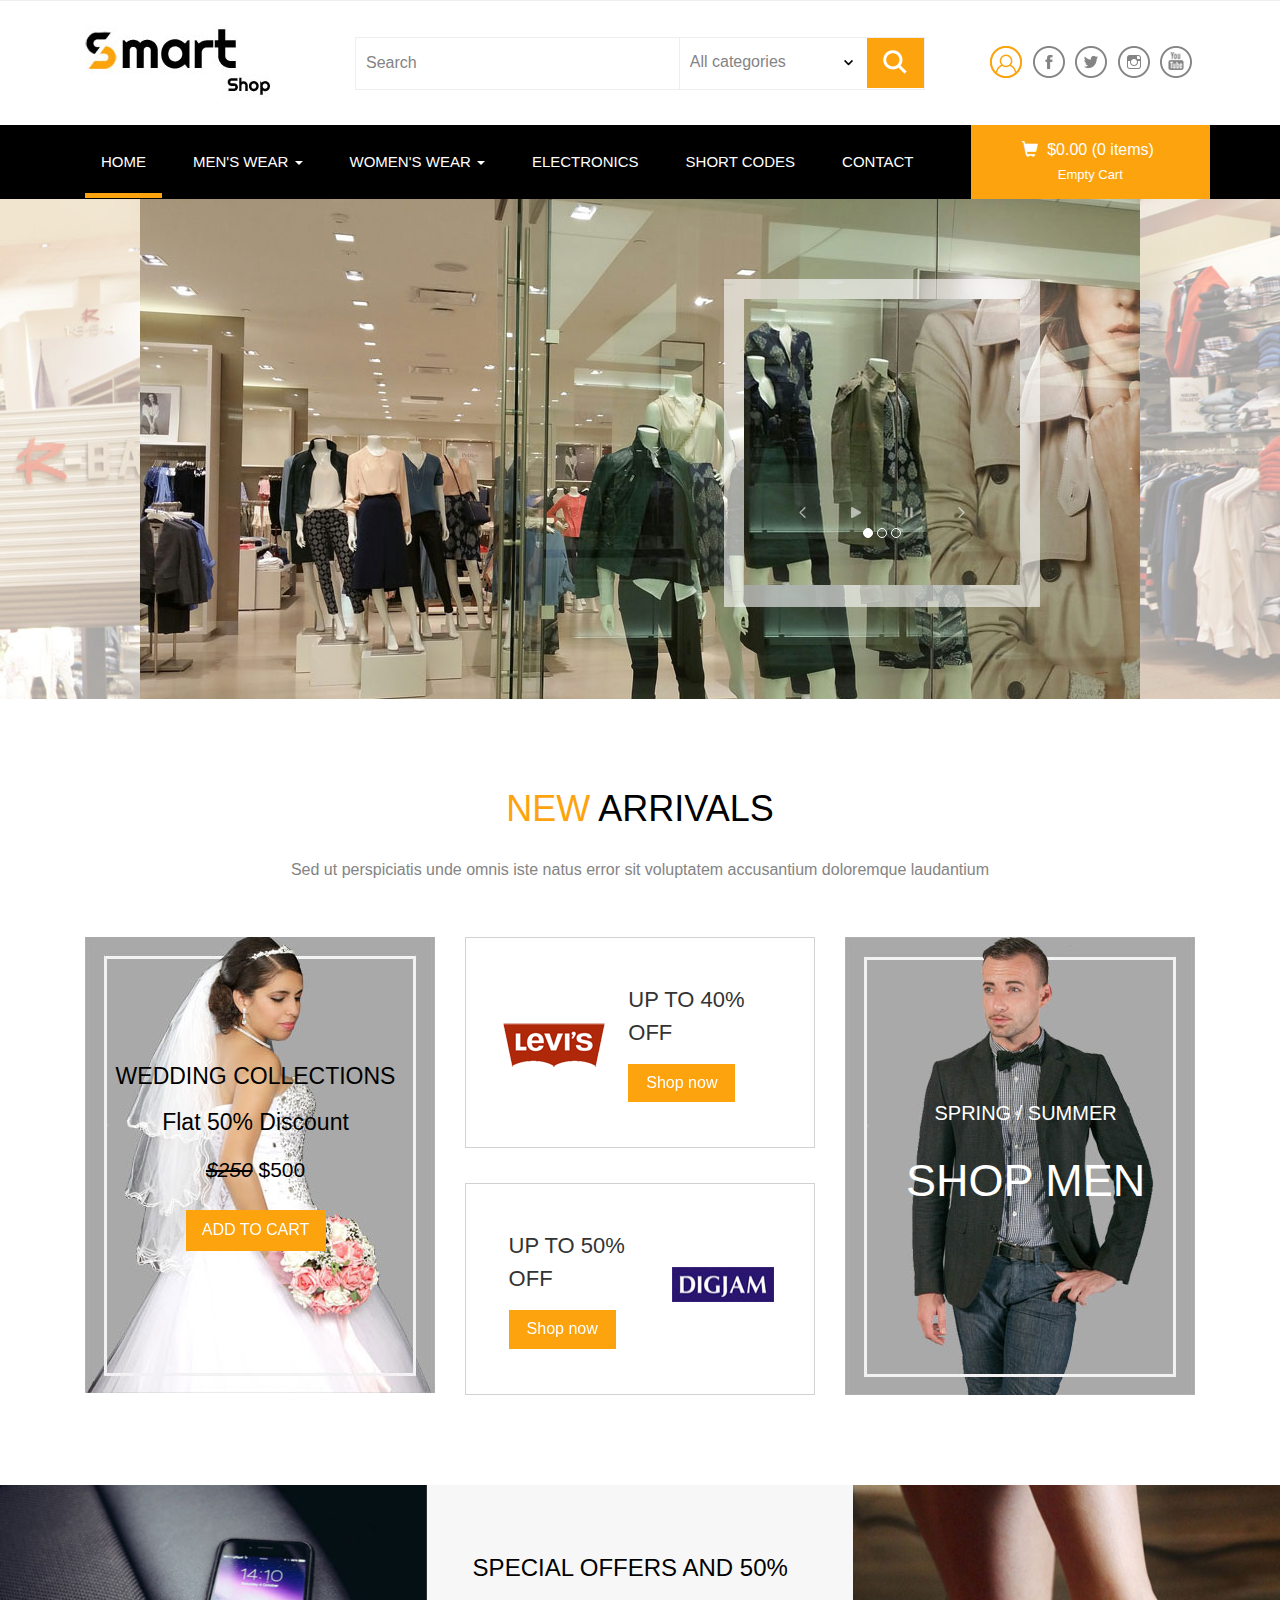
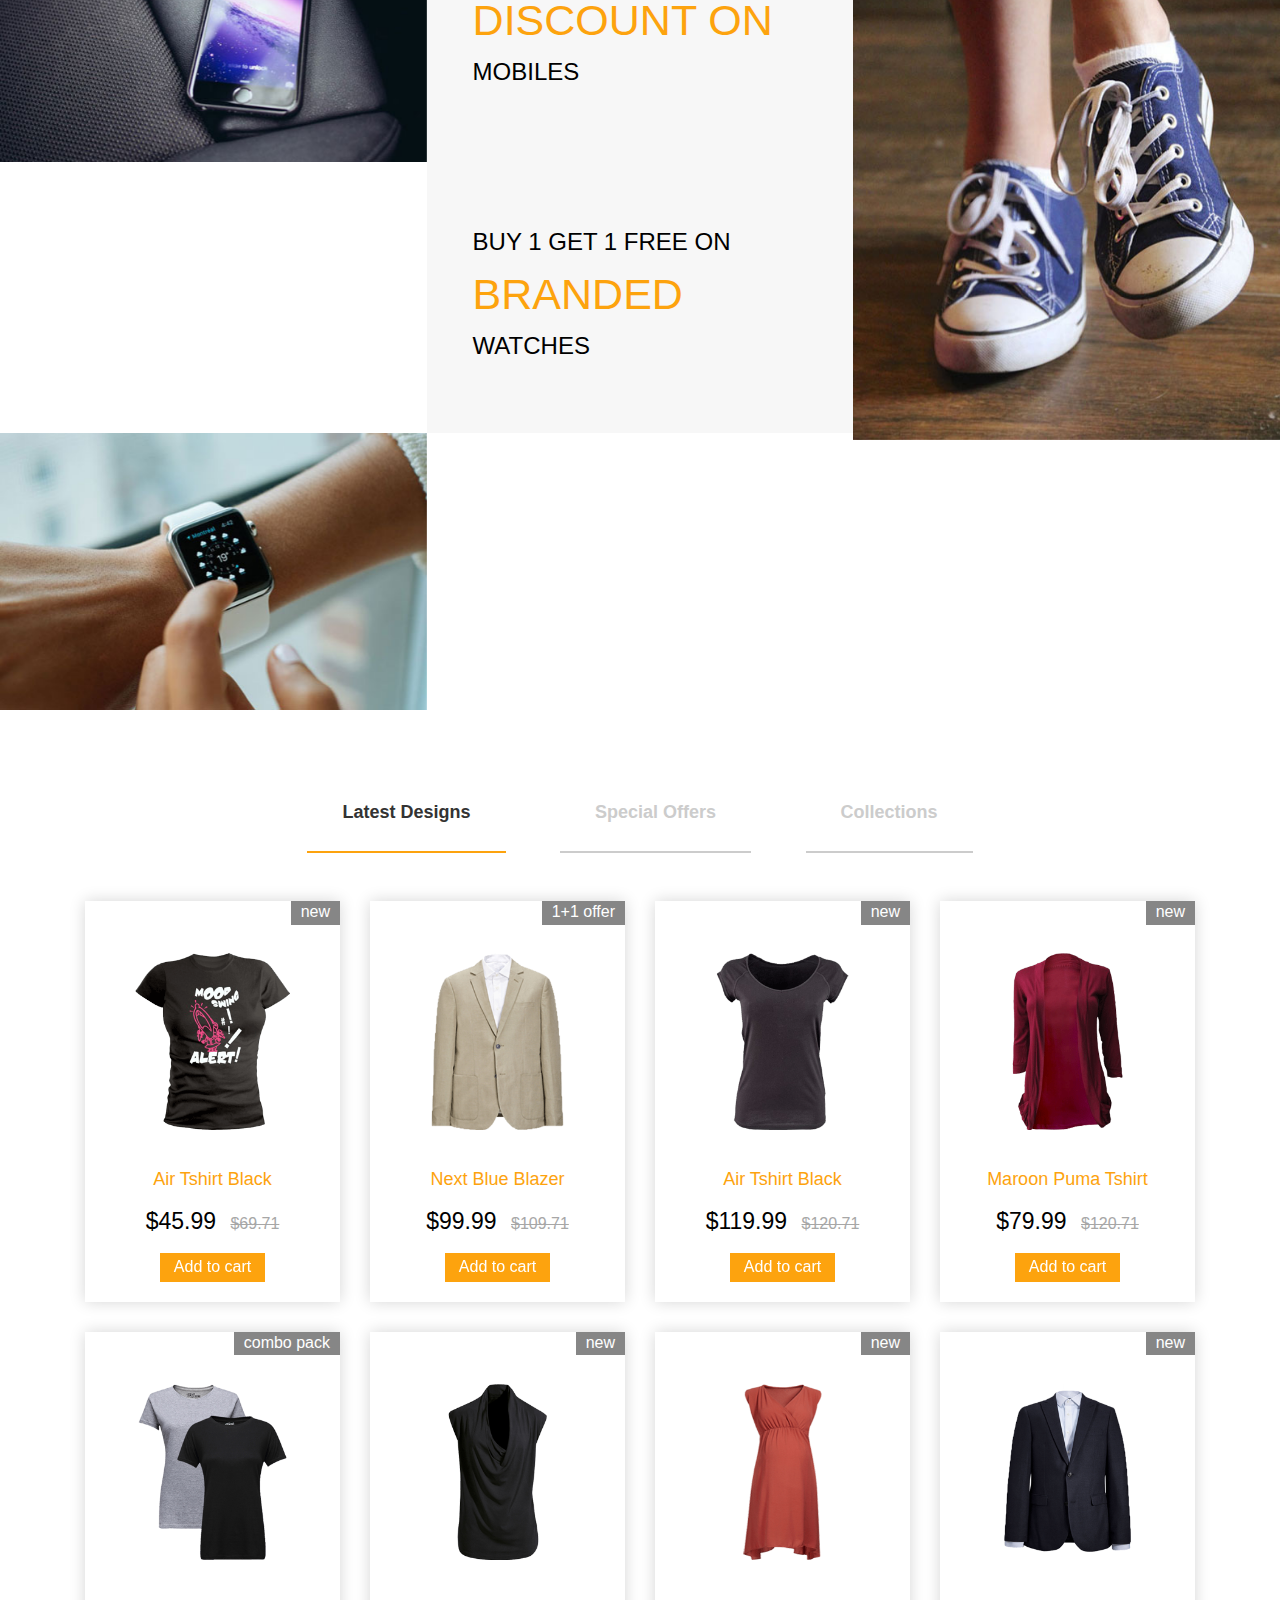
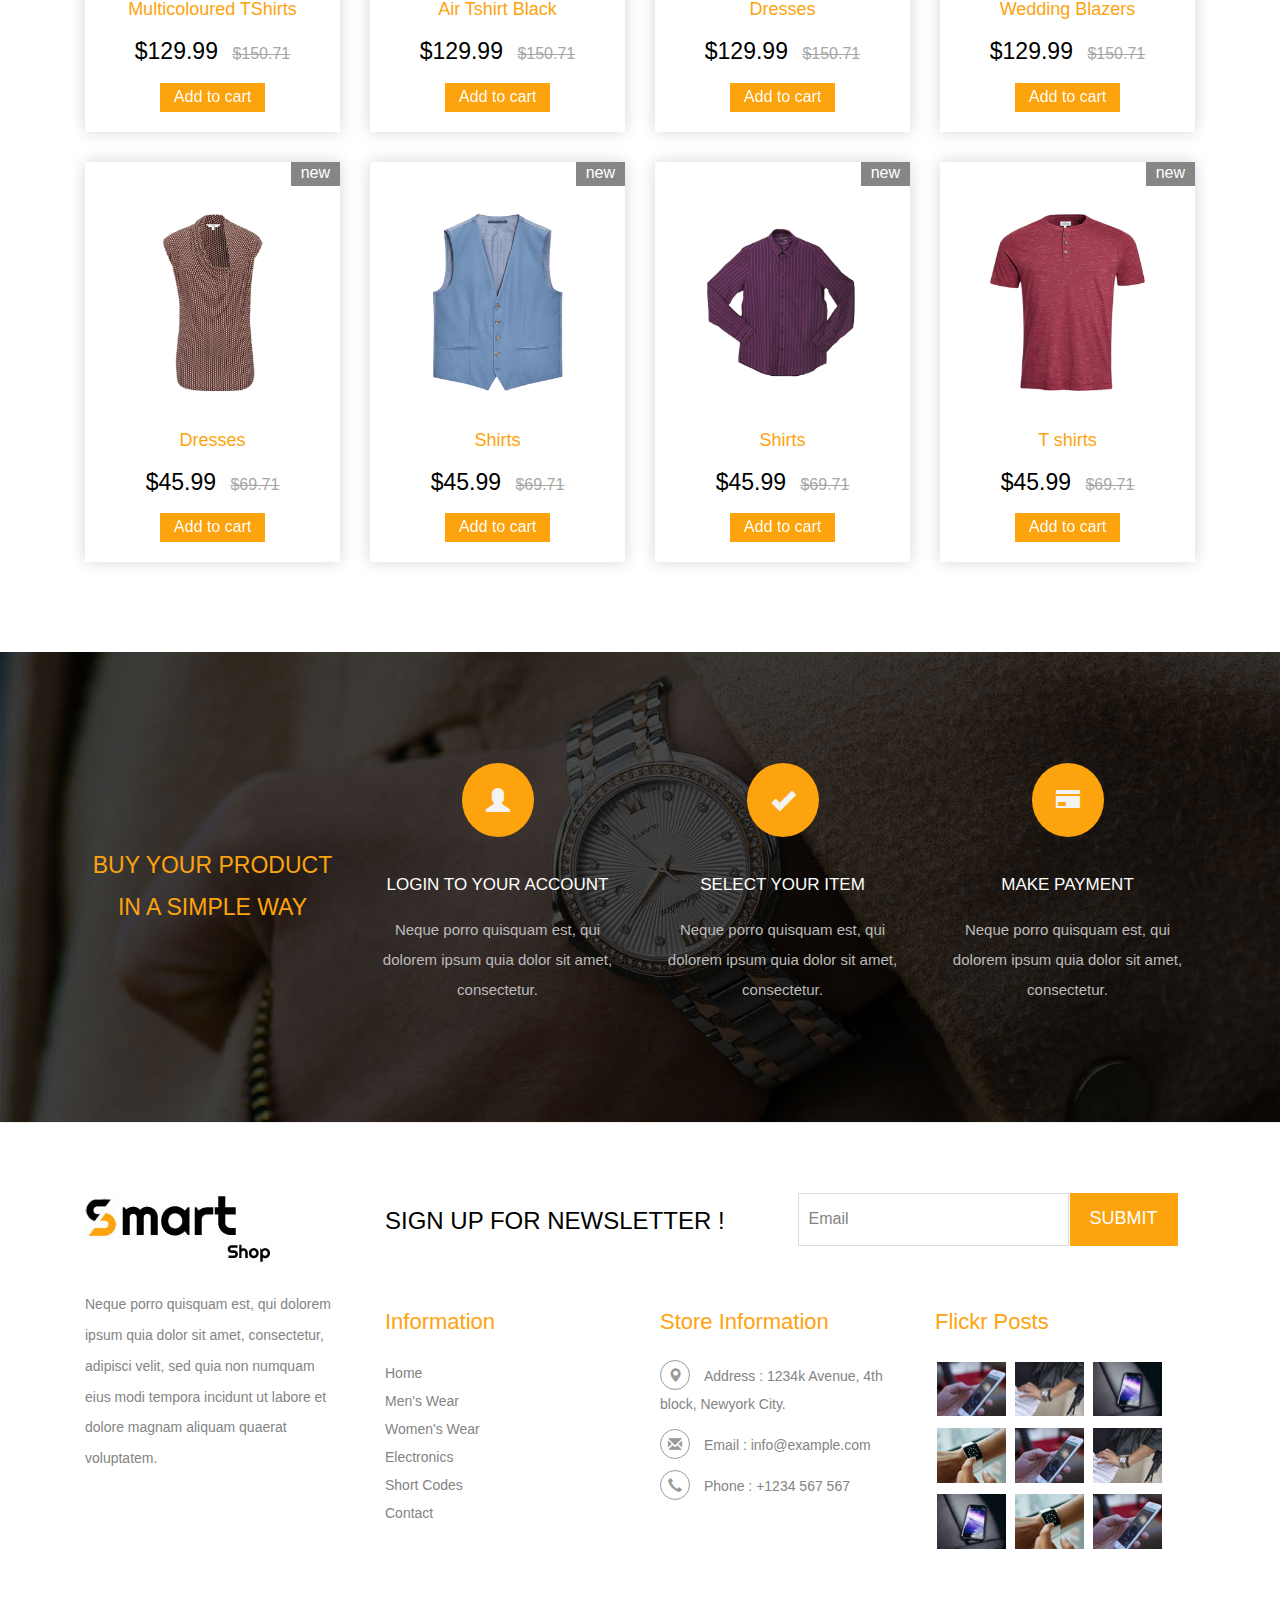
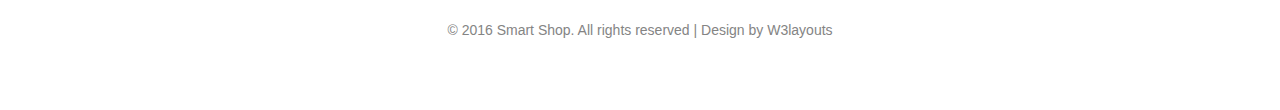
<file: web/index.html>
<!DOCTYPE html>
<html>
<head>
<title>Smart Shop a Ecommerce Online Shopping Category Flat Bootstrap Responsive Website Template | Home :: w3layouts</title>
<!-- for-mobile-apps -->
<meta name="viewport" content="width=device-width, initial-scale=1">
<meta http-equiv="Content-Type" content="text/html; charset=utf-8" />
<meta name="keywords" content="Smart Shop Responsive web template, Bootstrap Web Templates, Flat Web Templates, Android Compatible web template, 
Smartphone Compatible web template, free webdesigns for Nokia, Samsung, LG, SonyEricsson, Motorola web design" />
<script type="application/x-javascript"> addEventListener("load", function() { setTimeout(hideURLbar, 0); }, false);
		function hideURLbar(){ window.scrollTo(0,1); } </script>
<!-- //for-mobile-apps -->
<link href="css/bootstrap.css" rel="stylesheet" type="text/css" media="all" />
<!-- pignose css -->
<link href="css/pignose.layerslider.css" rel="stylesheet" type="text/css" media="all" />


<!-- //pignose css -->
<link href="css/style.css" rel="stylesheet" type="text/css" media="all" />
<!-- js -->
<script type="text/javascript" src="js/jquery-2.1.4.min.js"></script>
<!-- //js -->
<!-- cart -->
	<script src="js/simpleCart.min.js"></script>
<!-- cart -->
<!-- for bootstrap working -->
	<script type="text/javascript" src="js/bootstrap-3.1.1.min.js"></script>
<!-- //for bootstrap working -->
<!-- <link href='//fonts.googleapis.com/css?family=Montserrat:400,700' rel='stylesheet' type='text/css'>
<link href='//fonts.googleapis.com/css?family=Lato:400,100,100italic,300,300italic,400italic,700,900,900italic,700italic' rel='stylesheet' type='text/css'> -->
<script src="js/jquery.easing.min.js"></script>
</head>
<body>
<!-- header -->
<div class="header">
	<div class="container">
		
	</div>
</div>
<!-- //header -->
<!-- header-bot -->
<div class="header-bot">
	<div class="container">
		<div class="col-md-3 header-left">
			<h1><a href="index.html"><img src="images/logo3.jpg"></a></h1>
		</div>
		<div class="col-md-6 header-middle">
			<form>
				<div class="search">
					<input type="search" value="Search" onfocus="this.value = '';" onblur="if (this.value == '') {this.value = 'Search';}" required="">
				</div>
				<div class="section_room">
					<select id="country" onchange="change_country(this.value)" class="frm-field required">
						<option value="null">All categories</option>
						<option value="null">Electronics</option>     
						<option value="AX">Kid's Wear</option>
						<option value="AX">Men's Wear</option>
						<option value="AX">Women's Wear</option>
						<option value="AX">Watches</option>
					</select>
				</div>
				<div class="sear-sub">
					<input type="submit" value=" ">
				</div>
				<div class="clearfix"></div>
			</form>
		</div>
		<div class="col-md-3 header-right footer-bottom">
			<ul>
				<li><a href="#" class="use1" data-toggle="modal" data-target="#myModal4"><span>Login</span></a>
					
				</li>
				<li><a class="fb" href="#"></a></li>
				<li><a class="twi" href="#"></a></li>
				<li><a class="insta" href="#"></a></li>
				<li><a class="you" href="#"></a></li>
			</ul>
		</div>
		<div class="clearfix"></div>
	</div>
</div>
<!-- //header-bot -->
<!-- banner -->
<div class="ban-top">
	<div class="container">
		<div class="top_nav_left">
			<nav class="navbar navbar-default">
			  <div class="container-fluid">
				<!-- Brand and toggle get grouped for better mobile display -->
				<div class="navbar-header">
				  <button type="button" class="navbar-toggle collapsed" data-toggle="collapse" data-target="#bs-example-navbar-collapse-1" aria-expanded="false">
					<span class="sr-only">Toggle navigation</span>
					<span class="icon-bar"></span>
					<span class="icon-bar"></span>
					<span class="icon-bar"></span>
				  </button>
				</div>
				<!-- Collect the nav links, forms, and other content for toggling -->
				<div class="collapse navbar-collapse menu--shylock" id="bs-example-navbar-collapse-1">
				  <ul class="nav navbar-nav menu__list">
					<li class="active menu__item menu__item--current"><a class="menu__link" href="index.html">Home <span class="sr-only">(current)</span></a></li>
					<li class="dropdown menu__item">
						<a href="#" class="dropdown-toggle menu__link" data-toggle="dropdown" role="button" aria-haspopup="true" aria-expanded="false">men's wear <span class="caret"></span></a>
							<ul class="dropdown-menu multi-column columns-3">
								<div class="row">
									<div class="col-sm-6 multi-gd-img1 multi-gd-text ">
										<a href="mens.html"><img src="images/woo1.jpg" alt=" "/></a>
									</div>
									<div class="col-sm-3 multi-gd-img">
										<ul class="multi-column-dropdown">
											<li><a href="mens.html">Clothing</a></li>
											<li><a href="mens.html">Wallets</a></li>
											<li><a href="mens.html">Footwear</a></li>
											<li><a href="mens.html">Watches</a></li>
											<li><a href="mens.html">Accessories</a></li>
											<li><a href="mens.html">Bags</a></li>
											<li><a href="mens.html">Caps & Hats</a></li>
										</ul>
									</div>
									<div class="col-sm-3 multi-gd-img">
										<ul class="multi-column-dropdown">
											<li><a href="mens.html">Jewellery</a></li>
											<li><a href="mens.html">Sunglasses</a></li>
											<li><a href="mens.html">Perfumes</a></li>
											<li><a href="mens.html">Beauty</a></li>
											<li><a href="mens.html">Shirts</a></li>
											<li><a href="mens.html">Sunglasses</a></li>
											<li><a href="mens.html">Swimwear</a></li>
										</ul>
									</div>
									<div class="clearfix"></div>
								</div>
							</ul>
					</li>
					<li class="dropdown menu__item">
						<a href="#" class="dropdown-toggle menu__link" data-toggle="dropdown" role="button" aria-haspopup="true" aria-expanded="false">women's wear <span class="caret"></span></a>
							<ul class="dropdown-menu multi-column columns-3">
								<div class="row">
									<div class="col-sm-3 multi-gd-img">
										<ul class="multi-column-dropdown">
											<li><a href="womens.html">Clothing</a></li>
											<li><a href="womens.html">Wallets</a></li>
											<li><a href="womens.html">Footwear</a></li>
											<li><a href="womens.html">Watches</a></li>
											<li><a href="womens.html">Accessories</a></li>
											<li><a href="womens.html">Bags</a></li>
											<li><a href="womens.html">Caps & Hats</a></li>
										</ul>
									</div>
									<div class="col-sm-3 multi-gd-img">
										<ul class="multi-column-dropdown">
											<li><a href="womens.html">Jewellery</a></li>
											<li><a href="womens.html">Sunglasses</a></li>
											<li><a href="womens.html">Perfumes</a></li>
											<li><a href="womens.html">Beauty</a></li>
											<li><a href="womens.html">Shirts</a></li>
											<li><a href="womens.html">Sunglasses</a></li>
											<li><a href="womens.html">Swimwear</a></li>
										</ul>
									</div>
									<div class="col-sm-6 multi-gd-img multi-gd-text ">
										<a href="womens.html"><img src="images/woo.jpg" alt=" "/></a>
									</div>
									<div class="clearfix"></div>
								</div>
							</ul>
					</li>
					<li class=" menu__item"><a class="menu__link" href="electronics.html">Electronics</a></li>
					<li class=" menu__item"><a class="menu__link" href="codes.html">Short Codes</a></li>
					<li class=" menu__item"><a class="menu__link" href="contact.html">contact</a></li>
				  </ul>
				</div>
			  </div>
			</nav>	
		</div>
		<div class="top_nav_right">
			<div class="cart box_1">
						<a href="checkout.html">
							<h3> <div class="total">
								<i class="glyphicon glyphicon-shopping-cart" aria-hidden="true"></i>
								<span class="simpleCart_total"></span> (<span id="simpleCart_quantity" class="simpleCart_quantity"></span> items)</div>
								
							</h3>
						</a>
						<p><a href="javascript:;" class="simpleCart_empty">Empty Cart</a></p>
						
			</div>	
		</div>
		<div class="clearfix"></div>
	</div>
</div>
<!-- //banner-top -->
<!-- banner -->
<div class="banner-grid">
	<div id="visual">
			<div class="slide-visual">
				<!-- Slide Image Area (1000 x 424) -->
				<ul class="slide-group">
					<li><img class="img-responsive" src="images/ba1.jpg" alt="Dummy Image" /></li>
					<li><img class="img-responsive" src="images/ba2.jpg" alt="Dummy Image" /></li>
					<li><img class="img-responsive" src="images/ba3.jpg" alt="Dummy Image" /></li>
				</ul>

				<!-- Slide Description Image Area (316 x 328) -->
				<div class="script-wrap">
					<ul class="script-group">
						<li><div class="inner-script"><img class="img-responsive" src="images/baa1.jpg" alt="Dummy Image" /></div></li>
						<li><div class="inner-script"><img class="img-responsive" src="images/baa2.jpg" alt="Dummy Image" /></div></li>
						<li><div class="inner-script"><img class="img-responsive" src="images/baa3.jpg" alt="Dummy Image" /></div></li>
					</ul>
					<div class="slide-controller">
						<a href="#" class="btn-prev"><img src="images/btn_prev.png" alt="Prev Slide" /></a>
						<a href="#" class="btn-play"><img src="images/btn_play.png" alt="Start Slide" /></a>
						<a href="#" class="btn-pause"><img src="images/btn_pause.png" alt="Pause Slide" /></a>
						<a href="#" class="btn-next"><img src="images/btn_next.png" alt="Next Slide" /></a>
					</div>
				</div>
				<div class="clearfix"></div>
			</div>
			<div class="clearfix"></div>
		</div>
	<script type="text/javascript" src="js/pignose.layerslider.js"></script>
	<script type="text/javascript">
	//<![CDATA[
		$(window).load(function() {
			$('#visual').pignoseLayerSlider({
				play    : '.btn-play',
				pause   : '.btn-pause',
				next    : '.btn-next',
				prev    : '.btn-prev'
			});
		});
	//]]>
	</script>

</div>
<!-- //banner -->
<!-- content -->

<div class="new_arrivals">
	<div class="container">
		<h3><span>new </span>arrivals</h3>
		<p>Sed ut perspiciatis unde omnis iste natus error sit voluptatem accusantium doloremque laudantium</p>
		<div class="new_grids">
			<div class="col-md-4 new-gd-left">
				<img src="images/wed1.jpg" alt=" " />
				<div class="wed-brand simpleCart_shelfItem">
					<h4>Wedding Collections</h4>
					<h5>Flat 50% Discount</h5>
					<p><i>$250</i> <span class="item_price">$500</span><a class="item_add hvr-outline-out button2" href="#">add to cart </a></p>
				</div>
			</div>
			<div class="col-md-4 new-gd-middle">
				<div class="new-levis">
					<div class="mid-img">
						<img src="images/levis1.png" alt=" " />
					</div>
					<div class="mid-text">
						<h4>up to 40% <span>off</span></h4>
						<a class="hvr-outline-out button2" href="product.html">Shop now </a>
					</div>
					<div class="clearfix"></div>
				</div>
				<div class="new-levis">
					<div class="mid-text">
						<h4>up to 50% <span>off</span></h4>
						<a class="hvr-outline-out button2" href="product.html">Shop now </a>
					</div>
					<div class="mid-img">
						<img src="images/dig.jpg" alt=" " />
					</div>
					<div class="clearfix"></div>
				</div>
				<div class="clearfix"></div>
			</div>
			<div class="col-md-4 new-gd-left">
				<img src="images/wed2.jpg" alt=" " />
				<div class="wed-brandtwo simpleCart_shelfItem">
					<h4>Spring / Summer</h4>
					<p>Shop Men</p>
				</div>
			</div>
			<div class="clearfix"></div>
		</div>
	</div>
</div>
<!-- //content -->

<!-- content-bottom -->

<div class="content-bottom">
	<div class="col-md-7 content-lgrid">
		<div class="col-sm-6 content-img-left text-center">
			<div class="content-grid-effect slow-zoom vertical">
				<div class="img-box"><img src="images/p1.jpg" alt="image" class="img-responsive zoom-img"></div>
					<div class="info-box">
						<div class="info-content simpleCart_shelfItem">
									<h4>Mobiles</h4>
									<span class="separator"></span>
									<p><span class="item_price">$500</span></p>
									<span class="separator"></span>
									<a class="item_add hvr-outline-out button2" href="#">add to cart </a>
						</div>
					</div>
			</div>
		</div>
		<div class="col-sm-6 content-img-right">
			<h3>Special Offers and 50%<span>Discount On</span> Mobiles</h3>
		</div>
		
		<div class="col-sm-6 content-img-right">
			<h3>Buy 1 get 1  free on <span> Branded</span> Watches</h3>
		</div>
		<div class="col-sm-6 content-img-left text-center">
			<div class="content-grid-effect slow-zoom vertical">
				<div class="img-box"><img src="images/p2.jpg" alt="image" class="img-responsive zoom-img"></div>
					<div class="info-box">
						<div class="info-content simpleCart_shelfItem">
							<h4>Watches</h4>
							<span class="separator"></span>
							<p><span class="item_price">$250</span></p>
							<span class="separator"></span>
							<a class="item_add hvr-outline-out button2" href="#">add to cart </a>
						</div>
					</div>
			</div>
		</div>
		<div class="clearfix"></div>
	</div>
	<div class="col-md-5 content-rgrid text-center">
		<div class="content-grid-effect slow-zoom vertical">
				<div class="img-box"><img src="images/p4.jpg" alt="image" class="img-responsive zoom-img"></div>
					<div class="info-box">
						<div class="info-content simpleCart_shelfItem">
									<h4>Shoes</h4>
									<span class="separator"></span>
									<p><span class="item_price">$150</span></p>
									<span class="separator"></span>
									<a class="item_add hvr-outline-out button2" href="#">add to cart </a>
						</div>
					</div>
			</div>
	</div>
	<div class="clearfix"></div>
</div>
<!-- //content-bottom -->
<!-- product-nav -->

<div class="product-easy">
	<div class="container">
		
		<script src="js/easyResponsiveTabs.js" type="text/javascript"></script>
		<script type="text/javascript">
							$(document).ready(function () {
								$('#horizontalTab').easyResponsiveTabs({
									type: 'default', //Types: default, vertical, accordion           
									width: 'auto', //auto or any width like 600px
									fit: true   // 100% fit in a container
								});
							});
							
		</script>
		<div class="sap_tabs">
			<div id="horizontalTab" style="display: block; width: 100%; margin: 0px;">
				<ul class="resp-tabs-list">
					<li class="resp-tab-item" aria-controls="tab_item-0" role="tab"><span>Latest Designs</span></li> 
					<li class="resp-tab-item" aria-controls="tab_item-1" role="tab"><span>Special Offers</span></li> 
					<li class="resp-tab-item" aria-controls="tab_item-2" role="tab"><span>Collections</span></li> 
				</ul>				  	 
				<div class="resp-tabs-container">
					<div class="tab-1 resp-tab-content" aria-labelledby="tab_item-0">
						<div class="col-md-3 product-men">
							<div class="men-pro-item simpleCart_shelfItem">
								<div class="men-thumb-item">
									<img src="images/a1.png" alt="" class="pro-image-front">
									<img src="images/a1.png" alt="" class="pro-image-back">
										<div class="men-cart-pro">
											<div class="inner-men-cart-pro">
												<a href="single.html" class="link-product-add-cart">Quick View</a>
											</div>
										</div>
										<span class="product-new-top">New</span>
										
								</div>
								<div class="item-info-product ">
									<h4><a href="single.html">Air Tshirt Black</a></h4>
									<div class="info-product-price">
										<span class="item_price">$45.99</span>
										<del>$69.71</del>
									</div>
									<a href="#" class="item_add single-item hvr-outline-out button2">Add to cart</a>									
								</div>
							</div>
						</div>
						<div class="col-md-3 product-men">
							<div class="men-pro-item simpleCart_shelfItem">
								<div class="men-thumb-item">
									<img src="images/a8.png" alt="" class="pro-image-front">
									<img src="images/a8.png" alt="" class="pro-image-back">
										<div class="men-cart-pro">
											<div class="inner-men-cart-pro">
												<a href="single.html" class="link-product-add-cart">Quick View</a>
											</div>
										</div>
										<span class="product-new-top">1+1 Offer</span>
										
								</div>
								<div class="item-info-product ">
									<h4><a href="single.html">Next Blue Blazer</a></h4>
									<div class="info-product-price">
										<span class="item_price">$99.99</span>
										<del>$109.71</del>
									</div>
									<a href="#" class="item_add single-item hvr-outline-out button2">Add to cart</a>									
								</div>
							</div>
						</div>
						<div class="col-md-3 product-men">
							<div class="men-pro-item simpleCart_shelfItem">
								<div class="men-thumb-item">
									<img src="images/a3.png" alt="" class="pro-image-front">
									<img src="images/a3.png" alt="" class="pro-image-back">
										<div class="men-cart-pro">
											<div class="inner-men-cart-pro">
												<a href="single.html" class="link-product-add-cart">Quick View</a>
											</div>
										</div>
										<span class="product-new-top">New</span>
										
								</div>
								<div class="item-info-product ">
									<h4><a href="single.html">Air Tshirt Black </a></h4>
									<div class="info-product-price">
										<span class="item_price">$119.99</span>
										<del>$120.71</del>
									</div>
									<a href="#" class="item_add single-item hvr-outline-out button2">Add to cart</a>									
								</div>
							</div>
						</div>
						<div class="col-md-3 product-men">
							<div class="men-pro-item simpleCart_shelfItem">
								<div class="men-thumb-item">
									<img src="images/a4.png" alt="" class="pro-image-front">
									<img src="images/a4.png" alt="" class="pro-image-back">
										<div class="men-cart-pro">
											<div class="inner-men-cart-pro">
												<a href="single.html" class="link-product-add-cart">Quick View</a>
											</div>
										</div>
										<span class="product-new-top">New</span>
										
								</div>
								<div class="item-info-product ">
									<h4><a href="single.html">Maroon Puma Tshirt</a></h4>
									<div class="info-product-price">
										<span class="item_price">$79.99</span>
										<del>$120.71</del>
									</div>
									<a href="#" class="item_add single-item hvr-outline-out button2">Add to cart</a>									
								</div>
							</div>
						</div>
						<div class="col-md-3 product-men yes-marg">
							<div class="men-pro-item simpleCart_shelfItem">
								<div class="men-thumb-item">
									<img src="images/a5.png" alt="" class="pro-image-front">
									<img src="images/a5.png" alt="" class="pro-image-back">
										<div class="men-cart-pro">
											<div class="inner-men-cart-pro">
												<a href="single.html" class="link-product-add-cart">Quick View</a>
											</div>
										</div>
										<span class="product-new-top">Combo Pack</span>
										
								</div>
								<div class="item-info-product ">
									<h4><a href="single.html">Multicoloured TShirts</a></h4>
									<div class="info-product-price">
										<span class="item_price">$129.99</span>
										<del>$150.71</del>
									</div>
									<a href="#" class="item_add single-item hvr-outline-out button2">Add to cart</a>									
								</div>
							</div>
						</div>
						<div class="col-md-3 product-men yes-marg">
							<div class="men-pro-item simpleCart_shelfItem">
								<div class="men-thumb-item">
									<img src="images/a6.png" alt="" class="pro-image-front">
									<img src="images/a6.png" alt="" class="pro-image-back">
										<div class="men-cart-pro">
											<div class="inner-men-cart-pro">
												<a href="single.html" class="link-product-add-cart">Quick View</a>
											</div>
										</div>
										<span class="product-new-top">New</span>
										
								</div>
								<div class="item-info-product ">
									<h4><a href="single.html">Air Tshirt Black </a></h4>
									<div class="info-product-price">
										<span class="item_price">$129.99</span>
										<del>$150.71</del>
									</div>
									<a href="#" class="item_add single-item hvr-outline-out button2">Add to cart</a>									
								</div>
							</div>
						</div>
						<div class="col-md-3 product-men yes-marg">
							<div class="men-pro-item simpleCart_shelfItem">
								<div class="men-thumb-item">
									<img src="images/a7.png" alt="" class="pro-image-front">
									<img src="images/a7.png" alt="" class="pro-image-back">
										<div class="men-cart-pro">
											<div class="inner-men-cart-pro">
												<a href="single.html" class="link-product-add-cart">Quick View</a>
											</div>
										</div>
										<span class="product-new-top">New</span>
										
								</div>
								<div class="item-info-product ">
									<h4><a href="single.html">Dresses</a></h4>
									<div class="info-product-price">
										<span class="item_price">$129.99</span>
										<del>$150.71</del>
									</div>
									<a href="#" class="item_add single-item hvr-outline-out button2">Add to cart</a>									
								</div>
							</div>
						</div>
						<div class="col-md-3 product-men yes-marg">
							<div class="men-pro-item simpleCart_shelfItem">
								<div class="men-thumb-item">
									<img src="images/a2.png" alt="" class="pro-image-front">
									<img src="images/a2.png" alt="" class="pro-image-back">
										<div class="men-cart-pro">
											<div class="inner-men-cart-pro">
												<a href="single.html" class="link-product-add-cart">Quick View</a>
											</div>
										</div>
										<span class="product-new-top">New</span>
										
								</div>
								<div class="item-info-product ">
									<h4><a href="single.html">Wedding Blazers</a></h4>
									<div class="info-product-price">
										<span class="item_price">$129.99</span>
										<del>$150.71</del>
									</div>
									<a href="#" class="item_add single-item hvr-outline-out button2">Add to cart</a>									
								</div>
							</div>
						</div>
						<div class="col-md-3 product-men yes-marg">
							<div class="men-pro-item simpleCart_shelfItem">
								<div class="men-thumb-item">
									<img src="images/g1.png" alt="" class="pro-image-front">
									<img src="images/g1.png" alt="" class="pro-image-back">
										<div class="men-cart-pro">
											<div class="inner-men-cart-pro">
												<a href="single.html" class="link-product-add-cart">Quick View</a>
											</div>
										</div>
										<span class="product-new-top">New</span>
										
								</div>
								<div class="item-info-product ">
									<h4><a href="single.html">Dresses</a></h4>
									<div class="info-product-price">
										<span class="item_price">$45.99</span>
										<del>$69.71</del>
									</div>
									<a href="#" class="item_add single-item hvr-outline-out button2">Add to cart</a>									
								</div>
							</div>
						</div>
						<div class="col-md-3 product-men yes-marg">
							<div class="men-pro-item simpleCart_shelfItem">
								<div class="men-thumb-item">
									<img src="images/g2.png" alt="" class="pro-image-front">
									<img src="images/g2.png" alt="" class="pro-image-back">
										<div class="men-cart-pro">
											<div class="inner-men-cart-pro">
												<a href="single.html" class="link-product-add-cart">Quick View</a>
											</div>
										</div>
										<span class="product-new-top">New</span>
										
								</div>
								<div class="item-info-product ">
									<h4><a href="single.html"> Shirts</a></h4>
									<div class="info-product-price">
										<span class="item_price">$45.99</span>
										<del>$69.71</del>
									</div>
									<a href="#" class="item_add single-item hvr-outline-out button2">Add to cart</a>									
								</div>
							</div>
						</div>
						<div class="col-md-3 product-men yes-marg">
							<div class="men-pro-item simpleCart_shelfItem">
								<div class="men-thumb-item">
									<img src="images/g3.png" alt="" class="pro-image-front">
									<img src="images/g3.png" alt="" class="pro-image-back">
										<div class="men-cart-pro">
											<div class="inner-men-cart-pro">
												<a href="single.html" class="link-product-add-cart">Quick View</a>
											</div>
										</div>
										<span class="product-new-top">New</span>
										
								</div>
								<div class="item-info-product ">
									<h4><a href="single.html">Shirts</a></h4>
									<div class="info-product-price">
										<span class="item_price">$45.99</span>
										<del>$69.71</del>
									</div>
									<a href="#" class="item_add single-item hvr-outline-out button2">Add to cart</a>									
								</div>
							</div>
						</div>
						<div class="col-md-3 product-men yes-marg">
							<div class="men-pro-item simpleCart_shelfItem">
								<div class="men-thumb-item">
									<img src="images/mw2.png" alt="" class="pro-image-front">
									<img src="images/mw2.png" alt="" class="pro-image-back">
										<div class="men-cart-pro">
											<div class="inner-men-cart-pro">
												<a href="single.html" class="link-product-add-cart">Quick View</a>
											</div>
										</div>
										<span class="product-new-top">New</span>
										
								</div>
								<div class="item-info-product ">
									<h4><a href="single.html">T shirts</a></h4>
									<div class="info-product-price">
										<span class="item_price">$45.99</span>
										<del>$69.71</del>
									</div>
									<a href="#" class="item_add single-item hvr-outline-out button2">Add to cart</a>									
								</div>
							</div>
						</div>
						<div class="clearfix"></div>
					</div>
					<div class="tab-1 resp-tab-content" aria-labelledby="tab_item-1">
						<div class="col-md-3 product-men">
							<div class="men-pro-item simpleCart_shelfItem">
								<div class="men-thumb-item">
									<img src="images/w1.png" alt="" class="pro-image-front">
									<img src="images/w1.png" alt="" class="pro-image-back">
										<div class="men-cart-pro">
											<div class="inner-men-cart-pro">
												<a href="single.html" class="link-product-add-cart">Quick View</a>
											</div>
										</div>
										<span class="product-new-top">New</span>
										
								</div>
								<div class="item-info-product ">
									<h4><a href="single.html">Wedges</a></h4>
									<div class="info-product-price">
										<span class="item_price">$45.99</span>
										<del>$69.71</del>
									</div>
									<a href="#" class="item_add single-item hvr-outline-out button2">Add to cart</a>									
								</div>
							</div>
						</div>
						<div class="col-md-3 product-men">
							<div class="men-pro-item simpleCart_shelfItem">
								<div class="men-thumb-item">
									<img src="images/w2.png" alt="" class="pro-image-front">
									<img src="images/w2.png" alt="" class="pro-image-back">
										<div class="men-cart-pro">
											<div class="inner-men-cart-pro">
												<a href="single.html" class="link-product-add-cart">Quick View</a>
											</div>
										</div>
										<span class="product-new-top">New</span>
										
								</div>
								<div class="item-info-product ">
									<h4><a href="single.html">Sandals</a></h4>
									<div class="info-product-price">
										<span class="item_price">$45.99</span>
										<del>$69.71</del>
									</div>
									<a href="#" class="item_add single-item hvr-outline-out button2">Add to cart</a>									
								</div>
							</div>
						</div>
						<div class="col-md-3 product-men">
							<div class="men-pro-item simpleCart_shelfItem">
								<div class="men-thumb-item">
									<img src="images/mw1.png" alt="" class="pro-image-front">
									<img src="images/mw1.png" alt="" class="pro-image-back">
										<div class="men-cart-pro">
											<div class="inner-men-cart-pro">
												<a href="single.html" class="link-product-add-cart">Quick View</a>
											</div>
										</div>
										<span class="product-new-top">New</span>
										
								</div>
								<div class="item-info-product ">
									<h4><a href="single.html">Casual Shoes</a></h4>
									<div class="info-product-price">
										<span class="item_price">$45.99</span>
										<del>$69.71</del>
									</div>
									<a href="#" class="item_add single-item hvr-outline-out button2">Add to cart</a>									
								</div>
							</div>
						</div>
						<div class="col-md-3 product-men">
							<div class="men-pro-item simpleCart_shelfItem">
								<div class="men-thumb-item">
									<img src="images/mw3.png" alt="" class="pro-image-front">
									<img src="images/mw3.png" alt="" class="pro-image-back">
										<div class="men-cart-pro">
											<div class="inner-men-cart-pro">
												<a href="single.html" class="link-product-add-cart">Quick View</a>
											</div>
										</div>
										<span class="product-new-top">New</span>
										
								</div>
								<div class="item-info-product ">
									<h4><a href="single.html">Sport Shoes</a></h4>
									<div class="info-product-price">
										<span class="item_price">$45.99</span>
										<del>$69.71</del>
									</div>
									<a href="#" class="item_add single-item hvr-outline-out button2">Add to cart</a>									
								</div>
							</div>
						</div>
						<div class="col-md-3 product-men yes-marg">
							<div class="men-pro-item simpleCart_shelfItem">
								<div class="men-thumb-item">
									<img src="images/ep2.png" alt="" class="pro-image-front">
									<img src="images/ep2.png" alt="" class="pro-image-back">
										<div class="men-cart-pro">
											<div class="inner-men-cart-pro">
												<a href="single.html" class="link-product-add-cart">Quick View</a>
											</div>
										</div>
										<span class="product-new-top">New</span>
										
								</div>
								<div class="item-info-product ">
									<h4><a href="single.html">Watches</a></h4>
									<div class="info-product-price">
										<span class="item_price">$45.99</span>
										<del>$69.71</del>
									</div>
									<a href="#" class="item_add single-item hvr-outline-out button2">Add to cart</a>									
								</div>
							</div>
						</div>
						<div class="col-md-3 product-men yes-marg">
							<div class="men-pro-item simpleCart_shelfItem">
								<div class="men-thumb-item">
									<img src="images/ep3.png" alt="" class="pro-image-front">
									<img src="images/ep3.png" alt="" class="pro-image-back">
										<div class="men-cart-pro">
											<div class="inner-men-cart-pro">
												<a href="single.html" class="link-product-add-cart">Quick View</a>
											</div>
										</div>
										<span class="product-new-top">New</span>
										
								</div>
								<div class="item-info-product ">
									<h4><a href="single.html">Watches</a></h4>
									<div class="info-product-price">
										<span class="item_price">$45.99</span>
										<del>$69.71</del>
									</div>
									<a href="#" class="item_add single-item hvr-outline-out button2">Add to cart</a>									
								</div>
							</div>
						</div>
						
						<div class="clearfix"></div>						
					</div>
					<div class="tab-1 resp-tab-content" aria-labelledby="tab_item-2">
						<div class="col-md-3 product-men">
							<div class="men-pro-item simpleCart_shelfItem">
								<div class="men-thumb-item">
									<img src="images/g1.png" alt="" class="pro-image-front">
									<img src="images/g1.png" alt="" class="pro-image-back">
										<div class="men-cart-pro">
											<div class="inner-men-cart-pro">
												<a href="single.html" class="link-product-add-cart">Quick View</a>
											</div>
										</div>
										<span class="product-new-top">New</span>
										
								</div>
								<div class="item-info-product ">
									<h4><a href="single.html">Dresses</a></h4>
									<div class="info-product-price">
										<span class="item_price">$45.99</span>
										<del>$69.71</del>
									</div>
									<a href="#" class="item_add single-item hvr-outline-out button2">Add to cart</a>									
								</div>
							</div>
						</div>
						<div class="col-md-3 product-men">
							<div class="men-pro-item simpleCart_shelfItem">
								<div class="men-thumb-item">
									<img src="images/g2.png" alt="" class="pro-image-front">
									<img src="images/g2.png" alt="" class="pro-image-back">
										<div class="men-cart-pro">
											<div class="inner-men-cart-pro">
												<a href="single.html" class="link-product-add-cart">Quick View</a>
											</div>
										</div>
										<span class="product-new-top">New</span>
										
								</div>
								<div class="item-info-product ">
									<h4><a href="single.html"> Shirts</a></h4>
									<div class="info-product-price">
										<span class="item_price">$45.99</span>
										<del>$69.71</del>
									</div>
									<a href="#" class="item_add single-item hvr-outline-out button2">Add to cart</a>									
								</div>
							</div>
						</div>
						<div class="col-md-3 product-men">
							<div class="men-pro-item simpleCart_shelfItem">
								<div class="men-thumb-item">
									<img src="images/g3.png" alt="" class="pro-image-front">
									<img src="images/g3.png" alt="" class="pro-image-back">
										<div class="men-cart-pro">
											<div class="inner-men-cart-pro">
												<a href="single.html" class="link-product-add-cart">Quick View</a>
											</div>
										</div>
										<span class="product-new-top">New</span>
										
								</div>
								<div class="item-info-product ">
									<h4><a href="single.html">Shirts</a></h4>
									<div class="info-product-price">
										<span class="item_price">$45.99</span>
										<del>$69.71</del>
									</div>
									<a href="#" class="item_add single-item hvr-outline-out button2">Add to cart</a>									
								</div>
							</div>
						</div>
						<div class="col-md-3 product-men">
							<div class="men-pro-item simpleCart_shelfItem">
								<div class="men-thumb-item">
									<img src="images/mw2.png" alt="" class="pro-image-front">
									<img src="images/mw2.png" alt="" class="pro-image-back">
										<div class="men-cart-pro">
											<div class="inner-men-cart-pro">
												<a href="single.html" class="link-product-add-cart">Quick View</a>
											</div>
										</div>
										<span class="product-new-top">New</span>
										
								</div>
								<div class="item-info-product ">
									<h4><a href="single.html">T shirts</a></h4>
									<div class="info-product-price">
										<span class="item_price">$45.99</span>
										<del>$69.71</del>
									</div>
									<a href="#" class="item_add single-item hvr-outline-out button2">Add to cart</a>									
								</div>
							</div>
						</div>
						<div class="col-md-3 product-men yes-marg">
							<div class="men-pro-item simpleCart_shelfItem">
								<div class="men-thumb-item">
									<img src="images/w4.png" alt="" class="pro-image-front">
									<img src="images/w4.png" alt="" class="pro-image-back">
										<div class="men-cart-pro">
											<div class="inner-men-cart-pro">
												<a href="single.html" class="link-product-add-cart">Quick View</a>
											</div>
										</div>
										<span class="product-new-top">New</span>
										
								</div>
								<div class="item-info-product ">
									<h4><a href="single.html">Air Tshirt Black Domyos</a></h4>
									<div class="info-product-price">
										<span class="item_price">$45.99</span>
										<del>$69.71</del>
									</div>
									<a href="#" class="item_add single-item hvr-outline-out button2">Add to cart</a>									
								</div>
							</div>
						</div>
						<div class="col-md-3 product-men yes-marg">
							<div class="men-pro-item simpleCart_shelfItem">
								<div class="men-thumb-item">
									<img src="images/w3.png" alt="" class="pro-image-front">
									<img src="images/w3.png" alt="" class="pro-image-back">
										<div class="men-cart-pro">
											<div class="inner-men-cart-pro">
												<a href="single.html" class="link-product-add-cart">Quick View</a>
											</div>
										</div>
										<span class="product-new-top">New</span>
										
								</div>
								<div class="item-info-product ">
									<h4><a href="single.html">Hand Bags</a></h4>
									<div class="info-product-price">
										<span class="item_price">$45.99</span>
										<del>$69.71</del>
									</div>
									<a href="#" class="item_add single-item hvr-outline-out button2">Add to cart</a>									
								</div>
							</div>
						</div>
						<div class="clearfix"></div>		
					</div>	
				</div>	
			</div>
		</div>
	</div>
</div>
<!-- //product-nav -->

<div class="coupons">
	<div class="container">
		<div class="coupons-grids text-center">
			<div class="col-md-3 coupons-gd">
				<h3>Buy your product in a simple way</h3>
			</div>
			<div class="col-md-3 coupons-gd">
				<span class="glyphicon glyphicon-user" aria-hidden="true"></span>
				<h4>LOGIN TO YOUR ACCOUNT</h4>
				<p>Neque porro quisquam est, qui dolorem ipsum quia dolor
			sit amet, consectetur.</p>
			</div>
			<div class="col-md-3 coupons-gd">
				<span class="glyphicon glyphicon-ok" aria-hidden="true"></span>
				<h4>SELECT YOUR ITEM</h4>
				<p>Neque porro quisquam est, qui dolorem ipsum quia dolor
			sit amet, consectetur.</p>
			</div>
			<div class="col-md-3 coupons-gd">
				<span class="glyphicon glyphicon-credit-card" aria-hidden="true"></span>
				<h4>MAKE PAYMENT</h4>
				<p>Neque porro quisquam est, qui dolorem ipsum quia dolor
			sit amet, consectetur.</p>
			</div>
			<div class="clearfix"> </div>
		</div>
	</div>
</div>
<!-- footer -->
<div class="footer">
	<div class="container">
		<div class="col-md-3 footer-left">
			<h2><a href="index.html"><img src="images/logo3.jpg" alt=" " /></a></h2>
			<p>Neque porro quisquam est, qui dolorem ipsum quia dolor
			sit amet, consectetur, adipisci velit, sed quia non 
			numquam eius modi tempora incidunt ut labore 
			et dolore magnam aliquam quaerat voluptatem.</p>
		</div>
		<div class="col-md-9 footer-right">
			<div class="col-sm-6 newsleft">
				<h3>SIGN UP FOR NEWSLETTER !</h3>
			</div>
			<div class="col-sm-6 newsright">
				<form>
					<input type="text" value="Email" onfocus="this.value = '';" onblur="if (this.value == '') {this.value = 'Email';}" required="">
					<input type="submit" value="Submit">
				</form>
			</div>
			<div class="clearfix"></div>
			<div class="sign-grds">
				<div class="col-md-4 sign-gd">
					<h4>Information</h4>
					<ul>
						<li><a href="index.html">Home</a></li>
						<li><a href="mens.html">Men's Wear</a></li>
						<li><a href="womens.html">Women's Wear</a></li>
						<li><a href="electronics.html">Electronics</a></li>
						<li><a href="codes.html">Short Codes</a></li>
						<li><a href="contact.html">Contact</a></li>
					</ul>
				</div>
				
				<div class="col-md-4 sign-gd-two">
					<h4>Store Information</h4>
					<ul>
						<li><i class="glyphicon glyphicon-map-marker" aria-hidden="true"></i>Address : 1234k Avenue, 4th block, <span>Newyork City.</span></li>
						<li><i class="glyphicon glyphicon-envelope" aria-hidden="true"></i>Email : <a href="mailto:info@example.com">info@example.com</a></li>
						<li><i class="glyphicon glyphicon-earphone" aria-hidden="true"></i>Phone : +1234 567 567</li>
					</ul>
				</div>
				<div class="col-md-4 sign-gd flickr-post">
					<h4>Flickr Posts</h4>
					<ul>
						<li><a href="single.html"><img src="images/b15.jpg" alt=" " class="img-responsive" /></a></li>
						<li><a href="single.html"><img src="images/b16.jpg" alt=" " class="img-responsive" /></a></li>
						<li><a href="single.html"><img src="images/b17.jpg" alt=" " class="img-responsive" /></a></li>
						<li><a href="single.html"><img src="images/b18.jpg" alt=" " class="img-responsive" /></a></li>
						<li><a href="single.html"><img src="images/b15.jpg" alt=" " class="img-responsive" /></a></li>
						<li><a href="single.html"><img src="images/b16.jpg" alt=" " class="img-responsive" /></a></li>
						<li><a href="single.html"><img src="images/b17.jpg" alt=" " class="img-responsive" /></a></li>
						<li><a href="single.html"><img src="images/b18.jpg" alt=" " class="img-responsive" /></a></li>
						<li><a href="single.html"><img src="images/b15.jpg" alt=" " class="img-responsive" /></a></li>
					</ul>
				</div>
				<div class="clearfix"></div>
			</div>
		</div>
		<div class="clearfix"></div>
		<p class="copy-right">&copy 2016 Smart Shop. All rights reserved | Design by <a href="http://w3layouts.com/">W3layouts</a></p>
	</div>
</div>
<!-- //footer -->
<!-- login -->
			<div class="modal fade" id="myModal4" tabindex="-1" role="dialog" aria-labelledby="myModalLabel">
				<div class="modal-dialog" role="document">
					<div class="modal-content modal-info">
						<div class="modal-header">
							<button type="button" class="close" data-dismiss="modal" aria-label="Close"><span aria-hidden="true">&times;</span></button>						
						</div>
						<div class="modal-body modal-spa">
							<div class="login-grids">
								<div class="login">
									<div class="login-bottom">
										<h3>Sign up for free</h3>
										<form>
											<div class="sign-up">
												<h4>Email :</h4>
												<input type="text" value="Type here" onfocus="this.value = '';" onblur="if (this.value == '') {this.value = 'Type here';}" required="">	
											</div>
											<div class="sign-up">
												<h4>Password :</h4>
												<input type="password" value="Password" onfocus="this.value = '';" onblur="if (this.value == '') {this.value = 'Password';}" required="">
												
											</div>
											<div class="sign-up">
												<h4>Re-type Password :</h4>
												<input type="password" value="Password" onfocus="this.value = '';" onblur="if (this.value == '') {this.value = 'Password';}" required="">
												
											</div>
											<div class="sign-up">
												<input type="submit" value="REGISTER NOW" >
											</div>
											
										</form>
									</div>
									<div class="login-right">
										<h3>Sign in with your account</h3>
										<form>
											<div class="sign-in">
												<h4>Email :</h4>
												<input type="text" value="Type here" onfocus="this.value = '';" onblur="if (this.value == '') {this.value = 'Type here';}" required="">	
											</div>
											<div class="sign-in">
												<h4>Password :</h4>
												<input type="password" value="Password" onfocus="this.value = '';" onblur="if (this.value == '') {this.value = 'Password';}" required="">
												<a href="#">Forgot password?</a>
											</div>
											<div class="single-bottom">
												<input type="checkbox"  id="brand" value="">
												<label for="brand"><span></span>Remember Me.</label>
											</div>
											<div class="sign-in">
												<input type="submit" value="SIGNIN" >
											</div>
										</form>
									</div>
									<div class="clearfix"></div>
								</div>
								<p>By logging in you agree to our <a href="#">Terms and Conditions</a> and <a href="#">Privacy Policy</a></p>
							</div>
						</div>
					</div>
				</div>
			</div>
<!-- //login -->
</body>
</html>
</file>
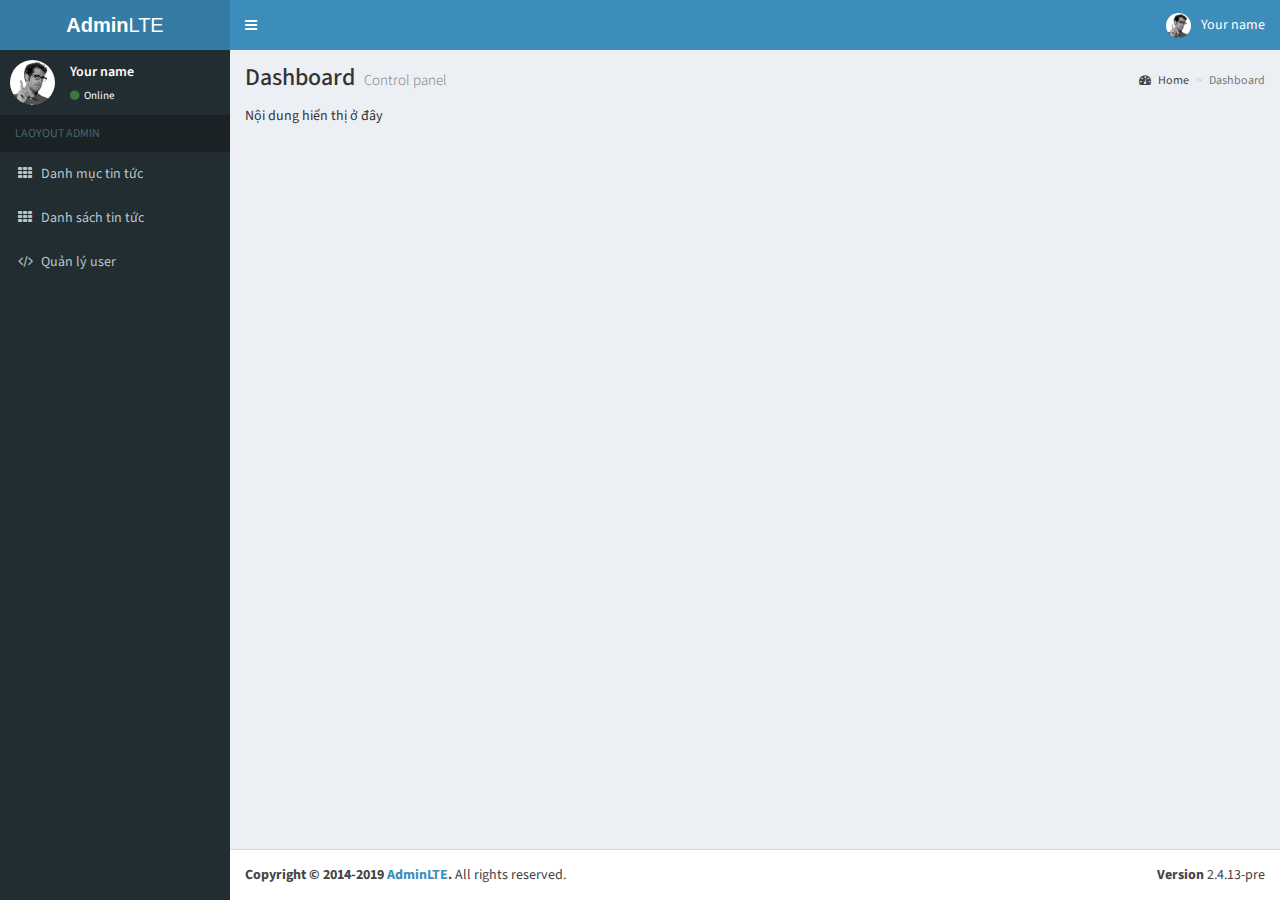
<file: document/html-admin-lte/index.html>
<!DOCTYPE html>
<html>
<head>
    <meta charset="utf-8">
    <meta http-equiv="X-UA-Compatible" content="IE=edge">
    <title>AdminLTE 2 | Dashboard</title>
    <!-- Tell the browser to be responsive to screen width -->
    <meta content="width=device-width, initial-scale=1, maximum-scale=1, user-scalable=no" name="viewport">
    <!-- Bootstrap 3.3.7 -->
    <link rel="stylesheet" href="assets/backend/layout1/css/bootstrap.min.css">
    <!-- Font Awesome -->
    <link rel="stylesheet" href="assets/backend/layout1/css/font-awesome.min.css">
    <link rel="stylesheet" href="assets/backend/layout1/css/AdminLTE.min.css">
    <!-- AdminLTE Skins. Choose a skin from the css/skins
         folder instead of downloading all of them to reduce the load. -->
    <link rel="stylesheet" href="assets/backend/layout1/css/_all-skins.min.css">
    <!-- Google Font -->
    <link rel="stylesheet"
          href="https://fonts.googleapis.com/css?family=Source+Sans+Pro:300,400,600,700,300italic,400italic,600italic">
</head>
<body class="hold-transition skin-blue sidebar-mini">
<div class="wrapper">

    <header class="main-header">
        <!-- Logo -->
        <a href="index2.html" class="logo">
            <!-- mini logo for sidebar mini 50x50 pixels -->
            <span class="logo-mini"><b>A</b>LT</span>
            <!-- logo for regular state and mobile devices -->
            <span class="logo-lg"><b>Admin</b>LTE</span>
        </a>
        <!-- Header Navbar: style can be found in header.less -->
        <nav class="navbar navbar-static-top">
            <!-- Sidebar toggle button-->
            <a href="#" class="sidebar-toggle" data-toggle="push-menu" role="button">
                <span class="sr-only">Toggle navigation</span>
            </a>

            <div class="navbar-custom-menu">
                <ul class="nav navbar-nav">
                    <!-- User Account: style can be found in dropdown.less -->
                    <li class="dropdown user user-menu">
                        <a href="#" class="dropdown-toggle" data-toggle="dropdown">
                            <img src="assets/backend/layout1/images/user2-160x160.jpg" class="user-image" alt="User Image">
                            <span class="hidden-xs">Your name</span>
                        </a>
                        <ul class="dropdown-menu">
                            <!-- User image -->
                            <li class="user-header">
                                <img src="assets/backend/layout1/images/user2-160x160.jpg" class="img-circle" alt="User Image">

                                <p>
                                    Your profile
                                    <small>Web developer</small>
                                </p>
                            </li>
                            <!-- Menu Footer-->
                            <li class="user-footer">
                                <div class="pull-left">
                                    <a href="#" class="btn btn-default btn-flat">Profile</a>
                                </div>
                                <div class="pull-right">
                                    <a href="#" class="btn btn-default btn-flat">Sign out</a>
                                </div>
                            </li>
                        </ul>
                    </li>
                </ul>
            </div>
        </nav>
    </header>
    <!-- Left side column. contains the logo and sidebar -->
    <aside class="main-sidebar">
        <!-- sidebar: style can be found in sidebar.less -->
        <section class="sidebar">
            <!-- Sidebar user panel -->
            <div class="user-panel">
                <div class="pull-left image">
                    <img src="assets/backend/layout1/images/user2-160x160.jpg" class="img-circle" alt="User Image">
                </div>
                <div class="pull-left info">
                    <p>Your name</p>
                    <a href="#"><i class="fa fa-circle text-success"></i> Online</a>
                </div>
            </div>
            <!-- sidebar menu: : style can be found in sidebar.less -->
            <ul class="sidebar-menu" data-widget="tree">
                <li class="header">LAOYOUT ADMIN</li>

                <li>
                    <a href="pages/widgets.html">
                        <i class="fa fa-th"></i> <span>Danh mục tin tức</span>
                    </a>
                </li>
                <li>
                    <a href="pages/widgets.html">
                        <i class="fa fa-th"></i> <span>Danh sách tin tức</span>
                    </a>
                </li>
                <li>
                    <a href="pages/widgets.html">
                        <i class="fa fa-code"></i> <span>Quản lý user</span>
                        <span class="pull-right-container">
              <!--<small class="label pull-right bg-green">new</small>-->
            </span>
                    </a>
                </li>
            </ul>
        </section>
        <!-- /.sidebar -->
    </aside>

    <!-- Content Wrapper. Contains page content -->
    <div class="content-wrapper">
        <!-- Content Header (Page header) -->
        <section class="content-header">
            <h1>
                Dashboard
                <small>Control panel</small>
            </h1>
            <ol class="breadcrumb">
                <li><a href="#"><i class="fa fa-dashboard"></i> Home</a></li>
                <li class="active">Dashboard</li>
            </ol>
        </section>

        <!-- Main content -->
        <section class="content">
            Nội dung hiển thị ở đây

        </section>
        <!-- /.content -->
    </div>
    <!-- /.content-wrapper -->
    <footer class="main-footer">
        <div class="pull-right hidden-xs">
            <b>Version</b> 2.4.13-pre
        </div>
        <strong>Copyright &copy; 2014-2019 <a href="https://adminlte.io">AdminLTE</a>.</strong> All rights
        reserved.
    </footer>
    <!-- Add the sidebar's background. This div must be placed
         immediately after the control sidebar -->
    <div class="control-sidebar-bg"></div>
</div>
<!-- ./wrapper -->

<!-- jQuery 3 -->
<script src="assets/backend/layout1/js/jquery.min.js"></script>
<!-- jQuery UI 1.11.4 -->
<script src="assets/backend/layout1/js/jquery-ui.min.js"></script>
<!-- Bootstrap 3.3.7 -->
<script src="assets/backend/layout1/js/bootstrap.min.js"></script>
<!-- AdminLTE App -->
<script src="assets/backend/layout1/js/adminlte.min.js"></script>
</body>
</html>
</file>
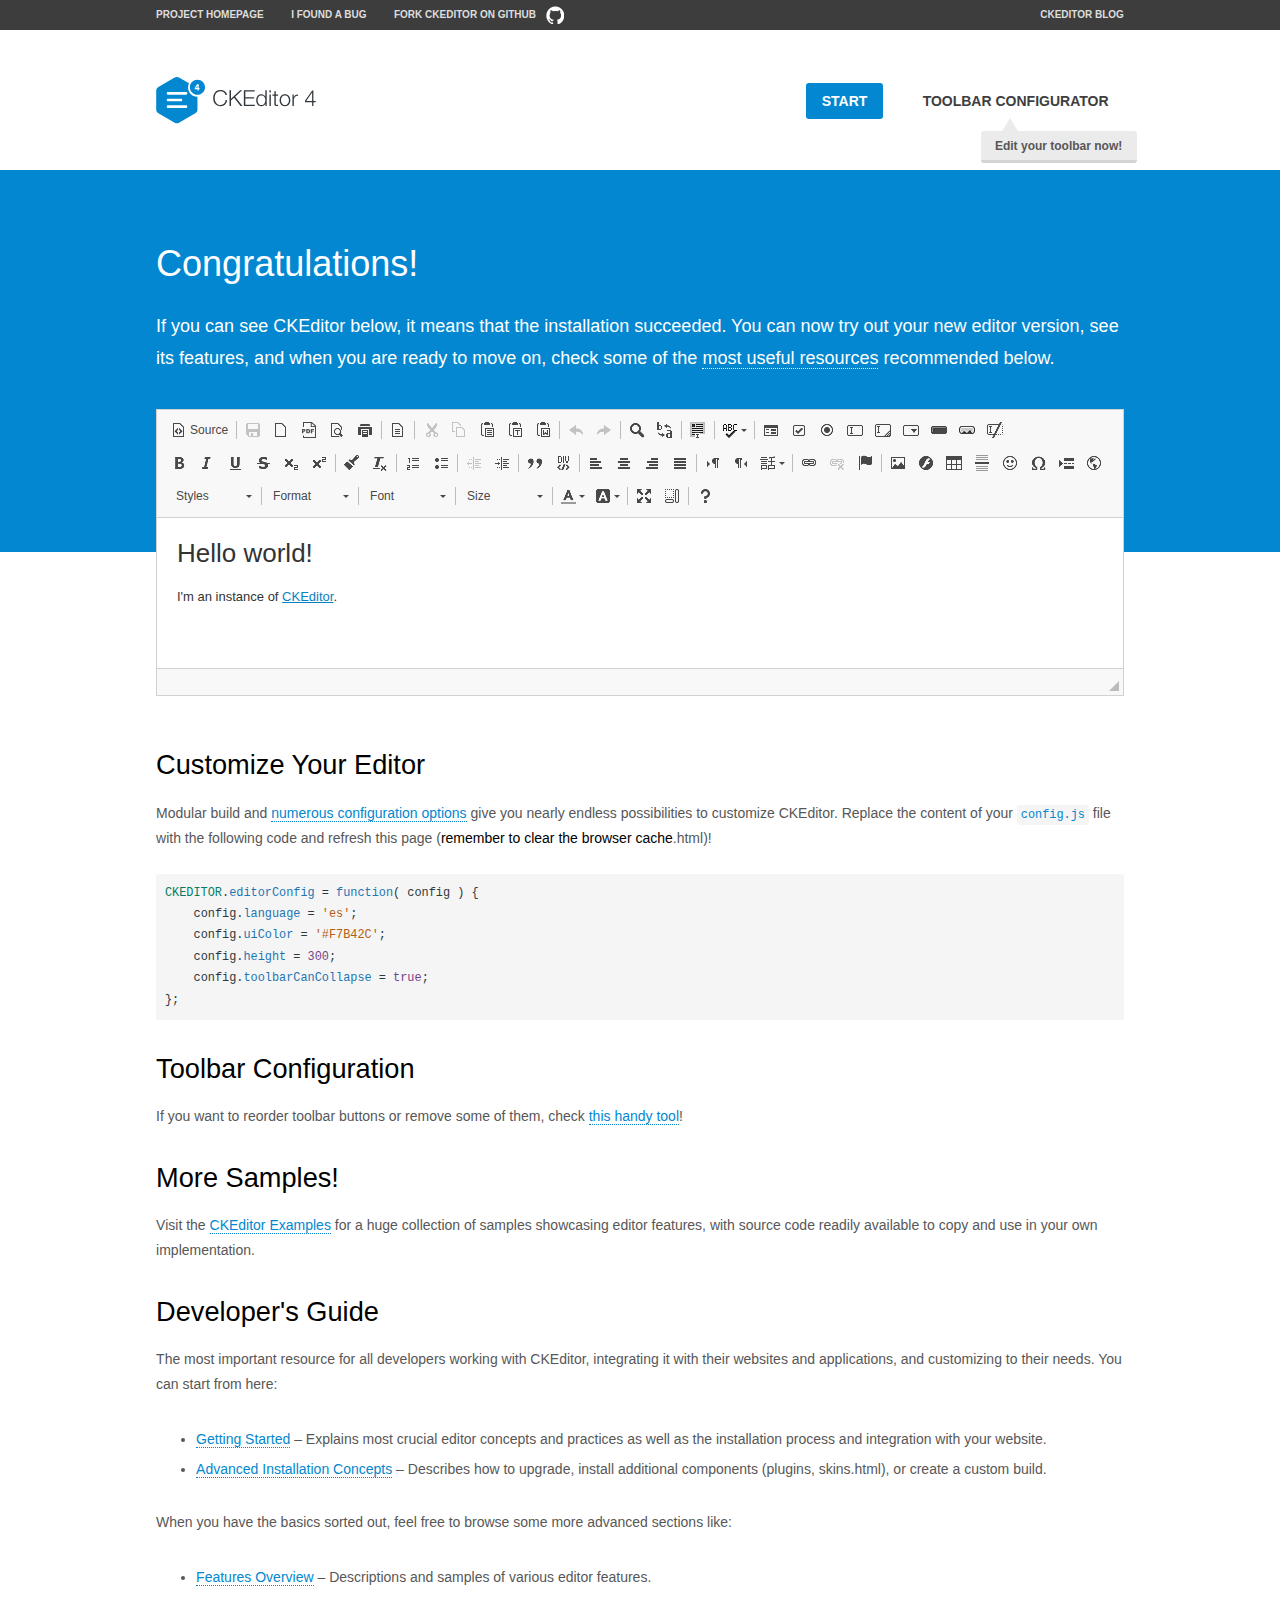
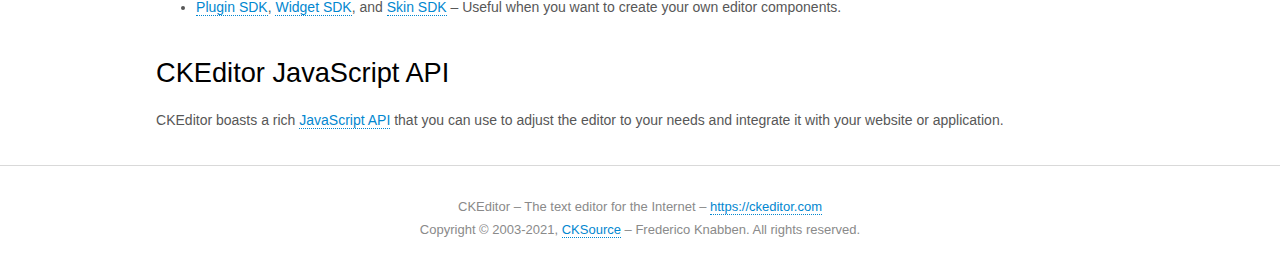
<file: assets/ckeditor/samples/index.html>
<!DOCTYPE html>
<!--
Copyright (c) 2003-2021, CKSource - Frederico Knabben. All rights reserved.
For licensing, see LICENSE.md or https://ckeditor.com/legal/ckeditor-oss-license
-->
<html lang="en">
<head>
	<meta charset="utf-8">
	<title>CKEditor Sample</title>
	<script src="../ckeditor.js"></script>
	<script src="js/sample.js"></script>
	<link rel="stylesheet" href="css/samples.css">
	<link rel="stylesheet" href="toolbarconfigurator/lib/codemirror/neo.css">
	<meta name="viewport" content="width=device-width,initial-scale=1">
	<meta name="description" content="Try the latest sample of CKEditor 4 and learn more about customizing your WYSIWYG editor with endless possibilities.">
</head>
<body id="main">

<nav class="navigation-a">
	<div class="grid-container">
		<ul class="navigation-a-left grid-width-70">
			<li><a href="https://ckeditor.com/ckeditor-4/">Project Homepage</a></li>
			<li><a href="https://github.com/ckeditor/ckeditor4/issues">I found a bug</a></li>
			<li><a href="https://github.com/ckeditor/ckeditor4" class="icon-pos-right icon-navigation-a-github">Fork CKEditor on GitHub</a></li>
		</ul>
		<ul class="navigation-a-right grid-width-30">
			<li><a href="https://ckeditor.com/blog/">CKEditor Blog</a></li>
		</ul>
	</div>
</nav>

<header class="header-a">
	<div class="grid-container">
		<h1 class="header-a-logo grid-width-30">
			<a href="index.html"><img src="img/logo.svg" onerror="this.src='img/logo.png'; this.onerror=null;" alt="CKEditor Sample"></a>
		</h1>

		<nav class="navigation-b grid-width-70">
			<ul>
				<li><a href="index.html" class="button-a button-a-background">Start</a></li>
				<li><a href="toolbarconfigurator/index.html" class="button-a">Toolbar configurator <span class="balloon-a balloon-a-nw">Edit your toolbar now!</span></a></li>
			</ul>
		</nav>
	</div>
</header>

<main>
	<div class="adjoined-top">
		<div class="grid-container">
			<div class="content grid-width-100">
				<h1>Congratulations!</h1>
				<p>
					If you can see CKEditor below, it means that the installation succeeded.
					You can now try out your new editor version, see its features, and when you are ready to move on, check some of the <a href="#sample-customize">most useful resources</a> recommended below.
				</p>
			</div>
		</div>
	</div>
	<div class="adjoined-bottom">
		<div class="grid-container">
			<div class="grid-width-100">
				<div id="editor">
					<h1>Hello world!</h1>
					<p>I'm an instance of <a href="https://ckeditor.com">CKEditor</a>.</p>
				</div>
			</div>
		</div>
	</div>

	<div class="grid-container">
		<div class="content grid-width-100">
			<section id="sample-customize">
				<h2>Customize Your Editor</h2>
				<p>Modular build and <a href="https://ckeditor.com/docs/ckeditor4/latest/guide/dev_configuration.html">numerous configuration options</a> give you nearly endless possibilities to customize CKEditor. Replace the content of your <code><a href="../config.js">config.js</a></code> file with the following code and refresh this page (<strong>remember to clear the browser cache</strong>.html)!</p>
		<pre class="cm-s-neo CodeMirror"><code><span style="padding-right: 0.1px;"><span class="cm-variable">CKEDITOR</span>.<span class="cm-property">editorConfig</span> <span class="cm-operator">=</span> <span class="cm-keyword">function</span>( <span class="cm-def">config</span> ) {</span>
<span style="padding-right: 0.1px;"><span class="cm-tab">	</span><span class="cm-variable-2">config</span>.<span class="cm-property">language</span> <span class="cm-operator">=</span> <span class="cm-string">'es'</span>;</span>
<span style="padding-right: 0.1px;"><span class="cm-tab">	</span><span class="cm-variable-2">config</span>.<span class="cm-property">uiColor</span> <span class="cm-operator">=</span> <span class="cm-string">'#F7B42C'</span>;</span>
<span style="padding-right: 0.1px;"><span class="cm-tab">	</span><span class="cm-variable-2">config</span>.<span class="cm-property">height</span> <span class="cm-operator">=</span> <span class="cm-number">300</span>;</span>
<span style="padding-right: 0.1px;"><span class="cm-tab">	</span><span class="cm-variable-2">config</span>.<span class="cm-property">toolbarCanCollapse</span> <span class="cm-operator">=</span> <span class="cm-atom">true</span>;</span>
<span style="padding-right: 0.1px;">};</span></code></pre>
			</section>

			<section>
				<h2>Toolbar Configuration</h2>
				<p>If you want to reorder toolbar buttons or remove some of them, check <a href="toolbarconfigurator/index.html">this handy tool</a>!</p>
			</section>

			<section>
				<h2>More Samples!</h2>
				<p>Visit the <a href="https://ckeditor.com/docs/ckeditor4/latest/examples/index.html">CKEditor Examples</a> for a huge collection of samples showcasing editor features, with source code readily available to copy and use in your own implementation.</p>
			</section>

			<section>
				<h2>Developer's Guide</h2>
				<p>The most important resource for all developers working with CKEditor, integrating it with their websites and applications, and customizing to their needs. You can start from here:</p>
				<ul>
					<li><a href="https://ckeditor.com/docs/ckeditor4/latest/guide/dev_installation.html">Getting Started</a> &ndash; Explains most crucial editor concepts and practices as well as the installation process and integration with your website.</li>
					<li><a href="https://ckeditor.com/docs/ckeditor4/latest/guide/dev_advanced_installation.html">Advanced Installation Concepts</a> &ndash; Describes how to upgrade, install additional components (plugins, skins.html), or create a custom build.</li>
				</ul>
					<p>When you have the basics sorted out, feel free to browse some more advanced sections like:</p>
				<ul>
					<li><a href="https://ckeditor.com/docs/ckeditor4/latest/features/index.html">Features Overview</a> &ndash; Descriptions and samples of various editor features.</li>
					<li><a href="https://ckeditor.com/docs/ckeditor4/latest/guide/plugin_sdk_intro.html">Plugin SDK</a>, <a href="https://ckeditor.com/docs/ckeditor4/latest/guide/widget_sdk_intro.html">Widget SDK</a>, and <a href="https://ckeditor.com/docs/ckeditor4/latest/guide/skin_sdk_intro.html">Skin SDK</a> &ndash; Useful when you want to create your own editor components.</li>
				</ul>
			</section>

			<section>
				<h2>CKEditor JavaScript API</h2>
				<p>CKEditor boasts a rich <a href="https://ckeditor.com/docs/ckeditor4/latest/api/index.html">JavaScript API</a> that you can use to adjust the editor to your needs and integrate it with your website or application.</p>
			</section>
		</div>
	</div>
</main>

<footer class="footer-a grid-container">
	<div class="grid-container">
		<p class="grid-width-100">
			CKEditor &ndash; The text editor for the Internet &ndash; <a class="samples" href="https://ckeditor.com/">https://ckeditor.com</a>
		</p>
		<p class="grid-width-100" id="copy">
			Copyright &copy; 2003-2021, <a class="samples" href="https://cksource.com/">CKSource</a> &ndash; Frederico Knabben. All rights reserved.
		</p>
	</div>
</footer>
<script>
	initSample();
</script>

</body>
</html>
</file>
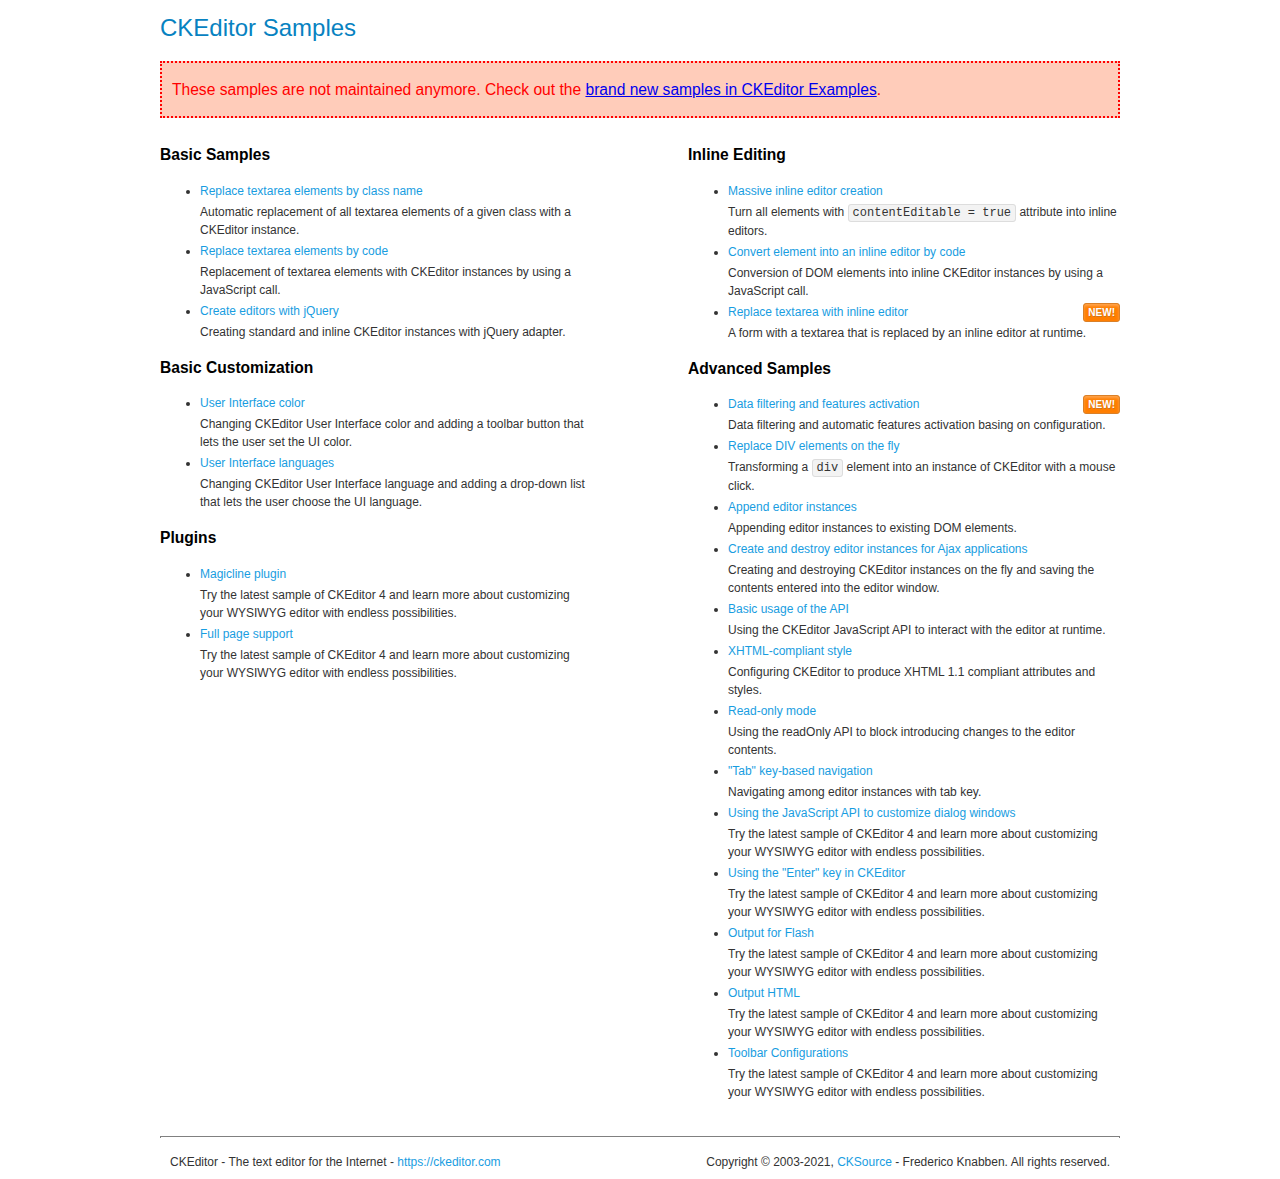
<file: assets/ckeditor/samples/old/index.html>
<!DOCTYPE html>
<!--
Copyright (c) 2003-2021, CKSource - Frederico Knabben. All rights reserved.
For licensing, see LICENSE.md or https://ckeditor.com/legal/ckeditor-oss-license
-->
<html lang="en">
<head>
	<meta charset="utf-8">
	<title>CKEditor Samples</title>
	<link rel="stylesheet" href="sample.css">
	<meta name="description" content="Try the latest sample of CKEditor 4 and learn more about customizing your WYSIWYG editor with endless possibilities.">
</head>
<body>
	<h1 class="samples">
		CKEditor Samples
	</h1>
	<div class="warning deprecated">
		These samples are not maintained anymore. Check out the <a href="https://ckeditor.com/docs/ckeditor4/latest/examples/index.html">brand new samples in CKEditor Examples</a>.
	</div>
	<div class="twoColumns">
		<div class="twoColumnsLeft">
			<h2 class="samples">
				Basic Samples
			</h2>
			<dl class="samples">
				<dt><a class="samples" href="replacebyclass.html">Replace textarea elements by class name</a></dt>
				<dd>Automatic replacement of all textarea elements of a given class with a CKEditor instance.</dd>

				<dt><a class="samples" href="replacebycode.html">Replace textarea elements by code</a></dt>
				<dd>Replacement of textarea elements with CKEditor instances by using a JavaScript call.</dd>

				<dt><a class="samples" href="jquery.html">Create editors with jQuery</a></dt>
				<dd>Creating standard and inline CKEditor instances with jQuery adapter.</dd>
			</dl>

			<h2 class="samples">
				Basic Customization
			</h2>
			<dl class="samples">
				<dt><a class="samples" href="uicolor.html">User Interface color</a></dt>
				<dd>Changing CKEditor User Interface color and adding a toolbar button that lets the user set the UI color.</dd>

				<dt><a class="samples" href="uilanguages.html">User Interface languages</a></dt>
				<dd>Changing CKEditor User Interface language and adding a drop-down list that lets the user choose the UI language.</dd>
			</dl>


			<h2 class="samples">Plugins</h2>
<dl class="samples">
<dt><a class="samples" href="magicline/magicline.html">Magicline plugin</a></dt>
<dd>Try the latest sample of CKEditor 4 and learn more about customizing your WYSIWYG editor with endless possibilities.</dd>

<dt><a class="samples" href="wysiwygarea/fullpage.html">Full page support</a></dt>
<dd>Try the latest sample of CKEditor 4 and learn more about customizing your WYSIWYG editor with endless possibilities.</dd>
</dl>
		</div>
		<div class="twoColumnsRight">
			<h2 class="samples">
				Inline Editing
			</h2>
			<dl class="samples">
				<dt><a class="samples" href="inlineall.html">Massive inline editor creation</a></dt>
				<dd>Turn all elements with <code>contentEditable = true</code> attribute into inline editors.</dd>

				<dt><a class="samples" href="inlinebycode.html">Convert element into an inline editor by code</a></dt>
				<dd>Conversion of DOM elements into inline CKEditor instances by using a JavaScript call.</dd>

				<dt><a class="samples" href="inlinetextarea.html">Replace textarea with inline editor</a> <span class="new">New!</span></dt>
				<dd>A form with a textarea that is replaced by an inline editor at runtime.</dd>

				
			</dl>

			<h2 class="samples">
				Advanced Samples
			</h2>
			<dl class="samples">
				<dt><a class="samples" href="datafiltering.html">Data filtering and features activation</a> <span class="new">New!</span></dt>
				<dd>Data filtering and automatic features activation basing on configuration.</dd>

				<dt><a class="samples" href="divreplace.html">Replace DIV elements on the fly</a></dt>
				<dd>Transforming a <code>div</code> element into an instance of CKEditor with a mouse click.</dd>

				<dt><a class="samples" href="appendto.html">Append editor instances</a></dt>
				<dd>Appending editor instances to existing DOM elements.</dd>

				<dt><a class="samples" href="ajax.html">Create and destroy editor instances for Ajax applications</a></dt>
				<dd>Creating and destroying CKEditor instances on the fly and saving the contents entered into the editor window.</dd>

				<dt><a class="samples" href="api.html">Basic usage of the API</a></dt>
				<dd>Using the CKEditor JavaScript API to interact with the editor at runtime.</dd>

				<dt><a class="samples" href="xhtmlstyle.html">XHTML-compliant style</a></dt>
				<dd>Configuring CKEditor to produce XHTML 1.1 compliant attributes and styles.</dd>

				<dt><a class="samples" href="readonly.html">Read-only mode</a></dt>
				<dd>Using the readOnly API to block introducing changes to the editor contents.</dd>

				<dt><a class="samples" href="tabindex.html">"Tab" key-based navigation</a></dt>
				<dd>Navigating among editor instances with tab key.</dd>


				
<dt><a class="samples" href="dialog/dialog.html">Using the JavaScript API to customize dialog windows</a></dt>
<dd>Try the latest sample of CKEditor 4 and learn more about customizing your WYSIWYG editor with endless possibilities.</dd>

<dt><a class="samples" href="enterkey/enterkey.html">Using the &quot;Enter&quot; key in CKEditor</a></dt>
<dd>Try the latest sample of CKEditor 4 and learn more about customizing your WYSIWYG editor with endless possibilities.</dd>

<dt><a class="samples" href="htmlwriter/outputforflash.html">Output for Flash</a></dt>
<dd>Try the latest sample of CKEditor 4 and learn more about customizing your WYSIWYG editor with endless possibilities.</dd>

<dt><a class="samples" href="htmlwriter/outputhtml.html">Output HTML</a></dt>
<dd>Try the latest sample of CKEditor 4 and learn more about customizing your WYSIWYG editor with endless possibilities.</dd>

<dt><a class="samples" href="toolbar/toolbar.html">Toolbar Configurations</a></dt>
<dd>Try the latest sample of CKEditor 4 and learn more about customizing your WYSIWYG editor with endless possibilities.</dd>

			</dl>
		</div>
	</div>
	<div id="footer">
		<hr>
		<p>
			CKEditor - The text editor for the Internet - <a class="samples" href="https://ckeditor.com/">https://ckeditor.com</a>
		</p>
		<p id="copy">
			Copyright &copy; 2003-2021, <a class="samples" href="https://cksource.com/">CKSource</a> - Frederico Knabben. All rights reserved.
		</p>
	</div>
</body>
</html>
</file>
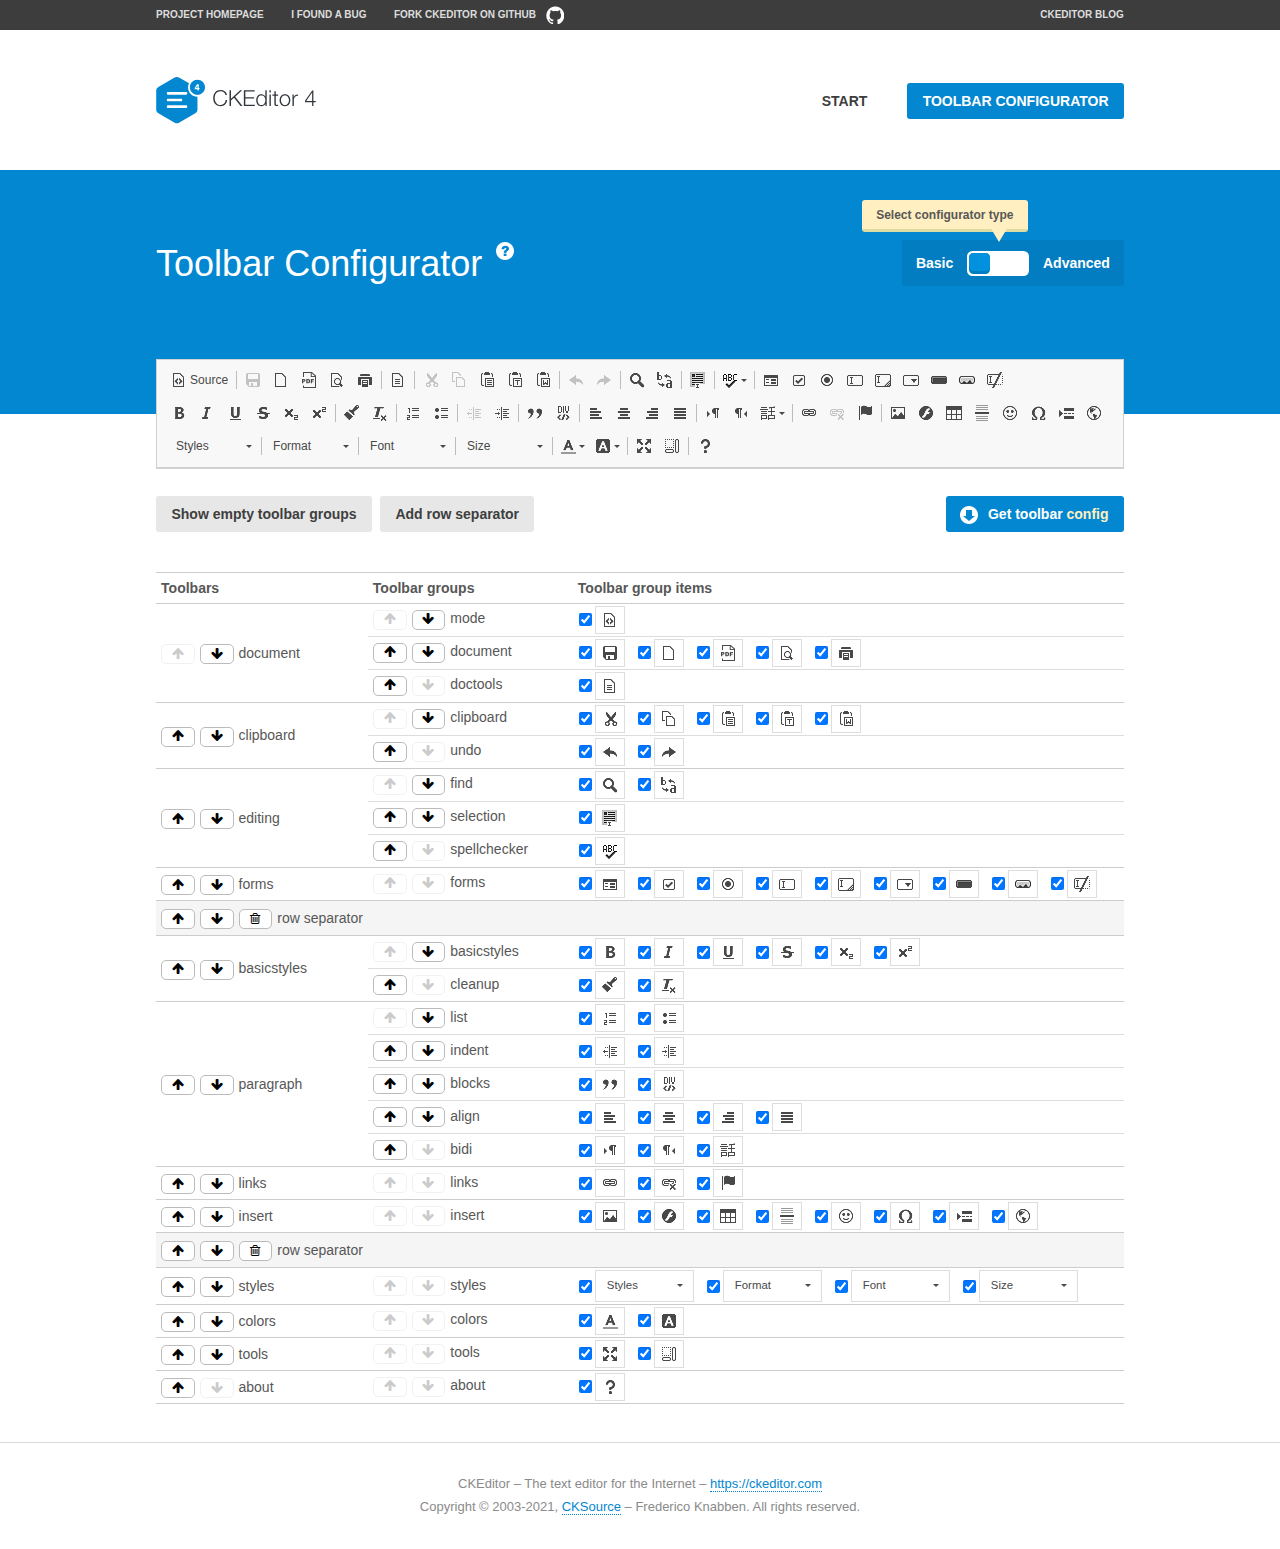
<file: assets/ckeditor/samples/toolbarconfigurator/index.html>
<!DOCTYPE html>
<!--
Copyright (c) 2003-2021, CKSource - Frederico Knabben. All rights reserved.
For licensing, see LICENSE.md or https://ckeditor.com/legal/ckeditor-oss-license
-->
<!--[if IE 8]><html class="ie8"><![endif]-->
<!--[if gt IE 8]><html><![endif]-->
<!--[if !IE]><!--><html lang="en"><!--<![endif]-->
<head>
	<meta charset="utf-8">
	<title>Toolbar Configurator</title>
	<script src="../../ckeditor.js"></script>
	<script>
		if ( CKEDITOR.env.ie && CKEDITOR.env.version < 9 )
			CKEDITOR.tools.enableHtml5Elements( document );
	</script>
	<link rel="stylesheet" href="lib/codemirror/codemirror.css">
	<link rel="stylesheet" href="lib/codemirror/show-hint.css">
	<link rel="stylesheet" href="lib/codemirror/neo.css">
	<link rel="stylesheet" href="css/fontello.css">
	<link rel="stylesheet" href="../css/samples.css">
	<meta name="description" content="Try the latest sample of CKEditor 4 and learn more about customizing your WYSIWYG editor with endless possibilities.">
</head>
<body id="toolbar">

<nav class="navigation-a">
	<div class="grid-container">
		<ul class="navigation-a-left grid-width-70">
			<li><a href="https://ckeditor.com/ckeditor-4/">Project Homepage</a></li>
			<li><a href="https://github.com/ckeditor/ckeditor4/issues">I found a bug</a></li>
			<li><a href="https://github.com/ckeditor/ckeditor4" class="icon-pos-right icon-navigation-a-github">Fork CKEditor on GitHub</a></li>
		</ul>
		<ul class="navigation-a-right grid-width-30">
			<li><a href="https://ckeditor.com/blog/">CKEditor Blog</a></li>
		</ul>
	</div>
</nav>

<header class="header-a">
	<div class="grid-container">
		<h1 class="header-a-logo grid-width-30">
			<a href="../index.html"><img src="../img/logo.svg" onerror="this.src='../img/logo.png'; this.onerror=null;" alt="CKEditor Logo"></a>
		</h1>
		<nav class="navigation-b grid-width-70">
			<ul>
				<li><a href="../index.html"  class="button-a">Start</a></li>
				<li><a href="index.html"  class="button-a button-a-background">Toolbar configurator</a></li>
			</ul>
		</nav>
	</div>
</header>

<main>
	<div class="adjoined-top">
		<div class="grid-container">
			<div class="content grid-width-100">
				<div class="grid-container-nested">
					<h1 class="grid-width-60">
						Toolbar Configurator
						<a href="#help-content" type="button" title="Configurator help" id="help" class="button-a button-a-background button-a-no-text icon-pos-left icon-question-mark">Help</a>
					</h1>

					<div class="grid-width-40 grid-switch-magic">
						<div class="switch">
							<span class="balloon-a balloon-a-se">Select configurator type</span>
							<input type="radio" name="radio" data-num="1" id="radio-basic" />
							<input type="radio" name="radio" data-num="2" id="radio-advanced" />
							<label data-for="1" for="radio-basic">Basic</label>
							<span class="switch-inner">
								<span class="handler"></span>
							</span>
							<label data-for="2" for="radio-advanced">Advanced</label>
						</div>
					</div>
				</div>
			</div>
		</div>
	</div>
	<div class="adjoined-bottom">
		<div class="grid-container">
			<div class="grid-width-100">
				<div class="editors-container">
					<div id="editor-basic"></div>
					<div id="editor-advanced"></div>
				</div>
			</div>
		</div>
	</div>

	<div class="grid-container configurator">
		<div class="content grid-width-100">
			<div class="configurator">
				<div>
					<div id="toolbarModifierWrapper"></div>
				</div>
			</div>
		</div>
	</div>

	<div id="help-content">
		<div class="grid-container">
			<div class="grid-width-100">
				<h2>What Am I Doing Here?</h2>

				<div class="grid-container grid-container-nested">
					<div class="basic">
						<div class="grid-width-50">
							<p>Arrange <a href="https://ckeditor.com/docs/ckeditor4/latest/api/CKEDITOR_config.html#cfg-toolbarGroups">toolbar groups</a>, toggle <a href="https://ckeditor.com/docs/ckeditor4/latest/api/CKEDITOR_config.html#cfg-removeButtons">button visibility</a> according to your needs and get your toolbar configuration.</p>
							<p>You can replace the content of the <a href="../../config.js"><code>config.js</code></a> file with the generated configuration. If you already set some configuration options you will need to merge both configurations.</p>
						</div>
						<div class="grid-width-50">
							<p>Read more about different ways of <a href="https://ckeditor.com/docs/ckeditor4/latest/guide/dev_configuration.html">setting configuration</a> and do not forget about <strong>clearing browser cache</strong>.</p>
							<p>Arranging toolbar groups is the recommended way of configuring the toolbar, but if you need more freedom you can use the <a href="#advanced">advanced configurator</a>.</p>
						</div>
					</div>
					<div class="advanced" style="display: none;">
						<div class="grid-width-50">
							<p>With this code editor you can edit your <a href="https://ckeditor.com/docs/ckeditor4/latest/api/CKEDITOR_config.html#cfg-toolbar">toolbar configuration</a> live.</p>
							<p>You can replace the content of the <a href="../../config.js"><code>config.js</code></a> file with the generated configuration. If you already set some configuration options you will need to merge both configurations.</p>
						</div>
						<div class="grid-width-50">
							<p>Read more about different ways of <a href="https://ckeditor.com/docs/ckeditor4/latest/guide/dev_configuration.html">setting configuration</a> and do not forget about <strong>clearing browser cache</strong>.</p>
						</div>
					</div>
				</div>

				<p class="grid-container grid-container-nested">
					<button type="button" class="help-content-close grid-width-100 button-a button-a-background">Got it. Let's play!</button>
				</p>
			</div>
		</div>
	</div>
</main>

<footer class="footer-a grid-container">
	<p class="grid-width-100">
		CKEditor &ndash; The text editor for the Internet &ndash; <a class="samples" href="https://ckeditor.com/">https://ckeditor.com</a>
	</p>
	<p class="grid-width-100" id="copy">
		Copyright &copy; 2003-2021, <a class="samples" href="https://cksource.com/">CKSource</a> &ndash; Frederico Knabben. All rights reserved.
	</p>
</footer>

<script src="lib/codemirror/codemirror.js"></script>
<script src="lib/codemirror/javascript.js"></script>
<script src="lib/codemirror/show-hint.js"></script>

<script src="js/fulltoolbareditor.js"></script>
<script src="js/abstracttoolbarmodifier.js"></script>
<script src="js/toolbarmodifier.js"></script>
<script src="js/toolbartextmodifier.js"></script>
<script src="../js/sf.js"></script>

<script>
	( function() {
		'use strict';

		var mode = ( window.location.hash.substr( 1 ) === 'advanced' ) ? 'advanced' : 'basic',
			configuratorSection = CKEDITOR.document.findOne( 'main > .grid-container.configurator' ),
			basicInstruction = CKEDITOR.document.findOne( '#help-content .basic' ),
			advancedInstruction = CKEDITOR.document.findOne( '#help-content .advanced' ),

			// Configurator mode switcher.
			modeSwitchBasic = CKEDITOR.document.getById( 'radio-basic' ),
			modeSwitchAdvanced = CKEDITOR.document.getById( 'radio-advanced' );

		// Initial setup
		function updateSwitcher() {
			if ( mode === 'advanced' ) {
				modeSwitchAdvanced.$.checked = true;
			} else {
				modeSwitchBasic.$.checked = true;
			}
		}

		updateSwitcher();

		CKEDITOR.document.getWindow().on( 'hashchange', function( e ) {
			var hash = window.location.hash.substr( 1 );
			if ( !( hash === 'advanced' || hash === 'basic' ) ) {
				return;
			}
			mode = hash;
			onToolbarsDone( mode );
		} );

		CKEDITOR.document.getWindow().on( 'resize', function() {
			updateToolbar( ( mode === 'basic' ? toolbarModifier : toolbarTextModifier )[ 'editorInstance' ] );
		} );

		function onRefresh( modifier ) {
			modifier = modifier || this;

			if ( mode === 'basic' && modifier instanceof ToolbarConfigurator.ToolbarTextModifier ) {
				return;
			}

			// CodeMirror container becomes visible, so we need to refresh and to avoid rendering problems.
			if ( mode === 'advanced' && modifier instanceof ToolbarConfigurator.ToolbarTextModifier ) {
				modifier.codeContainer.refresh();
			}

			updateToolbar( modifier.editorInstance );
		}

		function updateToolbar( editor ) {
			var editorContainer = editor.container;

			// Not always editor is loaded.
			if ( !editorContainer ) {
				return;
			}

			var displayStyle = editorContainer.getStyle( 'display' );

			editorContainer.setStyle( 'display', 'block' );

			var newHeight = editorContainer.getSize( 'height' );

			var newMarginTop = parseInt( editorContainer.getComputedStyle( 'margin-top' ), 10 );
			newMarginTop = ( isNaN( newMarginTop ) ? 0 : Number( newMarginTop ) );

			var newMarginBottom = parseInt( editorContainer.getComputedStyle( 'margin-bottom' ), 10 );
			newMarginBottom = ( isNaN( newMarginBottom ) ? 0 : Number( newMarginBottom ) );

			var result = newHeight + newMarginTop + newMarginBottom;

			editorContainer.setStyle( 'display', displayStyle );

			editor.container.getAscendant( 'div' ).setStyle( 'height', result + 'px' );
		}

		var toolbarModifier = new ToolbarConfigurator.ToolbarModifier( 'editor-basic' );

		var done = 0;
		toolbarModifier.init( onToolbarInit );
		toolbarModifier.onRefresh = onRefresh;

		CKEDITOR.document.getById( 'toolbarModifierWrapper' ).append( toolbarModifier.mainContainer );

		var toolbarTextModifier = new ToolbarConfigurator.ToolbarTextModifier( 'editor-advanced' );
		toolbarTextModifier.init( onToolbarInit );
		toolbarTextModifier.onRefresh = onRefresh;

		function onToolbarInit() {
			if ( ++done === 2 ) {
				onToolbarsDone();

				positionSticky.watch( CKEDITOR.document.findOne( '.toolbar' ), function() {
					return mode === 'advanced';
				} );
			}
		}

		function onToolbarsDone() {
			if ( mode === 'basic' ) {
				toggleModeBasic( false );
			} else {
				toggleModeAdvanced( false );
			}

			updateSwitcher();

			setTimeout( function() {
				CKEDITOR.document.findOne( '.editors-container' ).addClass( 'active' );
				CKEDITOR.document.findOne( '#toolbarModifierWrapper' ).addClass( 'active' );
			}, 200 );
		}

		CKEDITOR.document.getById( 'toolbarModifierWrapper' ).append( toolbarTextModifier.mainContainer );

		function toogleModeSwitch( onElement, offElement, onModifier, offModifier ) {
			onElement.addClass( 'fancy-button-active' );
			offElement.removeClass( 'fancy-button-active' );

			onModifier.showUI();
			offModifier.hideUI();
		}

		function toggleModeBasic( callOnRefresh ) {
			callOnRefresh = ( callOnRefresh !== false );
			mode = 'basic';
			window.location.hash = '#basic';
			toogleModeSwitch( modeSwitchBasic, modeSwitchAdvanced, toolbarModifier, toolbarTextModifier );

			configuratorSection.removeClass( 'freed-width' );
			basicInstruction.show();
			advancedInstruction.hide();

			callOnRefresh && onRefresh( toolbarModifier );
		}

		function toggleModeAdvanced( callOnRefresh ) {
			callOnRefresh = ( callOnRefresh !== false );
			mode = 'advanced';
			window.location.hash = '#advanced';
			toogleModeSwitch( modeSwitchAdvanced, modeSwitchBasic, toolbarTextModifier, toolbarModifier );

			configuratorSection.addClass( 'freed-width' );
			advancedInstruction.show();
			basicInstruction.hide();

			callOnRefresh && onRefresh( toolbarTextModifier );
		}

		modeSwitchBasic.on( 'click', toggleModeBasic );
		modeSwitchAdvanced.on( 'click', toggleModeAdvanced );

		//
		// Position:sticky for the toolbar.
		//

		// Will make elements behave like they were styled with position:sticky.
		var positionSticky = {
			// Store object: {
			// 		element: CKEDITOR.dom.element, // Element which will float.
			// 		placeholder: CKEDITOR.dom.element, // Placeholder which is place to prevent page bounce.
			// 		isFixed: boolean // Whether element float now.
			// }
			watched: [],

			active: [],

			staticContainer: null,

			init: function() {
				var element = CKEDITOR.dom.element.createFromHtml(
					'<div class="staticContainer">' +
						'<div class="grid-container" >' +
							'<div class="grid-width-100">' +
								'<div class="inner"></div>' +
							'</div>' +
						'</div>' +
					'</div>' );

				this.staticContainer = element.findOne( '.inner' );

				CKEDITOR.document.getBody().append( element );
			},

			watch: function( element, preventFunc ) {
				this.watched.push( {
					element: element,
					placeholder: new CKEDITOR.dom.element( 'div' ),
					isFixed: false,
					preventFunc: preventFunc
				} );
			},

			checkAll: function() {
				for ( var i = 0; i < this.watched.length; i++ ) {
					this.check( this.watched[ i ] );
				}
			},

			check: function( element ) {
				var isFixed = element.isFixed;
				var shouldBeFixed = this.shouldBeFixed( element );

				// Nothing to be done.
				if ( isFixed === shouldBeFixed ) {
					return;
				}

				var placeholder = element.placeholder;

				if ( isFixed ) {
					// Unfixing.

					element.element.insertBefore( placeholder );
					placeholder.remove();

					element.element.removeStyle( 'margin' );

					this.active.splice( CKEDITOR.tools.indexOf( this.active, element ), 1 );

				} else {
					// Fixing.
					placeholder.setStyle( 'width', element.element.getSize( 'width' ) + 'px' );
					placeholder.setStyle( 'height', element.element.getSize( 'height' ) + 'px' );
					placeholder.setStyle( 'margin-bottom', element.element.getComputedStyle( 'margin-bottom' ) );
					placeholder.setStyle( 'display', element.element.getComputedStyle( 'display' ) );
					placeholder.insertAfter( element.element );

					this.staticContainer.append( element.element );

					this.active.push( element );
				}

				element.isFixed = !element.isFixed;
			},

			shouldBeFixed: function( element ) {
				if ( element.preventFunc && element.preventFunc() ) {
					return false;
				}

				// If element is already fixed we are checking it's placeholder.
				var related = ( element.isFixed ? element.placeholder : element.element ),
					clientRect = related.$.getBoundingClientRect(),
					staticHeight = this.staticContainer.getSize('height' ),
					elemHeight = element.element.getSize( 'height' );

				if ( element.isFixed ) {
					return ( clientRect.top + elemHeight < staticHeight );
				} else {
					return ( clientRect.top < staticHeight );
				}
			}
		};

		positionSticky.init();

		CKEDITOR.document.getWindow().on( 'scroll',
			CKEDITOR.tools.eventsBuffer( 100, positionSticky.checkAll, positionSticky ).input
		);

		// Make the toolbar sticky.
		positionSticky.watch( CKEDITOR.document.findOne( '.editors-container' ) );

		// Help button and help-content.
		( function() {
			var helpButton = CKEDITOR.document.getById( 'help' ),
				helpContent = CKEDITOR.document.getById( 'help-content' );

			// Don't show help button on IE8 because it's unsupported by Pico Modal.
			if ( CKEDITOR.env.ie && CKEDITOR.env.version == 8 ) {
				helpButton.hide();
			} else {
				// Display help modal when the button is clicked.
				helpButton.on( 'click', function( evt ) {
					SF.modal( {
						// Clone modal content from DOM.
						content: helpContent.getHtml(),

						afterCreate: function( modal ) {
							// Enable modal content button to close the modal.
							new CKEDITOR.dom.element( modal.modalElem() ).findOne( '.help-content-close' ).once( 'click', modal.close );
						}
					} ).show();
				} );
			}
		} )();
	} )();
</script>
</body>
</html>
</file>
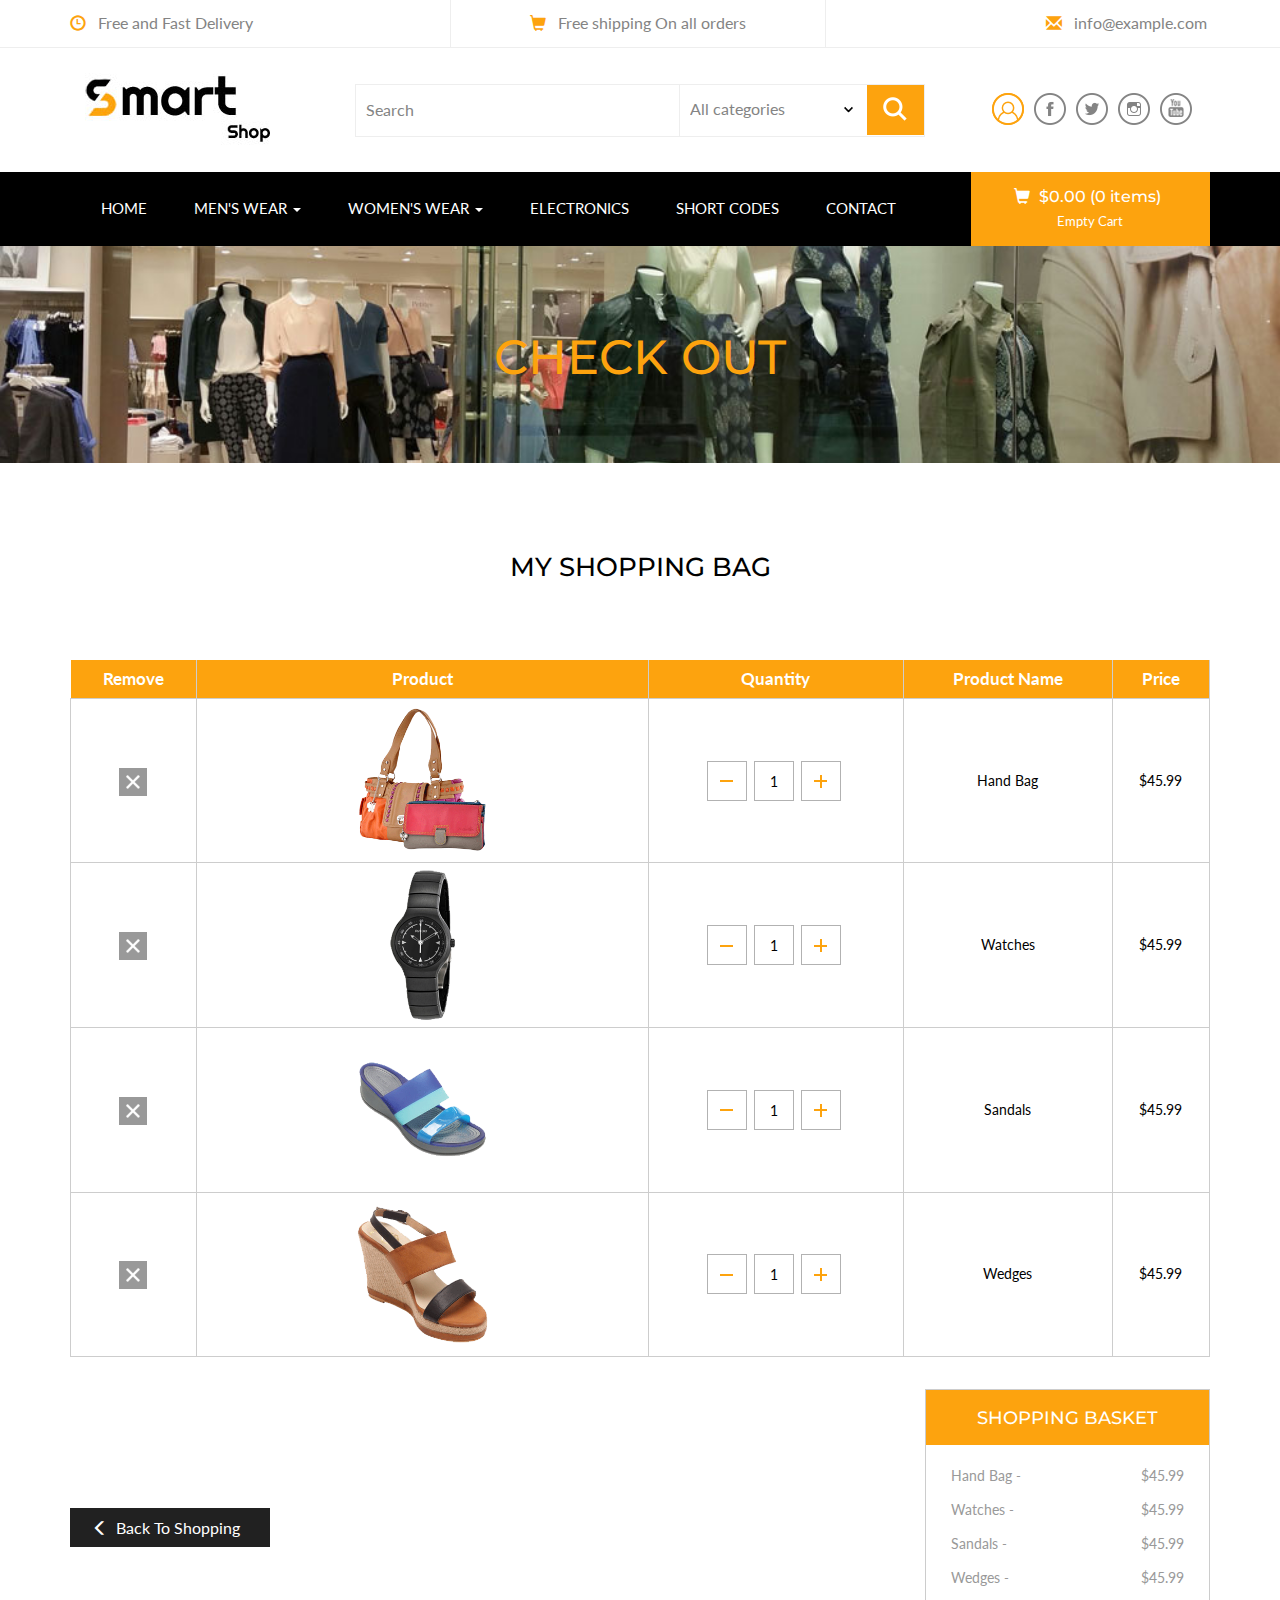
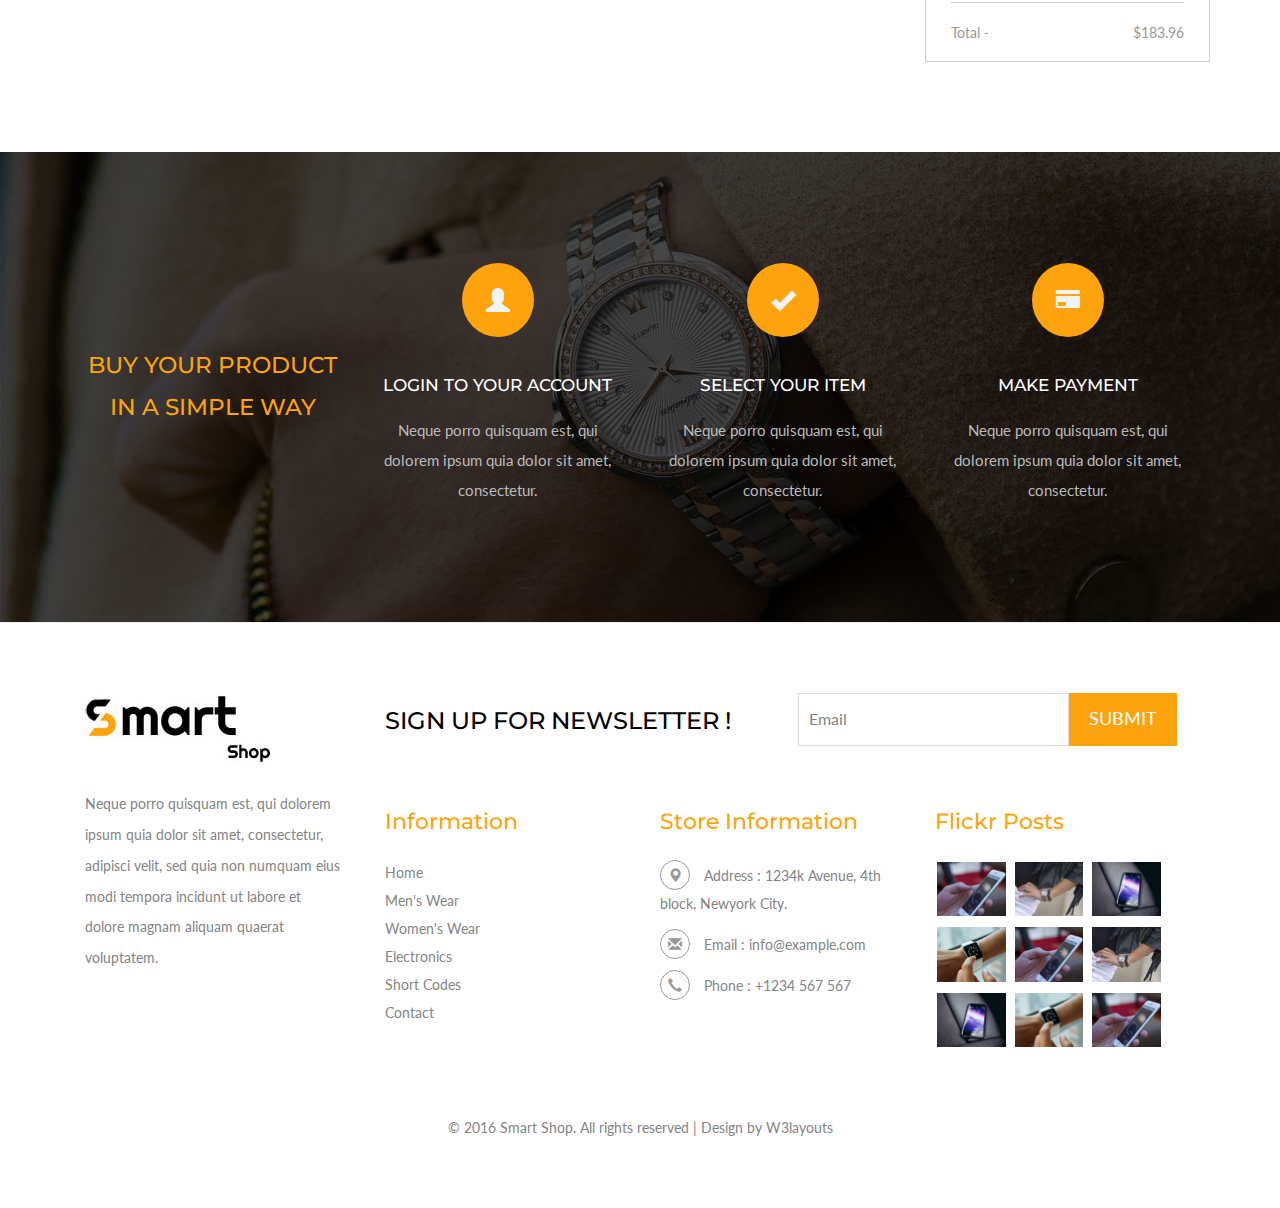
<file: web/checkout.html>
<!--
Author: W3layouts
Author URL: http://w3layouts.com
License: Creative Commons Attribution 3.0 Unported
License URL: http://creativecommons.org/licenses/by/3.0/
-->
<!DOCTYPE html>
<html>
<head>
<title>Smart Shop a Ecommerce Online Shopping Category Flat Bootstrap Responsive Website Template | Check Out :: w3layouts</title>
<!-- for-mobile-apps -->
<meta name="viewport" content="width=device-width, initial-scale=1">
<meta http-equiv="Content-Type" content="text/html; charset=utf-8" />
<meta name="keywords" content="Smart Shop Responsive web template, Bootstrap Web Templates, Flat Web Templates, Android Compatible web template, 
Smartphone Compatible web template, free webdesigns for Nokia, Samsung, LG, SonyEricsson, Motorola web design" />
<script type="application/x-javascript"> addEventListener("load", function() { setTimeout(hideURLbar, 0); }, false);
		function hideURLbar(){ window.scrollTo(0,1); } </script>
<!-- //for-mobile-apps -->
<link href="css/bootstrap.css" rel="stylesheet" type="text/css" media="all" />
<link href="css/style.css" rel="stylesheet" type="text/css" media="all" />
<!-- js -->
<script type="text/javascript" src="js/jquery-2.1.4.min.js"></script>
<!-- //js -->
<!-- cart -->
	<script src="js/simpleCart.min.js"></script>
<!-- cart -->
<!-- for bootstrap working -->
	<script type="text/javascript" src="js/bootstrap-3.1.1.min.js"></script>
<!-- //for bootstrap working -->
<link href='//fonts.googleapis.com/css?family=Montserrat:400,700' rel='stylesheet' type='text/css'>
<link href='//fonts.googleapis.com/css?family=Lato:400,100,100italic,300,300italic,400italic,700,900,900italic,700italic' rel='stylesheet' type='text/css'>
<script src="js/jquery.easing.min.js"></script>
</head>
<body>
<!-- header -->
<div class="header">
	<div class="container">
		<ul>
			<li><span class="glyphicon glyphicon-time" aria-hidden="true"></span>Free and Fast Delivery</li>
			<li><span class="glyphicon glyphicon-shopping-cart" aria-hidden="true"></span>Free shipping On all orders</li>
			<li><span class="glyphicon glyphicon-envelope" aria-hidden="true"></span><a href="mailto:info@example.com">info@example.com</a></li>
		</ul>
	</div>
</div>
<!-- //header -->
<!-- header-bot -->
<div class="header-bot">
	<div class="container">
		<div class="col-md-3 header-left">
			<h1><a href="index.html"><img src="images/logo3.jpg"></a></h1>
		</div>
		<div class="col-md-6 header-middle">
			<form>
				<div class="search">
					<input type="search" value="Search" onfocus="this.value = '';" onblur="if (this.value == '') {this.value = 'Search';}" required="">
				</div>
				<div class="section_room">
					<select id="country" onchange="change_country(this.value)" class="frm-field required">
						<option value="null">All categories</option>
						<option value="null">Electronics</option>     
						<option value="AX">kids Wear</option>
						<option value="AX">Men's Wear</option>
						<option value="AX">Women's Wear</option>
						<option value="AX">Watches</option>
					</select>
				</div>
				<div class="sear-sub">
					<input type="submit" value=" ">
				</div>
				<div class="clearfix"></div>
			</form>
		</div>
		<div class="col-md-3 header-right footer-bottom">
			<ul>
				<li><a href="#" class="use1" data-toggle="modal" data-target="#myModal4"><span>Login</span></a>
					
				</li>
				<li><a class="fb" href="#"></a></li>
				<li><a class="twi" href="#"></a></li>
				<li><a class="insta" href="#"></a></li>
				<li><a class="you" href="#"></a></li>
			</ul>
		</div>
		<div class="clearfix"></div>
	</div>
</div>
<!-- //header-bot -->
<!-- banner -->
<div class="ban-top">
	<div class="container">
		<div class="top_nav_left">
			<nav class="navbar navbar-default">
			  <div class="container-fluid">
				<!-- Brand and toggle get grouped for better mobile display -->
				<div class="navbar-header">
				  <button type="button" class="navbar-toggle collapsed" data-toggle="collapse" data-target="#bs-example-navbar-collapse-1" aria-expanded="false">
					<span class="sr-only">Toggle navigation</span>
					<span class="icon-bar"></span>
					<span class="icon-bar"></span>
					<span class="icon-bar"></span>
				  </button>
				</div>
				<!-- Collect the nav links, forms, and other content for toggling -->
				<div class="collapse navbar-collapse menu--shylock" id="bs-example-navbar-collapse-1">
				  <ul class="nav navbar-nav menu__list">
					<li class="active menu__item "><a class="menu__link" href="index.html">Home <span class="sr-only">(current)</span></a></li>
					<li class="dropdown menu__item">
						<a href="#" class="dropdown-toggle menu__link" data-toggle="dropdown" role="button" aria-haspopup="true" aria-expanded="false">men's wear <span class="caret"></span></a>
							<ul class="dropdown-menu multi-column columns-3">
								<div class="row">
									<div class="col-sm-6 multi-gd-img1 multi-gd-text ">
										<a href="mens.html"><img src="images/woo1.jpg" alt=" "/></a>
									</div>
									<div class="col-sm-3 multi-gd-img">
										<ul class="multi-column-dropdown">
											<li><a href="mens.html">Clothing</a></li>
											<li><a href="mens.html">Wallets</a></li>
											<li><a href="mens.html">Footwear</a></li>
											<li><a href="mens.html">Watches</a></li>
											<li><a href="mens.html">Accessories</a></li>
											<li><a href="mens.html">Bags</a></li>
											<li><a href="mens.html">Caps & Hats</a></li>
										</ul>
									</div>
									<div class="col-sm-3 multi-gd-img">
										<ul class="multi-column-dropdown">
											<li><a href="mens.html">Jewellery</a></li>
											<li><a href="mens.html">Sunglasses</a></li>
											<li><a href="mens.html">Perfumes</a></li>
											<li><a href="mens.html">Beauty</a></li>
											<li><a href="mens.html">Shirts</a></li>
											<li><a href="mens.html">Sunglasses</a></li>
											<li><a href="mens.html">Swimwear</a></li>
										</ul>
									</div>
									<div class="clearfix"></div>
								</div>
							</ul>
					</li>
					<li class="dropdown menu__item">
						<a href="#" class="dropdown-toggle menu__link" data-toggle="dropdown" role="button" aria-haspopup="true" aria-expanded="false">women's wear <span class="caret"></span></a>
							<ul class="dropdown-menu multi-column columns-3">
								<div class="row">
									<div class="col-sm-3 multi-gd-img">
										<ul class="multi-column-dropdown">
											<li><a href="womens.html">Clothing</a></li>
											<li><a href="womens.html">Wallets</a></li>
											<li><a href="womens.html">Footwear</a></li>
											<li><a href="womens.html">Watches</a></li>
											<li><a href="womens.html">Accessories</a></li>
											<li><a href="womens.html">Bags</a></li>
											<li><a href="womens.html">Caps & Hats</a></li>
										</ul>
									</div>
									<div class="col-sm-3 multi-gd-img">
										<ul class="multi-column-dropdown">
											<li><a href="womens.html">Jewellery</a></li>
											<li><a href="womens.html">Sunglasses</a></li>
											<li><a href="womens.html">Perfumes</a></li>
											<li><a href="womens.html">Beauty</a></li>
											<li><a href="womens.html">Shirts</a></li>
											<li><a href="womens.html">Sunglasses</a></li>
											<li><a href="womens.html">Swimwear</a></li>
										</ul>
									</div>
									<div class="col-sm-6 multi-gd-img multi-gd-text ">
										<a href="womens.html"><img src="images/woo.jpg" alt=" "/></a>
									</div>
									<div class="clearfix"></div>
								</div>
							</ul>
					</li>
					<li class=" menu__item"><a class="menu__link" href="electronics.html">Electronics</a></li>
					<li class=" menu__item"><a class="menu__link" href="codes.html">Short Codes</a></li>
					<li class=" menu__item"><a class="menu__link" href="contact.html">contact</a></li>
				  </ul>
				</div>
			  </div>
			</nav>	
		</div>
		<div class="top_nav_right">
			<div class="cart box_1">
						<a href="checkout.html">
							<h3> <div class="total">
								<i class="glyphicon glyphicon-shopping-cart" aria-hidden="true"></i>
								<span class="simpleCart_total"></span> (<span id="simpleCart_quantity" class="simpleCart_quantity"></span> items)</div>
								
							</h3>
						</a>
						<p><a href="javascript:;" class="simpleCart_empty">Empty Cart</a></p>
						
			</div>	
		</div>
		<div class="clearfix"></div>
	</div>
</div>
<!-- //banner-top -->
<!-- banner -->
<div class="page-head">
	<div class="container">
		<h3>Check Out</h3>
	</div>
</div>
<!-- //banner -->
<!-- check out -->
<div class="checkout">
	<div class="container">
		<h3>My Shopping Bag</h3>
		<div class="table-responsive checkout-right animated wow slideInUp" data-wow-delay=".5s">
			<table class="timetable_sub">
				<thead>
					<tr>
						<th>Remove</th>
						<th>Product</th>
						<th>Quantity</th>
						<th>Product Name</th>
						<th>Price</th>
					</tr>
				</thead>
					<tr class="rem1">
						<td class="invert-closeb">
							<div class="rem">
								<div class="close1"> </div>
							</div>
							<script>$(document).ready(function(c) {
								$('.close1').on('click', function(c){
									$('.rem1').fadeOut('slow', function(c){
										$('.rem1').remove();
									});
									});	  
								});
						   </script>
						</td>
						<td class="invert-image"><a href="single.html"><img src="images/w4.png" alt=" " class="img-responsive" /></a></td>
						<td class="invert">
							 <div class="quantity"> 
								<div class="quantity-select">                           
									<div class="entry value-minus">&nbsp;</div>
									<div class="entry value"><span>1</span></div>
									<div class="entry value-plus active">&nbsp;</div>
								</div>
							</div>
						</td>
						<td class="invert">Hand Bag</td>
						<td class="invert">$45.99</td>
					</tr>
					<tr class="rem2">
						<td class="invert-closeb">
							<div class="rem">
								<div class="close2"> </div>
							</div>
							<script>$(document).ready(function(c) {
								$('.close2').on('click', function(c){
									$('.rem2').fadeOut('slow', function(c){
										$('.rem2').remove();
									});
									});	  
								});
						   </script>
						</td>
						<td class="invert-image"><a href="single.html"><img src="images/ep3.png" alt=" " class="img-responsive" /></a></td>
						<td class="invert">
							 <div class="quantity"> 
								<div class="quantity-select">                           
									<div class="entry value-minus">&nbsp;</div>
									<div class="entry value"><span>1</span></div>
									<div class="entry value-plus active">&nbsp;</div>
								</div>
							</div>
						</td>
						<td class="invert">Watches</td>
						<td class="invert">$45.99</td>
						
					</tr>
					<tr class="rem3">
						<td class="invert-closeb">
							<div class="rem">
								<div class="close3"> </div>
							</div>
							<script>$(document).ready(function(c) {
								$('.close3').on('click', function(c){
									$('.rem3').fadeOut('slow', function(c){
										$('.rem3').remove();
									});
									});	  
								});
						   </script>
						</td>
						<td class="invert-image"><a href="single.html"><img src="images/w2.png" alt=" " class="img-responsive" /></a></td>
						<td class="invert">
							 <div class="quantity"> 
								<div class="quantity-select">                           
									<div class="entry value-minus">&nbsp;</div>
									<div class="entry value"><span>1</span></div>
									<div class="entry value-plus active">&nbsp;</div>
								</div>
							</div>
						</td>
						<td class="invert">Sandals</td>
						<td class="invert">$45.99</td>
						
					</tr>
					<tr class="rem4">
						<td class="invert-closeb">
							<div class="rem">
								<div class="close4"> </div>
							</div>
							<script>$(document).ready(function(c) {
								$('.close4').on('click', function(c){
									$('.rem4').fadeOut('slow', function(c){
										$('.rem4').remove();
									});
									});	  
								});
						   </script>
						</td>
						<td class="invert-image"><a href="single.html"><img src="images/w1.png" alt=" " class="img-responsive" /></a></td>
						<td class="invert">
							 <div class="quantity"> 
								<div class="quantity-select">                           
									<div class="entry value-minus">&nbsp;</div>
									<div class="entry value"><span>1</span></div>
									<div class="entry value-plus active">&nbsp;</div>
								</div>
							</div>
						</td>
						<td class="invert">Wedges</td>
						<td class="invert">$45.99</td>
						
					</tr>
					
								<!--quantity-->
									<script>
									$('.value-plus').on('click', function(){
										var divUpd = $(this).parent().find('.value'), newVal = parseInt(divUpd.text(), 10)+1;
										divUpd.text(newVal);
									});

									$('.value-minus').on('click', function(){
										var divUpd = $(this).parent().find('.value'), newVal = parseInt(divUpd.text(), 10)-1;
										if(newVal>=1) divUpd.text(newVal);
									});
									</script>
								<!--quantity-->
			</table>
		</div>
		<div class="checkout-left">	
				
				<div class="checkout-right-basket animated wow slideInRight" data-wow-delay=".5s">
					<a href="mens.html"><span class="glyphicon glyphicon-menu-left" aria-hidden="true"></span>Back To Shopping</a>
				</div>
				<div class="checkout-left-basket animated wow slideInLeft" data-wow-delay=".5s">
					<h4>Shopping basket</h4>
					<ul>
						<li>Hand Bag <i>-</i> <span>$45.99</span></li>
						<li>Watches <i>-</i> <span>$45.99</span></li>
						<li>Sandals <i>-</i> <span>$45.99</span></li>
						<li>Wedges <i>-</i> <span>$45.99</span></li>
						<li>Total <i>-</i> <span>$183.96</span></li>
					</ul>
				</div>
				<div class="clearfix"> </div>
			</div>
	</div>
</div>	
<!-- //check out -->
<!-- //product-nav -->
<div class="coupons">
	<div class="container">
		<div class="coupons-grids text-center">
			<div class="col-md-3 coupons-gd">
				<h3>Buy your product in a simple way</h3>
			</div>
			<div class="col-md-3 coupons-gd">
				<span class="glyphicon glyphicon-user" aria-hidden="true"></span>
				<h4>LOGIN TO YOUR ACCOUNT</h4>
				<p>Neque porro quisquam est, qui dolorem ipsum quia dolor
			sit amet, consectetur.</p>
			</div>
			<div class="col-md-3 coupons-gd">
				<span class="glyphicon glyphicon-ok" aria-hidden="true"></span>
				<h4>SELECT YOUR ITEM</h4>
				<p>Neque porro quisquam est, qui dolorem ipsum quia dolor
			sit amet, consectetur.</p>
			</div>
			<div class="col-md-3 coupons-gd">
				<span class="glyphicon glyphicon-credit-card" aria-hidden="true"></span>
				<h4>MAKE PAYMENT</h4>
				<p>Neque porro quisquam est, qui dolorem ipsum quia dolor
			sit amet, consectetur.</p>
			</div>
			<div class="clearfix"> </div>
		</div>
	</div>
</div>
<!-- footer -->
<div class="footer">
	<div class="container">
		<div class="col-md-3 footer-left">
			<h2><a href="index.html"><img src="images/logo3.jpg" alt=" " /></a></h2>
			<p>Neque porro quisquam est, qui dolorem ipsum quia dolor
			sit amet, consectetur, adipisci velit, sed quia non 
			numquam eius modi tempora incidunt ut labore 
			et dolore magnam aliquam quaerat voluptatem.</p>
		</div>
		<div class="col-md-9 footer-right">
			<div class="col-sm-6 newsleft">
				<h3>SIGN UP FOR NEWSLETTER !</h3>
			</div>
			<div class="col-sm-6 newsright">
				<form>
					<input type="text" value="Email" onfocus="this.value = '';" onblur="if (this.value == '') {this.value = 'Email';}" required="">
					<input type="submit" value="Submit">
				</form>
			</div>
			<div class="clearfix"></div>
			<div class="sign-grds">
				<div class="col-md-4 sign-gd">
					<h4>Information</h4>
					<ul>
						<li><a href="index.html">Home</a></li>
						<li><a href="mens.html">Men's Wear</a></li>
						<li><a href="womens.html">Women's Wear</a></li>
						<li><a href="electronics.html">Electronics</a></li>
						<li><a href="codes.html">Short Codes</a></li>
						<li><a href="contact.html">Contact</a></li>
					</ul>
				</div>
				
				<div class="col-md-4 sign-gd-two">
					<h4>Store Information</h4>
					<ul>
						<li><i class="glyphicon glyphicon-map-marker" aria-hidden="true"></i>Address : 1234k Avenue, 4th block, <span>Newyork City.</span></li>
						<li><i class="glyphicon glyphicon-envelope" aria-hidden="true"></i>Email : <a href="mailto:info@example.com">info@example.com</a></li>
						<li><i class="glyphicon glyphicon-earphone" aria-hidden="true"></i>Phone : +1234 567 567</li>
					</ul>
				</div>
				<div class="col-md-4 sign-gd flickr-post">
					<h4>Flickr Posts</h4>
					<ul>
						<li><a href="single.html"><img src="images/b15.jpg" alt=" " class="img-responsive" /></a></li>
						<li><a href="single.html"><img src="images/b16.jpg" alt=" " class="img-responsive" /></a></li>
						<li><a href="single.html"><img src="images/b17.jpg" alt=" " class="img-responsive" /></a></li>
						<li><a href="single.html"><img src="images/b18.jpg" alt=" " class="img-responsive" /></a></li>
						<li><a href="single.html"><img src="images/b15.jpg" alt=" " class="img-responsive" /></a></li>
						<li><a href="single.html"><img src="images/b16.jpg" alt=" " class="img-responsive" /></a></li>
						<li><a href="single.html"><img src="images/b17.jpg" alt=" " class="img-responsive" /></a></li>
						<li><a href="single.html"><img src="images/b18.jpg" alt=" " class="img-responsive" /></a></li>
						<li><a href="single.html"><img src="images/b15.jpg" alt=" " class="img-responsive" /></a></li>
					</ul>
				</div>
				<div class="clearfix"></div>
			</div>
		</div>
		<div class="clearfix"></div>
		<p class="copy-right">&copy 2016 Smart Shop. All rights reserved | Design by <a href="http://w3layouts.com/">W3layouts</a></p>
	</div>
</div>
<!-- //footer -->
<!-- login -->
			<div class="modal fade" id="myModal4" tabindex="-1" role="dialog" aria-labelledby="myModalLabel">
				<div class="modal-dialog" role="document">
					<div class="modal-content modal-info">
						<div class="modal-header">
							<button type="button" class="close" data-dismiss="modal" aria-label="Close"><span aria-hidden="true">&times;</span></button>						
						</div>
						<div class="modal-body modal-spa">
							<div class="login-grids">
								<div class="login">
									<div class="login-bottom">
										<h3>Sign up for free</h3>
										<form>
											<div class="sign-up">
												<h4>Email :</h4>
												<input type="text" value="Type here" onfocus="this.value = '';" onblur="if (this.value == '') {this.value = 'Type here';}" required="">	
											</div>
											<div class="sign-up">
												<h4>Password :</h4>
												<input type="password" value="Password" onfocus="this.value = '';" onblur="if (this.value == '') {this.value = 'Password';}" required="">
												
											</div>
											<div class="sign-up">
												<h4>Re-type Password :</h4>
												<input type="password" value="Password" onfocus="this.value = '';" onblur="if (this.value == '') {this.value = 'Password';}" required="">
												
											</div>
											<div class="sign-up">
												<input type="submit" value="REGISTER NOW" >
											</div>
											
										</form>
									</div>
									<div class="login-right">
										<h3>Sign in with your account</h3>
										<form>
											<div class="sign-in">
												<h4>Email :</h4>
												<input type="text" value="Type here" onfocus="this.value = '';" onblur="if (this.value == '') {this.value = 'Type here';}" required="">	
											</div>
											<div class="sign-in">
												<h4>Password :</h4>
												<input type="password" value="Password" onfocus="this.value = '';" onblur="if (this.value == '') {this.value = 'Password';}" required="">
												<a href="#">Forgot password?</a>
											</div>
											<div class="single-bottom">
												<input type="checkbox"  id="brand" value="">
												<label for="brand"><span></span>Remember Me.</label>
											</div>
											<div class="sign-in">
												<input type="submit" value="SIGNIN" >
											</div>
										</form>
									</div>
									<div class="clearfix"></div>
								</div>
								<p>By logging in you agree to our <a href="#">Terms and Conditions</a> and <a href="#">Privacy Policy</a></p>
							</div>
						</div>
					</div>
				</div>
			</div>
<!-- //login -->
</body>
</html>
</file>
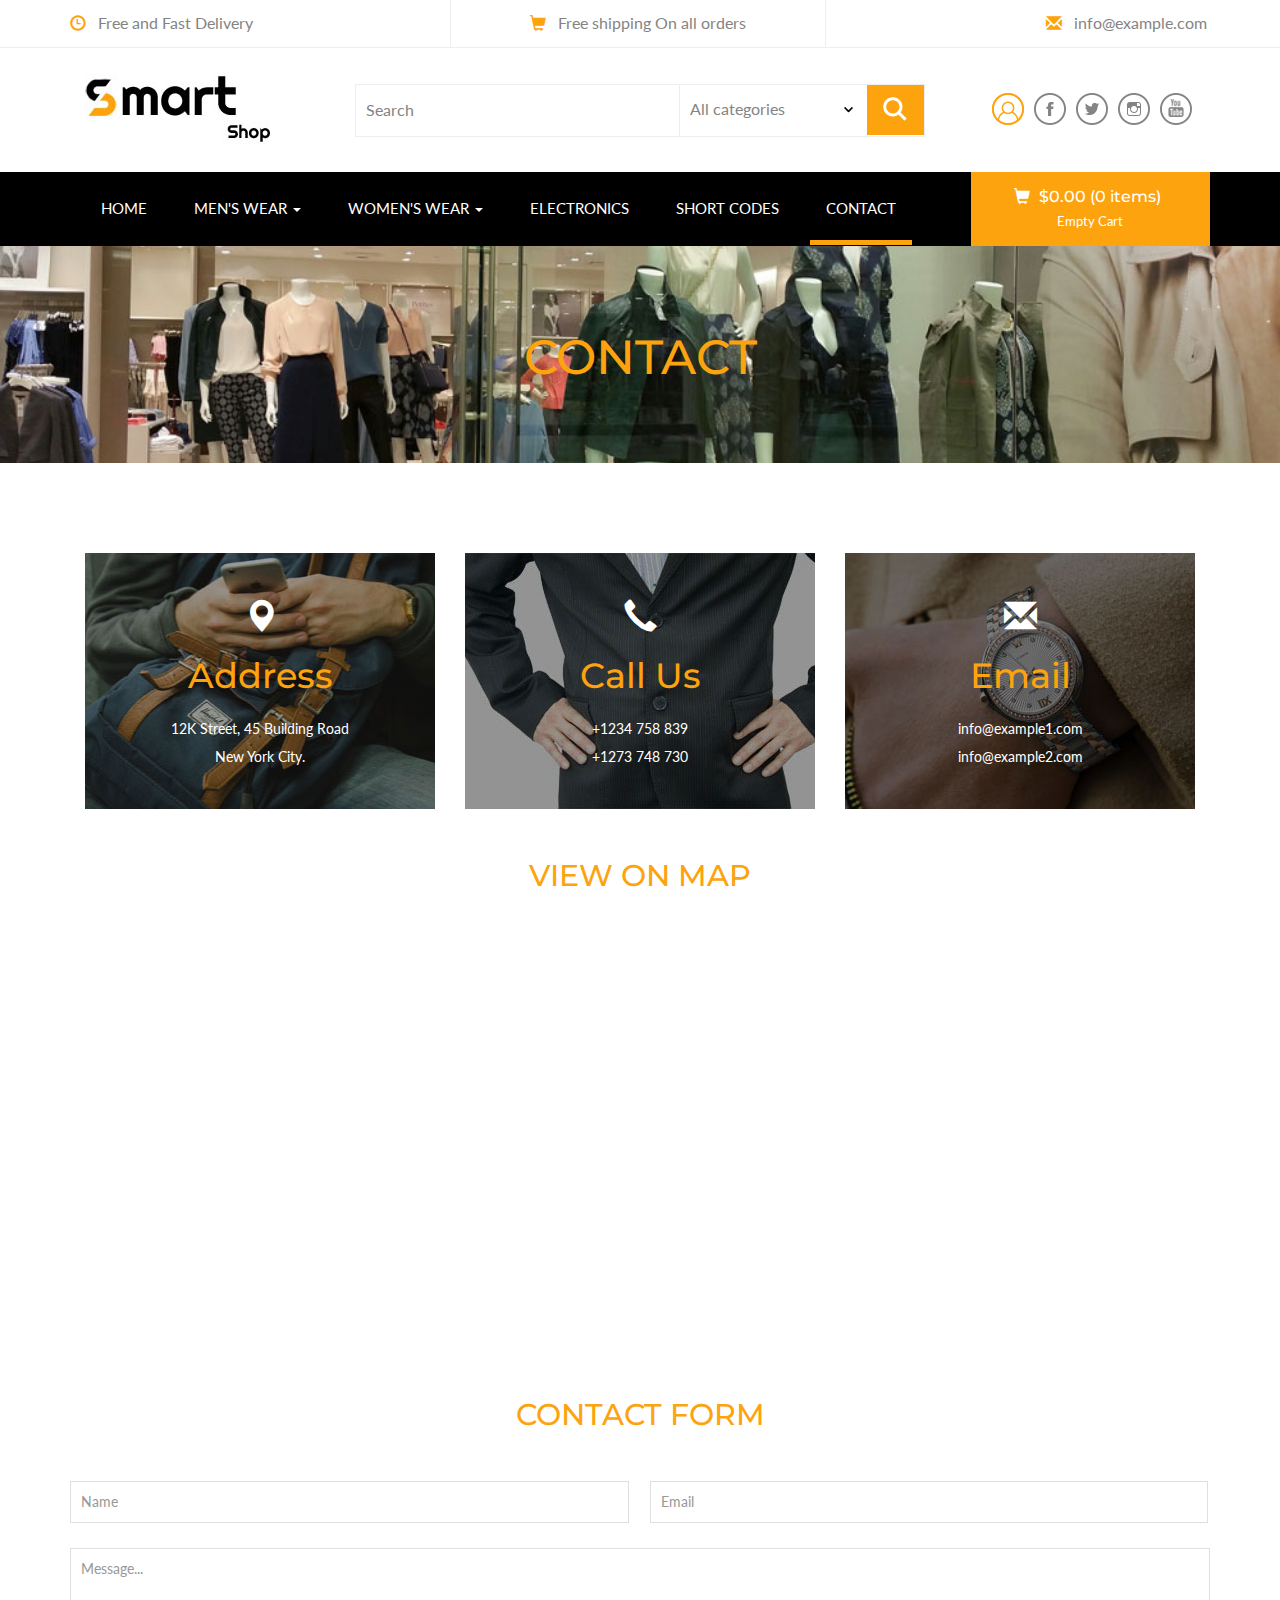
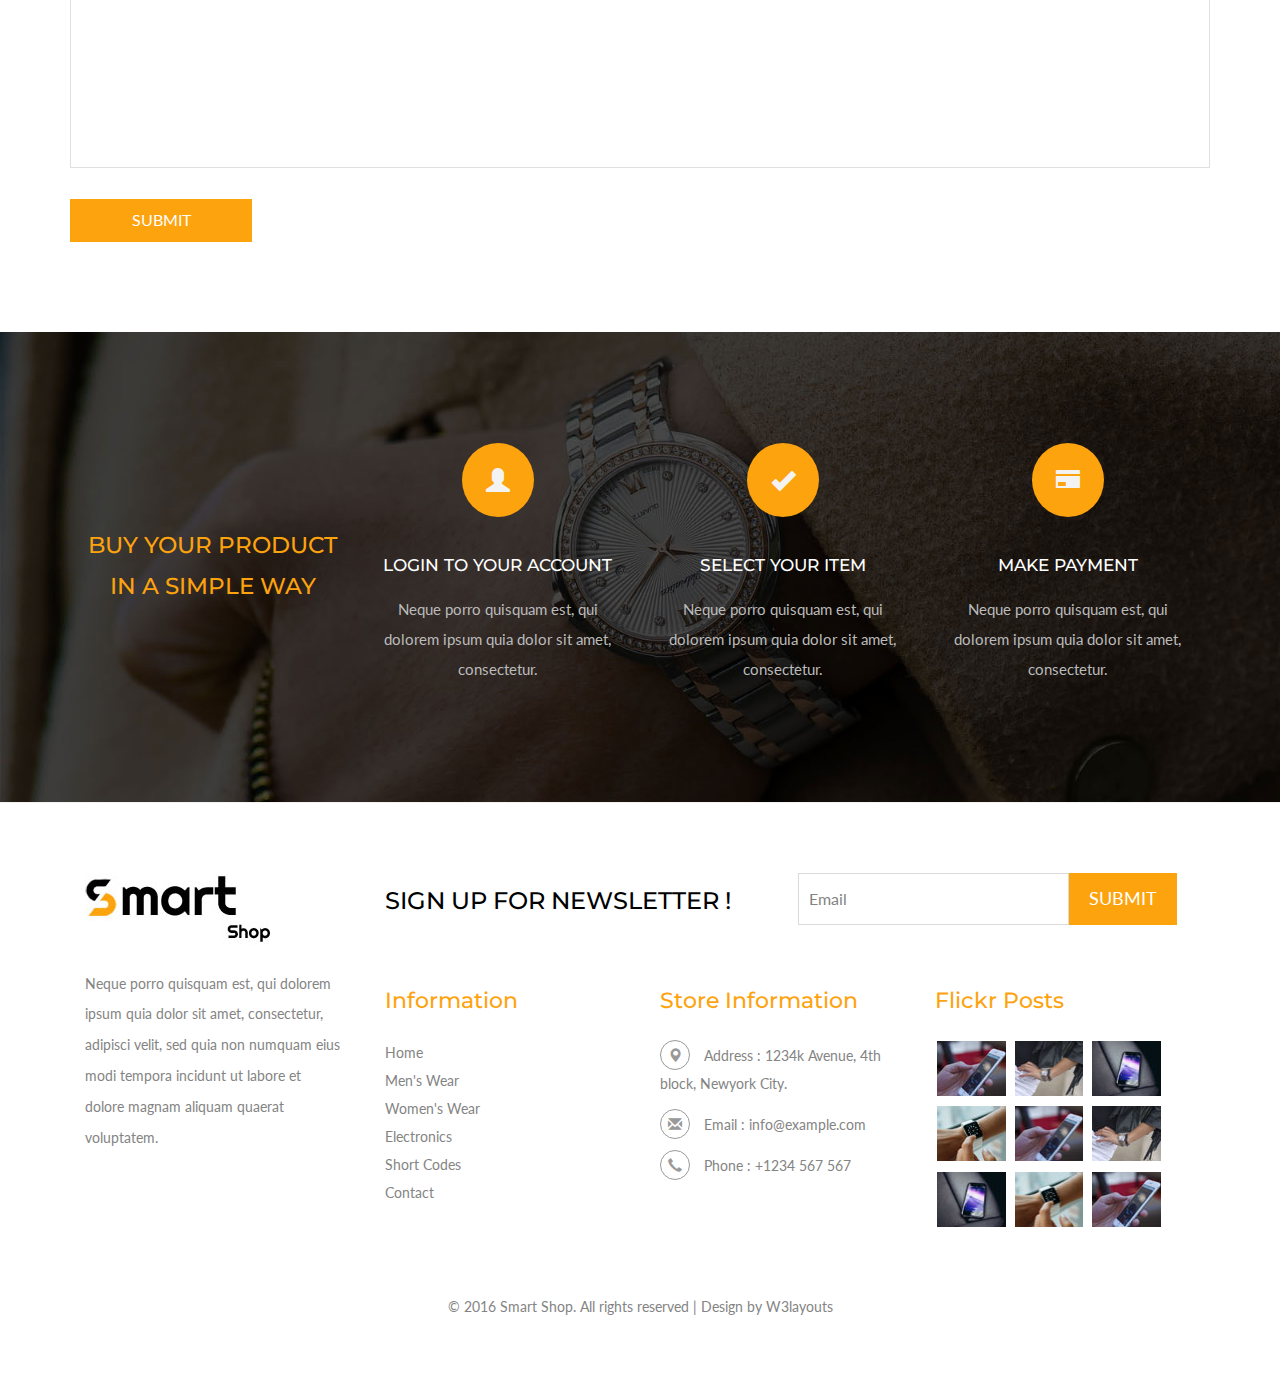
<file: web/contact.html>
<!--
Author: W3layouts
Author URL: http://w3layouts.com
License: Creative Commons Attribution 3.0 Unported
License URL: http://creativecommons.org/licenses/by/3.0/
-->
<!DOCTYPE html>
<html>
<head>
<title>Smart Shop a Ecommerce Online Shopping Category Flat Bootstrap Responsive Website Template | Contact :: w3layouts</title>
<!-- for-mobile-apps -->
<meta name="viewport" content="width=device-width, initial-scale=1">
<meta http-equiv="Content-Type" content="text/html; charset=utf-8" />
<meta name="keywords" content="Smart Shop Responsive web template, Bootstrap Web Templates, Flat Web Templates, Android Compatible web template, 
Smartphone Compatible web template, free webdesigns for Nokia, Samsung, LG, SonyEricsson, Motorola web design" />
<script type="application/x-javascript"> addEventListener("load", function() { setTimeout(hideURLbar, 0); }, false);
		function hideURLbar(){ window.scrollTo(0,1); } </script>
<!-- //for-mobile-apps -->
<link href="css/bootstrap.css" rel="stylesheet" type="text/css" media="all" />
<link href="css/style.css" rel="stylesheet" type="text/css" media="all" />
<!-- js -->
<script type="text/javascript" src="js/jquery-2.1.4.min.js"></script>
<!-- //js -->
<!-- cart -->
	<script src="js/simpleCart.min.js"></script>
<!-- cart -->
<!-- for bootstrap working -->
	<script type="text/javascript" src="js/bootstrap-3.1.1.min.js"></script>
<!-- //for bootstrap working -->
<link href='//fonts.googleapis.com/css?family=Montserrat:400,700' rel='stylesheet' type='text/css'>
<link href='//fonts.googleapis.com/css?family=Lato:400,100,100italic,300,300italic,400italic,700,900,900italic,700italic' rel='stylesheet' type='text/css'>
<script src="js/jquery.easing.min.js"></script>
</head>
<body>
<!-- header -->
<div class="header">
	<div class="container">
		<ul>
			<li><span class="glyphicon glyphicon-time" aria-hidden="true"></span>Free and Fast Delivery</li>
			<li><span class="glyphicon glyphicon-shopping-cart" aria-hidden="true"></span>Free shipping On all orders</li>
			<li><span class="glyphicon glyphicon-envelope" aria-hidden="true"></span><a href="mailto:info@example.com">info@example.com</a></li>
		</ul>
	</div>
</div>
<!-- //header -->
<!-- header-bot -->
<div class="header-bot">
	<div class="container">
		<div class="col-md-3 header-left">
			<h1><a href="index.html"><img src="images/logo3.jpg"></a></h1>
		</div>
		<div class="col-md-6 header-middle">
			<form>
				<div class="search">
					<input type="search" value="Search" onfocus="this.value = '';" onblur="if (this.value == '') {this.value = 'Search';}" required="">
				</div>
				<div class="section_room">
					<select id="country" onchange="change_country(this.value)" class="frm-field required">
						<option value="null">All categories</option>
						<option value="null">Electronics</option>     
						<option value="AX">kids Wear</option>
						<option value="AX">Men's Wear</option>
						<option value="AX">Women's Wear</option>
						<option value="AX">Watches</option>
					</select>
				</div>
				<div class="sear-sub">
					<input type="submit" value=" ">
				</div>
				<div class="clearfix"></div>
			</form>
		</div>
		<div class="col-md-3 header-right footer-bottom">
			<ul>
				<li><a href="#" class="use1" data-toggle="modal" data-target="#myModal4"><span>Login</span></a>
					
				</li>
				<li><a class="fb" href="#"></a></li>
				<li><a class="twi" href="#"></a></li>
				<li><a class="insta" href="#"></a></li>
				<li><a class="you" href="#"></a></li>
			</ul>
		</div>
		<div class="clearfix"></div>
	</div>
</div>
<!-- //header-bot -->
<!-- banner -->
<div class="ban-top">
	<div class="container">
		<div class="top_nav_left">
			<nav class="navbar navbar-default">
			  <div class="container-fluid">
				<!-- Brand and toggle get grouped for better mobile display -->
				<div class="navbar-header">
				  <button type="button" class="navbar-toggle collapsed" data-toggle="collapse" data-target="#bs-example-navbar-collapse-1" aria-expanded="false">
					<span class="sr-only">Toggle navigation</span>
					<span class="icon-bar"></span>
					<span class="icon-bar"></span>
					<span class="icon-bar"></span>
				  </button>
				</div>
				<!-- Collect the nav links, forms, and other content for toggling -->
				<div class="collapse navbar-collapse menu--shylock" id="bs-example-navbar-collapse-1">
				  <ul class="nav navbar-nav menu__list">
					<li class="active menu__item "><a class="menu__link" href="index.html">Home <span class="sr-only">(current)</span></a></li>
					<li class="dropdown menu__item">
						<a href="#" class="dropdown-toggle menu__link" data-toggle="dropdown" role="button" aria-haspopup="true" aria-expanded="false">men's wear <span class="caret"></span></a>
							<ul class="dropdown-menu multi-column columns-3">
								<div class="row">
									<div class="col-sm-6 multi-gd-img1 multi-gd-text ">
										<a href="mens.html"><img src="images/woo1.jpg" alt=" "/></a>
									</div>
									<div class="col-sm-3 multi-gd-img">
										<ul class="multi-column-dropdown">
											<li><a href="mens.html">Clothing</a></li>
											<li><a href="mens.html">Wallets</a></li>
											<li><a href="mens.html">Footwear</a></li>
											<li><a href="mens.html">Watches</a></li>
											<li><a href="mens.html">Accessories</a></li>
											<li><a href="mens.html">Bags</a></li>
											<li><a href="mens.html">Caps & Hats</a></li>
										</ul>
									</div>
									<div class="col-sm-3 multi-gd-img">
										<ul class="multi-column-dropdown">
											<li><a href="mens.html">Jewellery</a></li>
											<li><a href="mens.html">Sunglasses</a></li>
											<li><a href="mens.html">Perfumes</a></li>
											<li><a href="mens.html">Beauty</a></li>
											<li><a href="mens.html">Shirts</a></li>
											<li><a href="mens.html">Sunglasses</a></li>
											<li><a href="mens.html">Swimwear</a></li>
										</ul>
									</div>
									<div class="clearfix"></div>
								</div>
							</ul>
					</li>
					<li class="dropdown menu__item">
						<a href="#" class="dropdown-toggle menu__link" data-toggle="dropdown" role="button" aria-haspopup="true" aria-expanded="false">women's wear <span class="caret"></span></a>
							<ul class="dropdown-menu multi-column columns-3">
								<div class="row">
									<div class="col-sm-3 multi-gd-img">
										<ul class="multi-column-dropdown">
											<li><a href="womens.html">Clothing</a></li>
											<li><a href="womens.html">Wallets</a></li>
											<li><a href="womens.html">Footwear</a></li>
											<li><a href="womens.html">Watches</a></li>
											<li><a href="womens.html">Accessories</a></li>
											<li><a href="womens.html">Bags</a></li>
											<li><a href="womens.html">Caps & Hats</a></li>
										</ul>
									</div>
									<div class="col-sm-3 multi-gd-img">
										<ul class="multi-column-dropdown">
											<li><a href="womens.html">Jewellery</a></li>
											<li><a href="womens.html">Sunglasses</a></li>
											<li><a href="womens.html">Perfumes</a></li>
											<li><a href="womens.html">Beauty</a></li>
											<li><a href="womens.html">Shirts</a></li>
											<li><a href="womens.html">Sunglasses</a></li>
											<li><a href="womens.html">Swimwear</a></li>
										</ul>
									</div>
									<div class="col-sm-6 multi-gd-img multi-gd-text ">
										<a href="womens.html"><img src="images/woo.jpg" alt=" "/></a>
									</div>
									<div class="clearfix"></div>
								</div>
							</ul>
					</li>
					<li class=" menu__item"><a class="menu__link" href="electronics.html">Electronics</a></li>
					<li class=" menu__item"><a class="menu__link" href="codes.html">Short Codes</a></li>
					<li class=" menu__item menu__item--current"><a class="menu__link" href="contact.html">contact</a></li>
				  </ul>
				</div>
			  </div>
			</nav>	
		</div>
		<div class="top_nav_right">
			<div class="cart box_1">
						<a href="checkout.html">
							<h3> <div class="total">
								<i class="glyphicon glyphicon-shopping-cart" aria-hidden="true"></i>
								<span class="simpleCart_total"></span> (<span id="simpleCart_quantity" class="simpleCart_quantity"></span> items)</div>
								
							</h3>
						</a>
						<p><a href="javascript:;" class="simpleCart_empty">Empty Cart</a></p>
						
			</div>	
		</div>
		<div class="clearfix"></div>
	</div>
</div>
<!-- //banner-top -->
<!-- banner -->
<div class="page-head">
	<div class="container">
		<h3>Contact</h3>
	</div>
</div>
<!-- //banner -->
<!-- contact -->
	<div class="contact">
		<div class="container">
			<div class="contact-grids">
				<div class="col-md-4 contact-grid text-center animated wow slideInLeft" data-wow-delay=".5s">
					<div class="contact-grid1">
						<i class="glyphicon glyphicon-map-marker" aria-hidden="true"></i>
						<h4>Address</h4>
						<p>12K Street, 45 Building Road <span>New York City.</span></p>
					</div>
				</div>
				<div class="col-md-4 contact-grid text-center animated wow slideInUp" data-wow-delay=".5s">
					<div class="contact-grid2">
						<i class="glyphicon glyphicon-earphone" aria-hidden="true"></i>
						<h4>Call Us</h4>
						<p>+1234 758 839<span>+1273 748 730</span></p>
					</div>
				</div>
				<div class="col-md-4 contact-grid text-center animated wow slideInRight" data-wow-delay=".5s">
					<div class="contact-grid3">
						<i class="glyphicon glyphicon-envelope" aria-hidden="true"></i>
						<h4>Email</h4>
						<p><a href="mailto:info@example.com">info@example1.com</a><span><a href="mailto:info@example.com">info@example2.com</a></span></p>
					</div>
				</div>
				<div class="clearfix"> </div>
			</div>
			<div class="map wow fadeInDown animated" data-wow-delay=".5s">
				<h3 class="tittle">View On Map</h3>
				<iframe src="https://www.google.com/maps/embed?pb=!1m10!1m8!1m3!1d2482.432383990807!2d0.028213999961443994!3d51.52362882484525!3m2!1i1024!2i768!4f13.1!5e0!3m2!1sen!2sin!4v1423469959819" frameborder="0" style="border:0"></iframe>
			</div>
			<h3 class="tittle">Contact Form</h3>
			<form>
				<div class="contact-form2">
					<input type="text" value="Name" onfocus="this.value = '';" onblur="if (this.value == '') {this.value = 'Name';}" required="">
					<input type="email" value="Email" onfocus="this.value = '';" onblur="if (this.value == '') {this.value = 'Email';}" required="">
					<textarea type="text" onfocus="this.value = '';" onblur="if (this.value == '') {this.value = 'Message...';}" required="">Message...</textarea>
					<input type="submit" value="Submit" >
				</div>
			</form>
		</div>
	</div>
	
<!-- //contact -->

<!-- //product-nav -->
<div class="coupons">
	<div class="container">
		<div class="coupons-grids text-center">
			<div class="col-md-3 coupons-gd">
				<h3>Buy your product in a simple way</h3>
			</div>
			<div class="col-md-3 coupons-gd">
				<span class="glyphicon glyphicon-user" aria-hidden="true"></span>
				<h4>LOGIN TO YOUR ACCOUNT</h4>
				<p>Neque porro quisquam est, qui dolorem ipsum quia dolor
			sit amet, consectetur.</p>
			</div>
			<div class="col-md-3 coupons-gd">
				<span class="glyphicon glyphicon-ok" aria-hidden="true"></span>
				<h4>SELECT YOUR ITEM</h4>
				<p>Neque porro quisquam est, qui dolorem ipsum quia dolor
			sit amet, consectetur.</p>
			</div>
			<div class="col-md-3 coupons-gd">
				<span class="glyphicon glyphicon-credit-card" aria-hidden="true"></span>
				<h4>MAKE PAYMENT</h4>
				<p>Neque porro quisquam est, qui dolorem ipsum quia dolor
			sit amet, consectetur.</p>
			</div>
			<div class="clearfix"> </div>
		</div>
	</div>
</div>
<!-- footer -->
<div class="footer">
	<div class="container">
		<div class="col-md-3 footer-left">
			<h2><a href="index.html"><img src="images/logo3.jpg" alt=" " /></a></h2>
			<p>Neque porro quisquam est, qui dolorem ipsum quia dolor
			sit amet, consectetur, adipisci velit, sed quia non 
			numquam eius modi tempora incidunt ut labore 
			et dolore magnam aliquam quaerat voluptatem.</p>
		</div>
		<div class="col-md-9 footer-right">
			<div class="col-sm-6 newsleft">
				<h3>SIGN UP FOR NEWSLETTER !</h3>
			</div>
			<div class="col-sm-6 newsright">
				<form>
					<input type="text" value="Email" onfocus="this.value = '';" onblur="if (this.value == '') {this.value = 'Email';}" required="">
					<input type="submit" value="Submit">
				</form>
			</div>
			<div class="clearfix"></div>
			<div class="sign-grds">
				<div class="col-md-4 sign-gd">
					<h4>Information</h4>
					<ul>
						<li><a href="index.html">Home</a></li>
						<li><a href="mens.html">Men's Wear</a></li>
						<li><a href="womens.html">Women's Wear</a></li>
						<li><a href="electronics.html">Electronics</a></li>
						<li><a href="codes.html">Short Codes</a></li>
						<li><a href="contact.html">Contact</a></li>
					</ul>
				</div>
				
				<div class="col-md-4 sign-gd-two">
					<h4>Store Information</h4>
					<ul>
						<li><i class="glyphicon glyphicon-map-marker" aria-hidden="true"></i>Address : 1234k Avenue, 4th block, <span>Newyork City.</span></li>
						<li><i class="glyphicon glyphicon-envelope" aria-hidden="true"></i>Email : <a href="mailto:info@example.com">info@example.com</a></li>
						<li><i class="glyphicon glyphicon-earphone" aria-hidden="true"></i>Phone : +1234 567 567</li>
					</ul>
				</div>
				<div class="col-md-4 sign-gd flickr-post">
					<h4>Flickr Posts</h4>
					<ul>
						<li><a href="single.html"><img src="images/b15.jpg" alt=" " class="img-responsive" /></a></li>
						<li><a href="single.html"><img src="images/b16.jpg" alt=" " class="img-responsive" /></a></li>
						<li><a href="single.html"><img src="images/b17.jpg" alt=" " class="img-responsive" /></a></li>
						<li><a href="single.html"><img src="images/b18.jpg" alt=" " class="img-responsive" /></a></li>
						<li><a href="single.html"><img src="images/b15.jpg" alt=" " class="img-responsive" /></a></li>
						<li><a href="single.html"><img src="images/b16.jpg" alt=" " class="img-responsive" /></a></li>
						<li><a href="single.html"><img src="images/b17.jpg" alt=" " class="img-responsive" /></a></li>
						<li><a href="single.html"><img src="images/b18.jpg" alt=" " class="img-responsive" /></a></li>
						<li><a href="single.html"><img src="images/b15.jpg" alt=" " class="img-responsive" /></a></li>
					</ul>
				</div>
				<div class="clearfix"></div>
			</div>
		</div>
		<div class="clearfix"></div>
		<p class="copy-right">&copy 2016 Smart Shop. All rights reserved | Design by <a href="http://w3layouts.com/">W3layouts</a></p>
	</div>
</div>
<!-- //footer -->
<!-- login -->
			<div class="modal fade" id="myModal4" tabindex="-1" role="dialog" aria-labelledby="myModalLabel">
				<div class="modal-dialog" role="document">
					<div class="modal-content modal-info">
						<div class="modal-header">
							<button type="button" class="close" data-dismiss="modal" aria-label="Close"><span aria-hidden="true">&times;</span></button>						
						</div>
						<div class="modal-body modal-spa">
							<div class="login-grids">
								<div class="login">
									<div class="login-bottom">
										<h3>Sign up for free</h3>
										<form>
											<div class="sign-up">
												<h4>Email :</h4>
												<input type="text" value="Type here" onfocus="this.value = '';" onblur="if (this.value == '') {this.value = 'Type here';}" required="">	
											</div>
											<div class="sign-up">
												<h4>Password :</h4>
												<input type="password" value="Password" onfocus="this.value = '';" onblur="if (this.value == '') {this.value = 'Password';}" required="">
												
											</div>
											<div class="sign-up">
												<h4>Re-type Password :</h4>
												<input type="password" value="Password" onfocus="this.value = '';" onblur="if (this.value == '') {this.value = 'Password';}" required="">
												
											</div>
											<div class="sign-up">
												<input type="submit" value="REGISTER NOW" >
											</div>
											
										</form>
									</div>
									<div class="login-right">
										<h3>Sign in with your account</h3>
										<form>
											<div class="sign-in">
												<h4>Email :</h4>
												<input type="text" value="Type here" onfocus="this.value = '';" onblur="if (this.value == '') {this.value = 'Type here';}" required="">	
											</div>
											<div class="sign-in">
												<h4>Password :</h4>
												<input type="password" value="Password" onfocus="this.value = '';" onblur="if (this.value == '') {this.value = 'Password';}" required="">
												<a href="#">Forgot password?</a>
											</div>
											<div class="single-bottom">
												<input type="checkbox"  id="brand" value="">
												<label for="brand"><span></span>Remember Me.</label>
											</div>
											<div class="sign-in">
												<input type="submit" value="SIGNIN" >
											</div>
										</form>
									</div>
									<div class="clearfix"></div>
								</div>
								<p>By logging in you agree to our <a href="#">Terms and Conditions</a> and <a href="#">Privacy Policy</a></p>
							</div>
						</div>
					</div>
				</div>
			</div>
<!-- //login -->
</body>
</html>
</file>
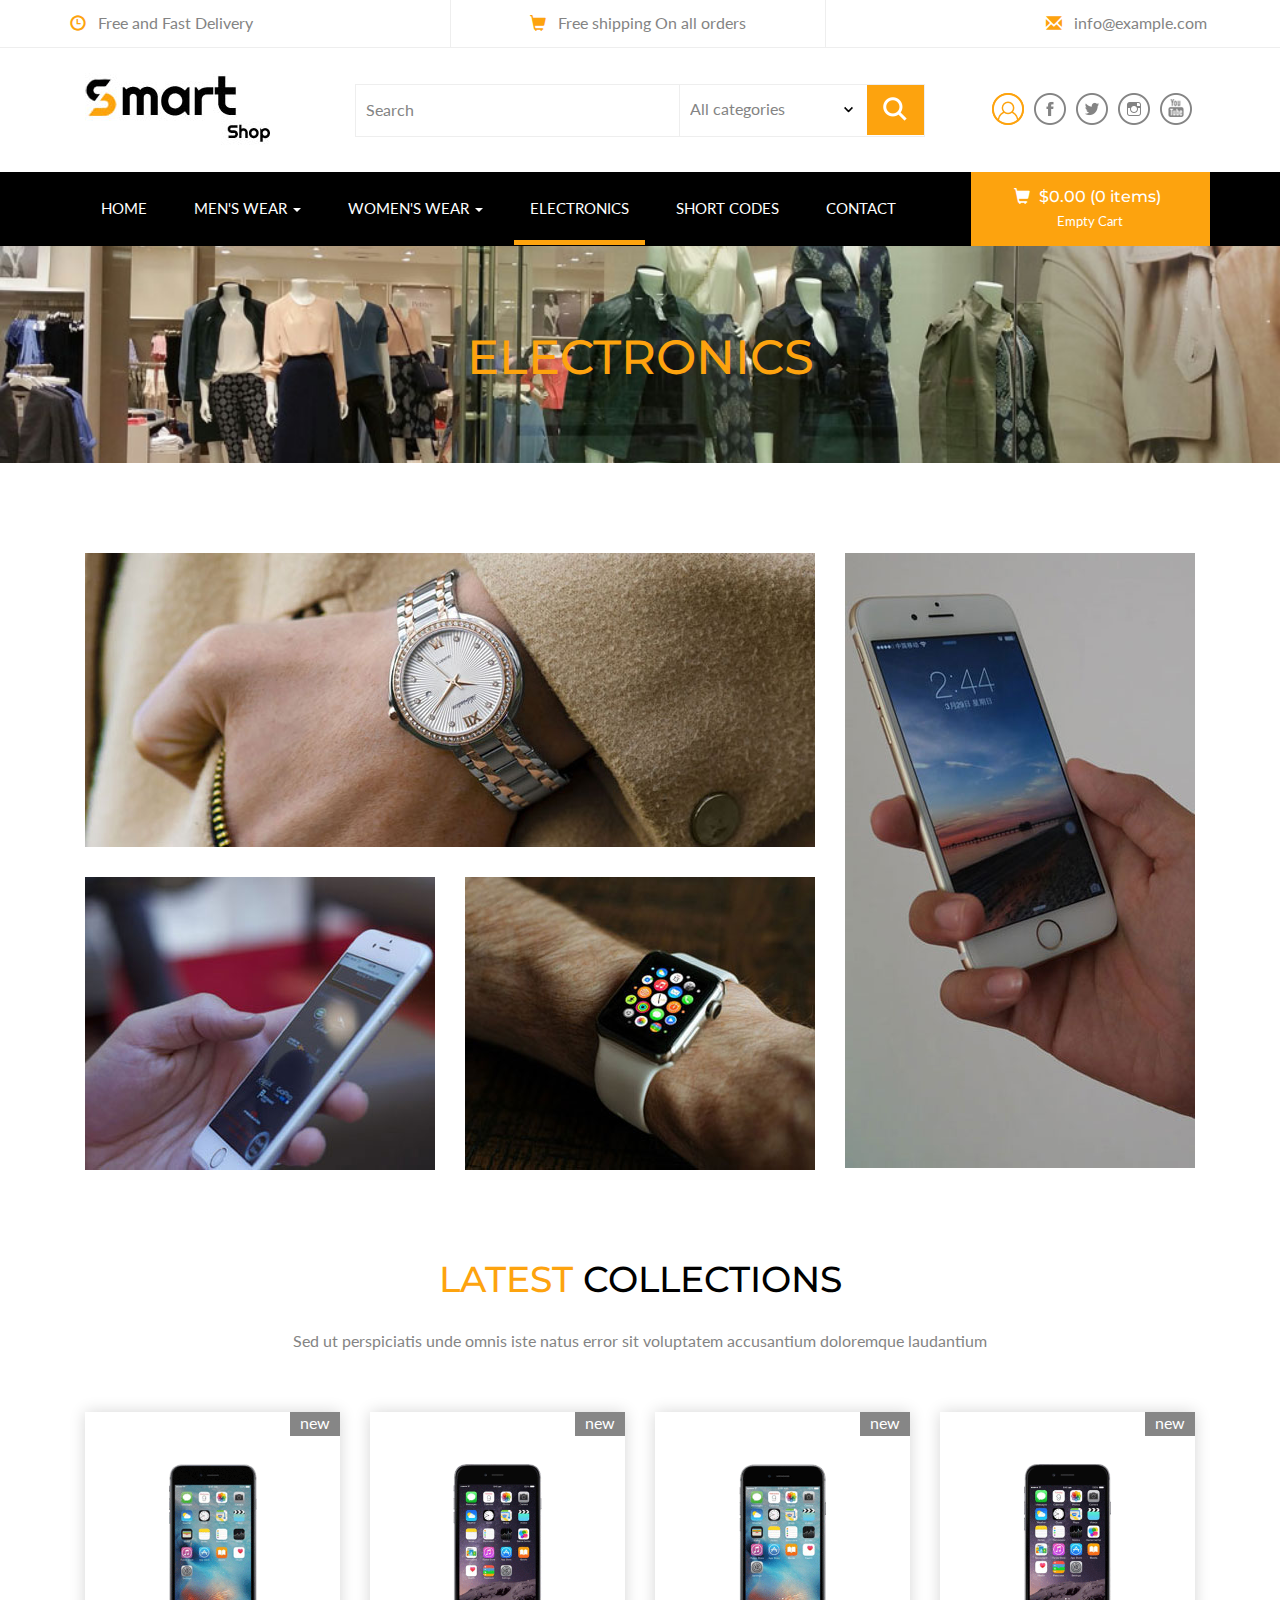
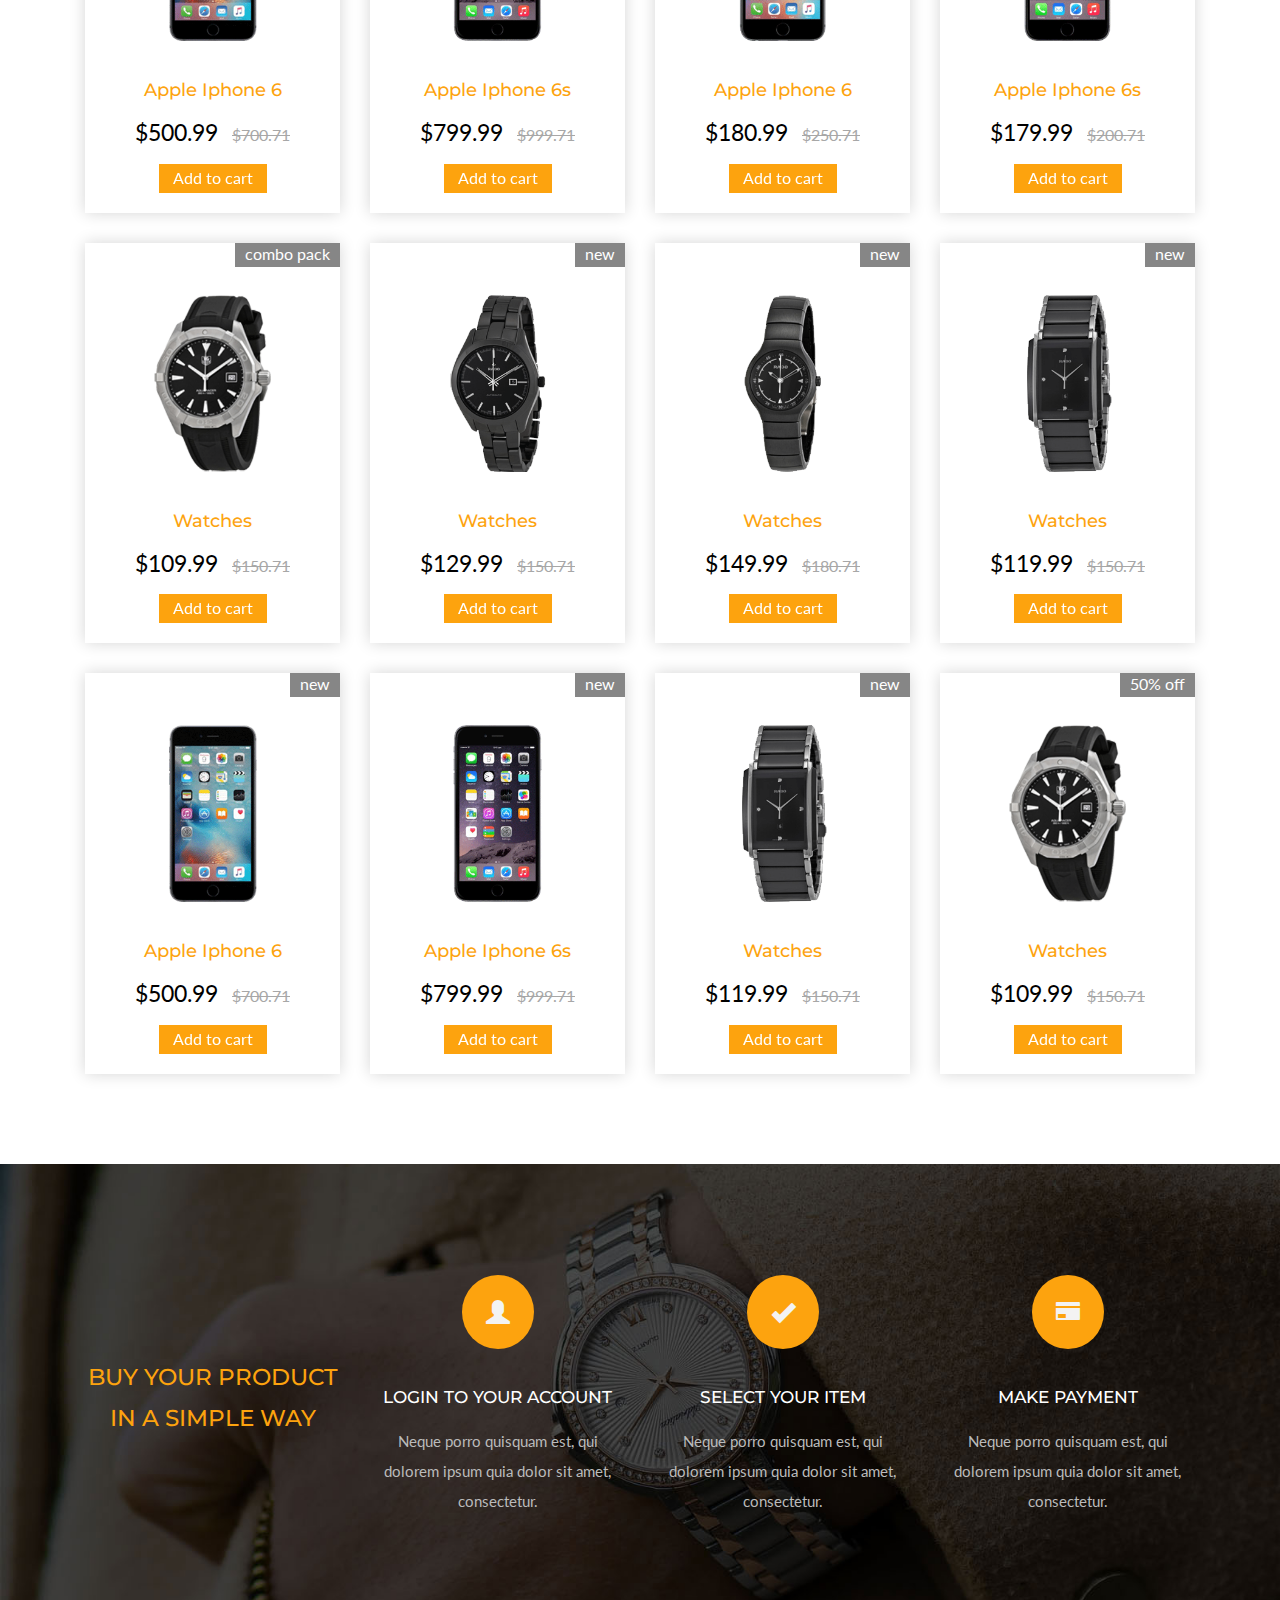
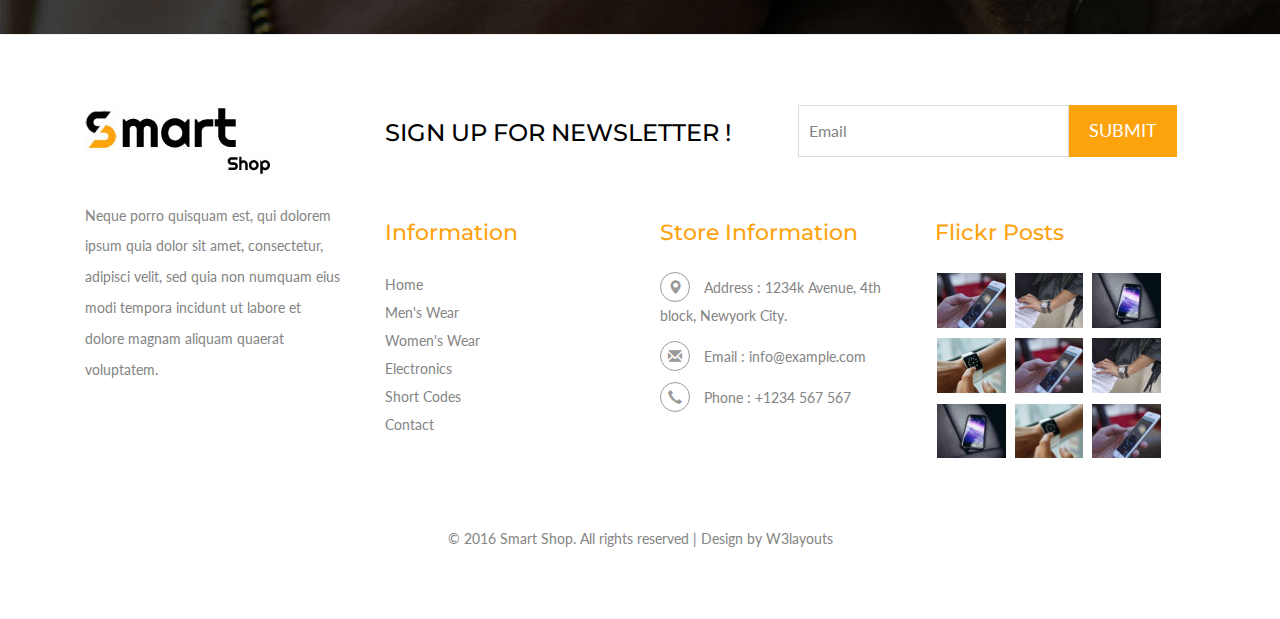
<file: web/electronics.html>
<!--
Author: W3layouts
Author URL: http://w3layouts.com
License: Creative Commons Attribution 3.0 Unported
License URL: http://creativecommons.org/licenses/by/3.0/
-->
<!DOCTYPE html>
<html>
<head>
<title>Smart Shop a Ecommerce Online Shopping Category Flat Bootstrap Responsive Website Template | Electronics :: w3layouts</title>
<!-- for-mobile-apps -->
<meta name="viewport" content="width=device-width, initial-scale=1">
<meta http-equiv="Content-Type" content="text/html; charset=utf-8" />
<meta name="keywords" content="Smart Shop Responsive web template, Bootstrap Web Templates, Flat Web Templates, Android Compatible web template, 
Smartphone Compatible web template, free webdesigns for Nokia, Samsung, LG, SonyEricsson, Motorola web design" />
<script type="application/x-javascript"> addEventListener("load", function() { setTimeout(hideURLbar, 0); }, false);
		function hideURLbar(){ window.scrollTo(0,1); } </script>
<!-- //for-mobile-apps -->
<link href="css/bootstrap.css" rel="stylesheet" type="text/css" media="all" />
<link href="css/style.css" rel="stylesheet" type="text/css" media="all" />
<!-- js -->
<script type="text/javascript" src="js/jquery-2.1.4.min.js"></script>
<!-- //js -->
<!-- cart -->
	<script src="js/simpleCart.min.js"></script>
<!-- cart -->
<!-- for bootstrap working -->
	<script type="text/javascript" src="js/bootstrap-3.1.1.min.js"></script>
<!-- //for bootstrap working -->
<link href='//fonts.googleapis.com/css?family=Montserrat:400,700' rel='stylesheet' type='text/css'>
<link href='//fonts.googleapis.com/css?family=Lato:400,100,100italic,300,300italic,400italic,700,900,900italic,700italic' rel='stylesheet' type='text/css'>
<script src="js/jquery.easing.min.js"></script>
</head>
<body>
<!-- header -->
<div class="header">
	<div class="container">
		<ul>
			<li><span class="glyphicon glyphicon-time" aria-hidden="true"></span>Free and Fast Delivery</li>
			<li><span class="glyphicon glyphicon-shopping-cart" aria-hidden="true"></span>Free shipping On all orders</li>
			<li><span class="glyphicon glyphicon-envelope" aria-hidden="true"></span><a href="mailto:info@example.com">info@example.com</a></li>
		</ul>
	</div>
</div>
<!-- //header -->
<!-- header-bot -->
<div class="header-bot">
	<div class="container">
		<div class="col-md-3 header-left">
			<h1><a href="index.html"><img src="images/logo3.jpg"></a></h1>
		</div>
		<div class="col-md-6 header-middle">
			<form>
				<div class="search">
					<input type="search" value="Search" onfocus="this.value = '';" onblur="if (this.value == '') {this.value = 'Search';}" required="">
				</div>
				<div class="section_room">
					<select id="country" onchange="change_country(this.value)" class="frm-field required">
						<option value="null">All categories</option>
						<option value="null">Electronics</option>     
						<option value="AX">kids Wear</option>
						<option value="AX">Men's Wear</option>
						<option value="AX">Women's Wear</option>
						<option value="AX">Watches</option>
					</select>
				</div>
				<div class="sear-sub">
					<input type="submit" value=" ">
				</div>
				<div class="clearfix"></div>
			</form>
		</div>
		<div class="col-md-3 header-right footer-bottom">
			<ul>
				<li><a href="#" class="use1" data-toggle="modal" data-target="#myModal4"><span>Login</span></a>
					
				</li>
				<li><a class="fb" href="#"></a></li>
				<li><a class="twi" href="#"></a></li>
				<li><a class="insta" href="#"></a></li>
				<li><a class="you" href="#"></a></li>
			</ul>
		</div>
		<div class="clearfix"></div>
	</div>
</div>
<!-- //header-bot -->
<!-- banner -->
<div class="ban-top">
	<div class="container">
		<div class="top_nav_left">
			<nav class="navbar navbar-default">
			  <div class="container-fluid">
				<!-- Brand and toggle get grouped for better mobile display -->
				<div class="navbar-header">
				  <button type="button" class="navbar-toggle collapsed" data-toggle="collapse" data-target="#bs-example-navbar-collapse-1" aria-expanded="false">
					<span class="sr-only">Toggle navigation</span>
					<span class="icon-bar"></span>
					<span class="icon-bar"></span>
					<span class="icon-bar"></span>
				  </button>
				</div>
				<!-- Collect the nav links, forms, and other content for toggling -->
				<div class="collapse navbar-collapse menu--shylock" id="bs-example-navbar-collapse-1">
				  <ul class="nav navbar-nav menu__list">
					<li class="active menu__item "><a class="menu__link" href="index.html">Home <span class="sr-only">(current)</span></a></li>
					<li class="dropdown menu__item">
						<a href="#" class="dropdown-toggle menu__link" data-toggle="dropdown" role="button" aria-haspopup="true" aria-expanded="false">men's wear <span class="caret"></span></a>
							<ul class="dropdown-menu multi-column columns-3">
								<div class="row">
									<div class="col-sm-6 multi-gd-img1 multi-gd-text ">
										<a href="mens.html"><img src="images/woo1.jpg" alt=" "/></a>
									</div>
									<div class="col-sm-3 multi-gd-img">
										<ul class="multi-column-dropdown">
											<li><a href="mens.html">Clothing</a></li>
											<li><a href="mens.html">Wallets</a></li>
											<li><a href="mens.html">Footwear</a></li>
											<li><a href="mens.html">Watches</a></li>
											<li><a href="mens.html">Accessories</a></li>
											<li><a href="mens.html">Bags</a></li>
											<li><a href="mens.html">Caps & Hats</a></li>
										</ul>
									</div>
									<div class="col-sm-3 multi-gd-img">
										<ul class="multi-column-dropdown">
											<li><a href="mens.html">Jewellery</a></li>
											<li><a href="mens.html">Sunglasses</a></li>
											<li><a href="mens.html">Perfumes</a></li>
											<li><a href="mens.html">Beauty</a></li>
											<li><a href="mens.html">Shirts</a></li>
											<li><a href="mens.html">Sunglasses</a></li>
											<li><a href="mens.html">Swimwear</a></li>
										</ul>
									</div>
									<div class="clearfix"></div>
								</div>
							</ul>
					</li>
					<li class="dropdown menu__item">
						<a href="#" class="dropdown-toggle menu__link" data-toggle="dropdown" role="button" aria-haspopup="true" aria-expanded="false">women's wear <span class="caret"></span></a>
							<ul class="dropdown-menu multi-column columns-3">
								<div class="row">
									<div class="col-sm-3 multi-gd-img">
										<ul class="multi-column-dropdown">
											<li><a href="womens.html">Clothing</a></li>
											<li><a href="womens.html">Wallets</a></li>
											<li><a href="womens.html">Footwear</a></li>
											<li><a href="womens.html">Watches</a></li>
											<li><a href="womens.html">Accessories</a></li>
											<li><a href="womens.html">Bags</a></li>
											<li><a href="womens.html">Caps & Hats</a></li>
										</ul>
									</div>
									<div class="col-sm-3 multi-gd-img">
										<ul class="multi-column-dropdown">
											<li><a href="womens.html">Jewellery</a></li>
											<li><a href="womens.html">Sunglasses</a></li>
											<li><a href="womens.html">Perfumes</a></li>
											<li><a href="womens.html">Beauty</a></li>
											<li><a href="womens.html">Shirts</a></li>
											<li><a href="womens.html">Sunglasses</a></li>
											<li><a href="womens.html">Swimwear</a></li>
										</ul>
									</div>
									<div class="col-sm-6 multi-gd-img multi-gd-text ">
										<a href="womens.html"><img src="images/woo.jpg" alt=" "/></a>
									</div>
									<div class="clearfix"></div>
								</div>
							</ul>
					</li>
					<li class=" menu__item menu__item--current"><a class="menu__link" href="electronics.html">Electronics</a></li>
					<li class=" menu__item"><a class="menu__link" href="codes.html">Short Codes</a></li>
					<li class=" menu__item"><a class="menu__link" href="contact.html">contact</a></li>
				  </ul>
				</div>
			  </div>
			</nav>	
		</div>
		<div class="top_nav_right">
			<div class="cart box_1">
						<a href="checkout.html">
							<h3> <div class="total">
								<i class="glyphicon glyphicon-shopping-cart" aria-hidden="true"></i>
								<span class="simpleCart_total"></span> (<span id="simpleCart_quantity" class="simpleCart_quantity"></span> items)</div>
								
							</h3>
						</a>
						<p><a href="javascript:;" class="simpleCart_empty">Empty Cart</a></p>
						
			</div>	
		</div>
		<div class="clearfix"></div>
	</div>
</div>
<!-- //banner-top -->
<!-- banner -->
<div class="page-head">
	<div class="container">
		<h3>Electronics</h3>
	</div>
</div>
<!-- //banner -->
<!-- Electronics -->
<div class="electronics">
	<div class="container">
		<div class="col-md-8 electro-left text-center">
			<div class="electro-img-left mask">
				<div class="content-grid-effect slow-zoom vertical">
					<div class="img-box"><img src="images/watch.jpg" alt="image" class="img-responsive zoom-img"></div>
						<div class="info-box">
							<div class="info-content electro-text simpleCart_shelfItem">
								<h4>Branded Watches</h4>
								<span class="separator"></span>
								<p><span class="item_price">$500</span></p>
								<span class="separator"></span>
								<a class="item_add hvr-outline-out button2" href="#">add to cart </a>
							</div>
						</div>
				</div>
			</div>
			<div class="electro-img-btm-left mask">
				<div class="content-grid-effect slow-zoom vertical">
					<div class="img-box"><img src="images/e1.jpg" alt="image" class="img-responsive zoom-img"></div>
						<div class="info-box">
							<div class="info-content electro-text simpleCart_shelfItem">
								<h4>Mobiles</h4>
								<span class="separator"></span>
								<p><span class="item_price">$500</span></p>
								<span class="separator"></span>
								<a class="item_add hvr-outline-out button2" href="#">add to cart </a>
							</div>
						</div>
				</div>
			</div>
			<div class="electro-img-btm-right mask">
				<div class="content-grid-effect slow-zoom vertical">
					<div class="img-box"><img src="images/e2.jpg" alt="image" class="img-responsive zoom-img"></div>
						<div class="info-box">
							<div class="info-content electro-text simpleCart_shelfItem">
								<h4>Branded Watches</h4>
								<span class="separator"></span>
								<p><span class="item_price">$500</span></p>
								<span class="separator"></span>
								<a class="item_add hvr-outline-out button2" href="#">add to cart </a>
							</div>
						</div>
				</div>
			</div>
			<div class="clearfix"></div>
		</div>
		<div class="col-md-4 electro-right text-center">
			<div class="electro-img-rt mask">
				<div class="content-grid-effect slow-zoom vertical">
					<div class="img-box"><img src="images/e4.jpg" alt="image" class="img-responsive zoom-img"></div>
						<div class="info-box">
							<div class="info-content electro-text simpleCart_shelfItem">
								<h4>Mobiles</h4>
								<span class="separator"></span>
								<p><span class="item_price">$500</span></p>
								<span class="separator"></span>
								<a class="item_add hvr-outline-out button2" href="#">add to cart </a>
							</div>
						</div>
				</div>
			</div>
		</div>
		<div class="clearfix"></div>
			<div class="ele-bottom-grid">
				<h3><span>Latest </span>Collections</h3>
				<p>Sed ut perspiciatis unde omnis iste natus error sit voluptatem accusantium doloremque laudantium</p>
					<div class="col-md-3 product-men">
							<div class="men-pro-item simpleCart_shelfItem">
								<div class="men-thumb-item">
									<img src="images/ph1.png" alt="" class="pro-image-front">
									<img src="images/ph1.png" alt="" class="pro-image-back">
										<div class="men-cart-pro">
											<div class="inner-men-cart-pro">
												<a href="single.html" class="link-product-add-cart">Quick View</a>
											</div>
										</div>
										<span class="product-new-top">New</span>
										
								</div>
								<div class="item-info-product ">
									<h4><a href="single.html">Apple Iphone 6</a></h4>
									<div class="info-product-price">
										<span class="item_price">$500.99</span>
										<del>$700.71</del>
									</div>
									<a href="#" class="item_add single-item hvr-outline-out button2">Add to cart</a>									
								</div>
							</div>
						</div>
						<div class="col-md-3 product-men">
							<div class="men-pro-item simpleCart_shelfItem">
								<div class="men-thumb-item">
									<img src="images/ph3.png" alt="" class="pro-image-front">
									<img src="images/ph3.png" alt="" class="pro-image-back">
										<div class="men-cart-pro">
											<div class="inner-men-cart-pro">
												<a href="single.html" class="link-product-add-cart">Quick View</a>
											</div>
										</div>
										<span class="product-new-top">New</span>
										
								</div>
								<div class="item-info-product ">
									<h4><a href="single.html">Apple Iphone 6s</a></h4>
									<div class="info-product-price">
										<span class="item_price">$799.99</span>
										<del>$999.71</del>
									</div>
									<a href="#" class="item_add single-item hvr-outline-out button2">Add to cart</a>									
								</div>
							</div>
						</div>
						<div class="col-md-3 product-men">
							<div class="men-pro-item simpleCart_shelfItem">
								<div class="men-thumb-item">
									<img src="images/ph2.png" alt="" class="pro-image-front">
									<img src="images/ph2.png" alt="" class="pro-image-back">
										<div class="men-cart-pro">
											<div class="inner-men-cart-pro">
												<a href="single.html" class="link-product-add-cart">Quick View</a>
											</div>
										</div>
										<span class="product-new-top">New</span>
										
								</div>
								<div class="item-info-product ">
									<h4><a href="single.html">Apple Iphone 6</a></h4>
									<div class="info-product-price">
										<span class="item_price">$180.99</span>
										<del>$250.71</del>
									</div>
									<a href="#" class="item_add single-item hvr-outline-out button2">Add to cart</a>									
								</div>
							</div>
						</div>
						<div class="col-md-3 product-men">
							<div class="men-pro-item simpleCart_shelfItem">
								<div class="men-thumb-item">
									<img src="images/ph4.png" alt="" class="pro-image-front">
									<img src="images/ph4.png" alt="" class="pro-image-back">
										<div class="men-cart-pro">
											<div class="inner-men-cart-pro">
												<a href="single.html" class="link-product-add-cart">Quick View</a>
											</div>
										</div>
										<span class="product-new-top">New</span>
										
								</div>
								<div class="item-info-product ">
									<h4><a href="single.html">Apple Iphone 6s</a></h4>
									<div class="info-product-price">
										<span class="item_price">$179.99</span>
										<del>$200.71</del>
									</div>
									<a href="#" class="item_add single-item hvr-outline-out button2">Add to cart</a>									
								</div>
							</div>
						</div>
						<div class="col-md-3 product-men yes-marg">
							<div class="men-pro-item simpleCart_shelfItem">
								<div class="men-thumb-item">
									<img src="images/ep1.png" alt="" class="pro-image-front">
									<img src="images/ep1.png" alt="" class="pro-image-back">
										<div class="men-cart-pro">
											<div class="inner-men-cart-pro">
												<a href="single.html" class="link-product-add-cart">Quick View</a>
											</div>
										</div>
										<span class="product-new-top">Combo Pack</span>
										
								</div>
								<div class="item-info-product ">
									<h4><a href="single.html">Watches</a></h4>
									<div class="info-product-price">
										<span class="item_price">$109.99</span>
										<del>$150.71</del>
									</div>
									<a href="#" class="item_add single-item hvr-outline-out button2">Add to cart</a>									
								</div>
							</div>
						</div>
						<div class="col-md-3 product-men yes-marg">
							<div class="men-pro-item simpleCart_shelfItem">
								<div class="men-thumb-item">
									<img src="images/ep2.png" alt="" class="pro-image-front">
									<img src="images/ep2.png" alt="" class="pro-image-back">
										<div class="men-cart-pro">
											<div class="inner-men-cart-pro">
												<a href="single.html" class="link-product-add-cart">Quick View</a>
											</div>
										</div>
										<span class="product-new-top">New</span>
										
								</div>
								<div class="item-info-product ">
									<h4><a href="single.html">Watches</a></h4>
									<div class="info-product-price">
										<span class="item_price">$129.99</span>
										<del>$150.71</del>
									</div>
									<a href="#" class="item_add single-item hvr-outline-out button2">Add to cart</a>									
								</div>
							</div>
						</div>
						<div class="col-md-3 product-men yes-marg">
							<div class="men-pro-item simpleCart_shelfItem">
								<div class="men-thumb-item">
									<img src="images/ep3.png" alt="" class="pro-image-front">
									<img src="images/ep3.png" alt="" class="pro-image-back">
										<div class="men-cart-pro">
											<div class="inner-men-cart-pro">
												<a href="single.html" class="link-product-add-cart">Quick View</a>
											</div>
										</div>
										<span class="product-new-top">New</span>
										
								</div>
								<div class="item-info-product ">
									<h4><a href="single.html">Watches</a></h4>
									<div class="info-product-price">
										<span class="item_price">$149.99</span>
										<del>$180.71</del>
									</div>
									<a href="#" class="item_add single-item hvr-outline-out button2">Add to cart</a>									
								</div>
							</div>
						</div>
						<div class="col-md-3 product-men yes-marg">
							<div class="men-pro-item simpleCart_shelfItem">
								<div class="men-thumb-item">
									<img src="images/ep4.png" alt="" class="pro-image-front">
									<img src="images/ep4.png" alt="" class="pro-image-back">
										<div class="men-cart-pro">
											<div class="inner-men-cart-pro">
												<a href="single.html" class="link-product-add-cart">Quick View</a>
											</div>
										</div>
										<span class="product-new-top">New</span>
										
								</div>
								<div class="item-info-product ">
									<h4><a href="single.html">Watches</a></h4>
									<div class="info-product-price">
										<span class="item_price">$119.99</span>
										<del>$150.71</del>
									</div>
									<a href="#" class="item_add single-item hvr-outline-out button2">Add to cart</a>									
								</div>
							</div>
						</div>	
						<div class="col-md-3 product-men yes-marg">
							<div class="men-pro-item simpleCart_shelfItem">
								<div class="men-thumb-item">
									<img src="images/ph1.png" alt="" class="pro-image-front">
									<img src="images/ph1.png" alt="" class="pro-image-back">
										<div class="men-cart-pro">
											<div class="inner-men-cart-pro">
												<a href="single.html" class="link-product-add-cart">Quick View</a>
											</div>
										</div>
										<span class="product-new-top">New</span>
										
								</div>
								<div class="item-info-product ">
									<h4><a href="single.html">Apple Iphone 6</a></h4>
									<div class="info-product-price">
										<span class="item_price">$500.99</span>
										<del>$700.71</del>
									</div>
									<a href="#" class="item_add single-item hvr-outline-out button2">Add to cart</a>									
								</div>
							</div>
						</div>
						<div class="col-md-3 product-men yes-marg">
							<div class="men-pro-item simpleCart_shelfItem">
								<div class="men-thumb-item">
									<img src="images/ph3.png" alt="" class="pro-image-front">
									<img src="images/ph3.png" alt="" class="pro-image-back">
										<div class="men-cart-pro">
											<div class="inner-men-cart-pro">
												<a href="single.html" class="link-product-add-cart">Quick View</a>
											</div>
										</div>
										<span class="product-new-top">New</span>
										
								</div>
								<div class="item-info-product ">
									<h4><a href="single.html">Apple Iphone 6s</a></h4>
									<div class="info-product-price">
										<span class="item_price">$799.99</span>
										<del>$999.71</del>
									</div>
									<a href="#" class="item_add single-item hvr-outline-out button2">Add to cart</a>									
								</div>
							</div>
						</div>
						<div class="col-md-3 product-men yes-marg">
							<div class="men-pro-item simpleCart_shelfItem">
								<div class="men-thumb-item">
									<img src="images/ep4.png" alt="" class="pro-image-front">
									<img src="images/ep4.png" alt="" class="pro-image-back">
										<div class="men-cart-pro">
											<div class="inner-men-cart-pro">
												<a href="single.html" class="link-product-add-cart">Quick View</a>
											</div>
										</div>
										<span class="product-new-top">New</span>
										
								</div>
								<div class="item-info-product ">
									<h4><a href="single.html">Watches</a></h4>
									<div class="info-product-price">
										<span class="item_price">$119.99</span>
										<del>$150.71</del>
									</div>
									<a href="#" class="item_add single-item hvr-outline-out button2">Add to cart</a>									
								</div>
							</div>
						</div>
						<div class="col-md-3 product-men yes-marg">
							<div class="men-pro-item simpleCart_shelfItem">
								<div class="men-thumb-item">
									<img src="images/ep1.png" alt="" class="pro-image-front">
									<img src="images/ep1.png" alt="" class="pro-image-back">
										<div class="men-cart-pro">
											<div class="inner-men-cart-pro">
												<a href="single.html" class="link-product-add-cart">Quick View</a>
											</div>
										</div>
										<span class="product-new-top">50% Off</span>
										
								</div>
								<div class="item-info-product ">
									<h4><a href="single.html">Watches</a></h4>
									<div class="info-product-price">
										<span class="item_price">$109.99</span>
										<del>$150.71</del>
									</div>
									<a href="#" class="item_add single-item hvr-outline-out button2">Add to cart</a>									
								</div>
							</div>
						</div>
						<div class="clearfix"></div>
			</div>
	</div>
</div>
<!-- //Electronics -->
<!-- //product-nav -->
<div class="coupons">
	<div class="container">
		<div class="coupons-grids text-center">
			<div class="col-md-3 coupons-gd">
				<h3>Buy your product in a simple way</h3>
			</div>
			<div class="col-md-3 coupons-gd">
				<span class="glyphicon glyphicon-user" aria-hidden="true"></span>
				<h4>LOGIN TO YOUR ACCOUNT</h4>
				<p>Neque porro quisquam est, qui dolorem ipsum quia dolor
			sit amet, consectetur.</p>
			</div>
			<div class="col-md-3 coupons-gd">
				<span class="glyphicon glyphicon-ok" aria-hidden="true"></span>
				<h4>SELECT YOUR ITEM</h4>
				<p>Neque porro quisquam est, qui dolorem ipsum quia dolor
			sit amet, consectetur.</p>
			</div>
			<div class="col-md-3 coupons-gd">
				<span class="glyphicon glyphicon-credit-card" aria-hidden="true"></span>
				<h4>MAKE PAYMENT</h4>
				<p>Neque porro quisquam est, qui dolorem ipsum quia dolor
			sit amet, consectetur.</p>
			</div>
			<div class="clearfix"> </div>
		</div>
	</div>
</div>
<!-- footer -->
<div class="footer">
	<div class="container">
		<div class="col-md-3 footer-left">
			<h2><a href="index.html"><img src="images/logo3.jpg" alt=" " /></a></h2>
			<p>Neque porro quisquam est, qui dolorem ipsum quia dolor
			sit amet, consectetur, adipisci velit, sed quia non 
			numquam eius modi tempora incidunt ut labore 
			et dolore magnam aliquam quaerat voluptatem.</p>
		</div>
		<div class="col-md-9 footer-right">
			<div class="col-sm-6 newsleft">
				<h3>SIGN UP FOR NEWSLETTER !</h3>
			</div>
			<div class="col-sm-6 newsright">
				<form>
					<input type="text" value="Email" onfocus="this.value = '';" onblur="if (this.value == '') {this.value = 'Email';}" required="">
					<input type="submit" value="Submit">
				</form>
			</div>
			<div class="clearfix"></div>
			<div class="sign-grds">
				<div class="col-md-4 sign-gd">
					<h4>Information</h4>
					<ul>
						<li><a href="index.html">Home</a></li>
						<li><a href="mens.html">Men's Wear</a></li>
						<li><a href="womens.html">Women's Wear</a></li>
						<li><a href="electronics.html">Electronics</a></li>
						<li><a href="codes.html">Short Codes</a></li>
						<li><a href="contact.html">Contact</a></li>
					</ul>
				</div>
				
				<div class="col-md-4 sign-gd-two">
					<h4>Store Information</h4>
					<ul>
						<li><i class="glyphicon glyphicon-map-marker" aria-hidden="true"></i>Address : 1234k Avenue, 4th block, <span>Newyork City.</span></li>
						<li><i class="glyphicon glyphicon-envelope" aria-hidden="true"></i>Email : <a href="mailto:info@example.com">info@example.com</a></li>
						<li><i class="glyphicon glyphicon-earphone" aria-hidden="true"></i>Phone : +1234 567 567</li>
					</ul>
				</div>
				<div class="col-md-4 sign-gd flickr-post">
					<h4>Flickr Posts</h4>
					<ul>
						<li><a href="single.html"><img src="images/b15.jpg" alt=" " class="img-responsive" /></a></li>
						<li><a href="single.html"><img src="images/b16.jpg" alt=" " class="img-responsive" /></a></li>
						<li><a href="single.html"><img src="images/b17.jpg" alt=" " class="img-responsive" /></a></li>
						<li><a href="single.html"><img src="images/b18.jpg" alt=" " class="img-responsive" /></a></li>
						<li><a href="single.html"><img src="images/b15.jpg" alt=" " class="img-responsive" /></a></li>
						<li><a href="single.html"><img src="images/b16.jpg" alt=" " class="img-responsive" /></a></li>
						<li><a href="single.html"><img src="images/b17.jpg" alt=" " class="img-responsive" /></a></li>
						<li><a href="single.html"><img src="images/b18.jpg" alt=" " class="img-responsive" /></a></li>
						<li><a href="single.html"><img src="images/b15.jpg" alt=" " class="img-responsive" /></a></li>
					</ul>
				</div>
				<div class="clearfix"></div>
			</div>
		</div>
		<div class="clearfix"></div>
		<p class="copy-right">&copy 2016 Smart Shop. All rights reserved | Design by <a href="http://w3layouts.com/">W3layouts</a></p>
	</div>
</div>
<!-- //footer -->
<!-- login -->
			<div class="modal fade" id="myModal4" tabindex="-1" role="dialog" aria-labelledby="myModalLabel">
				<div class="modal-dialog" role="document">
					<div class="modal-content modal-info">
						<div class="modal-header">
							<button type="button" class="close" data-dismiss="modal" aria-label="Close"><span aria-hidden="true">&times;</span></button>						
						</div>
						<div class="modal-body modal-spa">
							<div class="login-grids">
								<div class="login">
									<div class="login-bottom">
										<h3>Sign up for free</h3>
										<form>
											<div class="sign-up">
												<h4>Email :</h4>
												<input type="text" value="Type here" onfocus="this.value = '';" onblur="if (this.value == '') {this.value = 'Type here';}" required="">	
											</div>
											<div class="sign-up">
												<h4>Password :</h4>
												<input type="password" value="Password" onfocus="this.value = '';" onblur="if (this.value == '') {this.value = 'Password';}" required="">
												
											</div>
											<div class="sign-up">
												<h4>Re-type Password :</h4>
												<input type="password" value="Password" onfocus="this.value = '';" onblur="if (this.value == '') {this.value = 'Password';}" required="">
												
											</div>
											<div class="sign-up">
												<input type="submit" value="REGISTER NOW" >
											</div>
											
										</form>
									</div>
									<div class="login-right">
										<h3>Sign in with your account</h3>
										<form>
											<div class="sign-in">
												<h4>Email :</h4>
												<input type="text" value="Type here" onfocus="this.value = '';" onblur="if (this.value == '') {this.value = 'Type here';}" required="">	
											</div>
											<div class="sign-in">
												<h4>Password :</h4>
												<input type="password" value="Password" onfocus="this.value = '';" onblur="if (this.value == '') {this.value = 'Password';}" required="">
												<a href="#">Forgot password?</a>
											</div>
											<div class="single-bottom">
												<input type="checkbox"  id="brand" value="">
												<label for="brand"><span></span>Remember Me.</label>
											</div>
											<div class="sign-in">
												<input type="submit" value="SIGNIN" >
											</div>
										</form>
									</div>
									<div class="clearfix"></div>
								</div>
								<p>By logging in you agree to our <a href="#">Terms and Conditions</a> and <a href="#">Privacy Policy</a></p>
							</div>
						</div>
					</div>
				</div>
			</div>
<!-- //login -->
</body>
</html>
</file>
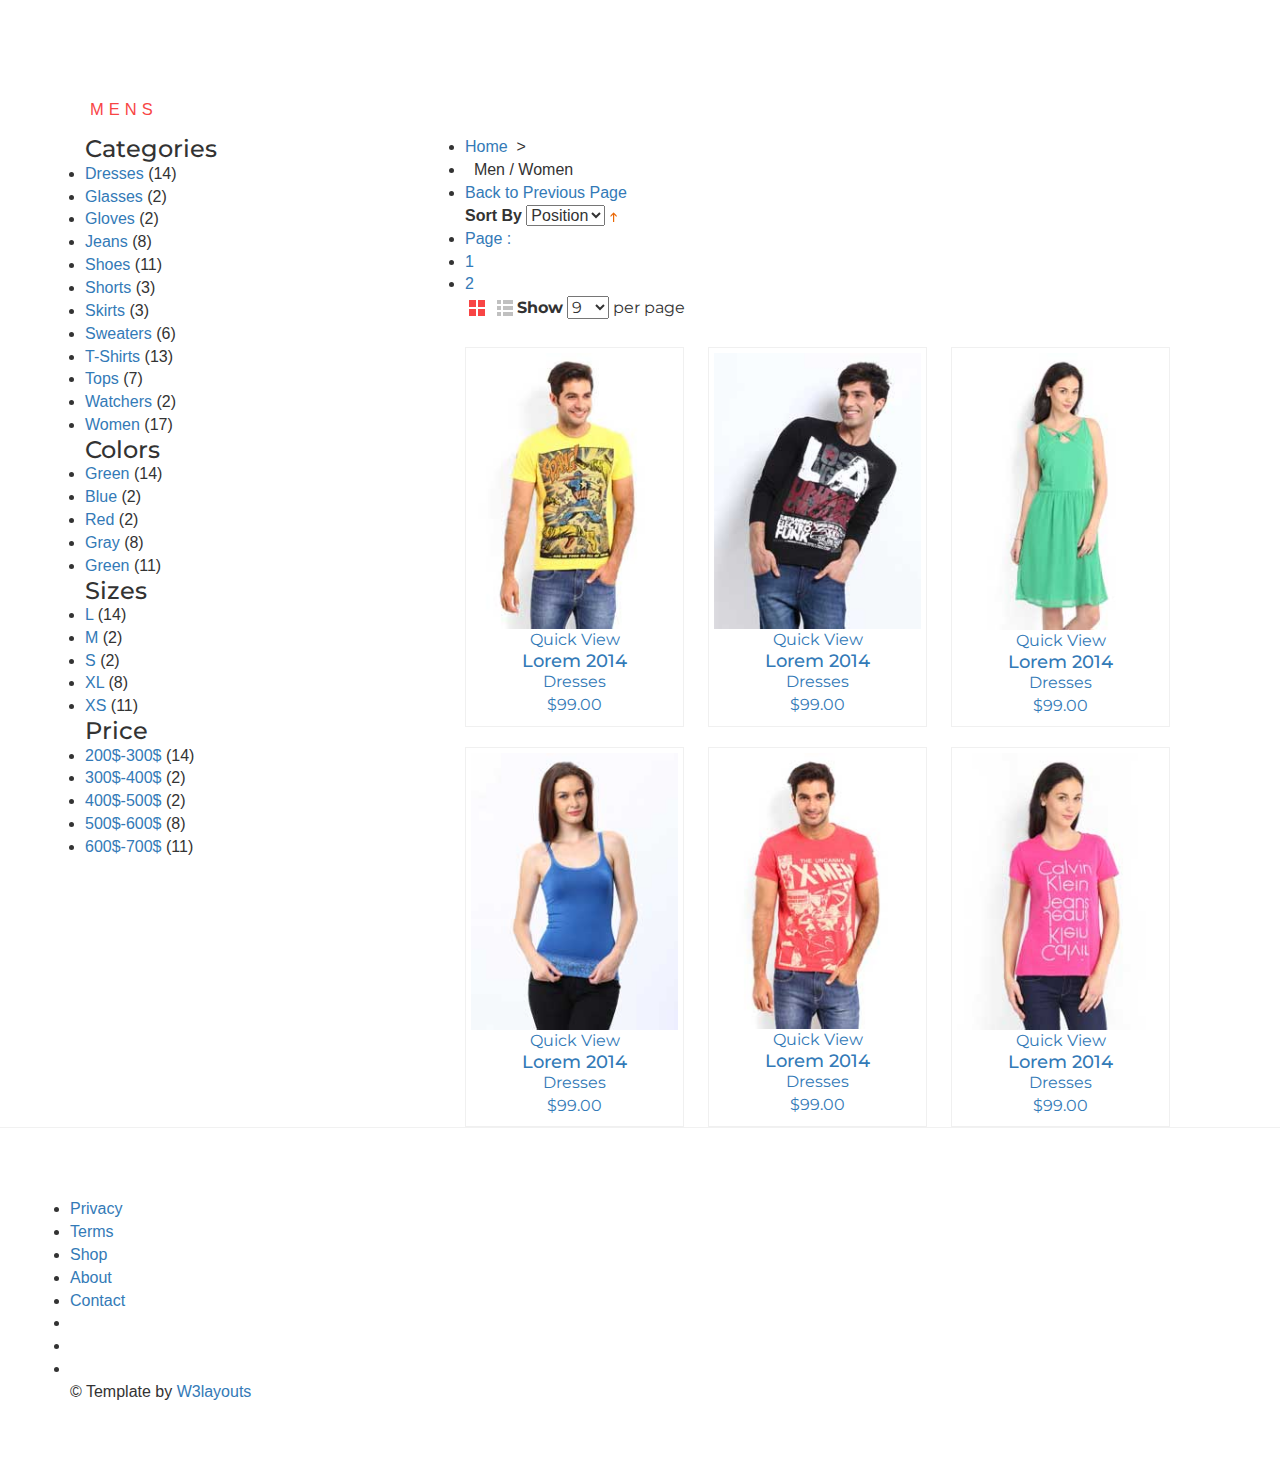
<file: web/men.html>
<!--A Design by W3layouts
Author: W3layout
Author URL: http://w3layouts.com
License: Creative Commons Attribution 3.0 Unported
License URL: http://creativecommons.org/licenses/by/3.0/
-->
<!DOCTYPE HTML>
<html>
<head>
<title>Icndy Bootstarp Website Template | Men :: w3layouts</title>
<link href="css/bootstrap.css" rel='stylesheet' type='text/css' />
<!-- jQuery (necessary for Bootstrap's JavaScript plugins) -->
<!-- Custom Theme files -->
<link href="css/style.css" rel='stylesheet' type='text/css' />
<link href="css/component.css" rel='stylesheet' type='text/css' />
<!-- Custom Theme files -->
<meta name="viewport" content="width=device-width, initial-scale=1">
<script type="application/x-javascript"> addEventListener("load", function() { setTimeout(hideURLbar, 0); }, false); function hideURLbar(){ window.scrollTo(0,1); } </script>
<!--webfont-->
<link href='http://fonts.googleapis.com/css?family=Montserrat:400,700' rel='stylesheet' type='text/css'>
<script type="text/javascript" src="js/jquery-1.11.1.min.js"></script>
<!-- start menu -->
<link href="css/megamenu.css" rel="stylesheet" type="text/css" media="all" />
<script type="text/javascript" src="js/megamenu.js"></script>
<script>$(document).ready(function(){$(".megamenu").megamenu();});</script>
</head>
<body>
	<div class="men_banner">
   	  <div class="container">
   		<div class="logo">
			<a href="index.html"><img src="images/logo.png" alt=""/></a>
		</div>
	   <div class="menu">
	     <ul class="megamenu skyblue">
			<li class="active grid"><a class="color2" href="#">Mens</a>
				<div class="megapanel">
					<div class="row">
						<div class="col1">
							<div class="h_nav">
								<h4>Men</h4>
								<ul>
									<li><a href="men.html">Jackets</a></li>
									<li><a href="men.html">Blazers</a></li>
									<li><a href="men.html">Suits</a></li>
									<li><a href="men.html">Trousers</a></li>
									<li><a href="men.html">Jeans</a></li>
									<li><a href="men.html">Shirts</a></li>
									<li><a href="men.html">Sweatshirts & Hoodies</a></li>
									<li><a href="men.html">Swem Wear</a></li>
									<li><a href="men.html">Accessories</a></li>
								</ul>	
							</div>							
						</div>
						<div class="col1">
							<div class="h_nav">
								<h4>Women</h4>
								<ul>
									<li><a href="men.html">Outerwear</a></li>
									<li><a href="men.html">Dresses</a></li>
									<li><a href="men.html">Handbags</a></li>
									<li><a href="men.html">Trousers</a></li>
									<li><a href="men.html">Jeans</a></li>
									<li><a href="men.html">T-Shirts</a></li>
									<li><a href="men.html">Shoes</a></li>
									<li><a href="men.html">Coats</a></li>
									<li><a href="men.html">Accessories</a></li>
								</ul>	
							</div>							
						</div>
						<div class="col2">
							<div class="h_nav">
								<h4>Trends</h4>
								<ul>
									<li class>
										<div class="p_left">
										  <img src="images/p1.jpg" class="img-responsive" alt=""/>
										</div>
										<div class="p_right">
											<h4><a href="#">Denim shirt</a></h4>
											<span class="item-cat"><small><a href="#">Jackets</a></small></span>
											<span class="price">29.99 $</span>
										</div>
										<div class="clearfix"> </div>
									</li>
									<li>
										<div class="p_left">
										  <img src="images/p2.jpg" class="img-responsive" alt=""/>
										</div>
										<div class="p_right">
											<h4><a href="#">Denim shirt</a></h4>
											<span class="item-cat"><small><a href="#">Jackets</a></small></span>
											<span class="price">29.99 $</span>
										</div>
										<div class="clearfix"> </div>
									</li>
									<li>
										<div class="p_left">
										  <img src="images/p3.jpg" class="img-responsive" alt=""/>
										</div>
										<div class="p_right">
											<h4><a href="#">Denim shirt</a></h4>
											<span class="item-cat"><small><a href="#">Jackets</a></small></span>
											<span class="price">29.99 $</span>
										</div>
										<div class="clearfix"> </div>
									</li>
								</ul>	
							</div>												
						</div>
					  </div>
					</div>
			</li>
			<li><a class="color4" href="#">womens</a>
				<div class="megapanel">
					<div class="row">
						<div class="col1">
							<div class="h_nav">
								<h4>Men</h4>
								<ul>
									<li><a href="men.html">Jackets</a></li>
									<li><a href="men.html">Blazers</a></li>
									<li><a href="men.html">Suits</a></li>
									<li><a href="men.html">Trousers</a></li>
									<li><a href="men.html">Jeans</a></li>
									<li><a href="men.html">Shirts</a></li>
									<li><a href="men.html">Sweatshirts & Hoodies</a></li>
									<li><a href="men.html">Swem Wear</a></li>
									<li><a href="men.html">Accessories</a></li>
								</ul>	
							</div>							
						</div>
						<div class="col1">
							<div class="h_nav">
								<h4>Women</h4>
								<ul>
									<li><a href="men.html">Outerwear</a></li>
									<li><a href="men.html">Dresses</a></li>
									<li><a href="men.html">Handbags</a></li>
									<li><a href="men.html">Trousers</a></li>
									<li><a href="men.html">Jeans</a></li>
									<li><a href="men.html">T-Shirts</a></li>
									<li><a href="men.html">Shoes</a></li>
									<li><a href="men.html">Coats</a></li>
									<li><a href="men.html">Accessories</a></li>
								</ul>	
							</div>							
						</div>
						<div class="col2">
							<div class="h_nav">
								<h4>Trends</h4>
								<ul>
									<li class>
										<div class="p_left">
										  <img src="images/p1.jpg" class="img-responsive" alt=""/>
										</div>
										<div class="p_right">
											<h4><a href="#">Denim shirt</a></h4>
											<span class="item-cat"><small><a href="#">Jackets</a></small></span>
											<span class="price">29.99 $</span>
										</div>
										<div class="clearfix"> </div>
									</li>
									<li>
										<div class="p_left">
										  <img src="images/p2.jpg" class="img-responsive" alt=""/>
										</div>
										<div class="p_right">
											<h4><a href="#">Denim shirt</a></h4>
											<span class="item-cat"><small><a href="#">Jackets</a></small></span>
											<span class="price">29.99 $</span>
										</div>
										<div class="clearfix"> </div>
									</li>
									<li>
										<div class="p_left">
										  <img src="images/p3.jpg" class="img-responsive" alt=""/>
										</div>
										<div class="p_right">
											<h4><a href="#">Denim shirt</a></h4>
											<span class="item-cat"><small><a href="#">Jackets</a></small></span>
											<span class="price">29.99 $</span>
										</div>
										<div class="clearfix"> </div>
									</li>
								</ul>	
							</div>												
						</div>
					  </div>
					</div>
				</li>				
				<li><a class="color10" href="brands.html">Brands</a></li>
				<li><a class="color3" href="index.html">Sale</a></li>
				<li><a class="color7" href="404.html">News</a></li>
				<div class="clearfix"> </div>
			</ul>
			</div>
	        <div class="clearfix"> </div>
	    </div>
   </div>
   <div class="men">
    <div class="container">
    	<div class="col-md-4 sidebar_men">
    	  <h3>Categories</h3>
    	  <ul class="product-categories color"><li class="cat-item cat-item-42"><a href="#">Dresses</a> <span class="count">(14)</span></li>
			<li class="cat-item cat-item-60"><a href="#">Glasses</a> <span class="count">(2)</span></li>
			<li class="cat-item cat-item-63"><a href="#">Gloves</a> <span class="count">(2)</span></li>
			<li class="cat-item cat-item-54"><a href="#">Jeans</a> <span class="count">(8)</span></li>
			<li class="cat-item cat-item-55"><a href="#">Shoes</a> <span class="count">(11)</span></li>
			<li class="cat-item cat-item-64"><a href="#">Shorts</a> <span class="count">(3)</span></li>
			<li class="cat-item cat-item-61"><a href="#">Skirts</a> <span class="count">(3)</span></li>
			<li class="cat-item cat-item-56"><a href="#">Sweaters</a> <span class="count">(6)</span></li>
			<li class="cat-item cat-item-57"><a href="#">T-Shirts</a> <span class="count">(13)</span></li>
			<li class="cat-item cat-item-58"><a href="#">Tops</a> <span class="count">(7)</span></li>
			<li class="cat-item cat-item-62"><a href="#">Watchers</a> <span class="count">(2)</span></li>
			<li class="cat-item cat-item-41"><a href="#">Women</a> <span class="count">(17)</span></li>
		 </ul>
		  <h3>Colors</h3>
    	  <ul class="product-categories color"><li class="cat-item cat-item-42"><a href="#">Green</a> <span class="count">(14)</span></li>
			<li class="cat-item cat-item-60"><a href="#">Blue</a> <span class="count">(2)</span></li>
			<li class="cat-item cat-item-63"><a href="#">Red</a> <span class="count">(2)</span></li>
			<li class="cat-item cat-item-54"><a href="#">Gray</a> <span class="count">(8)</span></li>
			<li class="cat-item cat-item-55"><a href="#">Green</a> <span class="count">(11)</span></li>
		  </ul>
		  <h3>Sizes</h3>
    	  <ul class="product-categories color"><li class="cat-item cat-item-42"><a href="#">L</a> <span class="count">(14)</span></li>
			<li class="cat-item cat-item-60"><a href="#">M</a> <span class="count">(2)</span></li>
			<li class="cat-item cat-item-63"><a href="#">S</a> <span class="count">(2)</span></li>
			<li class="cat-item cat-item-54"><a href="#">XL</a> <span class="count">(8)</span></li>
			<li class="cat-item cat-item-55"><a href="#">XS</a> <span class="count">(11)</span></li>
		  </ul>
		  <h3>Price</h3>
    	  <ul class="product-categories"><li class="cat-item cat-item-42"><a href="#">200$-300$</a> <span class="count">(14)</span></li>
			<li class="cat-item cat-item-60"><a href="#">300$-400$</a> <span class="count">(2)</span></li>
			<li class="cat-item cat-item-63"><a href="#">400$-500$</a> <span class="count">(2)</span></li>
			<li class="cat-item cat-item-54"><a href="#">500$-600$</a> <span class="count">(8)</span></li>
			<li class="cat-item cat-item-55"><a href="#">600$-700$</a> <span class="count">(11)</span></li>
		  </ul>
		</div>
    	<div class="col-md-8">
    		<div class="dreamcrub">
			   	<ul class="breadcrumbs">
                    <li class="home">
                       <a href="index.html" title="Go to Home Page">Home</a>&nbsp;
                       <span>&gt;</span>
                    </li>
                    <li class="home">&nbsp;
                        Men / Women&nbsp;
                    </li>
                </ul>
                <ul class="previous">
                	<li><a href="index.html">Back to Previous Page</a></li>
                </ul>
                <div class="clearfix"></div>
			   </div>
			   <div class="mens-toolbar">
                 <div class="sort">
               	   <div class="sort-by">
		            <label>Sort By</label>
		            <select>
		                            <option value="">
		                    Position                </option>
		                            <option value="">
		                    Name                </option>
		                            <option value="">
		                    Price                </option>
		            </select>
		            <a href=""><img src="images/arrow2.gif" alt="" class="v-middle"></a>
                   </div>
    		     </div>
    	        <ul class="women_pagenation dc_paginationA dc_paginationA06">
			     <li><a href="#" class="previous">Page : </a></li>
			     <li class="active"><a href="#">1</a></li>
			     <li><a href="#">2</a></li>
		  	    </ul>
                <div class="clearfix"></div>		
		        </div>
    		<div id="cbp-vm" class="cbp-vm-switcher cbp-vm-view-grid">
					<div class="cbp-vm-options">
						<a href="#" class="cbp-vm-icon cbp-vm-grid cbp-vm-selected" data-view="cbp-vm-view-grid" title="grid">Grid View</a>
						<a href="#" class="cbp-vm-icon cbp-vm-list" data-view="cbp-vm-view-list" title="list">List View</a>
					</div>
					<div class="pages">   
        	 <div class="limiter visible-desktop">
               <label>Show</label>
                  <select>
                            <option value="" selected="selected">
                    9                </option>
                            <option value="">
                    15                </option>
                            <option value="">
                    30                </option>
                  </select> per page        
               </div>
       	   </div>
					<div class="clearfix"></div>
					<ul>
					  <li>
							<a class="cbp-vm-image" href="single.html">
							 <div class="view view-first">
					   		  <div class="inner_content clearfix">
								<div class="product_image">
									<div class="mask1"><img src="images/m4.jpg" alt="image" class="img-responsive zoom-img"></div>
									<div class="mask">
			                       		<div class="info">Quick View</div>
					                 </div>
					                 <div class="product_container">
									   <h4>Lorem 2014</h4>
									   <p>Dresses</p>
									   <div class="price">$99.00</div>
									 </div>		
								  </div>
			                     </div>
		                      </div>
		                    </a>
						</li>
						<li>
							<a class="cbp-vm-image" href="single.html">
							  <div class="view view-first">
					   		  <div class="inner_content clearfix">
								<div class="product_image">
									<div class="mask1"><img src="images/m2.jpg" alt="image" class="img-responsive zoom-img"></div>
									 <div class="mask">
			                       		<div class="info">Quick View</div>
					                  </div>
									 <div class="product_container">
									   <h4>Lorem 2014</h4>
									   <p>Dresses</p>
									   <div class="price">$99.00</div>
									 </div>		
								  </div>
			                     </div>
		                      </div>
							 </a>
						</li>
						<li>
							<a class="cbp-vm-image" href="single.html">
								<div class="view view-first">
					   		  <div class="inner_content clearfix">
								<div class="product_image">
									<div class="mask1"><img src="images/m3.jpg" alt="image" class="img-responsive zoom-img"></div>
									<div class="mask">
			                       		<div class="info">Quick View</div>
					                  </div>
									<div class="product_container">
									   <h4>Lorem 2014</h4>
									   <p>Dresses</p>
									   <div class="price">$99.00</div>
									 </div>		
								  </div>
			                     </div>
		                      </div>
							</a>
						</li>
						<li>
							<a class="cbp-vm-image" href="single.html">
								<div class="view view-first">
					   		  <div class="inner_content clearfix">
								<div class="product_image">
									<div class="mask1"><img src="images/m1.jpg" alt="image" class="img-responsive zoom-img"></div>
									<div class="mask">
			                       		<div class="info">Quick View</div>
					                  </div>
									<div class="product_container">
									   <h4>Lorem 2014</h4>
									   <p>Dresses</p>
									   <div class="price">$99.00</div>
									 </div>		
								  </div>
			                     </div>
		                      </div>
							</a>
						</li>
						<li>
							<a class="cbp-vm-image" href="single.html">
								<div class="view view-first">
					   		  <div class="inner_content clearfix">
								<div class="product_image">
									<div class="mask1"><img src="images/m5.jpg" alt="image" class="img-responsive zoom-img"></div>
									<div class="mask">
			                       		<div class="info">Quick View</div>
					                  </div>
									<div class="product_container">
									   <h4>Lorem 2014</h4>
									   <p>Dresses</p>
									   <div class="price">$99.00</div>
									 </div>		
								  </div>
			                     </div>
		                      </div>
							</a>
						</li>
						<li>
							<a class="cbp-vm-image" href="single.html">
								<div class="view view-first">
					   		  <div class="inner_content clearfix">
								<div class="product_image">
									<div class="mask1"><img src="images/m6.jpg" alt="image" class="img-responsive zoom-img"></div>
									<div class="mask">
			                       		<div class="info">Quick View</div>
					                  </div>
									<div class="product_container">
									   <h4>Lorem 2014</h4>
									   <p>Dresses</p>
									   <div class="price">$99.00</div>
									 </div>		
								  </div>
			                     </div>
		                      </div>
							</a>
						</li>
					</ul>
				</div>
				<script src="js/cbpViewModeSwitch.js" type="text/javascript"></script>
                <script src="js/classie.js" type="text/javascript"></script>
    	</div>
    </div>
   </div>
   <div class="footer">
   	 <div class="container">
   		<div class="cssmenu">
				<ul>
					<li class="active"><a href="#">Privacy</a></li>
					<li><a href="#">Terms</a></li>
					<li><a href="#">Shop</a></li>
					<li><a href="#">About</a></li>
					<li><a href="contact.html">Contact</a></li>
				</ul>
		</div>
		<ul class="social">
			<li><a href=""> <i class="instagram"> </i> </a></li>
			<li><a href=""><i class="fb"> </i> </a></li>
			<li><a href=""><i class="tw"> </i> </a></li>
	    </ul>
	    <div class="clearfix"></div>
	    <div class="copy">
           <p>&copy; Template by <a href="http://w3layouts.com/" target="_blank">W3layouts</a> </p>
	    </div>
   	</div>
   </div>
</body>
</html>
</file>
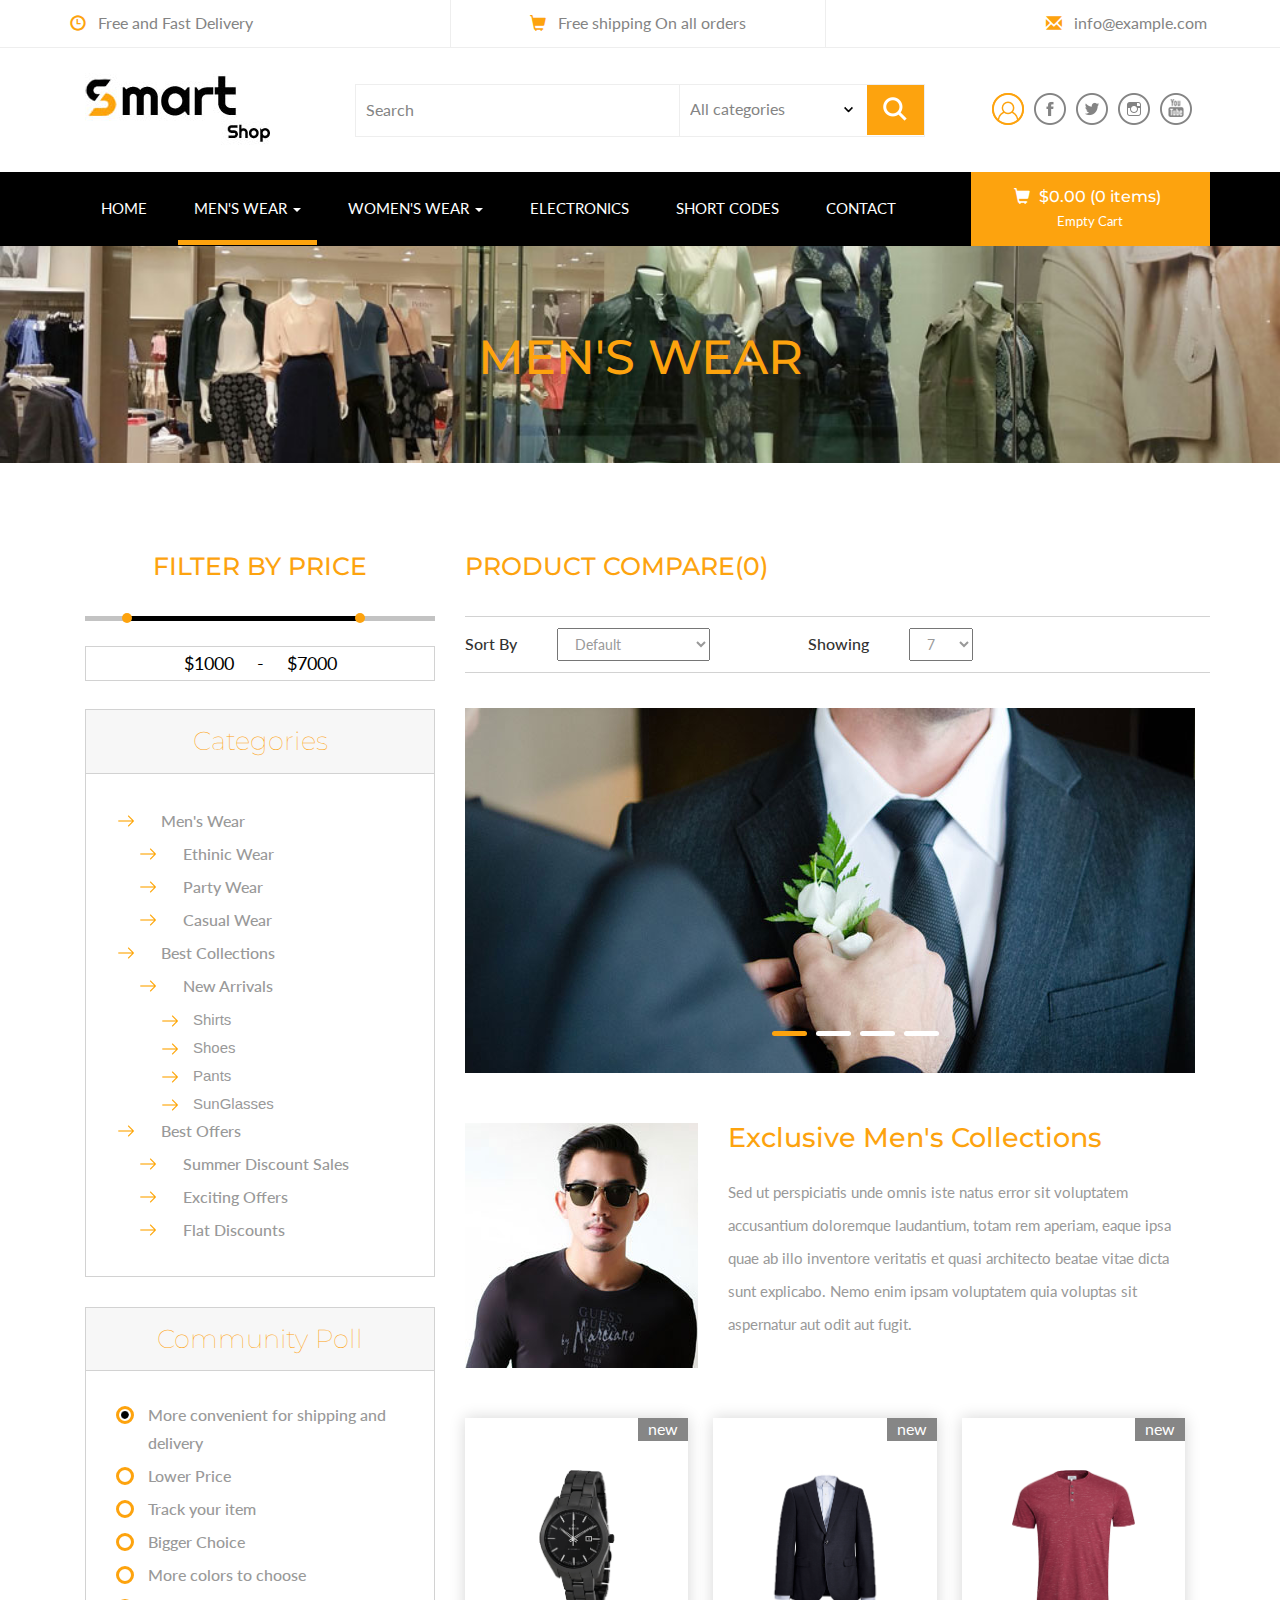
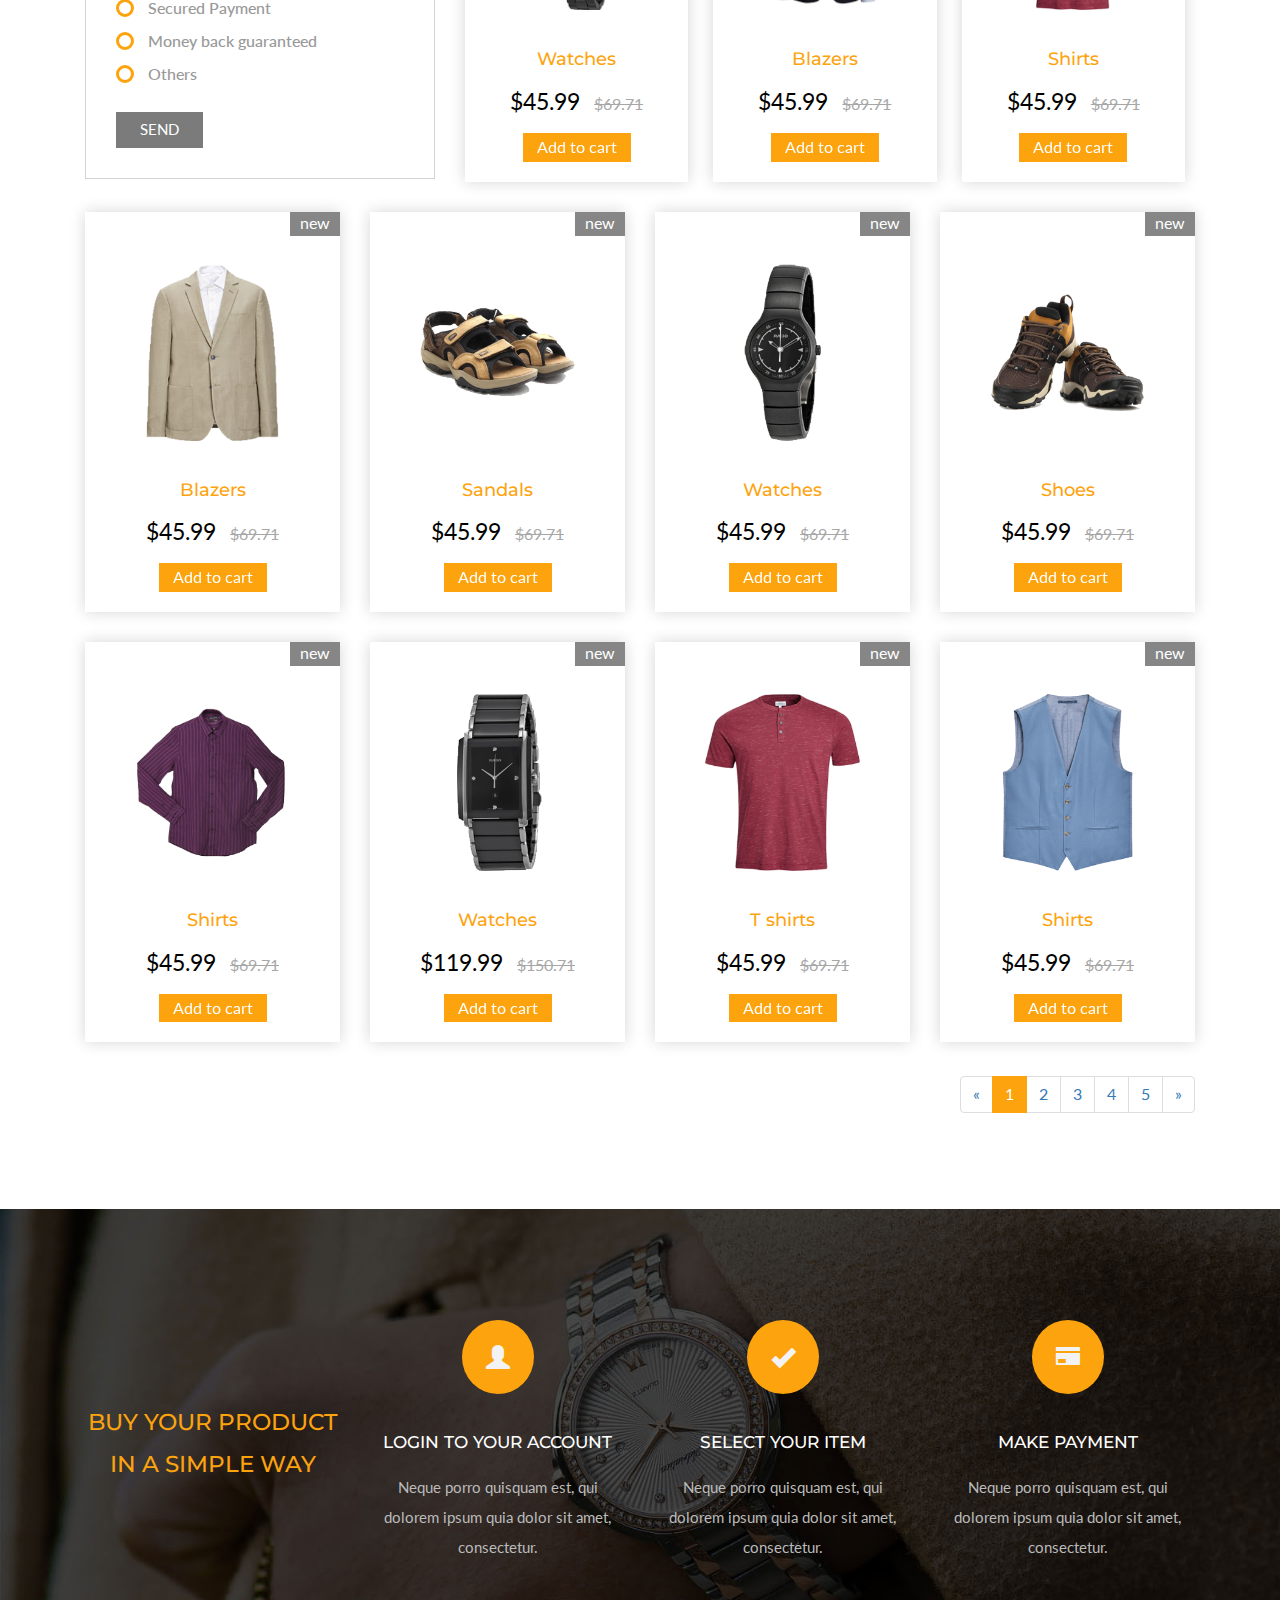
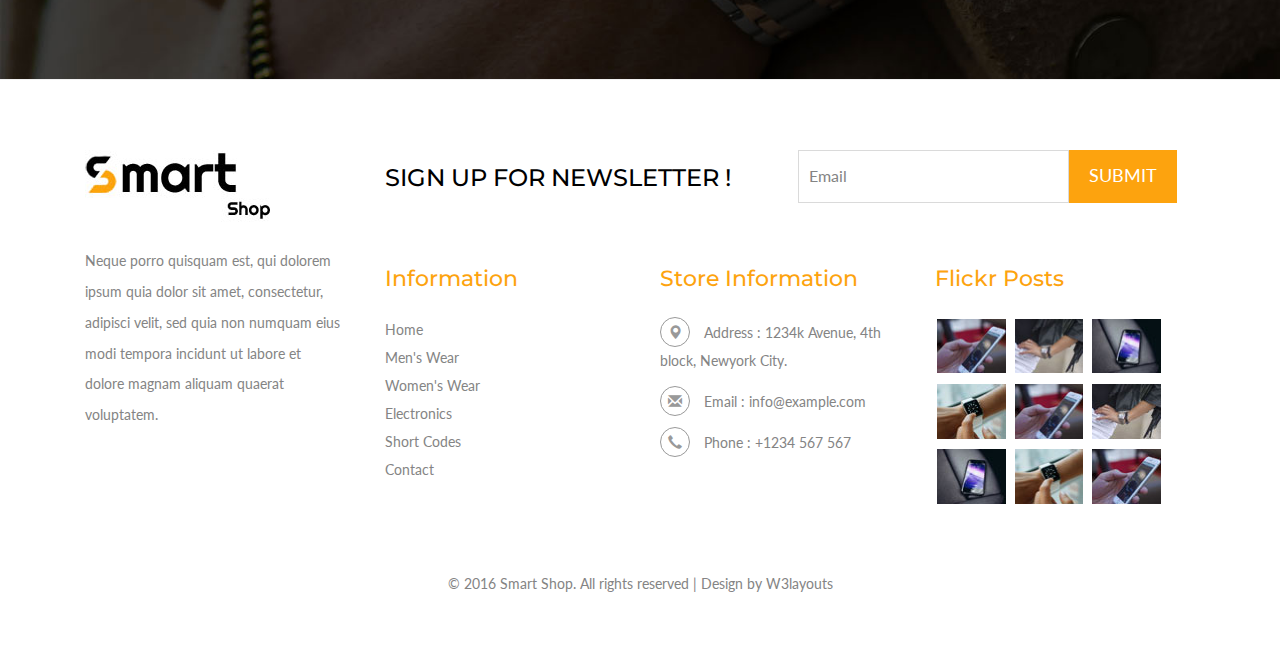
<file: web/mens.html>
<!--
Author: W3layouts
Author URL: http://w3layouts.com
License: Creative Commons Attribution 3.0 Unported
License URL: http://creativecommons.org/licenses/by/3.0/
-->
<!DOCTYPE html>
<html>
<head>
<title>Smart Shop a Ecommerce Online Shopping Category Flat Bootstrap Responsive Website Template | Mens :: w3layouts</title>
<!-- for-mobile-apps -->
<meta name="viewport" content="width=device-width, initial-scale=1">
<meta http-equiv="Content-Type" content="text/html; charset=utf-8" />
<meta name="keywords" content="Smart Shop Responsive web template, Bootstrap Web Templates, Flat Web Templates, Android Compatible web template, 
Smartphone Compatible web template, free webdesigns for Nokia, Samsung, LG, SonyEricsson, Motorola web design" />
<script type="application/x-javascript"> addEventListener("load", function() { setTimeout(hideURLbar, 0); }, false);
		function hideURLbar(){ window.scrollTo(0,1); } </script>
<!-- //for-mobile-apps -->
<link href="css/bootstrap.css" rel="stylesheet" type="text/css" media="all" />
<link rel="stylesheet" type="text/css" href="css/jquery-ui.css">
<link href="css/style.css" rel="stylesheet" type="text/css" media="all" />
<!-- js -->
<script type="text/javascript" src="js/jquery-2.1.4.min.js"></script>
<!-- //js -->
<!-- cart -->
	<script src="js/simpleCart.min.js"></script>
<!-- cart -->
<!-- for bootstrap working -->
	<script type="text/javascript" src="js/bootstrap-3.1.1.min.js"></script>
<!-- //for bootstrap working -->
<link href='//fonts.googleapis.com/css?family=Montserrat:400,700' rel='stylesheet' type='text/css'>
<link href='//fonts.googleapis.com/css?family=Lato:400,100,100italic,300,300italic,400italic,700,900,900italic,700italic' rel='stylesheet' type='text/css'>
<script src="js/jquery.easing.min.js"></script>
</head>
<body>
<!-- header -->
<div class="header">
	<div class="container">
		<ul>
			<li><span class="glyphicon glyphicon-time" aria-hidden="true"></span>Free and Fast Delivery</li>
			<li><span class="glyphicon glyphicon-shopping-cart" aria-hidden="true"></span>Free shipping On all orders</li>
			<li><span class="glyphicon glyphicon-envelope" aria-hidden="true"></span><a href="mailto:info@example.com">info@example.com</a></li>
		</ul>
	</div>
</div>
<!-- //header -->
<!-- header-bot -->
<div class="header-bot">
	<div class="container">
		<div class="col-md-3 header-left">
			<h1><a href="index.html"><img src="images/logo3.jpg"></a></h1>
		</div>
		<div class="col-md-6 header-middle">
			<form>
				<div class="search">
					<input type="search" value="Search" onfocus="this.value = '';" onblur="if (this.value == '') {this.value = 'Search';}" required="">
				</div>
				<div class="section_room">
					<select id="country" onchange="change_country(this.value)" class="frm-field required">
						<option value="null">All categories</option>
						<option value="null">Electronics</option>     
						<option value="AX">kids Wear</option>
						<option value="AX">Men's Wear</option>
						<option value="AX">Women's Wear</option>
						<option value="AX">Watches</option>
					</select>
				</div>
				<div class="sear-sub">
					<input type="submit" value=" ">
				</div>
				<div class="clearfix"></div>
			</form>
		</div>
		<div class="col-md-3 header-right footer-bottom">
			<ul>
				<li><a href="#" class="use1" data-toggle="modal" data-target="#myModal4"><span>Login</span></a>
					
				</li>
				<li><a class="fb" href="#"></a></li>
				<li><a class="twi" href="#"></a></li>
				<li><a class="insta" href="#"></a></li>
				<li><a class="you" href="#"></a></li>
			</ul>
		</div>
		<div class="clearfix"></div>
	</div>
</div>
<!-- //header-bot -->
<!-- banner -->
<div class="ban-top">
	<div class="container">
		<div class="top_nav_left">
			<nav class="navbar navbar-default">
			  <div class="container-fluid">
				<!-- Brand and toggle get grouped for better mobile display -->
				<div class="navbar-header">
				  <button type="button" class="navbar-toggle collapsed" data-toggle="collapse" data-target="#bs-example-navbar-collapse-1" aria-expanded="false">
					<span class="sr-only">Toggle navigation</span>
					<span class="icon-bar"></span>
					<span class="icon-bar"></span>
					<span class="icon-bar"></span>
				  </button>
				</div>
				<!-- Collect the nav links, forms, and other content for toggling -->
				<div class="collapse navbar-collapse menu--shylock" id="bs-example-navbar-collapse-1">
				  <ul class="nav navbar-nav menu__list">
					<li class="active menu__item "><a class="menu__link" href="index.html">Home <span class="sr-only">(current)</span></a></li>
					<li class="dropdown menu__item menu__item--current">
						<a href="#" class="dropdown-toggle menu__link" data-toggle="dropdown" role="button" aria-haspopup="true" aria-expanded="false">men's wear <span class="caret"></span></a>
							<ul class="dropdown-menu multi-column columns-3">
								<div class="row">
									<div class="col-sm-6 multi-gd-img1 multi-gd-text ">
										<a href="mens.html"><img src="images/woo1.jpg" alt=" "/></a>
									</div>
									<div class="col-sm-3 multi-gd-img">
										<ul class="multi-column-dropdown">
											<li><a href="mens.html">Clothing</a></li>
											<li><a href="mens.html">Wallets</a></li>
											<li><a href="mens.html">Footwear</a></li>
											<li><a href="mens.html">Watches</a></li>
											<li><a href="mens.html">Accessories</a></li>
											<li><a href="mens.html">Bags</a></li>
											<li><a href="mens.html">Caps & Hats</a></li>
										</ul>
									</div>
									<div class="col-sm-3 multi-gd-img">
										<ul class="multi-column-dropdown">
											<li><a href="mens.html">Jewellery</a></li>
											<li><a href="mens.html">Sunglasses</a></li>
											<li><a href="mens.html">Perfumes</a></li>
											<li><a href="mens.html">Beauty</a></li>
											<li><a href="mens.html">Shirts</a></li>
											<li><a href="mens.html">Sunglasses</a></li>
											<li><a href="mens.html">Swimwear</a></li>
										</ul>
									</div>
									<div class="clearfix"></div>
								</div>
							</ul>
					</li>
					<li class="dropdown menu__item">
						<a href="#" class="dropdown-toggle menu__link" data-toggle="dropdown" role="button" aria-haspopup="true" aria-expanded="false">women's wear <span class="caret"></span></a>
							<ul class="dropdown-menu multi-column columns-3">
								<div class="row">
									<div class="col-sm-3 multi-gd-img">
										<ul class="multi-column-dropdown">
											<li><a href="womens.html">Clothing</a></li>
											<li><a href="womens.html">Wallets</a></li>
											<li><a href="womens.html">Footwear</a></li>
											<li><a href="womens.html">Watches</a></li>
											<li><a href="womens.html">Accessories</a></li>
											<li><a href="womens.html">Bags</a></li>
											<li><a href="womens.html">Caps & Hats</a></li>
										</ul>
									</div>
									<div class="col-sm-3 multi-gd-img">
										<ul class="multi-column-dropdown">
											<li><a href="womens.html">Jewellery</a></li>
											<li><a href="womens.html">Sunglasses</a></li>
											<li><a href="womens.html">Perfumes</a></li>
											<li><a href="womens.html">Beauty</a></li>
											<li><a href="womens.html">Shirts</a></li>
											<li><a href="womens.html">Sunglasses</a></li>
											<li><a href="womens.html">Swimwear</a></li>
										</ul>
									</div>
									<div class="col-sm-6 multi-gd-img multi-gd-text ">
										<a href="womens.html"><img src="images/woo.jpg" alt=" "/></a>
									</div>
									<div class="clearfix"></div>
								</div>
							</ul>
					</li>
					<li class=" menu__item"><a class="menu__link" href="electronics.html">Electronics</a></li>
					<li class=" menu__item"><a class="menu__link" href="codes.html">Short Codes</a></li>
					<li class=" menu__item "><a class="menu__link" href="contact.html">contact</a></li>
				  </ul>
				</div>
			  </div>
			</nav>	
		</div>
		<div class="top_nav_right">
			<div class="cart box_1">
						<a href="checkout.html">
							<h3> <div class="total">
								<i class="glyphicon glyphicon-shopping-cart" aria-hidden="true"></i>
								<span class="simpleCart_total"></span> (<span id="simpleCart_quantity" class="simpleCart_quantity"></span> items)</div>
								
							</h3>
						</a>
						<p><a href="javascript:;" class="simpleCart_empty">Empty Cart</a></p>
						
			</div>	
		</div>
		<div class="clearfix"></div>
	</div>
</div>
<!-- //banner-top -->
<!-- banner -->
<div class="page-head">
	<div class="container">
		<h3>Men's Wear</h3>
	</div>
</div>
<!-- //banner -->
<!-- mens -->
<div class="men-wear">
	<div class="container">
		<div class="col-md-4 products-left">
			<div class="filter-price">
				<h3>Filter By Price</h3>
					<ul class="dropdown-menu6">
						<li>                
							<div id="slider-range"></div>							
							<input type="text" id="amount" style="border: 0; color: #ffffff; font-weight: normal;" />
						</li>			
					</ul>
							<!---->
							<script type='text/javascript'>//<![CDATA[ 
							$(window).load(function(){
							 $( "#slider-range" ).slider({
										range: true,
										min: 0,
										max: 9000,
										values: [ 1000, 7000 ],
										slide: function( event, ui ) {  $( "#amount" ).val( "$" + ui.values[ 0 ] + " - $" + ui.values[ 1 ] );
										}
							 });
							$( "#amount" ).val( "$" + $( "#slider-range" ).slider( "values", 0 ) + " - $" + $( "#slider-range" ).slider( "values", 1 ) );

							});//]]>  

							</script>
						<script type="text/javascript" src="js/jquery-ui.js"></script>
					 <!---->
			</div>
			<div class="css-treeview">
				<h4>Categories</h4>
				<ul class="tree-list-pad">
					<li><input type="checkbox" checked="checked" id="item-0" /><label for="item-0"><span></span>Men's Wear</label>
						<ul>
							<li><input type="checkbox" id="item-0-0" /><label for="item-0-0">Ethinic Wear</label>
								<ul>
									<li><a href="mens.html">Shirts</a></li>
									<li><a href="mens.html">Caps</a></li>
									<li><a href="mens.html">Shoes</a></li>
									<li><a href="mens.html">Pants</a></li>
									<li><a href="mens.html">SunGlasses</a></li>
									<li><a href="mens.html">Trousers</a></li>
								</ul>
							</li>
							<li><input type="checkbox"  id="item-0-1" /><label for="item-0-1">Party Wear</label>
								<ul>
									<li><a href="mens.html">Shirts</a></li>
									<li><a href="mens.html">Caps</a></li>
									<li><a href="mens.html">Shoes</a></li>
									<li><a href="mens.html">Pants</a></li>
									<li><a href="mens.html">SunGlasses</a></li>
									<li><a href="mens.html">Trousers</a></li>
								</ul>
							</li>
							<li><input type="checkbox"  id="item-0-2" /><label for="item-0-2">Casual Wear</label>
								<ul>
									<li><a href="mens.html">Shirts</a></li>
									<li><a href="mens.html">Caps</a></li>
									<li><a href="mens.html">Shoes</a></li>
									<li><a href="mens.html">Pants</a></li>
									<li><a href="mens.html">SunGlasses</a></li>
									<li><a href="mens.html">Trousers</a></li>
								</ul>
							</li>
						</ul>
					</li>
					<li><input type="checkbox" id="item-1" checked="checked" /><label for="item-1">Best Collections</label>
						<ul>
							<li><input type="checkbox" checked="checked" id="item-1-0" /><label for="item-1-0">New Arrivals</label>
								<ul>
									<li><a href="mens.html">Shirts</a></li>
									<li><a href="mens.html">Shoes</a></li>
									<li><a href="mens.html">Pants</a></li>
									<li><a href="mens.html">SunGlasses</a></li>
								</ul>
							</li>
							
						</ul>
					</li>
					<li><input type="checkbox" checked="checked" id="item-2" /><label for="item-2">Best Offers</label>
						<ul>
							<li><input type="checkbox"  id="item-2-0" /><label for="item-2-0">Summer Discount Sales</label>
								<ul>
									<li><a href="mens.html">Shirts</a></li>
									<li><a href="mens.html">Shoes</a></li>
									<li><a href="mens.html">Pants</a></li>
									<li><a href="mens.html">SunGlasses</a></li>
								</ul>
							</li>
							<li><input type="checkbox" id="item-2-1" /><label for="item-2-1">Exciting Offers</label>
								<ul>
									<li><a href="mens.html">Shirts</a></li>
									<li><a href="mens.html">Shoes</a></li>
									<li><a href="mens.html">Pants</a></li>
									<li><a href="mens.html">SunGlasses</a></li>
								</ul>
							</li>
							<li><input type="checkbox" id="item-2-2" /><label for="item-2-2">Flat Discounts</label>
								<ul>
									<li><a href="mens.html">Shirts</a></li>
									<li><a href="mens.html">Shoes</a></li>
									<li><a href="mens.html">Pants</a></li>
									<li><a href="mens.html">SunGlasses</a></li>
								</ul>
							</li>
						</ul>
					</li>
				</ul>
			</div>
			<div class="community-poll">
				<h4>Community Poll</h4>
				<div class="swit form">	
					<form>
					<div class="check_box"> <div class="radio"> <label><input type="radio" name="radio" checked=""><i></i>More convenient for shipping and delivery</label> </div></div>
					<div class="check_box"> <div class="radio"> <label><input type="radio" name="radio"><i></i>Lower Price</label> </div></div>
					<div class="check_box"> <div class="radio"> <label><input type="radio" name="radio"><i></i>Track your item</label> </div></div>
					<div class="check_box"> <div class="radio"> <label><input type="radio" name="radio"><i></i>Bigger Choice</label> </div></div>
					<div class="check_box"> <div class="radio"> <label><input type="radio" name="radio"><i></i>More colors to choose</label> </div></div>	
					<div class="check_box"> <div class="radio"> <label><input type="radio" name="radio"><i></i>Secured Payment</label> </div></div>
					<div class="check_box"> <div class="radio"> <label><input type="radio" name="radio"><i></i>Money back guaranteed</label> </div></div>	
					<div class="check_box"> <div class="radio"> <label><input type="radio" name="radio"><i></i>Others</label> </div></div>		
					<input type="submit" value="SEND">
					</form>
				</div>
			</div>
			<div class="clearfix"></div>
		</div>
		<div class="col-md-8 products-right">
			<h5>Product Compare(0)</h5>
			<div class="sort-grid">
				<div class="sorting">
					<h6>Sort By</h6>
					<select id="country1" onchange="change_country(this.value)" class="frm-field required sect">
						<option value="null">Default</option>
						<option value="null">Name(A - Z)</option> 
						<option value="null">Name(Z - A)</option>
						<option value="null">Price(High - Low)</option>
						<option value="null">Price(Low - High)</option>	
						<option value="null">Model(A - Z)</option>
						<option value="null">Model(Z - A)</option>					
					</select>
					<div class="clearfix"></div>
				</div>
				<div class="sorting">
					<h6>Showing</h6>
					<select id="country2" onchange="change_country(this.value)" class="frm-field required sect">
						<option value="null">7</option>
						<option value="null">14</option> 
						<option value="null">28</option>					
						<option value="null">35</option>								
					</select>
					<div class="clearfix"></div>
				</div>
				<div class="clearfix"></div>
			</div>
			<div class="men-wear-top">
				<script src="js/responsiveslides.min.js"></script>
				<script>
						// You can also use "$(window).load(function() {"
						$(function () {
						 // Slideshow 4
						$("#slider3").responsiveSlides({
							auto: true,
							pager: true,
							nav: false,
							speed: 500,
							namespace: "callbacks",
							before: function () {
						$('.events').append("<li>before event fired.</li>");
						},
						after: function () {
							$('.events').append("<li>after event fired.</li>");
							}
							});
						});
				</script>
				<div  id="top" class="callbacks_container">
					<ul class="rslides" id="slider3">
						<li>
							<img class="img-responsive" src="images/men1.jpg" alt=" "/>
						</li>
						<li>
							<img class="img-responsive" src="images/men2.jpg" alt=" "/>
						</li>
						<li>
							<img class="img-responsive" src="images/men1.jpg" alt=" "/>
						</li>
						<li>
							<img class="img-responsive" src="images/men2.jpg" alt=" "/>
						</li>
					</ul>
				</div>
				<div class="clearfix"></div>
			</div>
			<div class="men-wear-bottom">
				<div class="col-sm-4 men-wear-left">
					<img class="img-responsive" src="images/men3.jpg" alt=" " />
				</div>
				<div class="col-sm-8 men-wear-right">
					<h4>Exclusive Men's Collections</h4>
					<p>Sed ut perspiciatis unde omnis iste natus error sit voluptatem 
					accusantium doloremque laudantium, totam rem aperiam, eaque ipsa quae 
					ab illo inventore veritatis et quasi architecto beatae vitae dicta sunt
					explicabo. Nemo enim ipsam voluptatem quia voluptas sit aspernatur aut
					odit aut fugit. </p>
				</div>
				<div class="clearfix"></div>
			</div>
				<div class="col-md-4 product-men no-pad-men">
					<div class="men-pro-item simpleCart_shelfItem">
						<div class="men-thumb-item">
							<img src="images/ep2.png" alt="" class="pro-image-front">
							<img src="images/ep2.png" alt="" class="pro-image-back">
										<div class="men-cart-pro">
											<div class="inner-men-cart-pro">
												<a href="single.html" class="link-product-add-cart">Quick View</a>
											</div>
										</div>
										<span class="product-new-top">New</span>
										
						</div>
						<div class="item-info-product ">
									<h4><a href="single.html">Watches</a></h4>
									<div class="info-product-price">
										<span class="item_price">$45.99</span>
										<del>$69.71</del>
									</div>
									<a href="#" class="item_add single-item hvr-outline-out button2">Add to cart</a>									
						</div>
					</div>
				</div>
				<div class="col-md-4 product-men no-pad-men">
					<div class="men-pro-item simpleCart_shelfItem">
						<div class="men-thumb-item">
							<img src="images/a2.png" alt="" class="pro-image-front">
							<img src="images/a2.png" alt="" class="pro-image-back">
										<div class="men-cart-pro">
											<div class="inner-men-cart-pro">
												<a href="single.html" class="link-product-add-cart">Quick View</a>
											</div>
										</div>
										<span class="product-new-top">New</span>
										
						</div>
						<div class="item-info-product ">
									<h4><a href="single.html">Blazers</a></h4>
									<div class="info-product-price">
										<span class="item_price">$45.99</span>
										<del>$69.71</del>
									</div>
									<a href="#" class="item_add single-item hvr-outline-out button2">Add to cart</a>									
						</div>
					</div>
				</div>
				<div class="col-md-4 product-men no-pad-men">
					<div class="men-pro-item simpleCart_shelfItem">
						<div class="men-thumb-item">
							<img src="images/mw2.png" alt="" class="pro-image-front">
							<img src="images/mw2.png" alt="" class="pro-image-back">
										<div class="men-cart-pro">
											<div class="inner-men-cart-pro">
												<a href="single.html" class="link-product-add-cart">Quick View</a>
											</div>
										</div>
										<span class="product-new-top">New</span>
										
						</div>
						<div class="item-info-product ">
									<h4><a href="single.html">Shirts</a></h4>
									<div class="info-product-price">
										<span class="item_price">$45.99</span>
										<del>$69.71</del>
									</div>
									<a href="#" class="item_add single-item hvr-outline-out button2">Add to cart</a>									
						</div>
					</div>
				</div>
				
				<div class="clearfix"></div>
		</div>
		<div class="clearfix"></div>
		<div class="single-pro">
			
			<div class="col-md-3 product-men">
				<div class="men-pro-item simpleCart_shelfItem">
					<div class="men-thumb-item">
						<img src="images/a8.png" alt="" class="pro-image-front">
						<img src="images/a8.png" alt="" class="pro-image-back">
							<div class="men-cart-pro">
								<div class="inner-men-cart-pro">
									<a href="single.html" class="link-product-add-cart">Quick View</a>
								</div>
							</div>
							<span class="product-new-top">New</span>				
					</div>
					<div class="item-info-product ">
						<h4><a href="single.html">Blazers</a></h4>
						<div class="info-product-price">
							<span class="item_price">$45.99</span>
							<del>$69.71</del>
						</div>
						<a href="#" class="item_add single-item hvr-outline-out button2">Add to cart</a>									
					</div>
				</div>
			</div>
			<div class="col-md-3 product-men">
				<div class="men-pro-item simpleCart_shelfItem">
					<div class="men-thumb-item">
						<img src="images/mw1.png" alt="" class="pro-image-front">
						<img src="images/mw1.png" alt="" class="pro-image-back">
							<div class="men-cart-pro">
								<div class="inner-men-cart-pro">
									<a href="single.html" class="link-product-add-cart">Quick View</a>
								</div>
							</div>
							<span class="product-new-top">New</span>				
					</div>
					<div class="item-info-product ">
						<h4><a href="single.html">Sandals</a></h4>
						<div class="info-product-price">
							<span class="item_price">$45.99</span>
							<del>$69.71</del>
						</div>
						<a href="#" class="item_add single-item hvr-outline-out button2">Add to cart</a>									
					</div>
				</div>
			</div>
			<div class="col-md-3 product-men">
				<div class="men-pro-item simpleCart_shelfItem">
					<div class="men-thumb-item">
						<img src="images/ep3.png" alt="" class="pro-image-front">
						<img src="images/ep3.png" alt="" class="pro-image-back">
							<div class="men-cart-pro">
								<div class="inner-men-cart-pro">
									<a href="single.html" class="link-product-add-cart">Quick View</a>
								</div>
							</div>
							<span class="product-new-top">New</span>				
					</div>
					<div class="item-info-product ">
						<h4><a href="single.html">Watches</a></h4>
						<div class="info-product-price">
							<span class="item_price">$45.99</span>
							<del>$69.71</del>
						</div>
						<a href="#" class="item_add single-item hvr-outline-out button2">Add to cart</a>									
					</div>
				</div>
			</div>
			<div class="col-md-3 product-men">
				<div class="men-pro-item simpleCart_shelfItem">
					<div class="men-thumb-item">
						<img src="images/mw3.png" alt="" class="pro-image-front">
						<img src="images/mw3.png" alt="" class="pro-image-back">
							<div class="men-cart-pro">
								<div class="inner-men-cart-pro">
									<a href="single.html" class="link-product-add-cart">Quick View</a>
								</div>
							</div>
							<span class="product-new-top">New</span>				
					</div>
					<div class="item-info-product ">
						<h4><a href="single.html">Shoes</a></h4>
						<div class="info-product-price">
							<span class="item_price">$45.99</span>
							<del>$69.71</del>
						</div>
						<a href="#" class="item_add single-item hvr-outline-out button2">Add to cart</a>									
					</div>
				</div>
			</div>
			<div class="col-md-3 product-men yes-marg">
							<div class="men-pro-item simpleCart_shelfItem">
								<div class="men-thumb-item">
									<img src="images/g3.png" alt="" class="pro-image-front">
									<img src="images/g3.png" alt="" class="pro-image-back">
										<div class="men-cart-pro">
											<div class="inner-men-cart-pro">
												<a href="single.html" class="link-product-add-cart">Quick View</a>
											</div>
										</div>
										<span class="product-new-top">New</span>
										
								</div>
								<div class="item-info-product ">
									<h4><a href="single.html">Shirts</a></h4>
									<div class="info-product-price">
										<span class="item_price">$45.99</span>
										<del>$69.71</del>
									</div>
									<a href="#" class="item_add single-item hvr-outline-out button2">Add to cart</a>									
								</div>
							</div>
						</div>
						<div class="col-md-3 product-men yes-marg">
							<div class="men-pro-item simpleCart_shelfItem">
								<div class="men-thumb-item">
									<img src="images/ep4.png" alt="" class="pro-image-front">
									<img src="images/ep4.png" alt="" class="pro-image-back">
										<div class="men-cart-pro">
											<div class="inner-men-cart-pro">
												<a href="single.html" class="link-product-add-cart">Quick View</a>
											</div>
										</div>
										<span class="product-new-top">New</span>
										
								</div>
								<div class="item-info-product ">
									<h4><a href="single.html">Watches</a></h4>
									<div class="info-product-price">
										<span class="item_price">$119.99</span>
										<del>$150.71</del>
									</div>
									<a href="#" class="item_add single-item hvr-outline-out button2">Add to cart</a>									
								</div>
							</div>
						</div>
			<div class="col-md-3 product-men yes-marg">
							<div class="men-pro-item simpleCart_shelfItem">
								<div class="men-thumb-item">
									<img src="images/mw2.png" alt="" class="pro-image-front">
									<img src="images/mw2.png" alt="" class="pro-image-back">
										<div class="men-cart-pro">
											<div class="inner-men-cart-pro">
												<a href="single.html" class="link-product-add-cart">Quick View</a>
											</div>
										</div>
										<span class="product-new-top">New</span>
										
								</div>
								<div class="item-info-product ">
									<h4><a href="single.html">T shirts</a></h4>
									<div class="info-product-price">
										<span class="item_price">$45.99</span>
										<del>$69.71</del>
									</div>
									<a href="#" class="item_add single-item hvr-outline-out button2">Add to cart</a>									
								</div>
							</div>
						</div>
			<div class="col-md-3 product-men yes-marg">
							<div class="men-pro-item simpleCart_shelfItem">
								<div class="men-thumb-item">
									<img src="images/g2.png" alt="" class="pro-image-front">
									<img src="images/g2.png" alt="" class="pro-image-back">
										<div class="men-cart-pro">
											<div class="inner-men-cart-pro">
												<a href="single.html" class="link-product-add-cart">Quick View</a>
											</div>
										</div>
										<span class="product-new-top">New</span>
										
								</div>
								<div class="item-info-product ">
									<h4><a href="single.html"> Shirts</a></h4>
									<div class="info-product-price">
										<span class="item_price">$45.99</span>
										<del>$69.71</del>
									</div>
									<a href="#" class="item_add single-item hvr-outline-out button2">Add to cart</a>									
								</div>
							</div>
						</div>
			<div class="clearfix"></div>
		</div>
		<div class="pagination-grid text-right">
			<ul class="pagination paging">
				<li><a href="#" aria-label="Previous"><span aria-hidden="true">«</span></a></li>
				<li class="active"><a href="#">1<span class="sr-only">(current)</span></a></li>
				<li><a href="#">2</a></li>
				<li><a href="#">3</a></li>
				<li><a href="#">4</a></li>
				<li><a href="#">5</a></li>
				<li><a href="#" aria-label="Next"><span aria-hidden="true">»</span></a></li>
			</ul>
		</div>
	</div>
</div>	
<!-- //mens -->
<!-- //product-nav -->
<div class="coupons">
	<div class="container">
		<div class="coupons-grids text-center">
			<div class="col-md-3 coupons-gd">
				<h3>Buy your product in a simple way</h3>
			</div>
			<div class="col-md-3 coupons-gd">
				<span class="glyphicon glyphicon-user" aria-hidden="true"></span>
				<h4>LOGIN TO YOUR ACCOUNT</h4>
				<p>Neque porro quisquam est, qui dolorem ipsum quia dolor
			sit amet, consectetur.</p>
			</div>
			<div class="col-md-3 coupons-gd">
				<span class="glyphicon glyphicon-ok" aria-hidden="true"></span>
				<h4>SELECT YOUR ITEM</h4>
				<p>Neque porro quisquam est, qui dolorem ipsum quia dolor
			sit amet, consectetur.</p>
			</div>
			<div class="col-md-3 coupons-gd">
				<span class="glyphicon glyphicon-credit-card" aria-hidden="true"></span>
				<h4>MAKE PAYMENT</h4>
				<p>Neque porro quisquam est, qui dolorem ipsum quia dolor
			sit amet, consectetur.</p>
			</div>
			<div class="clearfix"> </div>
		</div>
	</div>
</div>
<!-- footer -->
<div class="footer">
	<div class="container">
		<div class="col-md-3 footer-left">
			<h2><a href="index.html"><img src="images/logo3.jpg" alt=" " /></a></h2>
			<p>Neque porro quisquam est, qui dolorem ipsum quia dolor
			sit amet, consectetur, adipisci velit, sed quia non 
			numquam eius modi tempora incidunt ut labore 
			et dolore magnam aliquam quaerat voluptatem.</p>
		</div>
		<div class="col-md-9 footer-right">
			<div class="col-sm-6 newsleft">
				<h3>SIGN UP FOR NEWSLETTER !</h3>
			</div>
			<div class="col-sm-6 newsright">
				<form>
					<input type="text" value="Email" onfocus="this.value = '';" onblur="if (this.value == '') {this.value = 'Email';}" required="">
					<input type="submit" value="Submit">
				</form>
			</div>
			<div class="clearfix"></div>
			<div class="sign-grds">
				<div class="col-md-4 sign-gd">
					<h4>Information</h4>
					<ul>
						<li><a href="index.html">Home</a></li>
						<li><a href="mens.html">Men's Wear</a></li>
						<li><a href="womens.html">Women's Wear</a></li>
						<li><a href="electronics.html">Electronics</a></li>
						<li><a href="codes.html">Short Codes</a></li>
						<li><a href="contact.html">Contact</a></li>
					</ul>
				</div>
				
				<div class="col-md-4 sign-gd-two">
					<h4>Store Information</h4>
					<ul>
						<li><i class="glyphicon glyphicon-map-marker" aria-hidden="true"></i>Address : 1234k Avenue, 4th block, <span>Newyork City.</span></li>
						<li><i class="glyphicon glyphicon-envelope" aria-hidden="true"></i>Email : <a href="mailto:info@example.com">info@example.com</a></li>
						<li><i class="glyphicon glyphicon-earphone" aria-hidden="true"></i>Phone : +1234 567 567</li>
					</ul>
				</div>
				<div class="col-md-4 sign-gd flickr-post">
					<h4>Flickr Posts</h4>
					<ul>
						<li><a href="single.html"><img src="images/b15.jpg" alt=" " class="img-responsive" /></a></li>
						<li><a href="single.html"><img src="images/b16.jpg" alt=" " class="img-responsive" /></a></li>
						<li><a href="single.html"><img src="images/b17.jpg" alt=" " class="img-responsive" /></a></li>
						<li><a href="single.html"><img src="images/b18.jpg" alt=" " class="img-responsive" /></a></li>
						<li><a href="single.html"><img src="images/b15.jpg" alt=" " class="img-responsive" /></a></li>
						<li><a href="single.html"><img src="images/b16.jpg" alt=" " class="img-responsive" /></a></li>
						<li><a href="single.html"><img src="images/b17.jpg" alt=" " class="img-responsive" /></a></li>
						<li><a href="single.html"><img src="images/b18.jpg" alt=" " class="img-responsive" /></a></li>
						<li><a href="single.html"><img src="images/b15.jpg" alt=" " class="img-responsive" /></a></li>
					</ul>
				</div>
				<div class="clearfix"></div>
			</div>
		</div>
		<div class="clearfix"></div>
		<p class="copy-right">&copy 2016 Smart Shop. All rights reserved | Design by <a href="http://w3layouts.com/">W3layouts</a></p>
	</div>
</div>
<!-- //footer -->
<!-- login -->
			<div class="modal fade" id="myModal4" tabindex="-1" role="dialog" aria-labelledby="myModalLabel">
				<div class="modal-dialog" role="document">
					<div class="modal-content modal-info">
						<div class="modal-header">
							<button type="button" class="close" data-dismiss="modal" aria-label="Close"><span aria-hidden="true">&times;</span></button>						
						</div>
						<div class="modal-body modal-spa">
							<div class="login-grids">
								<div class="login">
									<div class="login-bottom">
										<h3>Sign up for free</h3>
										<form>
											<div class="sign-up">
												<h4>Email :</h4>
												<input type="text" value="Type here" onfocus="this.value = '';" onblur="if (this.value == '') {this.value = 'Type here';}" required="">	
											</div>
											<div class="sign-up">
												<h4>Password :</h4>
												<input type="password" value="Password" onfocus="this.value = '';" onblur="if (this.value == '') {this.value = 'Password';}" required="">
												
											</div>
											<div class="sign-up">
												<h4>Re-type Password :</h4>
												<input type="password" value="Password" onfocus="this.value = '';" onblur="if (this.value == '') {this.value = 'Password';}" required="">
												
											</div>
											<div class="sign-up">
												<input type="submit" value="REGISTER NOW" >
											</div>
											
										</form>
									</div>
									<div class="login-right">
										<h3>Sign in with your account</h3>
										<form>
											<div class="sign-in">
												<h4>Email :</h4>
												<input type="text" value="Type here" onfocus="this.value = '';" onblur="if (this.value == '') {this.value = 'Type here';}" required="">	
											</div>
											<div class="sign-in">
												<h4>Password :</h4>
												<input type="password" value="Password" onfocus="this.value = '';" onblur="if (this.value == '') {this.value = 'Password';}" required="">
												<a href="#">Forgot password?</a>
											</div>
											<div class="single-bottom">
												<input type="checkbox"  id="brand" value="">
												<label for="brand"><span></span>Remember Me.</label>
											</div>
											<div class="sign-in">
												<input type="submit" value="SIGNIN" >
											</div>
										</form>
									</div>
									<div class="clearfix"></div>
								</div>
								<p>By logging in you agree to our <a href="#">Terms and Conditions</a> and <a href="#">Privacy Policy</a></p>
							</div>
						</div>
					</div>
				</div>
			</div>
<!-- //login -->
</body>
</html>
</file>
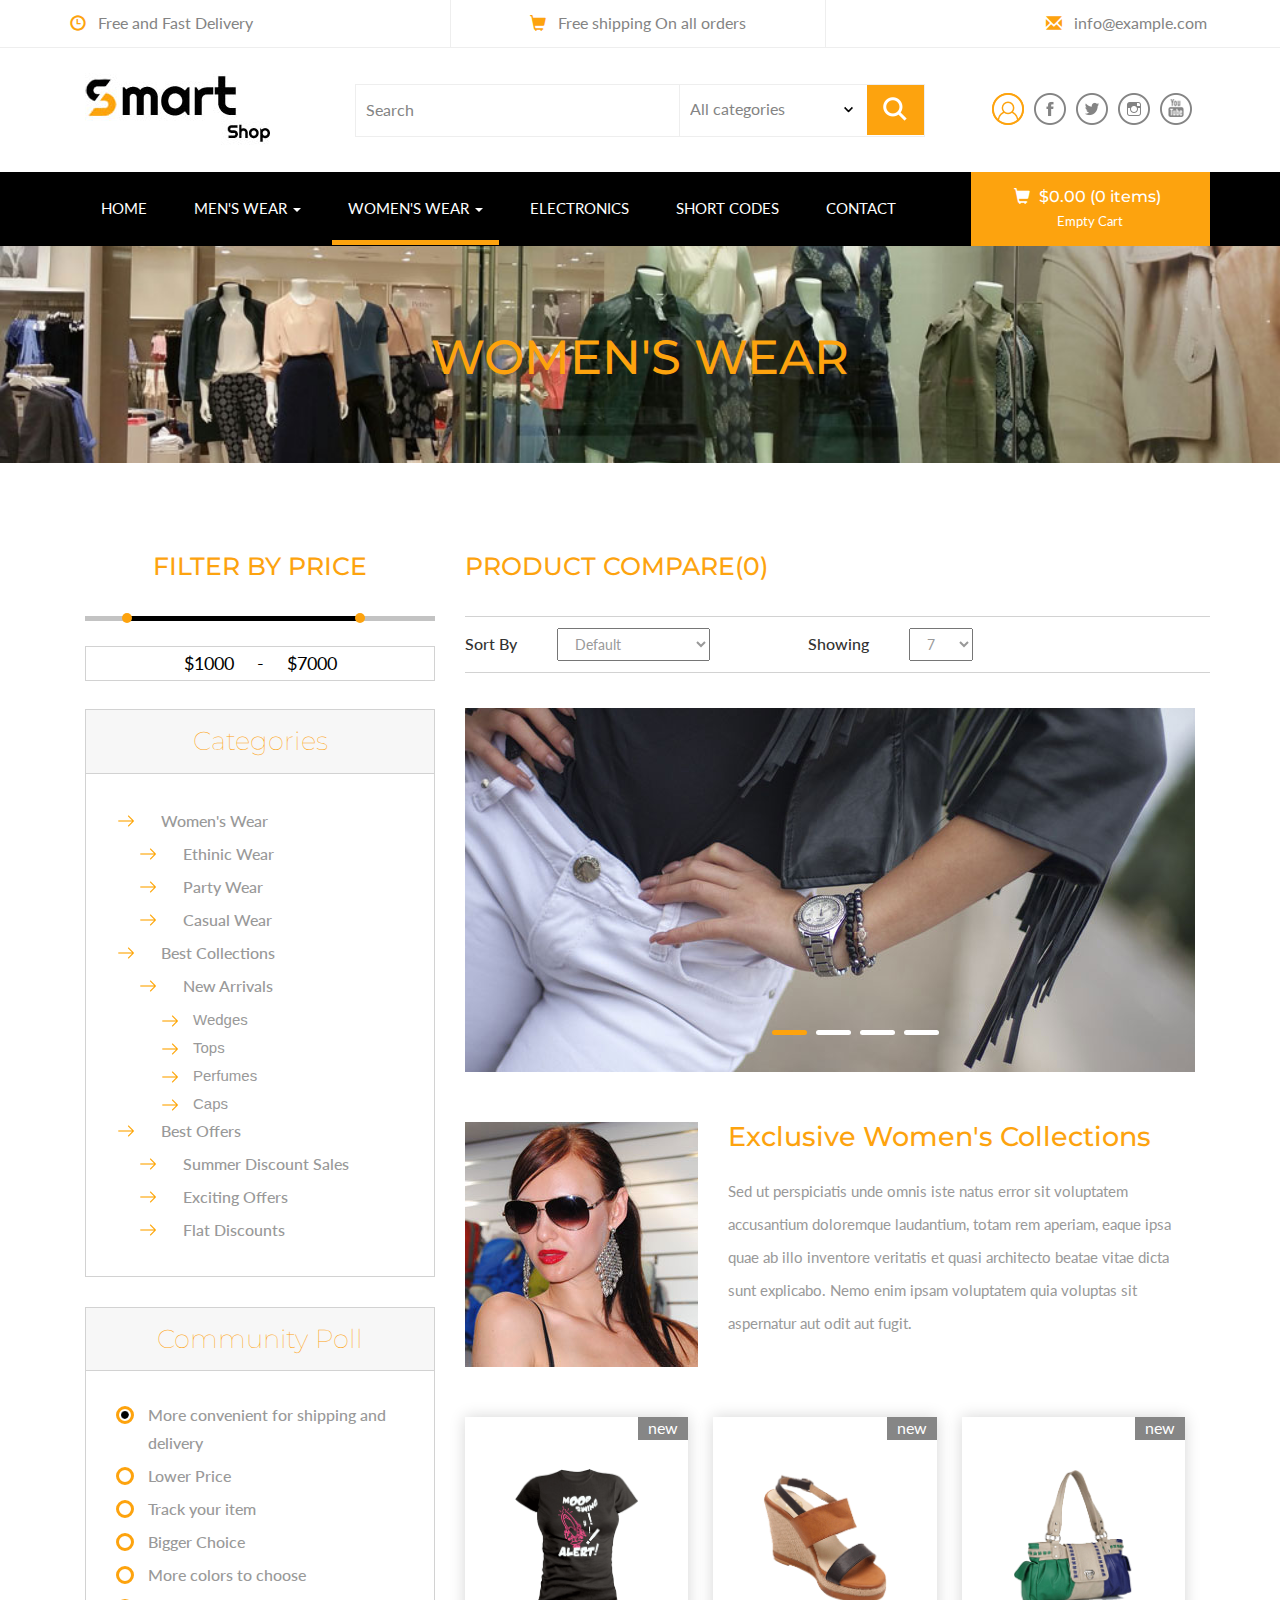
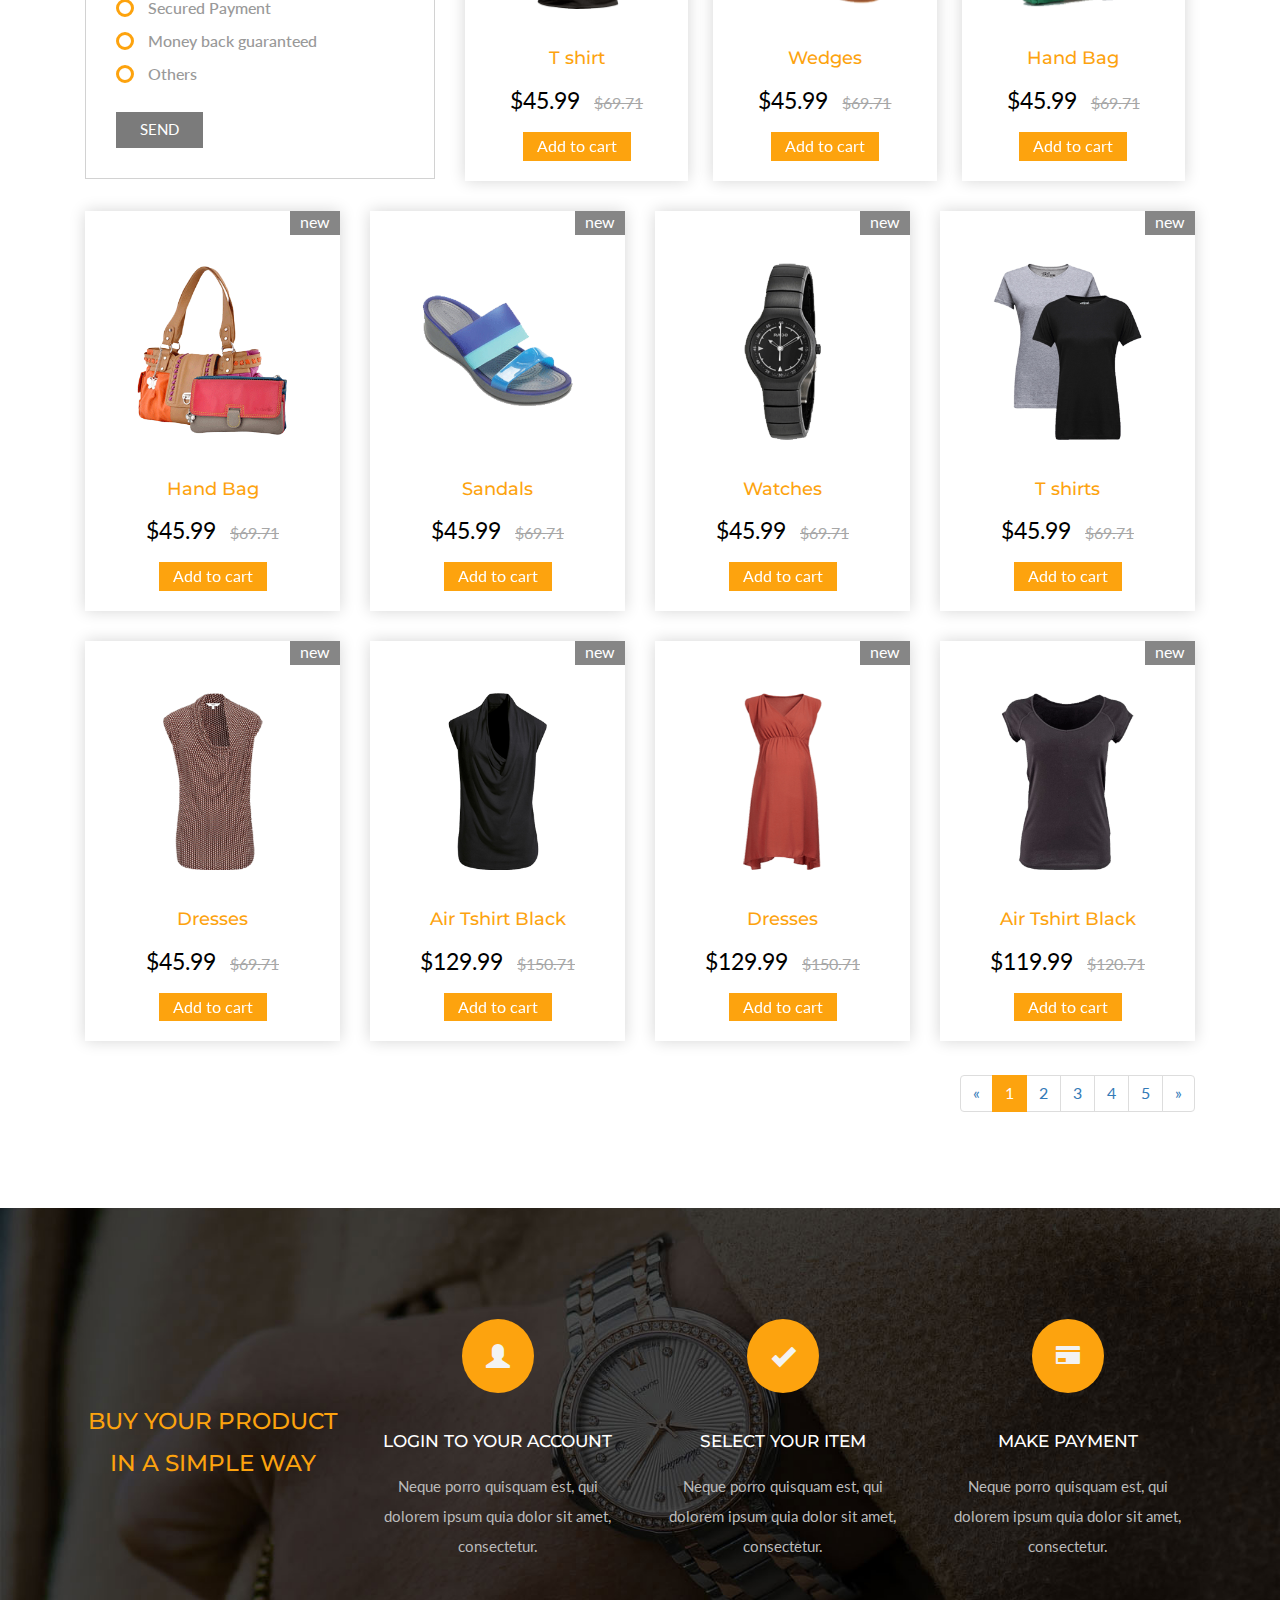
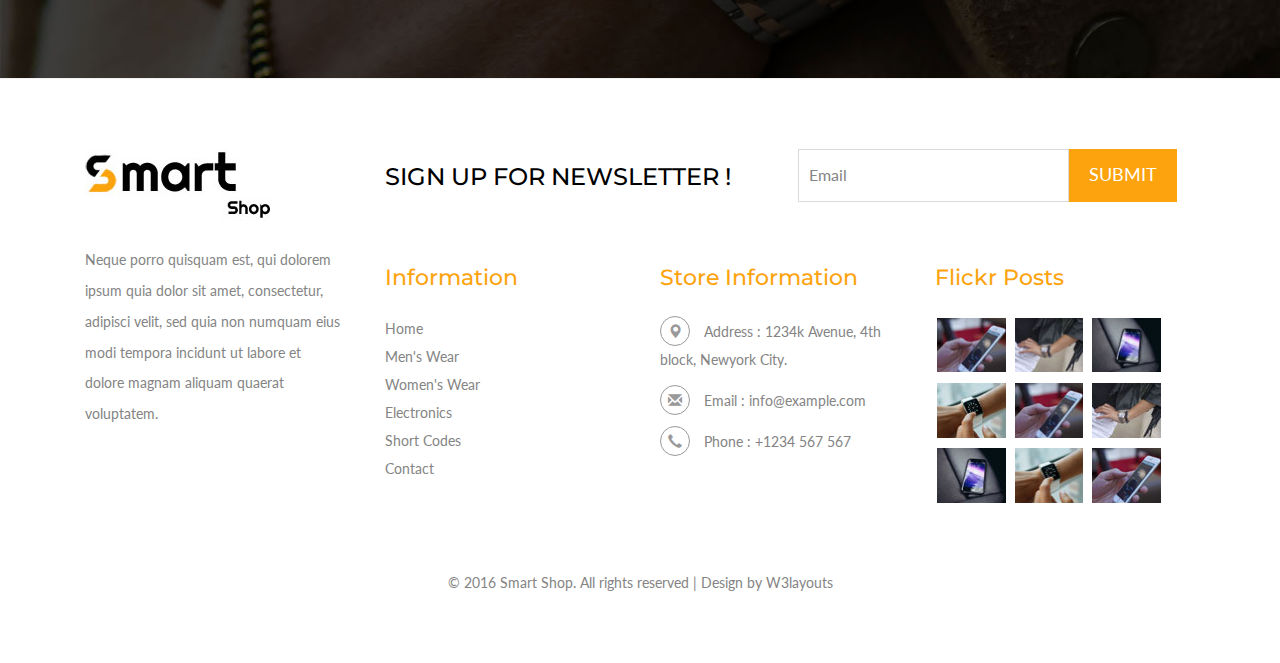
<file: web/womens.html>
<!--
Author: W3layouts
Author URL: http://w3layouts.com
License: Creative Commons Attribution 3.0 Unported
License URL: http://creativecommons.org/licenses/by/3.0/
-->
<!DOCTYPE html>
<html>
<head>
<title>Smart Shop a Ecommerce Online Shopping Category Flat Bootstrap Responsive Website Template | Womens :: w3layouts</title>
<!-- for-mobile-apps -->
<meta name="viewport" content="width=device-width, initial-scale=1">
<meta http-equiv="Content-Type" content="text/html; charset=utf-8" />
<meta name="keywords" content="Smart Shop Responsive web template, Bootstrap Web Templates, Flat Web Templates, Android Compatible web template, 
Smartphone Compatible web template, free webdesigns for Nokia, Samsung, LG, SonyEricsson, Motorola web design" />
<script type="application/x-javascript"> addEventListener("load", function() { setTimeout(hideURLbar, 0); }, false);
		function hideURLbar(){ window.scrollTo(0,1); } </script>
<!-- //for-mobile-apps -->
<link href="css/bootstrap.css" rel="stylesheet" type="text/css" media="all" />
<link rel="stylesheet" type="text/css" href="css/jquery-ui.css">
<link href="css/style.css" rel="stylesheet" type="text/css" media="all" />
<!-- js -->
<script type="text/javascript" src="js/jquery-2.1.4.min.js"></script>
<!-- //js -->
<!-- cart -->
	<script src="js/simpleCart.min.js"></script>
<!-- cart -->
<!-- for bootstrap working -->
	<script type="text/javascript" src="js/bootstrap-3.1.1.min.js"></script>
<!-- //for bootstrap working -->
<link href='//fonts.googleapis.com/css?family=Montserrat:400,700' rel='stylesheet' type='text/css'>
<link href='//fonts.googleapis.com/css?family=Lato:400,100,100italic,300,300italic,400italic,700,900,900italic,700italic' rel='stylesheet' type='text/css'>
<script src="js/jquery.easing.min.js"></script>
</head>
<body>
<!-- header -->
<div class="header">
	<div class="container">
		<ul>
			<li><span class="glyphicon glyphicon-time" aria-hidden="true"></span>Free and Fast Delivery</li>
			<li><span class="glyphicon glyphicon-shopping-cart" aria-hidden="true"></span>Free shipping On all orders</li>
			<li><span class="glyphicon glyphicon-envelope" aria-hidden="true"></span><a href="mailto:info@example.com">info@example.com</a></li>
		</ul>
	</div>
</div>
<!-- //header -->
<!-- header-bot -->
<div class="header-bot">
	<div class="container">
		<div class="col-md-3 header-left">
			<h1><a href="index.html"><img src="images/logo3.jpg"></a></h1>
		</div>
		<div class="col-md-6 header-middle">
			<form>
				<div class="search">
					<input type="search" value="Search" onfocus="this.value = '';" onblur="if (this.value == '') {this.value = 'Search';}" required="">
				</div>
				<div class="section_room">
					<select id="country" onchange="change_country(this.value)" class="frm-field required">
						<option value="null">All categories</option>
						<option value="null">Electronics</option>     
						<option value="AX">kids Wear</option>
						<option value="AX">Men's Wear</option>
						<option value="AX">Women's Wear</option>
						<option value="AX">Watches</option>
					</select>
				</div>
				<div class="sear-sub">
					<input type="submit" value=" ">
				</div>
				<div class="clearfix"></div>
			</form>
		</div>
		<div class="col-md-3 header-right footer-bottom">
			<ul>
				<li><a href="#" class="use1" data-toggle="modal" data-target="#myModal4"><span>Login</span></a>
					
				</li>
				<li><a class="fb" href="#"></a></li>
				<li><a class="twi" href="#"></a></li>
				<li><a class="insta" href="#"></a></li>
				<li><a class="you" href="#"></a></li>
			</ul>
		</div>
		<div class="clearfix"></div>
	</div>
</div>
<!-- //header-bot -->
<!-- banner -->
<div class="ban-top">
	<div class="container">
		<div class="top_nav_left">
			<nav class="navbar navbar-default">
			  <div class="container-fluid">
				<!-- Brand and toggle get grouped for better mobile display -->
				<div class="navbar-header">
				  <button type="button" class="navbar-toggle collapsed" data-toggle="collapse" data-target="#bs-example-navbar-collapse-1" aria-expanded="false">
					<span class="sr-only">Toggle navigation</span>
					<span class="icon-bar"></span>
					<span class="icon-bar"></span>
					<span class="icon-bar"></span>
				  </button>
				</div>
				<!-- Collect the nav links, forms, and other content for toggling -->
				<div class="collapse navbar-collapse menu--shylock" id="bs-example-navbar-collapse-1">
				  <ul class="nav navbar-nav menu__list">
					<li class="active menu__item "><a class="menu__link" href="index.html">Home <span class="sr-only">(current)</span></a></li>
					<li class="dropdown menu__item ">
						<a href="#" class="dropdown-toggle menu__link" data-toggle="dropdown" role="button" aria-haspopup="true" aria-expanded="false">men's wear <span class="caret"></span></a>
							<ul class="dropdown-menu multi-column columns-3">
								<div class="row">
									<div class="col-sm-6 multi-gd-img1 multi-gd-text ">
										<a href="mens.html"><img src="images/woo1.jpg" alt=" "/></a>
									</div>
									<div class="col-sm-3 multi-gd-img">
										<ul class="multi-column-dropdown">
											<li><a href="mens.html">Clothing</a></li>
											<li><a href="mens.html">Wallets</a></li>
											<li><a href="mens.html">Footwear</a></li>
											<li><a href="mens.html">Watches</a></li>
											<li><a href="mens.html">Accessories</a></li>
											<li><a href="mens.html">Bags</a></li>
											<li><a href="mens.html">Caps & Hats</a></li>
										</ul>
									</div>
									<div class="col-sm-3 multi-gd-img">
										<ul class="multi-column-dropdown">
											<li><a href="mens.html">Jewellery</a></li>
											<li><a href="mens.html">Sunglasses</a></li>
											<li><a href="mens.html">Perfumes</a></li>
											<li><a href="mens.html">Beauty</a></li>
											<li><a href="mens.html">Shirts</a></li>
											<li><a href="mens.html">Sunglasses</a></li>
											<li><a href="mens.html">Swimwear</a></li>
										</ul>
									</div>
									<div class="clearfix"></div>
								</div>
							</ul>
					</li>
					<li class="dropdown menu__item menu__item--current">
						<a href="#" class="dropdown-toggle menu__link" data-toggle="dropdown" role="button" aria-haspopup="true" aria-expanded="false">women's wear <span class="caret"></span></a>
							<ul class="dropdown-menu multi-column columns-3">
								<div class="row">
									<div class="col-sm-3 multi-gd-img">
										<ul class="multi-column-dropdown">
											<li><a href="womens.html">Clothing</a></li>
											<li><a href="womens.html">Wallets</a></li>
											<li><a href="womens.html">Footwear</a></li>
											<li><a href="womens.html">Watches</a></li>
											<li><a href="womens.html">Accessories</a></li>
											<li><a href="womens.html">Bags</a></li>
											<li><a href="womens.html">Caps & Hats</a></li>
										</ul>
									</div>
									<div class="col-sm-3 multi-gd-img">
										<ul class="multi-column-dropdown">
											<li><a href="womens.html">Jewellery</a></li>
											<li><a href="womens.html">Sunglasses</a></li>
											<li><a href="womens.html">Perfumes</a></li>
											<li><a href="womens.html">Beauty</a></li>
											<li><a href="womens.html">Shirts</a></li>
											<li><a href="womens.html">Sunglasses</a></li>
											<li><a href="womens.html">Swimwear</a></li>
										</ul>
									</div>
									<div class="col-sm-6 multi-gd-img multi-gd-text ">
										<a href="womens.html"><img src="images/woo.jpg" alt=" "/></a>
									</div>
									<div class="clearfix"></div>
								</div>
							</ul>
					</li>
					<li class=" menu__item"><a class="menu__link" href="electronics.html">Electronics</a></li>
					<li class=" menu__item"><a class="menu__link" href="codes.html">Short Codes</a></li>
					<li class=" menu__item "><a class="menu__link" href="contact.html">contact</a></li>
				  </ul>
				</div>
			  </div>
			</nav>	
		</div>
		<div class="top_nav_right">
			<div class="cart box_1">
						<a href="checkout.html">
							<h3> <div class="total">
								<i class="glyphicon glyphicon-shopping-cart" aria-hidden="true"></i>
								<span class="simpleCart_total"></span> (<span id="simpleCart_quantity" class="simpleCart_quantity"></span> items)</div>
								
							</h3>
						</a>
						<p><a href="javascript:;" class="simpleCart_empty">Empty Cart</a></p>
						
			</div>	
		</div>
		<div class="clearfix"></div>
	</div>
</div>
<!-- //banner-top -->
<!-- banner -->
<div class="page-head">
	<div class="container">
		<h3>Women's Wear</h3>
	</div>
</div>
<!-- //banner -->
<!-- mens -->
<div class="men-wear">
	<div class="container">
		<div class="col-md-4 products-left">
			<div class="filter-price">
				<h3>Filter By Price</h3>
					<ul class="dropdown-menu6">
						<li>                
							<div id="slider-range"></div>							
							<input type="text" id="amount" style="border: 0; color: #ffffff; font-weight: normal;" />
						</li>			
					</ul>
							<!---->
							<script type='text/javascript'>//<![CDATA[ 
							$(window).load(function(){
							 $( "#slider-range" ).slider({
										range: true,
										min: 0,
										max: 9000,
										values: [ 1000, 7000 ],
										slide: function( event, ui ) {  $( "#amount" ).val( "$" + ui.values[ 0 ] + " - $" + ui.values[ 1 ] );
										}
							 });
							$( "#amount" ).val( "$" + $( "#slider-range" ).slider( "values", 0 ) + " - $" + $( "#slider-range" ).slider( "values", 1 ) );

							});//]]>  

							</script>
						<script type="text/javascript" src="js/jquery-ui.js"></script>
					 <!---->
			</div>
			<div class="css-treeview">
				<h4>Categories</h4>
				<ul class="tree-list-pad">
					<li><input type="checkbox" checked="checked" id="item-0" /><label for="item-0"><span></span>Women's Wear</label>
						<ul>
							<li><input type="checkbox" id="item-0-0" /><label for="item-0-0">Ethinic Wear</label>
								<ul>
									<li><a href="womens.html">Sarees</a></li>
									<li><a href="womens.html">Chudidars</a></li>
									<li><a href="womens.html">Wedges</a></li>
									<li><a href="womens.html">Tops</a></li>
									<li><a href="womens.html">Perfumes</a></li>
									<li><a href="womens.html">Caps</a></li>
								</ul>
							</li>
							<li><input type="checkbox"  id="item-0-1" /><label for="item-0-1">Party Wear</label>
								<ul>
									<li><a href="womens.html">Sarees</a></li>
									<li><a href="womens.html">Chudidars</a></li>
									<li><a href="womens.html">Wedges</a></li>
									<li><a href="womens.html">Tops</a></li>
									<li><a href="womens.html">Perfumes</a></li>
									<li><a href="womens.html">Caps</a></li>
								</ul>
							</li>
							<li><input type="checkbox"  id="item-0-2" /><label for="item-0-2">Casual Wear</label>
								<ul>
									<li><a href="womens.html">Sarees</a></li>
									<li><a href="womens.html">Chudidars</a></li>
									<li><a href="womens.html">Wedges</a></li>
									<li><a href="womens.html">Tops</a></li>
									<li><a href="womens.html">Perfumes</a></li>
									<li><a href="womens.html">Caps</a></li>
								</ul>
							</li>
						</ul>
					</li>
					<li><input type="checkbox" id="item-1" checked="checked" /><label for="item-1">Best Collections</label>
						<ul>
							<li><input type="checkbox" checked="checked" id="item-1-0" /><label for="item-1-0">New Arrivals</label>
								<ul>
									
									<li><a href="womens.html">Wedges</a></li>
									<li><a href="womens.html">Tops</a></li>
									<li><a href="womens.html">Perfumes</a></li>
									<li><a href="womens.html">Caps</a></li>
								</ul>
							</li>
							
						</ul>
					</li>
					<li><input type="checkbox" checked="checked" id="item-2" /><label for="item-2">Best Offers</label>
						<ul>
							<li><input type="checkbox"  id="item-2-0" /><label for="item-2-0">Summer Discount Sales</label>
								<ul>
									<li><a href="womens.html">Wedges</a></li>
									<li><a href="womens.html">Tops</a></li>
									<li><a href="womens.html">Perfumes</a></li>
									<li><a href="womens.html">Caps</a></li>
								</ul>
							</li>
							<li><input type="checkbox" id="item-2-1" /><label for="item-2-1">Exciting Offers</label>
								<ul>
									<li><a href="womens.html">Wedges</a></li>
									<li><a href="womens.html">Tops</a></li>
									<li><a href="womens.html">Perfumes</a></li>
									<li><a href="womens.html">Caps</a></li>
								</ul>
							</li>
							<li><input type="checkbox" id="item-2-2" /><label for="item-2-2">Flat Discounts</label>
								<ul>
									<li><a href="womens.html">Wedges</a></li>
									<li><a href="womens.html">Tops</a></li>
									<li><a href="womens.html">Perfumes</a></li>
									<li><a href="womens.html">Caps</a></li>
								</ul>
							</li>
						</ul>
					</li>
				</ul>
			</div>
			<div class="community-poll">
				<h4>Community Poll</h4>
				<div class="swit form">	
					<form>
					<div class="check_box"> <div class="radio"> <label><input type="radio" name="radio" checked=""><i></i>More convenient for shipping and delivery</label> </div></div>
					<div class="check_box"> <div class="radio"> <label><input type="radio" name="radio"><i></i>Lower Price</label> </div></div>
					<div class="check_box"> <div class="radio"> <label><input type="radio" name="radio"><i></i>Track your item</label> </div></div>
					<div class="check_box"> <div class="radio"> <label><input type="radio" name="radio"><i></i>Bigger Choice</label> </div></div>
					<div class="check_box"> <div class="radio"> <label><input type="radio" name="radio"><i></i>More colors to choose</label> </div></div>	
					<div class="check_box"> <div class="radio"> <label><input type="radio" name="radio"><i></i>Secured Payment</label> </div></div>
					<div class="check_box"> <div class="radio"> <label><input type="radio" name="radio"><i></i>Money back guaranteed</label> </div></div>	
					<div class="check_box"> <div class="radio"> <label><input type="radio" name="radio"><i></i>Others</label> </div></div>		
					<input type="submit" value="SEND">
					</form>
				</div>
			</div>
			<div class="clearfix"></div>
		</div>
		<div class="col-md-8 products-right">
			<h5>Product Compare(0)</h5>
			<div class="sort-grid">
				<div class="sorting">
					<h6>Sort By</h6>
					<select id="country1" onchange="change_country(this.value)" class="frm-field required sect">
						<option value="null">Default</option>
						<option value="null">Name(A - Z)</option> 
						<option value="null">Name(Z - A)</option>
						<option value="null">Price(High - Low)</option>
						<option value="null">Price(Low - High)</option>	
						<option value="null">Model(A - Z)</option>
						<option value="null">Model(Z - A)</option>					
					</select>
					<div class="clearfix"></div>
				</div>
				<div class="sorting">
					<h6>Showing</h6>
					<select id="country2" onchange="change_country(this.value)" class="frm-field required sect">
						<option value="null">7</option>
						<option value="null">14</option> 
						<option value="null">28</option>					
						<option value="null">35</option>								
					</select>
					<div class="clearfix"></div>
				</div>
				<div class="clearfix"></div>
			</div>
			<div class="men-wear-top">
				<script src="js/responsiveslides.min.js"></script>
				<script>
						// You can also use "$(window).load(function() {"
						$(function () {
						 // Slideshow 4
						$("#slider3").responsiveSlides({
							auto: true,
							pager: true,
							nav: false,
							speed: 500,
							namespace: "callbacks",
							before: function () {
						$('.events').append("<li>before event fired.</li>");
						},
						after: function () {
							$('.events').append("<li>after event fired.</li>");
							}
							});
						});
				</script>
				<div  id="top" class="callbacks_container">
					<ul class="rslides" id="slider3">
						<li>
							<img class="img-responsive" src="images/men21.jpg" alt=" "/>
						</li>
						<li>
							<img class="img-responsive" src="images/men11.jpg" alt=" "/>
						</li>
						<li>
							<img class="img-responsive" src="images/men21.jpg" alt=" "/>
						</li>
						<li>
							<img class="img-responsive" src="images/men11.jpg" alt=" "/>
						</li>
						
					</ul>
				</div>
				<div class="clearfix"></div>
			</div>
			<div class="men-wear-bottom">
				<div class="col-sm-4 men-wear-left">
					<img class="img-responsive" src="images/men31.jpg" alt=" " />
				</div>
				<div class="col-sm-8 men-wear-right">
					<h4>Exclusive Women's Collections</h4>
					<p>Sed ut perspiciatis unde omnis iste natus error sit voluptatem 
					accusantium doloremque laudantium, totam rem aperiam, eaque ipsa quae 
					ab illo inventore veritatis et quasi architecto beatae vitae dicta sunt
					explicabo. Nemo enim ipsam voluptatem quia voluptas sit aspernatur aut
					odit aut fugit. </p>
				</div>
				<div class="clearfix"></div>
			</div>
				<div class="col-md-4 product-men no-pad-men">
					<div class="men-pro-item simpleCart_shelfItem">
						<div class="men-thumb-item">
							<img src="images/a1.png" alt="" class="pro-image-front">
							<img src="images/a1.png" alt="" class="pro-image-back">
										<div class="men-cart-pro">
											<div class="inner-men-cart-pro">
												<a href="single.html" class="link-product-add-cart">Quick View</a>
											</div>
										</div>
										<span class="product-new-top">New</span>
										
						</div>
						<div class="item-info-product ">
									<h4><a href="single.html">T shirt</a></h4>
									<div class="info-product-price">
										<span class="item_price">$45.99</span>
										<del>$69.71</del>
									</div>
									<a href="#" class="item_add single-item hvr-outline-out button2">Add to cart</a>									
						</div>
					</div>
				</div>
				<div class="col-md-4 product-men no-pad-men">
					<div class="men-pro-item simpleCart_shelfItem">
						<div class="men-thumb-item">
							<img src="images/w1.png" alt="" class="pro-image-front">
							<img src="images/w1.png" alt="" class="pro-image-back">
										<div class="men-cart-pro">
											<div class="inner-men-cart-pro">
												<a href="single.html" class="link-product-add-cart">Quick View</a>
											</div>
										</div>
										<span class="product-new-top">New</span>
										
						</div>
						<div class="item-info-product ">
									<h4><a href="single.html">Wedges</a></h4>
									<div class="info-product-price">
										<span class="item_price">$45.99</span>
										<del>$69.71</del>
									</div>
									<a href="#" class="item_add single-item hvr-outline-out button2">Add to cart</a>									
						</div>
					</div>
				</div>
				<div class="col-md-4 product-men no-pad-men">
					<div class="men-pro-item simpleCart_shelfItem">
						<div class="men-thumb-item">
							<img src="images/w3.png" alt="" class="pro-image-front">
							<img src="images/w3.png" alt="" class="pro-image-back">
										<div class="men-cart-pro">
											<div class="inner-men-cart-pro">
												<a href="single.html" class="link-product-add-cart">Quick View</a>
											</div>
										</div>
										<span class="product-new-top">New</span>
										
						</div>
						<div class="item-info-product ">
									<h4><a href="single.html">Hand Bag</a></h4>
									<div class="info-product-price">
										<span class="item_price">$45.99</span>
										<del>$69.71</del>
									</div>
									<a href="#" class="item_add single-item hvr-outline-out button2">Add to cart</a>									
						</div>
					</div>
				</div>
				
				<div class="clearfix"></div>
		</div>
		<div class="clearfix"></div>
		<div class="single-pro">
			<div class="col-md-3 product-men">
				<div class="men-pro-item simpleCart_shelfItem">
					<div class="men-thumb-item">
						<img src="images/w4.png" alt="" class="pro-image-front">
						<img src="images/w4.png" alt="" class="pro-image-back">
							<div class="men-cart-pro">
								<div class="inner-men-cart-pro">
									<a href="single.html" class="link-product-add-cart">Quick View</a>
								</div>
							</div>
							<span class="product-new-top">New</span>				
					</div>
					<div class="item-info-product ">
						<h4><a href="single.html">Hand Bag</a></h4>
						<div class="info-product-price">
							<span class="item_price">$45.99</span>
							<del>$69.71</del>
						</div>
						<a href="#" class="item_add single-item hvr-outline-out button2">Add to cart</a>									
					</div>
				</div>
			</div>
			
			<div class="col-md-3 product-men">
				<div class="men-pro-item simpleCart_shelfItem">
					<div class="men-thumb-item">
						<img src="images/w2.png" alt="" class="pro-image-front">
						<img src="images/w2.png" alt="" class="pro-image-back">
							<div class="men-cart-pro">
								<div class="inner-men-cart-pro">
									<a href="single.html" class="link-product-add-cart">Quick View</a>
								</div>
							</div>
							<span class="product-new-top">New</span>				
					</div>
					<div class="item-info-product ">
						<h4><a href="single.html">Sandals</a></h4>
						<div class="info-product-price">
							<span class="item_price">$45.99</span>
							<del>$69.71</del>
						</div>
						<a href="#" class="item_add single-item hvr-outline-out button2">Add to cart</a>									
					</div>
				</div>
			</div>
			<div class="col-md-3 product-men">
				<div class="men-pro-item simpleCart_shelfItem">
					<div class="men-thumb-item">
						<img src="images/ep3.png" alt="" class="pro-image-front">
						<img src="images/ep3.png" alt="" class="pro-image-back">
							<div class="men-cart-pro">
								<div class="inner-men-cart-pro">
									<a href="single.html" class="link-product-add-cart">Quick View</a>
								</div>
							</div>
							<span class="product-new-top">New</span>				
					</div>
					<div class="item-info-product ">
						<h4><a href="single.html">Watches</a></h4>
						<div class="info-product-price">
							<span class="item_price">$45.99</span>
							<del>$69.71</del>
						</div>
						<a href="#" class="item_add single-item hvr-outline-out button2">Add to cart</a>									
					</div>
				</div>
			</div>
			<div class="col-md-3 product-men">
				<div class="men-pro-item simpleCart_shelfItem">
					<div class="men-thumb-item">
						<img src="images/a5.png" alt="" class="pro-image-front">
						<img src="images/a5.png" alt="" class="pro-image-back">
							<div class="men-cart-pro">
								<div class="inner-men-cart-pro">
									<a href="single.html" class="link-product-add-cart">Quick View</a>
								</div>
							</div>
							<span class="product-new-top">New</span>				
					</div>
					<div class="item-info-product ">
						<h4><a href="single.html">T shirts</a></h4>
						<div class="info-product-price">
							<span class="item_price">$45.99</span>
							<del>$69.71</del>
						</div>
						<a href="#" class="item_add single-item hvr-outline-out button2">Add to cart</a>									
					</div>
				</div>
			</div>
			<div class="col-md-3 product-men yes-marg">
							<div class="men-pro-item simpleCart_shelfItem">
								<div class="men-thumb-item">
									<img src="images/g1.png" alt="" class="pro-image-front">
									<img src="images/g1.png" alt="" class="pro-image-back">
										<div class="men-cart-pro">
											<div class="inner-men-cart-pro">
												<a href="single.html" class="link-product-add-cart">Quick View</a>
											</div>
										</div>
										<span class="product-new-top">New</span>
										
								</div>
								<div class="item-info-product ">
									<h4><a href="single.html">Dresses</a></h4>
									<div class="info-product-price">
										<span class="item_price">$45.99</span>
										<del>$69.71</del>
									</div>
									<a href="#" class="item_add single-item hvr-outline-out button2">Add to cart</a>									
								</div>
							</div>
						</div>
			<div class="col-md-3 product-men yes-marg">
							<div class="men-pro-item simpleCart_shelfItem">
								<div class="men-thumb-item">
									<img src="images/a6.png" alt="" class="pro-image-front">
									<img src="images/a6.png" alt="" class="pro-image-back">
										<div class="men-cart-pro">
											<div class="inner-men-cart-pro">
												<a href="single.html" class="link-product-add-cart">Quick View</a>
											</div>
										</div>
										<span class="product-new-top">New</span>
										
								</div>
								<div class="item-info-product ">
									<h4><a href="single.html">Air Tshirt Black </a></h4>
									<div class="info-product-price">
										<span class="item_price">$129.99</span>
										<del>$150.71</del>
									</div>
									<a href="#" class="item_add single-item hvr-outline-out button2">Add to cart</a>									
								</div>
							</div>
						</div>
			<div class="col-md-3 product-men yes-marg">
							<div class="men-pro-item simpleCart_shelfItem">
								<div class="men-thumb-item">
									<img src="images/a7.png" alt="" class="pro-image-front">
									<img src="images/a7.png" alt="" class="pro-image-back">
										<div class="men-cart-pro">
											<div class="inner-men-cart-pro">
												<a href="single.html" class="link-product-add-cart">Quick View</a>
											</div>
										</div>
										<span class="product-new-top">New</span>
										
								</div>
								<div class="item-info-product ">
									<h4><a href="single.html">Dresses</a></h4>
									<div class="info-product-price">
										<span class="item_price">$129.99</span>
										<del>$150.71</del>
									</div>
									<a href="#" class="item_add single-item hvr-outline-out button2">Add to cart</a>									
								</div>
							</div>
						</div>
			<div class="col-md-3 product-men yes-marg">
							<div class="men-pro-item simpleCart_shelfItem">
								<div class="men-thumb-item">
									<img src="images/a3.png" alt="" class="pro-image-front">
									<img src="images/a3.png" alt="" class="pro-image-back">
										<div class="men-cart-pro">
											<div class="inner-men-cart-pro">
												<a href="single.html" class="link-product-add-cart">Quick View</a>
											</div>
										</div>
										<span class="product-new-top">New</span>
										
								</div>
								<div class="item-info-product ">
									<h4><a href="single.html">Air Tshirt Black </a></h4>
									<div class="info-product-price">
										<span class="item_price">$119.99</span>
										<del>$120.71</del>
									</div>
									<a href="#" class="item_add single-item hvr-outline-out button2">Add to cart</a>									
								</div>
							</div>
						</div>
			<div class="clearfix"></div>
		</div>
		<div class="pagination-grid text-right">
			<ul class="pagination paging">
				<li><a href="#" aria-label="Previous"><span aria-hidden="true">«</span></a></li>
				<li class="active"><a href="#">1<span class="sr-only">(current)</span></a></li>
				<li><a href="#">2</a></li>
				<li><a href="#">3</a></li>
				<li><a href="#">4</a></li>
				<li><a href="#">5</a></li>
				<li><a href="#" aria-label="Next"><span aria-hidden="true">»</span></a></li>
			</ul>
		</div>
	</div>
</div>	
<!-- //mens -->
<!-- //product-nav -->
<div class="coupons">
	<div class="container">
		<div class="coupons-grids text-center">
			<div class="col-md-3 coupons-gd">
				<h3>Buy your product in a simple way</h3>
			</div>
			<div class="col-md-3 coupons-gd">
				<span class="glyphicon glyphicon-user" aria-hidden="true"></span>
				<h4>LOGIN TO YOUR ACCOUNT</h4>
				<p>Neque porro quisquam est, qui dolorem ipsum quia dolor
			sit amet, consectetur.</p>
			</div>
			<div class="col-md-3 coupons-gd">
				<span class="glyphicon glyphicon-ok" aria-hidden="true"></span>
				<h4>SELECT YOUR ITEM</h4>
				<p>Neque porro quisquam est, qui dolorem ipsum quia dolor
			sit amet, consectetur.</p>
			</div>
			<div class="col-md-3 coupons-gd">
				<span class="glyphicon glyphicon-credit-card" aria-hidden="true"></span>
				<h4>MAKE PAYMENT</h4>
				<p>Neque porro quisquam est, qui dolorem ipsum quia dolor
			sit amet, consectetur.</p>
			</div>
			<div class="clearfix"> </div>
		</div>
	</div>
</div>
<!-- footer -->
<div class="footer">
	<div class="container">
		<div class="col-md-3 footer-left">
			<h2><a href="index.html"><img src="images/logo3.jpg" alt=" " /></a></h2>
			<p>Neque porro quisquam est, qui dolorem ipsum quia dolor
			sit amet, consectetur, adipisci velit, sed quia non 
			numquam eius modi tempora incidunt ut labore 
			et dolore magnam aliquam quaerat voluptatem.</p>
		</div>
		<div class="col-md-9 footer-right">
			<div class="col-sm-6 newsleft">
				<h3>SIGN UP FOR NEWSLETTER !</h3>
			</div>
			<div class="col-sm-6 newsright">
				<form>
					<input type="text" value="Email" onfocus="this.value = '';" onblur="if (this.value == '') {this.value = 'Email';}" required="">
					<input type="submit" value="Submit">
				</form>
			</div>
			<div class="clearfix"></div>
			<div class="sign-grds">
				<div class="col-md-4 sign-gd">
					<h4>Information</h4>
					<ul>
						<li><a href="index.html">Home</a></li>
						<li><a href="mens.html">Men's Wear</a></li>
						<li><a href="womens.html">Women's Wear</a></li>
						<li><a href="electronics.html">Electronics</a></li>
						<li><a href="codes.html">Short Codes</a></li>
						<li><a href="contact.html">Contact</a></li>
					</ul>
				</div>
				
				<div class="col-md-4 sign-gd-two">
					<h4>Store Information</h4>
					<ul>
						<li><i class="glyphicon glyphicon-map-marker" aria-hidden="true"></i>Address : 1234k Avenue, 4th block, <span>Newyork City.</span></li>
						<li><i class="glyphicon glyphicon-envelope" aria-hidden="true"></i>Email : <a href="mailto:info@example.com">info@example.com</a></li>
						<li><i class="glyphicon glyphicon-earphone" aria-hidden="true"></i>Phone : +1234 567 567</li>
					</ul>
				</div>
				<div class="col-md-4 sign-gd flickr-post">
					<h4>Flickr Posts</h4>
					<ul>
						<li><a href="single.html"><img src="images/b15.jpg" alt=" " class="img-responsive" /></a></li>
						<li><a href="single.html"><img src="images/b16.jpg" alt=" " class="img-responsive" /></a></li>
						<li><a href="single.html"><img src="images/b17.jpg" alt=" " class="img-responsive" /></a></li>
						<li><a href="single.html"><img src="images/b18.jpg" alt=" " class="img-responsive" /></a></li>
						<li><a href="single.html"><img src="images/b15.jpg" alt=" " class="img-responsive" /></a></li>
						<li><a href="single.html"><img src="images/b16.jpg" alt=" " class="img-responsive" /></a></li>
						<li><a href="single.html"><img src="images/b17.jpg" alt=" " class="img-responsive" /></a></li>
						<li><a href="single.html"><img src="images/b18.jpg" alt=" " class="img-responsive" /></a></li>
						<li><a href="single.html"><img src="images/b15.jpg" alt=" " class="img-responsive" /></a></li>
					</ul>
				</div>
				<div class="clearfix"></div>
			</div>
		</div>
		<div class="clearfix"></div>
		<p class="copy-right">&copy 2016 Smart Shop. All rights reserved | Design by <a href="http://w3layouts.com/">W3layouts</a></p>
	</div>
</div>
<!-- //footer -->
<!-- login -->
			<div class="modal fade" id="myModal4" tabindex="-1" role="dialog" aria-labelledby="myModalLabel">
				<div class="modal-dialog" role="document">
					<div class="modal-content modal-info">
						<div class="modal-header">
							<button type="button" class="close" data-dismiss="modal" aria-label="Close"><span aria-hidden="true">&times;</span></button>						
						</div>
						<div class="modal-body modal-spa">
							<div class="login-grids">
								<div class="login">
									<div class="login-bottom">
										<h3>Sign up for free</h3>
										<form>
											<div class="sign-up">
												<h4>Email :</h4>
												<input type="text" value="Type here" onfocus="this.value = '';" onblur="if (this.value == '') {this.value = 'Type here';}" required="">	
											</div>
											<div class="sign-up">
												<h4>Password :</h4>
												<input type="password" value="Password" onfocus="this.value = '';" onblur="if (this.value == '') {this.value = 'Password';}" required="">
												
											</div>
											<div class="sign-up">
												<h4>Re-type Password :</h4>
												<input type="password" value="Password" onfocus="this.value = '';" onblur="if (this.value == '') {this.value = 'Password';}" required="">
												
											</div>
											<div class="sign-up">
												<input type="submit" value="REGISTER NOW" >
											</div>
											
										</form>
									</div>
									<div class="login-right">
										<h3>Sign in with your account</h3>
										<form>
											<div class="sign-in">
												<h4>Email :</h4>
												<input type="text" value="Type here" onfocus="this.value = '';" onblur="if (this.value == '') {this.value = 'Type here';}" required="">	
											</div>
											<div class="sign-in">
												<h4>Password :</h4>
												<input type="password" value="Password" onfocus="this.value = '';" onblur="if (this.value == '') {this.value = 'Password';}" required="">
												<a href="#">Forgot password?</a>
											</div>
											<div class="single-bottom">
												<input type="checkbox"  id="brand" value="">
												<label for="brand"><span></span>Remember Me.</label>
											</div>
											<div class="sign-in">
												<input type="submit" value="SIGNIN" >
											</div>
										</form>
									</div>
									<div class="clearfix"></div>
								</div>
								<p>By logging in you agree to our <a href="#">Terms and Conditions</a> and <a href="#">Privacy Policy</a></p>
							</div>
						</div>
					</div>
				</div>
			</div>
<!-- //login -->
</body>
</html>
</file>
<file: web/css/pignose.layerslider.css>
.pignose-layerslider {
	display: block;
	width: 100%;
	margin: 0 auto;
	overflow: hidden;
}

.pignose-layerslider,
.pignose-layerslider * {
	box-sizing: content-box;
	-o-box-sizing: content-box;
	-moz-box-sizing: content-box;
	-webkit-box-sizing: content-box;
}

.pignose-layerslider .slide-visual {
	width: 1000px;
	height: 500px;
	margin: 0 auto;
	position: relative;
}

.pignose-layerslider .slide-visual .slide_tint {
	position: absolute;
	top: 0;
	z-index: 50;
	width: 2000px;
	height: 100%;
	background-color: #ffffff;
	opacity: .6;
	filter: alpha(opacity=60);
	-ms-filter: alpha(opacity=60);
}

.pignose-layerslider .slide-visual .slide_tint.left {
	right: 1000px;
}

.pignose-layerslider .slide-visual .slide_tint.right {
	left: 1000px;
}

.pignose-layerslider .slide-visual .slide-group {
	margin: 0;
	padding: 0;
	list-style: none;
}

.pignose-layerslider .slide-visual .script-wrap {
	width: 276px;
	height: 288px;
	padding: 20px;
	position: absolute;
	top: 80px;
	right: 100px;
}

.pignose-layerslider .slide-visual .script-wrap .script-inner {
	overflow: hidden;
	position: relative;
}

.pignose-layerslider .slide-visual .script-wrap .script-tint {
	width: 100%;
	height: 100%;
	position: absolute;
	left: 0;
	top: 0;
	background-color: #ffffff;
	opacity: .6;
	filter: alpha(opacity=60);
	-ms-filter: alpha(opacity=60);
}

.pignose-layerslider .slide-visual .script-wrap .slide-pagination {
	width: 100%;
	*width: 84px;
	position: absolute;
	left: 0;
	*left: 50%;
	*margin-left: -62px;
	bottom: 0;
	padding: 40px 20px;
	z-index: 60;
	text-align: center;
	box-sizing: border-box;
	-moz-box-sizing: border-box;
	-webkit-box-sizing: border-box;
}

.pignose-layerslider .slide-visual .script-wrap .slide-pagination .btn-page {
	display: inline-block;
	*display: block;
	*float: left;
	width: 8px;
	height: 8px;
	margin: 0 2px;
	border-radius: 50%;
	border: 1px solid #ffffff;
	text-indent: -10000px;
	overflow: hidden;
	-moz-transition: background-color .3s ease;
	-webkit-transition: background-color .3s ease;
	-o-transition: background-color .3s ease;
	transition: background-color .3s ease;
}
.pignose-layerslider .slide-visual .script-wrap .slide-pagination .btn-page:hover,
.pignose-layerslider .slide-visual .script-wrap .slide-pagination .btn-page:focus {
	background-color: #ffffff;
}

.pignose-layerslider .slide-visual .script-wrap .slide-pagination .btn-page.on {
	background-color: #ffffff;
}

.pignose-layerslider .slide-visual .script-wrap .slide-controller {
	position: absolute;
	left: 0;
	bottom: 84px;
	width: 100%;
	text-align: center;
	z-index: 60;
}

.pignose-layerslider .slide-visual .script-wrap .slide-controller a {
	display: inline-block;
	margin: 0 20px;
	opacity: .6;
	filter: alpha(opacity=60);
	-ms-filter: alpha(opacity=60);
	-moz-transition: opacity .3s ease;
	-webkit-transition: opacity .3s ease;
	-o-transition: opacity .3s ease;
	transition: opacity .3s ease;
}

.pignose-layerslider .slide-visual .script-wrap .slide-controller a:focus,
.pignose-layerslider .slide-visual .script-wrap .slide-controller a:hover {
	opacity: 1;
	filter: alpha(opacity=100);
	-ms-filter: alpha(opacity=100);
}

.pignose-layerslider .slide-visual .script-wrap .script-group {
	margin: 0;
	padding: 0;
	position: relative;
	list-style: none;
	z-index: 50;
	overflow: hidden;
}

.pignose-layerslider .slide-visual .script-wrap .script-group li {
	float: left;
}
</file>
<file: web/css/style.css>
/*--
Author: W3layouts
Author URL: http://w3layouts.com
License: Creative Commons Attribution 3.0 Unported
License URL: http://creativecommons.org/licenses/by/3.0/
--*/
html, body{
	margin:0;
	font-size: 100%;
	font-family: 'Lato', sans-serif;
	background: #fff;
}
body a {
	text-decoration:none;
	transition:0.5s all;
	-webkit-transition:0.5s all;
	-moz-transition:0.5s all;
	-o-transition:0.5s all;
	-ms-transition:0.5s all;
}
a:hover{
 text-decoration:none;
}
input[type="button"],input[type="submit"]{
	transition:0.5s all;
	-webkit-transition:0.5s all;
	-moz-transition:0.5s all;
	-o-transition:0.5s all;
	-ms-transition:0.5s all;
}

h1,h2,h3,h4,h5,h6{
	margin:0;
	font-family: 'Montserrat', sans-serif;
}	
p{
	margin:0;
}
ul{
	margin:0;
	padding:0;
}
label{
	margin:0;
}
/*-- header --*/
.header {
    border-bottom: 1px solid #eee;

}
.header ul li {
    display: inline-block;
    width: 33%;
    text-align: center;
	color:#848484;
	font-size:16px;
    padding: 12px 0;
}
.header ul li:nth-child(2) {
    border-left: 1px solid #eee;
    border-right: 1px solid #eee;	
}
.header ul li a {
	color:#848484;
	text-decoration:none;
}
.header ul li span {
    margin-right: 12px;
    top: 2px;
    color: #fda30e;
}
.header ul li:nth-child(3) {
    text-align: right;
}
.header ul li:nth-child(1) {
    text-align: left;
}
.header-right {
    text-align: right;
}
.header-left{
    text-align: left;	
}
/*-- //header --*/

/*-- header-bot --*/
.header-left img {
    width: 73%;
}
.header-middle {
    margin-top: 11px;
}
.header-bot {
    padding: 25px 0;
}
.header-right ul li{
	display:inline-block;
	margin:0 3px;
}
.header-right ul li a{
	width:32px;
	height:32px;
	display:block;
}
.header-right ul li a.use1{
	background:url(../images/img-sp.png) no-repeat -133px -1px;
}
.header-right ul li a.use1:hover {
    transform: inherit;
}

.header-right ul li a.fb{
	background:url(../images/img-sp.png) no-repeat 0px 0px;
}
.header-right ul li a.twi{
	background:url(../images/img-sp.png) no-repeat -33px 0px;
}
.header-right ul li a.insta{
	background:url(../images/img-sp.png) no-repeat -100px 0px;
}
.header-right ul li a.you{
	background:url(../images/img-sp.png) no-repeat -66px 0px;
}
.header-middle input[type="search"] {
    outline: none;
    border: none;
    width: 100%;
    padding: 14px 10px;
    color: #848484;
    font-size: 16px;
    border-right: 1px solid #eee;
}
.section_room select {
    padding: 13px 10px;
    width: 100%;
    font-weight: normal;
    background: none;
    border: none;
    color: #848484;
    outline: none;
    font-size: 16px;
    margin-bottom: 0;
    background: url(../images/arrow.png) no-repeat 92% center #ffffff;
    background-size: 5% !important;
    -webkit-appearance: none;
}
.header-middle form input[type="submit"]{
    background: url(../images/search.png) no-repeat 4px 0px #fda30e;
    width: 100%;
    height: 50px;
    border: none;
    padding: 0;
    border:none;
	outline:none;
}
.search {
    float: left;
    width: 57%;
}
.section_room{
    float: left;
    width: 33%;	
}
.sear-sub{
    float: right;
    width: 10%;		
}
.header-middle {
    border: 1px solid #eee;
	padding:0;
}
.header-right ul {
    margin-top: 20px;
}
.section_room select option {
    line-height: 1.8em;
}
/* pop-up text */
.footer-bottom a span {
    color: #fff;
    position: absolute;
    bottom: 0;
    width: 19%;
    left: 59px;
    text-align: center;
    right: -25px;
    padding: 2px 0px;
    font-size: 1em;
    border-radius: 2px;
    background: #FDA30E;
    visibility: hidden;
    opacity: 0;
    -o-transition: all .5s cubic-bezier(0.68, -0.55, 0.265, 1.55);
    -webkit-transition: all .5s cubic-bezier(0.68, -0.55, 0.265, 1.55);
    -moz-transition: all .5s cubic-bezier(0.68, -0.55, 0.265, 1.55);
    transition: all .5s cubic-bezier(0.68, -0.55, 0.265, 1.55);
}

/* pop-up text arrow */

.footer-bottom a span:before {
    content: '';
    width: 0;
    height: 0;
    border-left: 5px solid transparent;
    border-right: 5px solid transparent;
    border-top: 5px solid #FDA30E;
    position: absolute;
    bottom: -4px;
    left: 21px;
}
.footer-bottom a:hover span {
    bottom: 41px;
    visibility: visible;
    opacity: 1;
}

/*-- //header-bot --*/
/*-- banner-top --*/
.ban-top{
	background:#000;
    padding: 0px 0;
}
.dropdown-menu.columns-3 {
    min-width: 700px;
    padding: 30px 30px;
}
.multi-gd-img img{
	width:100%;
}
/*-- nav-bar --*/
.navbar-default {
    background: none;
    border: none;
    min-height: inherit;
    margin: 0;
    float: left;
}
.navbar-default .navbar-nav > .active > a, .navbar-default .navbar-nav > .active > a:hover, .navbar-default .navbar-nav > .active > a:focus {
    background: none;
}
.navbar-default .navbar-nav > .open > a, .navbar-default .navbar-nav > .open > a:hover, .navbar-default .navbar-nav > .open > a:focus {
    color: #555;
    background: none;
}
.navbar-nav > li {
    margin: 0 15px 0 0;
}
.navbar-nav > li > a {
    padding: 26px 16px;
}
.navbar-collapse {
    padding-right: 0;
    padding-left: 0;
}
.navbar-nav > li > a {
    line-height: inherit;
}

/*-- //nav-bar --*/
/* Common styles for all menus */

.menu__list {
	position: relative;
	display: -webkit-flex;
	display: flex;
	-webkit-flex-wrap: wrap;
	flex-wrap: wrap;
	margin: 0;
	padding: 0;
	list-style: none;
}

.menu__item {
	display: block;
	margin: 0em 0;
}

.menu__link {
	font-size: 1.05em;
	font-weight: bold;
	display: block;
	padding: 1em;
	cursor: pointer;
	-webkit-user-select: none;
	-moz-user-select: none;
	-ms-user-select: none;
	user-select: none;
	-webkit-touch-callout: none;
	-khtml-user-select: none;
	-webkit-tap-highlight-color: rgba(0, 0, 0, 0);
}

.menu__link:hover,
.menu__link:focus {
	outline: none;
}

/* Individual styles */
.menu--shylock .menu__link {
	position: relative;
    margin: 0;
	color: #b5b5b5;
	-webkit-transition: color 0.4s;
	transition: color 0.4s;
}

.menu--shylock .menu__item--current .menu__link,
.menu--shylock .menu__item--current .menu__link:hover,
.menu--shylock .menu__item--current .menu__link:focus {
	color: #d94f5c;
}

.menu--shylock .menu__item--current .menu__link::after,
.menu--shylock .menu__item--current .menu__link::before {
	-webkit-transform: scale3d(1, 1, 1);
	transform: scale3d(1, 1, 1);
}

.menu--shylock .menu__item--current .menu__link::before {
	-webkit-transition-delay: 0s;
	transition-delay: 0s;
}

.menu--shylock .menu__link:hover,
.menu--shylock .menu__link:focus {
	color: #b5b5b5;
}

.menu--shylock .menu__link:hover::before,
.menu--shylock .menu__link:focus::before {
	-webkit-transform: scale3d(1, 1, 1);
	transform: scale3d(1, 1, 1);
	-webkit-transition-delay: 0s;
	transition-delay: 0s;
}

.menu--shylock .menu__link::before,
.menu--shylock .menu__link::after {
	content: '';
	position: absolute;
	bottom: 0px;
	left: 0;
	width: 100%;
	height: 5px;
	-webkit-transform: scale3d(0, 1, 1);
	transform: scale3d(0, 1, 1);
	-webkit-transform-origin: center left;
	transform-origin: center left;
	-webkit-transition: transform 0.4s cubic-bezier(0.22, 0.61, 0.36, 1);
	transition: transform 0.4s cubic-bezier(0.22, 0.61, 0.36, 1);
}

.menu--shylock .menu__link::before {
	background: #FDA30E;
	-webkit-transition-delay: 0.4s;
	transition-delay: 0.4s;
}

.menu--shylock .menu__link::after {
	background: #FDA30E;
}
a.menu__link {
    color: #fff !important;
    font-size: 15px;
    font-weight: normal;
    text-transform: uppercase;
}
/*-- //left nav --*/
.top_nav_right {
    float: right;
    width: 21%;
}
.box_1 {
    background: #FDA30E;
    padding: 15px 22px;
    text-align: center;
}
.box_1 h3 {
    color: #fff;
    font-size: 1em;
    margin: 0;
	text-decoration:none;
    margin: 0 0 7px 0;
}
.total i {
    top: 2px;
    left: -5px;
}

.box_1 p {
	margin: 0;
    color: #999;
    font-size: 14px;
}
a.simpleCart_empty {
    color: #fff;
    font-size: 13px;
    text-decoration: none;
    text-align: center;
    display: block;
}
.header-right ul li a:hover {
    transform: rotateY(360deg);
}
/*-- //banner-top --*/
/*-- banner --*/
	
/*-- Slider Part starts Here --*/
#slider3,#slider4  {
  box-shadow: none;
  -moz-box-shadow: none;
  -webkit-box-shadow: none;
  margin: 0 auto;
}
.rslides_tabs {
  list-style: none;
  padding: 0;
  background: rgba(0,0,0,.25);
  box-shadow: 0 0 1px rgba(255,255,255,.3), inset 0 0 5px rgba(0,0,0,1.0);
  -moz-box-shadow: 0 0 1px rgba(255,255,255,.3), inset 0 0 5px rgba(0,0,0,1.0);
  -webkit-box-shadow: 0 0 1px rgba(255,255,255,.3), inset 0 0 5px rgba(0,0,0,1.0);
  font-size: 18px;
  list-style: none;
  margin: 0 auto 50px;
  max-width: 540px;
  padding: 10px 0;
  text-align: center;
  width: 100%;
}
.rslides_tabs li {
  display: inline;
  margin-right: 1px;
}
.rslides_tabs a {
  width: auto;
  line-height: 20px;
  padding: 9px 20px;
  height: auto;
  background: transparent;
  display: inline;
}
.rslides_tabs li:first-child {
  margin-left: 0;
}
.rslides_tabs .rslides_here a {
  background: rgba(255,255,255,.1);
  color: #fff;
  font-weight: bold;
}
.events {
  list-style: none;
}
.callbacks_container {
  position: relative;
  float: left;
  width: 100%;
}
.callbacks {
  position: relative;
  list-style: none;
  overflow: hidden;
  width: 100%;
  padding: 0;
  margin: 0;
}
.callbacks li {
  position: absolute;
  width: 100%;
  left: 0;
  top: 0;
}
.callbacks img {
  position: relative;
  z-index: 1;
  height: auto;
  border: 0;
}
.callbacks .caption {
	display: block;
	position: absolute;
	z-index: 2;
	font-size: 20px;
	text-shadow: none;
	color: #fff;
	left: 0;
	right: 0;
	padding: 10px 20px;
	margin: 0;
	max-width: none;
	top: 10%;
	text-align: center;
}
.callbacks_nav {
  	position: absolute;
	-webkit-tap-highlight-color: rgba(0,0,0,0);
	top: 61%;
	left: 0;
	opacity: 0.7;
	z-index: 3;
	text-indent: -9999px;
	overflow: hidden;
	text-decoration: none;
	height: 62px;
	width: 45px;
	margin-top: -65px;
}
.callbacks_nav:active {
  opacity: 1.0;
}
a.callbacks_nav.callbacks1_nav.prev {
	background: transparent url("../images/themes.png") no-repeat 0px 0px;
  left: -3.1%;
}
.callbacks_nav.next {
	background: transparent url("../images/themes.png") no-repeat -46px 0px;
  left: 100%;
}
#slider3-pager a,#slider4-pager a  {
  display: inline-block;
}
#slider3-pager span,#slider4-pager span{
	width:100px;
	height:15px;
	background:#fff;
	display:inline-block;
	border-radius:30em;
	opacity:0.6;
}
#slider3-pager .rslides_here a ,#slider4-pager .rslides_here a {
  background: #FFF;
  border-radius:30em;
  opacity:1;
}
#slider3-pager a ,#slider4-pager a {
  padding: 0;
}
#slider3-pager li, #slider4-pager li{
	display:inline-block;
}
.rslides {
  position: relative;
  list-style: none;
  overflow: hidden;
  width: 100%;
  padding: 0;
  margin: 0;
}
.rslides li {
  -webkit-backface-visibility: hidden;
  position: absolute;
  display: none;
  width: 100%;
  left: 0;
  top: 0;
}
.rslides li{
  position: relative;
  display: block;
}

.callbacks_tabs{
    list-style: none;
    position: absolute;
    top: 84%;
    z-index: 999;
    left: 40%;
    padding: 0;
    margin: 0;
}
ul.callbacks_tabs.callbacks2_tabs {
top: 73%;
left:46%;
}
.slider-top{
	text-align: center;
	padding:10em 0;
}
.slider-top h1{
	font-weight:700;
	font-size:48px;
	color:#010101;
}
.slider-top p{
	font-weight:400;
	font-size:20px;
	padding:1em 7em;
	color:#010101;
}
.slider-top ul.social-slide{
	display:inline-flex;
	margin: 0px;
	padding: 0px;
}
ul.social-slide li i{
	width:70px;
	height:74px;
	background:url(../images/img-resources.png)no-repeat;
	display: inline-block;
	margin:0px 15px;
}
ul.social-slide li i.win{
	background-position:-6px 0px;
}
ul.social-slide li i.android{
	background-position:-110px 0px;
}
ul.social-slide li i.mac{
	background-position:-215px 0px;
}
.callbacks_tabs li{
	display: inline-block;
}


.callbacks_tabs a{
 visibility: hidden;
}
.callbacks_tabs a:after {
  content: "\f111";
  font-size:0;
  font-family: FontAwesome;
  visibility: visible;
  display: block;
    height: 5px;
    width: 35px;
  display:inline-block;
  background: #ffffff;
  border-radius: 30px;
  -webkit-border-radius: 30px;
  -moz-border-radius: 30px;
  -o-border-radius: 30px;
  -ms-border-radius: 30px;
}
.callbacks_here a:after{
	background: #FDA30E;	
}
a.callbacks_nav.callbacks2_nav.prev {
background: transparent url("../images/2.png") no-repeat left top;
width:23px;
height:23px;
}
a.callbacks_nav.callbacks2_nav.next{
background: transparent url("../images/2.png") no-repeat -29px 0px;
width:23px;
height:23px;
}
a.callbacks_nav.callbacks2_nav.prev {
left: 86% !important;
top: 9%;
}
a.callbacks_nav.callbacks2_nav.next {
right: 0% !important;
top: 9%;
}
/*-- Slider part Ends Here --*/
/*-- //banner --*/
/*-- footer --*/
.footer{
    padding: 70px 0;
	border-top:1px solid #f1f1f1;
}
.footer-left p{
    color: #848484;
    line-height: 2.2em;
    font-size: 14px;
    margin-top: 22px;
}
.newsright input[type="text"] {
    outline: none;
    width: 100%;
    padding: 14px 10px;
    color: #848484;
    font-size: 16px;
    border: 1px solid #dadada;
	width: 71%;
}
.newsright input[type="submit"]{
    color: #fff;
    background: #fda30e;
    border: none;
    padding: 13px 20px 14px;
    font-size: 18px;
    outline: none;
    text-transform: uppercase;
    margin: 0 0 0 -4px;
}
.newsright input[type="submit"]:hover{
    background: #000;
}
.newsleft h3 {
    font-size: 24px;
    margin-top: 15px;
    color: #000;
}
.sign-grds {
    margin-top: 64px;
}
.sign-gd h4,.sign-gd-two h4 {
    color: #FDA30E;
    font-size: 22px;
    margin-bottom: 25px;
}
.sign-gd ul li,.sign-gd-two ul li {
    color: #848484;
    line-height: 2em;
    font-size: 14px;
	list-style-type:none;
}
.sign-gd ul li a,.sign-gd-two ul li a{
    color: #848484;
	text-decoration:none;
}
.sign-gd ul li a:hover,.sign-gd-two ul li a:hover{
    color: #FDA30E;	
}
.sign-gd-two ul li i{
	color: #999;
    border: 1px solid #999;
    padding:.5em;
    border-radius: 100%;
	-webkit-border-radius: 100%;
	-moz-border-radius: 100%;
	-o-border-radius: 100%;
	-ms-border-radius: 100%;
    margin-right: 1em;
}
.sign-gd-two ul li{
	margin-bottom:10px;
}

.flickr-post ul li{
	display:inline-block;
	margin:5px 5px;
}
.flickr-post ul li {
    display: inline-block;
    margin: 1% 1%;
    width: 28%;
}
p.copy-right {
    color: #848484;
    text-align: center;
    margin-top: 62px;
    font-size: 14px;
}
p.copy-right a{
    color: #848484;
	text-decoration:none;
}
p.copy-right a:hover{
color: #FDA30E;	
}
/*-- //footer --*/
/*-- new_arrivals --*/
.new_arrivals{
	padding:90px 0;
}
.new_arrivals h3{
	color:#000;
	font-size:36px;
	text-align:center;
	text-transform:uppercase;
	margin-bottom:30px;
}
.new_arrivals h3 span{
	color:#FDA30E;
}
.new_arrivals p{
	color:#848484;
	font-size:16px;
	text-align:center;
}
.new-gd-left{
position:relative;
}
.new-gd-left img{
	width:100%;
}
.new_grids{
	margin-top:55px;
}
.wed-brand h5 {
    margin: 20px 0;
    color: #000;
    font-size: 23px;
    text-align: center;
}
.wed-brand h4{
	font-size:23px;
	text-align:center;
	color:#000;
	text-transform:uppercase;

}

.wed-brand {
    position: absolute;
    top: 28%;
    left: 12%;
}
/* Outline Out */
.hvr-outline-out {
  display: inline-block;
  vertical-align: middle;
  -webkit-transform: translateZ(0);
  transform: translateZ(0);
  box-shadow: 0 0 1px rgba(0, 0, 0, 0);
  -webkit-backface-visibility: hidden;
  backface-visibility: hidden;
  -moz-osx-font-smoothing: grayscale;
  position: relative;
  background: #FDA30E;
}
.hvr-outline-out:before {
  content: '';
  position: absolute;
  border: #FDA30E solid 4px;
  top: 0;
  right: 0;
  bottom: 0;
  left: 0;
  -webkit-transition-duration: 0.3s;
  transition-duration: 0.3s;
  -webkit-transition-property: top, right, bottom, left;
  transition-property: top, right, bottom, left;
}
.hvr-outline-out:hover:before,.hvr-outline-out:focus:before,.hvr-outline-out:active:before {
  top: -8px;
  right: -8px;
  bottom: -8px;
  left: -8px;
}
.wed-brand p i {
    text-decoration: line-through;
}
.wed-brand p {
    font-size: 21px;
    color: #000;
    text-align: center;
}
.wed-brand p a{
    color: #fff;
    padding: 9px 0px;
    display: block;
    text-transform: uppercase;
    margin: 25px auto 0;
    font-size: 16px;
    width: 50%;
	text-decoration:none;
}
.wed-brandtwo h4{
    font-size: 20px;
    text-align: center;
    color: #fff;
    text-transform: uppercase;
    margin-bottom: 25px;
}
.wed-brandtwo {
    position: absolute;
    top: 36%;
    left: 20%;
}
.wed-brandtwo p {
    font-size: 45px;
    color: #fff;
    text-align: center;
    text-transform: uppercase;
}
.new-gd-middle img {
    width: 100%;
}
.new-levis {
    border: 1px solid #D2D2D2;
    background: #fff;
    padding: 45px 28px;
}
.mid-text {
    float: left;
    width: 48%;
    margin: 0 5%;
}
.mid-text h4 {
    font-size: 22px;
    text-transform: uppercase;
    line-height: 1.5em;
	margin-bottom:15px;
}
.mid-text h4 span{
	display:block;
}
.mid-img {
    float: left;
    width: 35%;
    margin: 13% 3% 0;
}
.mid-text a {
    font-size: 16px;
    color: #fff;
    padding: 8px 18px;
}
.new-levis:nth-child(2) {
    margin-top: 35px;
}
/*-- //new_arrivals --*/
/*-- content --*/
.content-lgrid,.content-img-left,.content-rgrid{
	padding:0;
}
.content-lgrid{
	width:66.66%;
}
.content-rgrid {
    width: 33.334%;
}
.content-img-right {
    padding: 104px 50px 0px;
    background: #f7f7f7;
    text-transform: uppercase;
	min-height:343px;
}
/* CSS3 Hover Effects */
.img-box, .info-box {
  display: block;
  width: 100%;
  height: 100%;
  -webkit-transform: scale(1, 1);
  -moz-transform: scale(1, 1);
  -ms-transform: scale(1, 1);
  -o-transform: scale(1, 1);
  transform: scale(1, 1);
  -webkit-transition: all 0.4s ease-in-out;
  -moz-transition: all 0.4s ease-in-out;
  -ms-transition: all 0.4s ease-in-out;
  -o-transition: all 0.4s ease-in-out;
  transition: all 0.4s ease-in-out;
  -webkit-backface-visibility: hidden;
  -moz-backface-visibility: hidden;
  -ms-backface-visibility: hidden;
  -o-backface-visibility: hidden;
  backface-visibility: hidden;
}
.img-box img, .info-box img {
  display: block;
  position: relative;
  max-width: 100%;
  max-height: 100%;
  -webkit-transition: all 0.4s ease-in-out;
  -moz-transition: all 0.4s ease-in-out;
  -ms-transition: all 0.4s ease-in-out;
  -o-transition: all 0.4s ease-in-out;
  transition: all 0.4s ease-in-out;
}

.img-box {
  position: relative;
}

.info-box {
  top: 0;
  left: 0;
  position: absolute;
}
.info-box .info-content {
  display: block;
  position: relative;
  padding: 0%;
  float: left;
  left: 50%;
  top: 50%;
  position: relative;
  -webkit-transform: translateX(-50%) translateY(-50%);
  -moz-transform: translateX(-50%) translateY(-50%);
  -ms-transform: translateX(-50%) translateY(-50%);
  -o-transform: translateX(-50%) translateY(-50%);
  transform: translateX(-50%) translateY(-50%);
}

.separator {
    display: block;
    position: relative;
    height: 1px;
    width: 100%;
    margin: 20px auto;
    background: rgba(255, 255, 255, 0.5);
    clear: both;
}

.content-grid-effect {
  display: block;
  position: relative;
  -webkit-transform: translate3d(0, 0, 0);
  -moz-transform: translate3d(0, 0, 0);
  -ms-transform: translate3d(0, 0, 0);
  -o-transform: translate3d(0, 0, 0);
  transform: translate3d(0, 0, 0);
  -webkit-transition: all 0.6s ease-in-out;
  -moz-transition: all 0.6s ease-in-out;
  -ms-transition: all 0.6s ease-in-out;
  -o-transition: all 0.6s ease-in-out;
  transition: all 0.6s ease-in-out;
  overflow: hidden;
}
.content-grid-effect .info-content {
  z-index: 2 !important;
  filter: alpha(opacity=0);
  -wekbit-opacity: 0;
  -moz-opacity: 0;
  opacity: 0;
  -webkit-transition: all 0.5s ease-in-out;
  -moz-transition: all 0.5s ease-in-out;
  -ms-transition: all 0.5s ease-in-out;
  -o-transition: all 0.5s ease-in-out;
  transition: all 0.5s ease-in-out;
}
.content-grid-effect .img-box:after, .content-grid-effect .img-box:before, .content-grid-effect .info-box:after, .content-grid-effect .info-box:before {
  content: "";
  display: block;
  position: absolute;
  background-color: rgba(0, 0, 0, 0.5);
  z-index: 1;
  -webkit-transition: 0.8s ease-in-out;
  -moz-transition: 0.8s ease-in-out;
  -ms-transition: 0.8s ease-in-out;
  -o-transition: 0.8s ease-in-out;
  transition: 0.8s ease-in-out;
  filter: alpha(opacity=0);
  -wekbit-opacity: 0;
  -moz-opacity: 0;
  opacity: 0;
}
.content-grid-effect.horizontal .img-box:before {
  top: 0;
  left: 0;
  width: 100%;
  height: 25%;
  -webkit-transform: rotateX(90deg);
  -moz-transform: rotateX(90deg);
  -ms-transform: rotateX(90deg);
  -o-transform: rotateX(90deg);
  transform: rotateX(90deg);
}
.content-grid-effect.horizontal .img-box:after {
  top: 25%;
  left: 0;
  width: 100%;
  height: 25%;
  -webkit-transform: rotateX(90deg);
  -moz-transform: rotateX(90deg);
  -ms-transform: rotateX(90deg);
  -o-transform: rotateX(90deg);
  transform: rotateX(90deg);
}
.content-grid-effect.horizontal .info-box:after {
  top: 50%;
  left: 0;
  width: 100%;
  height: 25%;
  -webkit-transform: rotateX(90deg);
  -moz-transform: rotateX(90deg);
  -ms-transform: rotateX(90deg);
  -o-transform: rotateX(90deg);
  transform: rotateX(90deg);
}
.content-grid-effect.horizontal .info-box:before {
  top: 75%;
  left: 0;
  width: 100%;
  height: calc(25% + 1px);
  -webkit-transform: rotateX(90deg);
  -moz-transform: rotateX(90deg);
  -ms-transform: rotateX(90deg);
  -o-transform: rotateX(90deg);
  transform: rotateX(90deg);
}
.content-grid-effect.vertical .img-box:before {
  top: 0;
  left: 0;
  width: 25%;
  height: 100%;
  -webkit-transform: rotateY(90deg);
  -moz-transform: rotateY(90deg);
  -ms-transform: rotateY(90deg);
  -o-transform: rotateY(90deg);
  transform: rotateY(90deg);
}
.content-grid-effect.vertical .img-box:after {
  top: 0;
  left: 25%;
  width: 25%;
  height: 100%;
  -webkit-transform: rotateY(90deg);
  -moz-transform: rotateY(90deg);
  -ms-transform: rotateY(90deg);
  -o-transform: rotateY(90deg);
  transform: rotateY(90deg);
}
.content-grid-effect.vertical .info-box:after {
  top: 0;
  left: 50%;
  width: 25%;
  height: 100%;
  -webkit-transform: rotateY(90deg);
  -moz-transform: rotateY(90deg);
  -ms-transform: rotateY(90deg);
  -o-transform: rotateY(90deg);
  transform: rotateY(90deg);
}
.content-grid-effect.vertical .info-box:before {
  top: 0;
  left: 75%;
  width: calc(25% + 1px);
  height: 100%;
  -webkit-transform: rotateY(90deg);
  -moz-transform: rotateY(90deg);
  -ms-transform: rotateY(90deg);
  -o-transform: rotateY(90deg);
  transform: rotateY(90deg);
}
.content-grid-effect:hover .img-box:after, .content-grid-effect:hover .img-box:before, .content-grid-effect:hover .info-box:after, .content-grid-effect:hover .info-box:before {
  -webkit-transform: rotateX(0deg);
  -moz-transform: rotateX(0deg);
  -ms-transform: rotateX(0deg);
  -o-transform: rotateX(0deg);
  transform: rotateX(0deg);
  filter: alpha(opacity=100);
  -wekbit-opacity: 1;
  -moz-opacity: 1;
  opacity: 1;
}
.content-grid-effect:hover .info-content {
  filter: alpha(opacity=100);
  -wekbit-opacity: 1;
  -moz-opacity: 1;
  opacity: 1;
}
.slow-zoom .img-box {
  z-index: 0;
  -webkit-transform: scale(1);
  -moz-transform: scale(1);
  -ms-transform: scale(1);
  -o-transform: scale(1);
  transform: scale(1);
  -webkit-transition: all 2.2s ease-in-out;
  -moz-transition: all 2.2s ease-in-out;
  -ms-transition: all 2.2s ease-in-out;
  -o-transition: all 2.2s ease-in-out;
  transition: all 2.2s ease-in-out;
}
.slow-zoom:hover .img-box {
  -webkit-transform: scale(1.5);
  -moz-transform: scale(1.5);
  -ms-transform: scale(1.5);
  -o-transform: scale(1.5);
  transform: scale(1.5);
}
.slow-zoom {
  display: block;
  overflow: hidden;
  position: relative;
  -webkit-transform: translate3d(0, 0, 0);
  -moz-transform: translate3d(0, 0, 0);
  -ms-transform: translate3d(0, 0, 0);
  -o-transform: translate3d(0, 0, 0);
  transform: translate3d(0, 0, 0);
}
.content-img-right h3 {
    color: #000;
    font-size: 24px;
}
.content-img-right h3 span {
    color: #FDA30E;
    display: block;
    font-size: 51px;
	margin:15px 0;
}
.info-content h4 {
    font-size: 35px;
    color: #FDA30E;
    text-transform: uppercase;
}
.info-content p {
    color: #fff;
    text-align: center;
    font-size: 26px;
}
.info-content a {
    text-align: center;
    padding: 10px 22px;
    color: #fff;
    font-size: 18px;
    text-transform: uppercase;
}
/*-- //content --*/
/*-- easy responsive tabs style--*/
.sap_tabs{
	clear:both;
	padding: 0em 0 0em;
}
.top1{
	margin-top: 2%;
}
.resp-tabs-list {
text-align:center;
  list-style: none;
    margin: 0 0 3em 0;
    padding: 0;
}
.resp-tab-item{
    margin: 0 25px;
    padding: 0 35px 25px 35px;
    text-decoration: none;
    color: #ccc;
    cursor: pointer;
    font-size: 18px;
    text-transform: uppercase;
    border-bottom: 2px solid #ccc;
    display: inline-block;
    text-align: center;
    list-style: none;
    outline: none;
    -webkit-transition: all 0.3s ease-out;
    -moz-transition: all 0.3s ease-out;
    -ms-transition: all 0.3s ease-out;
    -o-transition: all 0.3s ease-out;
    transition: all 0.3s ease-out;
    text-transform: Capitalize;
    font-weight: 600;
}
.resp-tab-active,.resp-tab-item:hover{
	color: #333;
    border-bottom:2px solid #FDA30E;
}
.resp-tabs-container {
	padding: 0px;
	clear: left;
	
}
h2.resp-accordion {
	cursor: pointer;
	padding: 5px;
	display: none;
}
.resp-tab-content {
	display: none;
}
.resp-content-active, .resp-accordion-active {
   display: block;
}
.product-men img {
    width: 100%;
	/* width: 181px; */
	/* height: 189px; */
}
.product-easy {
    padding: 90px 0;
}
/*-- effect --*/
.men-pro-item {
    position: relative;
    box-shadow: 0px 0px 15px 0px #D6D6D6;
    padding-bottom: 20px;
}
.men-thumb-item {
    position: relative;
}
.item-info-product {
    text-align: center;
    margin: 20px 0 0;
}
.men-thumb-item::before {
    width: 100%;
    height: 100%;
    position: absolute;
    top: 0;
    left: 0;
    content: "";
    opacity: 0;
    z-index: 9;
    visibility: hidden;
    transition: all 0.5s ease-out 0s;
}
.men-thumb-item .pro-image-front {
    opacity: 1;
    visibility: visible;

}
.men-thumb-item img {
    transition: all 0.5s ease-out 0s;
}
.pro-image-back {
    transform: rotateY(180deg);
    opacity: 0;
    visibility: hidden;
    position: absolute;
    top: 0;
    left: 0;
}
.men-thumb-item img {
    transition: all 0.5s ease-out 0s;
}
.men-cart-pro {
    bottom: 0;
    left: 0;
    margin: auto;
    opacity: 0;
    overflow: hidden;
    position: absolute;
    right: 0;
    text-align: center;
    top: 0;
    transition: all 0.5s ease-out 0s;
    visibility: hidden;
    z-index: 10;
}
.product-new-top {
    background: #868686 none repeat scroll 0 0;
    color: #fff;
    display: inline-block;
    right: 0;
    padding: 0 10px 1px;
    position: absolute;
    text-transform: lowercase;
    top: 0;
    z-index: 10;
}
.inner-men-cart-pro {
    height: 100%;
    position: relative;
    width: 100%;
    transition: all 0.5s ease-out 0s;
}
.inner-men-cart-pro ul {
    left: 0;
    margin: -60px 0 0;
    padding: 0;
    position: absolute;
    top: 45%;
    width: 100%;
    transition: all 0.5s ease-out 0s;
}
.inner-men-cart-pro .link-product-add-cart {
    width: 100%;
    bottom: -40px;
    left: 0;
    position: absolute;
    transition: all 0.5s ease-out 0s;
}
.link-product-add-cart {
    background:#000 none repeat scroll 0 0;
    color: #fff;
    display: inline-block;
    height: 40px;
    line-height: 40px;
    text-transform: uppercase;
    transition: all 0.5s ease-out 0s;
}
.inner-men-cart-pro > ul > li {
    display: inline-block;
}
.inner-men-cart-pro ul li a {
    color: #fff;
    transition: all 0.5s ease-out 0s;
    display: block;
    width: 40px;
    height: 40px;
    text-align: center;
}
.men-thumb-item:hover {
    cursor: pointer;
}
.men-thumb-item:hover::before {
    opacity: 1;
    visibility: visible;
}
.men-thumb-item:hover .pro-image-front {
    transform: rotateY(180deg);
    opacity: 0;
    visibility: hidden;
}
.men-thumb-item:hover .pro-image-back {
    transform: rotateY(0deg);
    opacity: 1;
    visibility: visible;
    background: #f7f7f7;
}
.men-thumb-item img {
    transition: all 0.5s ease-out 0s;
    padding: 52px 50px 20px;
}
.men-thumb-item:hover .men-cart-pro {
    opacity: 1;
    visibility: visible;
}
.men-thumb-item:hover .inner-men-cart-pro ul {
    margin: 20px 0 0;
}
.inner-men-cart-pro ul li a:hover {
    background: #ffc229 none repeat scroll 0 0;
}
.inner-men-cart-pro .link-product-add-cart {
    width: 100%;
    top: 0;
    left: 0;
    position: absolute;
    transition: all 0.5s ease-out 0s;
}
.men-thumb-item:hover .inner-men-cart-pro .link-product-add-cart {
    top: 83.5%;
}
.link-product-add-cart:hover {
    background: #FDA30E none repeat scroll 0 0;
    color: #fff;
}
/*-- //effect --*/
.item-info-product h4 a {
    font-size: 18px;
    color: #FDA30E;
	text-decoration:none;
}
.info-product-price {
    margin: 15px 0;
}
.info-product-price span {
    color: #000;
    font-size: 23px;
}
.info-product-price del {
    color: #A7A7A7;
    margin-left: 10px;
}
.yes-marg{
	margin-top:30px;
}
a.single-item{
	color:#fff;
    font-size: 16px;
    padding: 3px 14px;
	text-decoration:none;
}
/*-- login --*/
.modal-body {
    padding: 15px 15px 30px;
}
.login-right, .login-bottom {
    float: left;
    width: 46%;
    margin: 0 2%;
}
.login-right input[type="text"] ,.login-right input[type="password"] ,.login-bottom input[type="text"] ,.login-bottom input[type="password"]{
    width: 100%;
    padding: 10px;
    font-weight: normal;
    background: none;
    border: 1px solid #E6E4E4;
    color: #D2D1D1;
    outline: none;
    font-size: 14px;
    margin: 6px 0 17px 0px;
}
.login-right input[type="text"]:hover, .login-right input[type="password"]:hover, .login-bottom input[type="text"]:hover, .login-bottom input[type="password"]:hover{
    border: 1px solid #FDA30E;	
}
.login-right h4,.login-bottom h4 {
    color: #000000;
    font-size: 14px;
    margin: 0 0 0px 0;
	font-family: 'Lato', sans-serif;
}

.login-right input[type="submit"],.login-bottom input[type="submit"]{
	background:#7B7B7B;
    color: #fff;
    font-size: 17px;
    border: none;
    width: 100%;
    outline: none;
    -webkit-appearance: none;
    padding: 8px 15px 9px 15px;
    transition: 0.5s all;
    -webkit-transition: 0.5s all;
    -moz-transition: 0.5s all;
    -o-transition: 0.5s all;
}
.login-right input[type="submit"]:hover,.login-bottom input[type="submit"]:hover {

    background: #FDA30E;
}
.modal-dialog {
    width: 750px;
    margin: 30px auto;
}
.modal-header {
    border-bottom: none;
}
.login-right h3 ,.login-bottom h3{
    color: #FDA30E;
    font-size: 22px;
    margin-bottom: 23px;
}
.sign-in a {
    font-size: 12px;
    color: #A9A9A9;
    text-decoration: none;
}
.sign-in a:hover{
    color: #FDA30E;	
}
.single-bottom input[type="checkbox"] {
  display: none;
}
.single-bottom input[type="checkbox"]+label {
    position: relative;
    padding-left: 31px;
    border: none;
    outline: none;
    font-size: 14px;
    color: #A9A8A8;
	font-weight:normal;
}
.single-bottom input[type="checkbox"]+label span:first-child {
	width: 14px;
    height: 14px;
    display: inline-block;
    border:2px solid #FDA30E;
    position: absolute;
    left: 0;
    top: 4px;
}
.single-bottom input[type="checkbox"]:checked+label span:first-child:before {
  content: "";
  background:url(../images/mark1.png)no-repeat;
  position: absolute;
  left: -1px;
  top: -1px;
  font-size: 10px;
  width:16px;
  height:16px;
  }
.single-bottom {
    margin:14px 0 22px;
}
.login-grids p{
	font-size:14px;
	text-align:center;
	margin-top:30px;
	color:#000;
}
.login-grids p a {
    color: #000;
    text-decoration: none;
}
.login-grids p a:hover{
    color: #FDA30E;	
}
/*-- //login --*/


















/*-- navigation --*/
ul.multi-column-dropdown li {
    list-style-type: none;
    line-height: 2.5em;
}
ul.multi-column-dropdown li a {
text-decoration:none;
font-size:14px;
color:#8E8E8E;	
}
ul.multi-column-dropdown li a:hover{
	color:#FDA30E;
}
.col-sm-3.multi-gd-img {
    padding: 0;
}
.col-sm-6.multi-gd-img1 {
	padding-right:20px;
	padding-left:10px;
}
.multi-gd-img img,.multi-gd-img1 img {
    box-shadow: 0px 0px 7px 0px #AFAFAF;
}
/*-- //navigation --*/
.multi-gd-text a {
    display: block;
    position: relative;
}
.multi-gd-text a:hover::before {
    width: 100%;
    height: 100%;
}
.multi-gd-text a::before {
    background: rgba(0,0,0,0.1);
    position: absolute;
    right: 0;
    top: 0;
    width: 0;
    height: 0;
    transition: all 0.5s ease-out 0s;
    z-index: 99;
    content: "";
}
.multi-gd-text img {
    height: auto;
    width: 100%;
}
.multi-gd-text a:hover::after {
    width: 100%;
    height: 100%;
}
.multi-gd-text a::after {
    background: rgba(0,0,0,0.1);
    position: absolute;
    bottom: 0;
    left: 0;
    width: 0;
    height: 0;
    transition: all 0.5s ease-out 0s;
    z-index: 99;
    content: "";
}
/*-- coupons --*/
.coupons{
background:url(../images/coupons.jpg) no-repeat center;
background-size:cover;
-webkit-background-size: cover;
-o-background-size: cover;
-ms-background-size: cover;
-moz-background-size: cover;
min-height: 470px;
padding-top:110px;
}

.coupons-gd span {
    background: #FDA30E;
    padding: 25px 24px;
    border-radius: 100%;
    color: #F3F3F3;
    font-size: 24px;
}
.coupons-gd h4 {
    color: #FFFFFF;
    font-size: 17px;
    text-transform: uppercase;
    margin: 40px 0 20px;
}
.coupons-gd h3 {
    color: #FDA30E;
    font-size: 23px;
    text-transform: uppercase;
    line-height: 1.8em;
	margin: 83px 0 0;
}
.coupons-gd p {
    text-align: center;
    color: #BBB;
    font-size: 15px;
    line-height: 2em;
}
/*-- //coupons --*/
/*-- contact --*/
.page-head {
    background: url(../images/ba2.jpg) no-repeat center;
    background-size: cover;
    -webkit-background-size: cover;
    -o-background-size: cover;
    -ms-background-size: cover;
    -moz-background-size: cover;
    min-height: 217px;
    padding-top: 85px;
}
.page-head h3 {
    color: #FDA30E;
    text-align: center;
    text-transform: uppercase;
    font-size: 48px;
}
h3.tittle {
    color: #FDA30E;
    font-size: 30px;
    text-align: center;
    text-transform: uppercase;
    margin: 0px 0 50px;
}
.contact-form2 input[type="text"],.contact-form2 input[type="email"],.contact-form2 textarea{
    outline: none;
    padding: 10px;
    border: 1px solid #DFDFDF;
    background: none;
    font-size: 14px;
    color: #999;
    resize: none;
}
.contact-form2 input[type="text"],.contact-form2 input[type="email"]{
    width: 49%;	
}
.contact-form2 input[type="email"]{
	margin-left:1.5%;
}
.contact-form2 input[type="text"]:hover,.contact-form2 input[type="email"]:hover,.contact-form2 textarea:hover{
    border: 1px solid #FDA30E;	
}
.contact-form2 textarea{
	min-height:220px;
    width: 100%;
	margin:25px 0;
}
.contact-form2 input[type="submit"]{
    outline: none;
    padding: 10px 0;
    border: none;
    background: #FDA30E;
    font-size: 1em;
    color: #fff;
    width: 16%;
    margin: 0em 0 0 0em;
	text-transform:uppercase;
}
.contact-form2 input[type="submit"]:hover{
	background:#000;
	    transition: 0.5s all;
    -webkit-transition: 0.5s all;
    -o-transition: 0.5s all;
    -moz-transition: 0.5s all;
    -ms-transition: 0.5s all;
}
.map iframe{
	width:100%;
	min-height:400px;
}
.map{
	margin:50px 0;
}
.contact-grid i {
    color: #fff;
    font-size: 33px;
}
.contact-grid2,.contact-grid1,.contact-grid3{
    background-size: cover;
    -webkit-background-size: cover;
    -o-background-size: cover;
    -ms-background-size: cover;
    -moz-background-size: cover;
    min-height: 256px;
    padding-top: 45px;
}
.contact-grid2{
	background: url(../images/new2.jpg) no-repeat center;		
}
.contact-grid1{
	background: url(../images/new3.jpg) no-repeat center;
}
.contact-grid3{
	background: url(../images/new4.jpg) no-repeat center;
}
.contact-grid h4 {
    color: #FDA30E;
    font-size: 35px;
    margin: 20px 0;
}

.contact-grid p {
    color: #fff;
    font-size: 14px;
    line-height: 2em;
}
.contact-grid p a{
    color: #fff;
	text-decoration:none;
}
.contact-grid p span {
display:block;	
}
.contact,.typrography{
	padding:90px 0;
}
/*-- typrography --*/
/*--trypography--*/
.mb-60 {
    padding-left: 0;
}
.mb-60 h4 {
    margin: 36px 0 38px;
    font-size: 24px;
}
.tab-content {
	padding: 15px;
	padding-top: 0px; 
	padding-left: 0px; 
	padding-bottom: 0px;
	border-top: none;
}
.nav-tabs {
	border: none;
}
.nav-tabs > li {
	float: left;
	margin-bottom: -1px;
}
.nav-tabs > li > a {
	background: #f8f8f8;
	margin-right: 3px;
	border: none;
	border-radius: 0;
	font-family: 'Open Sans', sans-serif;
	font-size: 14px;
	color: #555;
	padding: 12px 20px;
	-webkit-transition: all 0.3s ease-in-out 0s;
	-o-transition: all 0.3s ease-in-out 0s;
	transition: all 0.3s ease-in-out 0s;
}
.nav-tabs > li > a .fa {
	margin-right: 10px;
}
.nav-tabs > li.active > a{
	border: none;
}
.nav-tabs > li.active > a, .nav-tabs > li.active > a:hover, .nav-tabs > li.active > a:focus {
	color: #fff;
	background-color: #FDA30E;
	border: none;
	border-radius: 0;
}
.nav-tabs > li > a:hover, .nav-tabs > li > a:focus {
	color: #fff;
	background-color: #FDA30E;
}
.nav-tabs > li > a i {
	font-size: 32px;
	margin-right: 20px;
	vertical-align: middle;
}
.tab-content p {
    line-height: 2.2em;
    font-size: 14px;
}
.grid_4{
	background:#fff;
	padding:0em 0em 0em 0em;
}  
.grid_5{
	background:#fff;
	padding:1em 0 2em 0;
}

.table td, .table>tbody>tr>td, .table>tbody>tr>th, .table>tfoot>tr>td, .table>tfoot>tr>th, .table>thead>tr>td, .table>thead>tr>th {
  padding: 15px!important;
}
.table > thead > tr > th, .table > tbody > tr > th, .table > tfoot > tr > th, .table > thead > tr > td, .table > tbody > tr > td, .table > tfoot > tr > td {
  font-size: 0.8em;
  color: #999;
}
.table > thead > tr > th, .table > tbody > tr > th, .table > tfoot > tr > th, .table > thead > tr > td, .table > tbody > tr > td, .table > tfoot > tr > td {
  border-top: none !important;
}
.tab-content > .active {
  display: block;
  visibility: visible;
}
.label {
  font-weight: 300 !important;
}
.label {
  padding: 4px 6px;
  border: none;
  text-shadow: none;
}
h4.typ1{
	margin-bottom:15px;
}
h5.typ1{
	margin-bottom:15px;
}
.progress {
  height: 8px;
  box-shadow: none;
}
.progress {
  overflow: hidden;
  height: 20px;
  margin-bottom: 20px;
  background-color: #eeeeee;
  border-radius: 2px;
  -webkit-box-shadow: inset 0 1px 2px rgba(0, 0, 0, 0.1);
  box-shadow: inset 0 1px 2px rgba(0, 0, 0, 0.1);
}
.progress-bar {
  float: left;
  width: 0%;
  height: 100%;
  font-size: 12px;
  line-height: 20px;
  color: #ffffff;
  text-align: center;
  background-color: #03a9f4;
  -webkit-box-shadow: inset 0 -1px 0 rgba(0, 0, 0, 0.15);
  box-shadow: inset 0 -1px 0 rgba(0, 0, 0, 0.15);
  -webkit-transition: width 0.6s ease;
  -o-transition: width 0.6s ease;
  transition: width 0.6s ease;
}
.progress-bar {
  box-shadow: none;
}
.progress-bar-primary {
  background-color: #03a9f4;
}
.progress-bar-info {
  background-color: #00bcd4;
}
.progress-bar-success {
  background-color: #8bc34a;
}
.progress-bar-warning {
  background-color: #ffc107;
}
.progress-bar-danger {
  background-color: #e51c23;
}
.progress-bar-inverse {
  background-color: #757575;
}
.pagination > .active > a, .pagination > .active > span, .pagination > .active > a:hover, .pagination > .active > span:hover, .pagination > .active > a:focus, .pagination > .active > span:focus {
  background-color:#FDA30E !important;
  border-color:#FDA30E !important;
}
.grid_3 p,.page-header p {
  color: #888;
  font-size: 14px;
  line-height:2em;
  margin: 1em 0 2em;
}
.bs-docs-example {
  margin: 1em 0;
}
section#tables  p {
 margin-top: 1em;
}
.breadcrumb li{
	font-size:0.85em;
}
.badge-primary {
  background-color: #03a9f4;
}
.badge-success {
  background-color: #8bc34a;
}
.badge-warning {
  background-color: #ffc107;
}
.badge-danger {
  background-color: #e51c23;
}
.tab-container .tab-content {
  border-radius: 0 2px 2px 2px;
  border: 1px solid #e0e0e0;
  padding: 16px;
  background-color: #ffffff;
}
.nav-tabs {
  margin-bottom: 1em;
}
.alert {
  font-size: 0.85em;
}
h1.t-button,h2.t-button,h3.t-button,h4.t-button,h5.t-button {
line-height:1.8em;
  margin-top:0.5em;
  margin-bottom: 0.5em;
}
.bars {
  margin-bottom: 0.8em;
    color: #FDA30E;
}
li.list-group-item1 {
  line-height: 2.5em;
}
ol {
  margin-bottom: 44px;
}
.list-group {
  margin-bottom: 48px;
}
.input-group {
  margin-bottom: 20px;
}
.breadcrumb {
    background-color: #2D2D2D;
}
.breadcrumb li a {
    font-size: 16px;
    color: #FDA30E;
}
.breadcrumb > .active {
    color: #fff;
}
.breadcrumb li a span {
    margin-right: 6px;
}
/*-- //typrography --*/
/*-- electronics --*/
.electronics{
	padding:90px 0;
}
.electro-img-btm-left{
float:left;
width:48%;
}
.electro-img-btm-right{
float:right;
width:48%;
}
.electro-text h4 {
    font-size: 24px !important;
}
.electro-text a {
    padding: 5px 11px !important;
    font-size: 14px !important;
}
.electro-img-left{
	margin-bottom:30px;
}
.ele-bottom-grid {
    margin-top: 90px;
}
.ele-bottom-grid h3 span {
    color: #FDA30E;
}
.ele-bottom-grid h3 {
    color: #000;
    font-size: 36px;
    text-align: center;
    text-transform: uppercase;
    margin-bottom: 30px;
}
.ele-bottom-grid p {
    color: #848484;
    font-size: 16px;
    text-align: center;
	margin-bottom:60px;
}
/*-- //electronics --*/
/*-- men-wear --*/
.men-wear{
	padding:90px 0;
}
/*-- Slider range --*/
ul.dropdown-menu6 ,ul.dropdown-menu5{
margin:0;
position:relative;
}
ul.dropdown-menu6 li {
list-style:none;
}
ul.dropdown-menu6 li p{
width:100%;
}
span.amount{
color:#ffffff;
font-size:16px;
}
input#amount,input#amount1 {
    font-size: 18px;
    outline: none;
    background: none;
    word-spacing: 1em;
    color: #000 !important;
    position: absolute;
    left: 0%;
    top: 30px;
    text-align: center;
    width: 100%;
    border: 1px solid #D2D2D2 !important;
    padding: 4px 0;
}
ul.dropdown-menu6 li a {
text-decoration: none;
}
.range,.range-two{
padding: 15px 0 22px 0;
border-bottom: 1px solid #e5e3db; 
}
/*-- //Slider range --*/
.filter-price h3 {
    color: #FDA30E;
    text-align: center;
    text-transform: uppercase;
	font-size:25px;
}
/*-- treeview --*/
.css-treeview label {
    padding: 5px;
    border-radius: 3px;
    margin: 2px;
    font-size: 16px;
    font-family: 'Lato', sans-serif;
    font-weight: 500;
    color: #999;
}

.css-treeview a{
    background: url("../images/icons1.png") no-repeat 0px 9px !important;
    padding: 7px 0 0 31px;
    border-radius: 3px;
    margin: 2px;
    font-size: 15px;
}

.css-treeview ul,
.css-treeview li
{
	list-style: none;
}

.css-treeview input
{
	position: absolute;
	opacity: 0;
}

.css-treeview
{
	font: normal 11px "Segoe UI", Arial, Sans-serif;
	-moz-user-select: none;
	-webkit-user-select: none;
	user-select: none;
}

.css-treeview a {
    color: #999;
    text-decoration: none;
}

.css-treeview a:hover
{
	text-decoration: underline;
}

.css-treeview input + label + ul
{
	margin: 0 0 0 22px;
}

.css-treeview input + label + ul
{
	display: none;
}

.css-treeview label,
.css-treeview label::before
{
	cursor: pointer;
}

.css-treeview input:disabled + label
{
	cursor: default;
	opacity: .6;
}

.css-treeview input:checked:not(:disabled) + label + ul
{
	display: block;
}

.css-treeview label,
.css-treeview label::before
{
	background:url("../images/icons1.png") no-repeat 0px 7px !important;
}
.css-treeview label,
.css-treeview a,
.css-treeview label::before
{
	display: inline-block;
	vertical-align: middle;
}

.css-treeview label
{
	background-position: 18px 0;
}

.css-treeview label::before
{
	content: "";
	width: 16px;
	margin: 0 22px 0 0;
	vertical-align: middle;
	background-position: 0 -32px;
}

.css-treeview input:checked + label::before
{
	background-position: 0 -16px;
}

/* webkit adjacent element selector bugfix */
@media screen and (-webkit-min-device-pixel-ratio:0)
{
	.css-treeview 
	{
		-webkit-animation: webkit-adjacent-element-selector-bugfix infinite 1s;
	}
	
	@-webkit-keyframes webkit-adjacent-element-selector-bugfix 
	{
		from 
		{ 
			padding: 0;
		} 
		to 
		{ 
			padding: 0;
		}
	}
}
/*-- //treeview --*/
.css-treeview {
    border: 1px solid #d2d2d2;
}
.css-treeview h4 {
    color: #FDA30E;
    text-align: center;
    background: #f7f7f7;
    padding: 17px 0;
    font-size: 26px;
    font-weight: 100;
    border-bottom: 1px solid #d2d2d2;
}
.tree-list-pad{
	padding:30px 30px;
}
.community-poll {
    border: 1px solid #d2d2d2;
    margin-top: 30px;
}
.radio {
	position: relative;
	display:inline-block;
	margin-left:15px;
}
.radio:first-child {
	margin-left: 0;
	margin: 0;
}
.radio {
	padding-left:22px;
	line-height: 28px;
	color: #404040;
	cursor: pointer;
}
.radio  input[type="radio"]{
	position: absolute;
	left: -9999px;
}
.radio-btns label {
  font-size: 14px;
  color: #000;
  padding: 0px 0 0 10px;
  font-weight:600;
  }
.radio i {
	position: absolute;
	top:5px;
	left: 0;
	display: block;
    width: 18px;
    height: 18px;
	outline: none;
  border:3px solid #FDA30E;
  background: #fff;
	cursor:pointer;
}
.radio i {
	border-radius: 50%;
}
.radio input + i:after {
	position: absolute;
	opacity: 0;
	transition: opacity 0.1s;
	-o-transition: opacity 0.1s;
	-ms-transition: opacity 0.1s;
	-moz-transition: opacity 0.1s;
	-webkit-transition: opacity 0.1s;
}
 .radio input + i:after {
	content: '';
	top: 6px;
	left: 7px;
	width: 5px;
	height: 5px;
	border-radius: 50%;
	-webkit-border-radius: 50%;
	-moz-border-radius: 50%;
	-o-border-radius: 50%;
}
.radio input:checked + i:after{
	opacity: 1;
}

label.checkbox {
	width: 28%;
	floaT: left;
}
/*** normal state ***/
.radio i {
	transition: border-color 0.3s;
	-o-transition: border-color 0.3s;
	-ms-transition: border-color 0.3s;
	-moz-transition: border-color 0.3s;
	-webkit-transition: border-color 0.3s;
}
/*** checked state ***/
.radio input + i:after {
  content: '';
  background: url("../images/tick-mark1.png") no-repeat center;
  top: 1px;
  left: 1px;
  width: 9px;
  height: 9px;
  text-align: center;
}
.radio input:checked + i {
  border:3px solid #FDA30E;
  background: #fff;
}
.swit {
    padding: 30px 30px;
}
.check_box {
    margin-bottom: 5px;
}
.community-poll h4 {
    color: #FDA30E;
    text-align: center;
    background: #f7f7f7;
    padding: 17px 0;
    font-size: 26px;
    font-weight: 100;
    border-bottom: 1px solid #d2d2d2;
}
.swit label {
    padding: 0 0 0 10px;
    margin: 0;
    font-size: 16px;
    font-family: 'Lato', sans-serif;
    font-weight: 500;
    color: #999;
}
.swit input[type="submit"] {
    background: #7B7B7B;
    color: #fff;
    font-size: 15px;
    border: none;
    outline: none;
    -webkit-appearance: none;
    padding: 7px 24px;
    transition: 0.5s all;
    -webkit-transition: 0.5s all;
    -moz-transition: 0.5s all;
    -o-transition: 0.5s all;
    margin: 19px 0 0;
}
.swit input[type="submit"]:hover{
background:#FDA30E;	
}
/*-- //treeview --*/
.men-wear-left{
	padding-left:0;
}
.men-wear-bottom {
    margin: 50px 0;
}
.men-wear-right h4 {
    color: #FDA30E;
    font-size: 27px;
    margin: 0px 0 24px;
}
.men-wear-right p {
    font-size: 15px;
    color: #999;
    line-height: 2.2em;
}
.products-right {
    padding-right: 0;
}
.no-pad-men {
    padding: 0 25px 0 0 !important;
}
.products-right h5 {
    color: #FDA30E;
    font-size: 25px;
    text-transform: uppercase;
}
.sort-grid {
    padding: 11px 0;
    border-top: 1px solid #d2d2d2;
    border-bottom: 1px solid #d2d2d2;
    margin: 35px 0;
}
.sorting {
    float: left;
    width: 46%;
}
.sorting h6 {
    float: left;
    font-size: 16px;
    font-family: 'Lato', sans-serif;
    margin:7px 40px 0 0;
}
.sorting select {
    float: left;
    padding: 6px 13px;
    font-size: 14px;
    color: #999;
}
.single-pro {
    margin-top: 30px;
}
.pagination {
    margin: 34px 15px 0 0;
}
/*-- //men-wear --*/
/*-- single-page --*/
.single {
    padding: 90px 0;
}
.single-right-left h3 {
    text-transform: capitalize;
    font-size: 24px;
    color: #FDA30E;
    margin: 0;
}
.single-right-left p{
    color: #000;
    font-size: 23px;
	margin:.5em 0 1em;
}
.single-right-left del {
    color: #A7A7A7;
    margin-left: 10px;
}
.description{
	margin:1.5em 0;
}
.description h5 {
    color: #989898;
    font-size: 16px;
    font-family: 'Lato', sans-serif;
	margin-bottom:12px;
}
.description p{
	font-size:14px;
	color:#999;
	line-height:1.8em;
	margin:0.5em 0 0;
}
.occasional{
	margin:2em 0;
}
.color-quality-right h5,.occasional h5 {
    color: #000;
    font-size: 18px;
    margin: 0 0 12px;
}
.color-quality-right select {
    padding: 5px 21px;
}
.colr {
    width: 33.333%;
    float: left;
}
.description input[type="text"]{
	padding:8px 8px;
	color:#ccc;
	font-size:13px;
	width:45%;
	outline:none;	
}
.description input[type="submit"]{
    color: #fff;
    font-size: 16px;
    background: #FDA30E;
    border: none;
    outline: none;
    padding: 7px 17px 9px;	
}
.description input[type="submit"]:hover{
	background:#000;
}
.occasion-cart a{
	padding:8px 15px;
	text-decoration:none;
	color:#fff;
	font-size:16px;
}
.bootstrap-tab {
    margin: 5em 0 0;
}
.bootstrap-tab-text p{
	font-size:14px;
	color:#999;
	line-height:1.8em;
}
.bootstrap-tab-text h5,.add-review h4{
	text-transform:uppercase;
	font-size:1.2em;
	color:#212121;
	margin:2em 0;
}
.bootstrap-tab-text p span{
	display:block;
	margin:2em 0 0;
}
.bootstrap-tab ul li a {
    font-size: 1em;
    color: #999;
}
.dropdown-menu > .active > a, .dropdown-menu > .active > a:hover, .dropdown-menu > .active > a:focus {
    background-color: #FDA30E;
}
.nav-tabs > li.active > a, .nav-tabs > li.active > a:hover, .nav-tabs > li.active > a:focus {
    color:#FFFFFF !important;
}
.bootstrap-tab-text-grid-left{
	float:left;
	width:14%;
}
.bootstrap-tab-text-grid-right{
	float:right;
	width:83%;
}
.bootstrap-tab-text-grid-right ul li{
	display:inline-block;
}
.bootstrap-tab-text-grid-right ul li:nth-child(2){
	float:right;
}
.bootstrap-tab-text-grid-right ul li a{
	font-size:1em;
	color:#FDA30E;
	text-transform:uppercase;
	text-decoration:none;
}
.bootstrap-tab-text-grid-right ul li a:hover{
	color: #212121;
}
.bootstrap-tab-text-grid-right ul li a span{
	left:-1em;
}
.bootstrap-tab-text-grids{
	margin:3em 0 0 0em;
}
.bootstrap-tab-text-grid-right p{
	margin:2em 0 0;
	color:#999;
	font-size:15px;
	line-height:2em;
}
.bootstrap-tab-text-grid-left img {
    border: 2px solid #000;
    border-left: 2px solid #FDA30E;
    border-bottom: 2px solid #FDA30E;
    border-radius: 100%;
    padding: 8px 8px;
    width: 86%;
}
.bootstrap-tab-text-grid:nth-child(2){
	margin:3em 0 0;
}
.add-review form{
	margin:2em 0 0;
}
.add-review input[type="text"],.add-review input[type="email"],.add-review textarea{
    outline: none;
    padding: 10px;
    border: 1px solid #D2D2D2;
    width: 49.35%;
    font-size: 15px;
    color: #FDA30E;
}
.add-review input[type="email"]{
	margin-left:1%;
}
.add-review textarea{
	width:100% !important;
	min-height:150px;
	margin:1em 0;
	resize:none;
}
.add-review input[type="text"]:nth-child(3){
	width:100%;
	margin:1em 0;
}
.add-review input[type="submit"]{
	outline:none;
	padding:10px 0;
	background:#FDA30E;
	border:none;
	width:30%;
	font-size:1em;
	color:#fff;
}
.add-review input[type="submit"]:hover{
    background: #000;
}
.nav .open > a, .nav .open > a:hover, .nav .open > a:focus {
    background-color: #FDA30E;
	color:#fff;
}
/*-- Ratings --*/
.rating1 {
    direction:ltr;
}
.starRating:not(old) {
    display: inline-block;
    height: 18px;
    width:100px;
    overflow: hidden;
}

.starRating:not(old) > input{
  margin-right :-26%;
  opacity      : 0;
}

.starRating:not(old) > label {
    float: right;
    background: url(../images/1.png);
    background-size: contain;
    margin-right: 2px;
}

.starRating:not(old) > label:before{
  content         : '';
  display         : block;
  width           : 18px;
  height          : 18px;
  background      : url(../images/2.png);
  background-size : contain;
  opacity         : 0;
  transition      : opacity 0.2s linear;
}

.starRating:not(old) > label:hover:before,
.starRating:not(old) > label:hover ~ label:before,
.starRating:not(:hover) > :checked ~ label:before{
  opacity : 1;
}
/*-- //Ratings --*/
/*-- //single-page --*/
/*-- check out --*/
.checkout{
	padding:90px 0;
}

.checkout h3 {
    color: #000;
    text-align: center;
    font-size: 26px;
	margin:0 0 3em;
	text-transform:uppercase;
}
.checkout h3 span{
	color:#d8703f;
}
table.timetable_sub {
	width:100%;
	margin:0 auto;
}
.timetable_sub thead {
    background: #004284;
}
.timetable_sub th{
    background: #FDA30E;
    color: #fff !important;
    text-transform: capitalize;
    font-size: 13px;
    border-right: 1px solid #CDCDCD;
}
.timetable_sub th {
    text-align: center;
    padding: 7px;
    font-size: 17px;
    color: #212121;
}
 .timetable_sub td {
    text-align: center;
    padding: 7px;
    font-size: 14px;
    color: #000;
}
.timetable_sub td {
	border:1px solid #CDCDCD;
}
td.invert-image a img {
    width:30%;
    margin: 0 auto;
}
.rem{
	position:relative;
}
.close1,.close2,.close3,.close4 {
    background: url('../images/close_1.png') no-repeat 0px 0px;
    cursor: pointer;
    width: 28px;
    height: 28px;
    position: absolute;
    right: 42px;
    top: -13px;
    -webkit-transition: color 0.2s ease-in-out;
    -moz-transition: color 0.2s ease-in-out;
    -o-transition: color 0.2s ease-in-out;
    transition: color 0.2s ease-in-out;
}
/*-- quantity-starts --*/
 .value-minus,
.value-plus{
    height: 40px;
    line-height: 24px;
    width: 40px;
    margin-right: 3px;
    display: inline-block;
    cursor: pointer;
    position: relative;
    font-size: 18px;
    color: #fff;
    text-align: center;
    -webkit-user-select: none;
    -moz-user-select: none;
	border:1px solid #b2b2b2;
	vertical-align: bottom;
}
.quantity-select .entry.value-minus:before,
.quantity-select .entry.value-plus:before{
	content: ""; 
	width: 13px;
	height: 2px; 
	background: #FDA30E;
	left: 50%;
	margin-left: -7px; 
	top: 50%;
	margin-top: -0.5px;
	position: absolute;
}
.quantity-select .entry.value-plus:after{
	content: "";
	height: 13px;
	width: 2px; 
	background: #FDA30E;
	left: 50%; 
	margin-left: -1.4px;
    top: 50%;
    margin-top: -6.2px;
	position: absolute;
}
.value  {
	cursor: default;
    width: 40px;
    height: 40px;
    padding: 8px 0px;
    color: #000000;
    line-height: 24px;
    border: 1px solid #B2B2B2;
    text-align: center;
    display: inline-block;
    margin-right: 3px;
}
.quantity-select .entry.value-minus:hover,
 .quantity-select .entry.value-plus:hover{
	background: #E5E5E5;
}

.quantity-select .entry.value-minus{
    margin-left: 0;
}
/*-- quantity-end --*/
.checkout-left-basket h4{
	padding: 1em;
    background:#FDA30E;
    font-size: 1.1em;
    color: #fff;
    text-transform: uppercase;
    text-align: center;
    margin: 0 0 1em;
}
.checkout-left {
    margin: 2em 0 0;
}
.checkout-left-basket ul li{
	list-style-type:none;
	margin-bottom:1em;
	font-size:14px;
	color:#999;
}
.checkout-left-basket {
    float: right;
    width: 25%;
    border: 1px solid #ccc;
}
.checkout-right-basket{
	float: left;
    margin: 8em 0 0 0em;
}
.checkout-left-basket ul li span {
    float: right;
}
.checkout-left-basket ul {
    padding: 4px 25px;
}
.checkout-left-basket ul li:nth-child(5) {
    border-top: 1px solid #ccc;
    padding: 20px 0 0;
}
.checkout-right-basket a{
	padding:10px 30px;
	color:#fff;
	font-size:1em;
	background:#212121;
	text-decoration:none;
}
.checkout-right-basket a:hover{
	background:#FDA30E;
}
.checkout-right-basket a span {
    left: -.5em;
    top: 0.1em;
}
/*-- //check out --*/

/*-- responsive media queries --*/
@media (max-width: 1440px){
	.content-img-right h3 span {
		font-size: 49px;
	}
	.content-img-right {
	    padding: 85px 50px 0px;
		min-height:309px;
	}

}
@media (max-width: 1366px){
	.content-img-right h3 span {
		font-size: 46px;
	}
	.content-img-right {
		padding: 77px 50px 0px;
		min-height: 293px;
	}	
}
@media (max-width: 1280px){
	.content-img-right h3 span {
		font-size: 43px;
	}
	.content-img-right {
		padding: 70px 46px 0px;
		min-height: 274px;
	}
	.info-content a {
		padding: 7px 11px;
		font-size: 16px;
	}
	.info-content h4 {
		font-size: 27px;
	}
	.separator {
		margin: 15px auto;
	}	
}
@media (max-width: 1080px){
	.footer-bottom a span {
    width: 21%;
    left: 24px;
	}
	.header-right {
		padding-right: 0;
	}
	.header-left {
		padding-left: 0;
	}
	a.menu__link {
		font-size: 13px;
	}
	.box_1 h3 {
		font-size: 15px;
	}
	.navbar-nav > li {
		margin: 0 6px 0 0;
	}
	.new-gd-left {
		padding: 0;
	}
	.new-levis {
		padding: 45px 14px;
	}
	.mid-text a {
		padding: 5px 14px;
	}
	.wed-brand {
		left: 10%;
	}
	.wed-brand h4 {
		font-size: 20px;
	}
	.wed-brand h5 {
		font-size: 18px;
	}
	.new-levis {
		padding: 36px 14px;
	}
	.pignose-layerslider .slide-visual .script-wrap,.script-group img {
		width: 200px;
		height: 200px;
	}
	.pignose-layerslider .slide-visual {
		width: 1000px;
		height: 400px;
	}
	.content-img-right h3 {
		font-size: 19px;
	}
	.navbar-nav > li > a {
		padding: 27px 16px;
	}
	.content-img-right h3 span {
		font-size: 34px;
	}
	.content-img-right {
		padding: 62px 46px 0px;
		min-height: 231px;
	}
	.men-thumb-item img {
		padding: 29px 20px 11px;
	}
	.item-info-product h4 a {
		font-size: 17px;
	}
	.product-men {
		padding: 0 10px;
	}
	.coupons-gd h3 {
		font-size: 19px;
	}
	.coupons-gd h4 {
		font-size: 14px;
		margin: 29px 0 14px;
	}
	.coupons-gd p {
		font-size: 13px;
	}
	.coupons {
		min-height: 365px;
		padding-top: 77px;
	}
	.footer-left {
		padding-left: 0;
	}
	.footer-right {
		padding: 0;
	}
	.newsleft h3 {
		font-size: 22px;
	}
	.newsright input[type="text"] {
		width: 67%;
	}
	.sign-grds {
		margin-top: 40px;
	}
	.men-wear-right p {
		font-size: 14px;
	}
	.css-treeview label {
		font-size: 14px;
	}
	.swit label {
		font-size: 14px;
	}
	.swit {
		padding: 20px 18px;
	}
	.community-poll h4,.css-treeview h4 {
		padding: 13px 0;
		font-size: 21px;
	}
	.sort-grid {
		padding: 25px 0;
	}
	.men-wear-right h4 {
		font-size: 23px;
	}
	.tree-list-pad {
		padding: 15px 24px;
	}
	.no-pad-men {
		padding: 0 18px 0 0 !important;
	}
	.electro-text h4 {
		font-size: 20px !important;
	}
	.electro-right {
		padding-right: 8px;
	}
	.page-head h3 {
		font-size: 42px;
	}
	.contact-grid h4 {
		font-size: 29px;
		margin: 18px 0;
	}
	.map iframe {
		min-height: 325px;
	}
	.contact-form2 textarea {
		min-height: 170px;
	}
	.contact-form2 input[type="submit"] {
		width: 12%;
	}
	.description {
		margin: 1em 0;
	}
	.occasional {
		margin: 1em 0;
	}
	.single-right-left del {
		font-size: 17px;
	}
	.bootstrap-tab {
		margin: 4em 0 0;
	}
	.add-review input[type="text"], .add-review input[type="email"], .add-review textarea {
		width: 49.25%;
	}
	.wed-brandtwo p {
		font-size: 37px;
	}
	.close1, .close2, .close3, .close4 {
    right: 29px;
	}
}
@media (max-width: 1024px){
	.header ul li,.section_room select,.header-middle input[type="search"] {
		font-size: 14px;
	}
	.header-middle {
		margin-top: 6px;
	}
	.header-right ul {
		margin-top: 15px;
	}
	.new_arrivals {
		padding: 70px 0;
	}
	.new_arrivals h3,.ele-bottom-grid h3 {
		font-size: 32px;
	}
	.content-img-right {
		padding: 55px 36px 0px;
		min-height: 219px;
	}
	.navbar-nav > li > a {
		padding: 27px 13px;
	}
	.header-middle form input[type="submit"] {
		background: url(../images/search.png) no-repeat 1px 2px #fda30e;
	}
	.section_room select {
		background-size: 6% !important;
	}
	.products-right h5,.filter-price h3 {
		font-size: 22px;
	}
	.css-treeview a {
		font-size: 14px;
	}
	.info-product-price span {
		font-size: 20px;
	}
	.bootstrap-tab-text-grid-right p,.new_arrivals p {
		font-size: 14px;
	}	
}
@media (max-width: 991px){
	.footer-bottom a span {
    width: 23%;
    left: 14px;
}
	.header-left,.header-right {
		float: left;
		width: 31%;
	}
	.header-middle {
		float: left;
		width: 38%;
	}
	.section_room {
		float: left;
		width: 48%;
	}
	.search {
		float: left;
		width: 35%;
	}
	.sear-sub {
		float: right;
		width: 17%;
	}
	.box_1 h3 {
		font-size: 13px;
	}
	.box_1 {
		padding: 7px 4px;
	}
	.navbar-nav > li > a {
		padding: 19px 7px;
	}
	a.menu__link {
		font-size: 12px;
	}
	.navbar-nav > li {
		margin: 0 5px 0 0;
	}
	.container-fluid {
		padding: 0;
	}
	.new-gd-left,.new-gd-middle {
		float: left;
		width: 33.333%;
	}
	.mid-img {
		float: none;
		width: 52%;
		margin: 0% auto 9px;
	}
	.mid-img:nth-child(2){
		margin: 19px auto 0px;	
	}
	.mid-text {
		float: none;
		width: 100%;
		margin: 0 0%;
		text-align: center;
	}
	.mid-text h4 span {
		display: inline-block;
	}
	.new-levis {
		padding: 15px 14px;
	}
	.mid-text h4 {
		font-size: 18px;
		margin-bottom: 10px;
	}
	.mid-text a {
		padding: 3px 9px;
	}
	.new-levis:nth-child(2) {
		margin-top: 17px;
	}
	.content-rgrid {

		float: left;
	}
	.content-lgrid {

		float: left;
	}
	.content-img-right h3 span {
		font-size: 31px;
	}
	.content-img-right {
		padding: 55px 29px 0px;
		min-height: 211px;
	}
	.dropdown-menu.columns-3 {
		min-width: 644px;
	}
	ul.multi-column-dropdown li {
		line-height: 2.2em;
	}
	.wed-brand h4 {
		font-size: 15px;
	}
	.wed-brand h5 {
		font-size: 16px;
	}
	.wed-brand p a {
		padding: 6px 0px;
		font-size: 13px;
		width: 57%;
	}
	.wed-brandtwo {
		position: absolute;
		top: 36%;
		left: 10%;
	}
	.product-men {
		float: left;
		width: 33.333%;
		margin: 25px 0 0;
	}
	.resp-tabs-list {
		margin: 0 0 1em 0;
	}
	.coupons-gd {
		float: left;
		width: 33.333%;
		padding: 0 10px;
	}
	.coupons-gd:nth-child(1) {
		width: 100%;
		float: none;
		padding:0;
	}
	.coupons-gd h3 {
		margin: 0 0 30px;
	}	
	.coupons {
		min-height: 400px;
		padding-top: 60px;
	}
	.footer-left {
		padding: 0;
	}
	.footer-left p {
		margin: 22px 0 28px;
	}
	.newsleft {
		padding: 0;
	}
	.newsright {
		padding: 0;
	}
	.sign-gd, .sign-gd-two {
		float: left;
		width: 33.333%;
		padding: 0 10px;
	}
	p.copy-right {
		margin-top: 39px;
	}
	.products-left {
		float: none;
		width: 100%;
		padding: 0;
	}
	.tree-list-pad {
		padding: 15px 20px;
	}
	.css-treeview{
		float: left;
		width: 49%;
	}
	.community-poll {
		float: right;
		width: 49%;
		margin-top: 0;
	}
	.products-right {
		padding-right: 0;
		padding: 0;
		float: none;
		width: 100%;
	}
	.check_box {
		margin-bottom: 13px;
	}
	.swit {
		padding: 34px 25px;
	}
	.products-right {
		margin-top: 38px;
	}
	.single-pro {
		margin-top: 0;
	}
	.no-pad-men {
		padding: 0 10px !important;
	}
	.electro-right{
		float: left;
		width: 32.3%;
		padding: 0;
	}
	.electro-left{
		float: left;
		width: 67.5%;
		padding-left: 0;
	}
	.ele-bottom-grid p {
		font-size: 14px;
		margin-bottom: 32px;
	}
	.contact-grid {
		float: left;
		width: 33.333%;
		padding: 0 7px;
	}
	.contact-grid h4 {
		font-size: 24px;
		margin: 13px 0;
	}
	.contact-grid2, .contact-grid1, .contact-grid3 {
		min-height: 216px;
		padding-top: 37px;
	}
	.close1, .close2, .close3, .close4 {
		right: 26px;
	}
	.timetable_sub th {
		font-size: 14px;
	}
	.timetable_sub td {
	font-size: 13px;
		padding: 1px;
	}
	.value-minus, .value-plus {
		height: 27px;
		line-height: 24px;
		width: 23px;
		margin-right: 0px;
	}
	.value {
		width: 25px;
		height: 27px;
		padding: 8px 0px;
		line-height: 9px;
		margin-right: 0px;
	}
	.checkout-left-basket {
		float: right;
		width: 36%;
	}
	.single-right-left:nth-child(1){
		float: left;
		width: 60%;
		padding:0 0 0px;
		margin-bottom: 50px;
	}
	.single-right-left{
		float: left;
		width: 100%;
		padding:0 0px;
	}
	.single-right-left h3 {
		font-size: 20px;
	}
	.description h5 {
		margin-bottom: 22px;
	}
	.description {
		margin: 1em 0 2em;
	}
	.occasional {
		margin: 1.5em 0;
	}
	.bootstrap-tab {
		margin: 3em 0 0;
	}
	.bootstrap-tab-text-grid-left img {
		width: 100%;
	}
	.colr {
		width: 24%;
		float: left;
	}
}
@media (max-width: 800px){
	.pignose-layerslider .slide-visual .script-wrap {
		right: 300px;
	}
	.navbar-nav > li > a {
		padding: 18px 7px 19px;
	}
	.content-img-right h3 span {
		font-size: 24px;
	}
	.content-img-right h3 {
		font-size: 15px;
	}
	.content-img-right {
		padding: 37px 23px 0px;
		min-height: 170px;
	}
	.info-content p {
		font-size: 21px;
	}
	.separator {
		margin: 10px auto;
	}
	.info-content h4 {
		font-size: 22px;
	}
	.info-content a {
		padding: 4px 7px;
		font-size: 14px;
	}
	.hvr-outline-out:before {
		border: #FDA30E solid 2px;
	}
	.hvr-outline-out:hover:before, .hvr-outline-out:focus:before, .hvr-outline-out:active:before {
		top: -6px;
		right: -6px;
		bottom: -6px;
		left: -6px;
	}
	.resp-tab-item {
		margin: 0 13px;
		padding: 0 11px 14px 11px;
	}
	.sign-gd h4, .sign-gd-two h4 {
		font-size: 19px;
	}
	.men-wear-bottom {
		margin: 50px 0 17px;
	}
	.map iframe {
		min-height: 295px;
	}
	.modal-dialog {
		width: 675px;
	}	
}
@media (max-width: 768px){
	.pignose-layerslider .slide-visual {
		height: 400px;
	}
	ul.slide-group img {
		width: 100% !important;
		height: 400px !important;
	}
	.pignose-layerslider .slide-visual .script-wrap {
		top:50px;
	}
	.content-img-right {
		padding: 36px 23px 0px;
		min-height: 163px;
	}
	.newsright input[type="text"] {
		padding: 8px 10px;
	}
	.newsright input[type="submit"] {
		padding: 9px 20px 9px;
		font-size: 16px;
	}
	.single-right-left:nth-child(1) {
		float: left;
		width: 67%;
	}
	.occasion-cart a {
		padding: 5px 11px;
		font-size: 14px;
	}
	.bootstrap-tab ul li a {
		font-size: 14px;
	}
	.nav-tabs > li > a {
		padding: 7px 13px;
	}
	.bootstrap-tab-text h5, .add-review h4 {
		margin: 2em 0 1em;
	}
	.bootstrap-tab-text p span {
		margin: 1em 0 0;
	}
	.add-review input[type="text"], .add-review input[type="email"], .add-review textarea {
		padding: 8px 10px;
		width: 49.35%;
		font-size: 14px;
	}
	.add-review textarea {
		min-height: 118px;
	}
	.add-review input[type="submit"] {
		width: 18%;
	}
	.electro-text a {
		font-size: 13px !important;
	}
	.ele-bottom-grid {
		margin-top: 70px;
	}
	.electronics,.men-wear,.contact, .typrography,.checkout,.single {
		padding: 70px 0;
	}
	.dropdown-menu.columns-3 {
		min-width: 555px;
	}
	.checkout h3 {
		margin: 0 0 2em;
	}	
}
@media (max-width: 767px){
	.navbar-toggle {
		margin-left: 15px;
		float: left;
	}
	.header-left img {
		width: 100%;
	}
	.header-left {
		float: left;
		width: 23%;
	}
	.header-right {
		float: left;
		width: 33%;
	}
	.header-middle {
		float: left;
		width: 44%;
	}
	.header-bot {
		padding: 17px 0;
	}
	.content-img-right {
		float: left;
		width: 50%;
	}
	.content-img-left {
		float: left;
		width: 50%;
	}
	.navbar-default .navbar-toggle:hover, .navbar-default .navbar-toggle:focus {
		background-color: #FDA30E;
	}
	.navbar-default .navbar-toggle .icon-bar {
		background-color: #FFF;
	}
	.navbar-nav > li {
		margin: 0 0px 0 0;
		width: 100%;
		text-align: center;
	}
	.nav > li > a {
		display: inline-block;
	}	

	.multi-gd-img {
		float: left;
		width: 24%;
	}
	.multi-gd-img1 {
		float: left;
		width: 51%;
	}
	ul.dropdown-menu.multi-column.columns-3 {
		border-top: 1px solid #fff;
		border-bottom: 1px solid #fff;
		    margin-top: 10px;
	}
	.navbar-default {
		width: 77%;
	}

	.navbar-default .navbar-collapse, .navbar-default .navbar-form {
		border: none;
	}
	.multi-gd-img.multi-gd-text {
		width: 51% !important;
	}
	.new-levis {
		padding: 12px 14px;
	}
	.content-img-right {
		padding: 33px 17px 0px;
		min-height: 156px;
	}
	.footer {
		padding: 45px 0;
	}
	.newsleft {
		margin-bottom: 14px;
	}
	.page-head {
		min-height: 166px;
		padding-top: 55px;
	}
	.page-head h3 {
		font-size: 35px;
	}
	.radio {
		line-height: 25px;
	}
	.men-wear-left {
		float: left;
		width: 26%;
	}
	.men-wear-right {
		float: left;
		width: 74%;
	}
	.electro-text h4 {
		font-size: 17px !important;
	}
	.new_arrivals h3, .ele-bottom-grid h3 {
		font-size: 27px;
	}
	td.invert-image {
		width: 30%;
	}
	.add-review input[type="text"], .add-review input[type="email"], .add-review textarea {
		width: 49%;
	}
	.wed-brandtwo h4 {
    font-size: 19px;
	}
	.footer-bottom a span {
    width: 23%;
    left: 20px;
	}
	ul.nav.navbar-nav.menu__list {
		padding-bottom: 20px;
	}
	.close1, .close2, .close3, .close4 {
		right: 36px;
	}
}
@media (max-width: 667px){
	.header-middle form input[type="submit"] {
		height: 37px;
		background: url(../images/search.png) no-repeat -3px -4px #fda30e;
	}
	.sear-sub {
		float: right;
		width: 15%;
	}
	.section_room select {
		padding: 8px 10px;
	}
	.header-middle input[type="search"] {
		padding: 8px 10px;
	}
	.header-right {
		float: left;
		width: 34%;
		padding-left: 8px;
	}	
	.header-middle {
		float: left;
		width: 43%;
	}
	.header-right ul {
		margin-top: 9px;
	}
	.top_nav_right {
		float: right;
		width: 23%;
	}
	.pignose-layerslider .slide-visual .script-wrap {
		left:350px;
	}
	.pignose-layerslider .slide-visual .script-wrap, .script-group img {
		width: 150px;
		height: 150px;
	}
	.pignose-layerslider .slide-visual {
		height: 350px;
	}
	ul.slide-group img {
		width: 100% !important;
		height: 350px !important;
	}
	.pignose-layerslider .slide-visual .script-wrap {
		top: 75px;
	}
	.dropdown-menu {
		border-radius: 0;
	}
	.dropdown-menu.columns-3 {
		min-width: 474px;
	}
	.row {
		margin-right: 0;
		margin-left: 0;
	}
	.dropdown-menu.columns-3 {
		padding: 19px 16px;
	}
	ul.multi-column-dropdown li {
		line-height: 2em;
	}
	.new-gd-left {
		float: none;
		width: 51%;
		margin: 0 auto;
	}
	.wed-brand h4 {
		font-size: 20px;
	}
	.wed-brand h5 {
		font-size: 20px;
	}
	.wed-brand p {
		font-size: 18px !important;
	}
	.hvr-outline-out:hover:before, .hvr-outline-out:focus:before, .hvr-outline-out:active:before {
		top: -8px;
		right: -8px;
		bottom: -8px;
		left: -8px;
	}
	.hvr-outline-out:before {
		border: #FDA30E solid 4px;
	}
	.new-gd-middle {
		width: 100%;
	}
	.new-levis {
		float: left;
		width: 49%;
	}
	.new-levis:nth-child(2) {
		margin-top: 0;
		float: right;
	}
	.mid-img:nth-child(2) {
		margin: 28px auto 0px;
	}
	.new-gd-middle {
		width: 100%;
		margin: 30px 0;
	}
	.wed-brandtwo {
		top: 61%;
		left: 19%;
	}
	.content-lgrid {
		width: 100%;
	}
	.content-img-right h3 {
		font-size: 20px;
	}
	.content-img-right h3 span {
		font-size: 30px;
	}
	.content-img-right {
		padding: 47px 26px 0px;
		min-height: 211.5px;
	}
	.content-rgrid {
		width: 53%;
		float: none;
		margin: 0 auto;
	}
	.content-lgrid {
		float: none;
	}
	.product-easy {
		padding: 70px 0;
	}
	.men-thumb-item:hover .inner-men-cart-pro .link-product-add-cart {
		top: 80.5%;
	}
	.coupons-gd span {
		padding: 18px 18px;
		font-size: 20px;
	}
	.coupons-gd h4 {
		font-size: 13px;
	}
	.coupons {
		min-height: 377px;
	}
	.sign-gd {
		width: 28%;
	}
	.sign-gd-two {
		width: 44%;
	}
	.item-info-product h4 a {
		font-size: 15px;
	}
	td.invert-image {
		width: 27%;
	}
	.checkout-left-basket ul {
		padding: 0px 15px;
	}
	.checkout-left-basket h4 {
		padding: .5em;
		font-size: 1em;
		margin: 0 0 1em;
	}
	.modal-dialog {
		width: 387px;
	}
	.login-right, .login-bottom {
		float: left;
		width: 100%;
		margin: 0;
	}
	.login-right input[type="text"], .login-right input[type="password"], .login-bottom input[type="text"], .login-bottom input[type="password"] {
		padding: 7px 7px;
		font-size: 13px;
	}
	.login-right h3, .login-bottom h3 {
		font-size: 18px;
		margin-bottom: 16px;
	}
	.login-right input[type="submit"], .login-bottom input[type="submit"] {
		font-size: 15px;
	}
	.modal-header {
		padding: 6px 10px;
	}
	.login-right {
		margin-top: 30px;
	}
	.men-wear-right p {
		line-height: 2em;
	}
	.men-wear-right p {
		font-size: 13px;
	}
	.men-wear-right h4 {
		font-size: 20px;
		margin: 0px 0 21px;
	}
	.contact-grid i {
		font-size: 25px;
	}
	.contact-grid p {
		font-size: 13px;
	}
	.contact-grid2, .contact-grid1, .contact-grid3 {
		min-height: 179px;
		padding-top: 24px;
	}
	.map iframe {
		min-height: 227px;
	}
	h3.tittle {
		margin: 0px 0 34px;
	}
	.contact-form2 textarea {
		min-height: 124px;
	}
	.contact-form2 input[type="text"], .contact-form2 input[type="email"], .contact-form2 textarea {
		padding: 8px 8px;
	}
	.contact-form2 input[type="submit"] {
		width: 16%;
	}
	.footer-bottom a span {
    font-size: .8em;
	}
	.footer-bottom a span {
		left: 4px;
	}
}
@media (max-width: 640px){
	.header ul li, .section_room select, .header-middle input[type="search"] {
		font-size: 13px;
	}
	.header ul li {
		width: 32%;
	}
	.header-right ul li {
		margin: 0 0px;
	}
	.pignose-layerslider .slide-visual .script-wrap .slide-controller a {
		margin: 0 10px;
	}
	.pignose-layerslider .slide-visual .script-wrap .slide-pagination {
		bottom: -28px;
	}
	.pignose-layerslider .slide-visual .script-wrap .slide-controller {
		bottom: 61px;
	}
	.pignose-layerslider .slide-visual .script-wrap {
			left:380px;
		}
	.content-img-right h3 {
		font-size: 19px;
	}
	.content-img-right {
		padding: 55px 26px 0px;
		min-height: 202.5px;
	}
	.coupons-gd {
		padding: 0 8px;
	}
	.newsleft h3 {
		font-size: 17px;
	}
	.footer-left p {
		font-size: 13px;
	}
	.sign-gd ul li, .sign-gd-two ul li {
		font-size: 13px;
	}
	.multi-gd-img1 {
		padding-right: 13px;
		padding-left: 0px;
	}
	a.menu__link {
		font-size: 13px;
	}
	ul.multi-column-dropdown li a {
		font-size: 13px;
	}
	.multi-gd-img.multi-gd-text {
		width: 52% !important;
		padding: 0;
	}
	.electro-text h4 {
		font-size: 16px !important;
	}
	.electro-img-left {
		margin-bottom: 26px;
	}
	.info-product-price span {
		font-size: 18px;
	}
	h3.tittle {
		font-size: 25px;
	}
	.contact-form2 input[type="text"], .contact-form2 input[type="email"] {
		width: 48.8%;
	}
	.contact-form2 input[type="submit"] {
		padding: 6px 0;
	}
	td.invert-image {
		width: 26%;
	}
	.description h5 {
		font-size: 13px;
	}
	.bootstrap-tab-text-grid-right {
		float: right;
		width: 78%;
	}
	.bootstrap-tab-text-grid-left {
		float: left;
		width: 19%;
	}
	.add-review input[type="submit"] {
		width: 14%;
	}

	.footer-bottom a span {
		left: 25px;
	}
	.footer-bottom a span:before {
		bottom: -3px;
		left: 18px;
	}
	.box_1 h3 {
		font-size: 12px;
	}
	.close1, .close2, .close3, .close4 {
    right: 33px;
}
}
@media (max-width: 600px){
	.top_nav_right {
		width: 30%;
	}
	.navbar-default {
		width: 69%;
	}
	.page-head h3 {
		font-size: 28px;
	}
	.page-head {
		min-height: 143px;
	}	
	.css-treeview label {
		font-size: 13px;
	}
	.swit label {
		font-size: 13px;
	}
	.swit {
		padding: 26px 25px;
	}
	.products-right h5, .filter-price h3 {
		font-size: 19px;
	}
	.sorting h6 {
		margin: 7px 18px 0 0;
	}
	.sort-grid {
		padding: 12px 0;
	}
	.callbacks_tabs a:after {
		height: 3px;
		width: 24px;
	}
	.callbacks_tabs {
		top: 81%;
		left: 37%;
	}
	.men-wear-left {
		float: left;
		width: 32%;
	}
	.men-wear-right {
		float: left;
		width: 68%;
		padding: 0;
	}
	.men-wear-right h4 {
		margin: 0px 0 10px;
	}
	.product-men {
		float: left;
		width: 33.333%;
		padding:0 5px ;
	}
	.no-pad-men {
		padding: 0 5px !important;
	}
	.item-info-product h4 a {
		font-size: 19px;
	}
	.header ul li {
		width: 49%;
	}
	.header ul li:nth-child(1),.header ul li:nth-child(3) {
		text-align: center;
	}
	.header ul li:nth-child(3) {
		width:100%;
	}
	.header ul li:nth-child(2) {
		border-right: none;
	}
	.header-left {
		float: none;
		width: 28%;
		padding: 0;
	    margin: 0 auto 16px;
	}
	.header-middle {
		float: left;
		width: 50%;
	}
	.header-right {
		float: left;
		width: 47%;
		padding-left: 0;
	}
	.pignose-layerslider .slide-visual .script-wrap {
		left:340px;
	}
	.new_arrivals {
		padding: 50px 0;
	}
	.new-gd-left {
		width: 62%;
	}
	.content-img-right h3 {
		font-size: 17px;
	}
	.content-img-right {
		padding: 35px 21px 0px;
		min-height: 179.5px;
	}

	.coupons-gd {
		float: none;
		width: 64%;
		padding: 0;
		margin: 0 auto;
	}
	.coupons-gd:nth-child(3) {
		margin: 30px auto;
	}
	.coupons {
		padding-top: 54px;
		min-height: 735px;
	}
	.coupons-gd h4 {
		font-size: 16px;
	}
	.multi-gd-img1 {
		padding-right: 0;
		padding-left: 0;
	}
	.dropdown-menu.columns-3 {
		min-width: 367px;
	}
	.multi-gd-img1 {
		float: left;
		width: 51%;
		margin: 0 auto 14px;
	}
	.multi-gd-img {
		float: left;
		width: 50%;
	}
	.multi-gd-img1 {
		padding-right: 0;
		padding-left: 0;
	}
	.multi-gd-img.multi-gd-text {
		margin-top: 20px;
	}
	.item-info-product h4 a {
		font-size: 14px;
	}
	.product-men {
		margin: 18px 0 0;
	}
	.value {
		width: 37px;
		height: 35px;
		padding: 8px 0px;
		line-height: 16px;
		margin: 0px 0;
	}
	.value-minus, .value-plus {
		height: 37px;
		line-height: 33px;
		width: 37px;
		margin: 3px 0 4px;
	}
	td.invert-image a img {
		width: 65%;
		margin: 0 auto;
	}
	.single-right-left:nth-child(1) {
		margin-bottom: 35px;
	}
	.single-right-left:nth-child(1) {
		float: left;
		width: 78%;
	}
	h1.t-button, h2.t-button, h3.t-button, h4.t-button, h5.t-button {
		font-size: 18px;
	}
	.contact-grid {
		padding: 0 3px;
	}
	.electro-left {
		float: none;
		width: 100%;
		padding: 0;
	}
	.electro-text h4 {
		font-size: 20px !important;
	}
	.electro-right {
		float: none;
		width: 52%;
		padding: 0;
		margin: 20px auto 0;
	}
	.content-img-right {
		min-height: 189.5px;
	}
	.quantity-select {
		padding: 0 9px;
	}
	.footer-bottom a span {
		width: 17%;
	}
	.footer-bottom a span {
		bottom: 43px;
		left: 81px;
	}
	.value-minus, .value-plus {
    margin: 0px 0 0px;
}
.value {
    width: 37px;
    height: 37px;
}
.close1, .close2, .close3, .close4 {
    right: 21px;
}
}
@media (max-width: 568px){
	.content-img-right {
		padding: 35px 21px 0px;
		min-height: 179.5px;
	}	
	.quantity-select {
		padding: 0 0px;
	}
	.footer-bottom a span {
		left: 68px;
	}
	.footer-bottom a span:before {
		left: 15px;
	}
	.mid-img:nth-child(2) {
    margin: 25px auto 0px;
}
}
@media (max-width: 480px){
	.timetable_sub th, .timetable_sub td {
	}
	.timetable_sub th {

	}
	td.invert-image a img {
		width: 50%;
	}
	.timetable_sub td {

	}
	tr.rem1,tr.rem2,tr.rem3,tr.rem4 {
		padding-top: 2em;
		border-top:none;
	}
	.close1, .close2, .close3 {
		right: 190px;
		top: -4px;
	}
	.quantity-select .entry.value-plus:after {
		margin-top: -5px;
	}
	.quantity-select .entry.value-minus:before, .quantity-select .entry.value-plus:before {
		margin-left: -3px;
	}
	td.invert-image a img {
		width: 100%;
	}
	
	.value-minus, .value-plus {
		margin: 0;
	}
	.quantity-select .entry.value-minus:before, .quantity-select .entry.value-plus:before {
		left: 41%;
	}
	.value {
		width: 37px;
		height: 37px;
	}
	.close1, .close2, .close3,.close4 {
		right: 64px;
		top: -26px;
	}
	.checkout-left-basket {
		float: right;
		width: 51%;
	}
	.product-men {
		float: left;
		width: 50%;
		padding: 0 5px;
	}
	.pignose-layerslider .slide-visual .script-wrap {
		left:250px;
	}
	.wed-brand {
		left: 6%;
	}
	.mid-img:nth-child(2) {
		margin: 22px auto 0px;
	}
	.wed-brandtwo {
		top: 61%;
		left: 13%;
	}
	.content-img-left {
		float: none;
		width: 100%;
	}
	.content-img-right {
		float: none;
		width: 100%;
	}
	.content-rgrid {
		width: 100%;
		float: none;
		margin: 0 auto;
	}
	.resp-tab-item {
		margin: 0 5px;
		padding: 0 5px 8px 5px;
		font-size: 16px;
	}
	.sign-gd {
		width: 100%;
	}
	.sign-gd-two {
		width: 100%;
	}
	.flickr-post ul li {
		margin: 0% 0% 3%;
		width: 21%;
	}
	.sign-gd-two {
		width: 100%;
		margin: 20px 0;
	}
	.new_grids {
		margin-top: 35px;
	}
	.content-img-right {
		border-top: 1px solid #eee;
	}
	.dropdown-menu.columns-3 {
		min-width: 316px;
	}
	.multi-gd-img1 {
		width: 100%;
	}
	.header-left {
		width: 35%;
		margin: 0 auto 26px;
	}
	.header-right {
		float: left;
		width: 43%;
	}
	.header-middle {
		float: left;
		width: 57%;
	}
	.sear-sub {
		float: right;
		width: 17%;
	}
	.footer-bottom a span {
		left: 9px;
	}
	.multi-gd-img.multi-gd-text {
		width: 100% !important;
	}
	.top_nav_right {
		width: 31%;
	}
	.new-gd-left, .new-gd-middle {
		float: none;
	}
	.wed-brandtwo {
		top: 46%;
	}
	.resp-tab-item {
		margin: 0 9px;
	}
	.product-men {
		float: none;
		width: 57%;
		padding: 0 5px;
		margin: 30px auto 0;
	}
	.men-thumb-item:hover .inner-men-cart-pro .link-product-add-cart {
		top: 84.5%;
	}
	.item-info-product h4 a {
		font-size: 19px;
	}
	.flickr-post ul li {
		margin: 0% 0% 3%;
		width: 19%;
	}
	.css-treeview {
		float: none;
		width: 71%;
		margin: 0 auto 30px;;
	}
	.community-poll {
		float: none;
		width: 71%;
		margin: 0 auto;
	}
	.sorting {
		float: left;
		width: 50%;
	}
	.sorting select {
		padding: 4px 2px;
	}
	.men-wear-left {
		float: none;
		width: 46%;
		margin: 0 auto;
	}
	.men-wear-right {
		float: none;
		width: 100%;
		padding: 0;
		text-align: center;
		margin-top: 30px;
	}
	.no-pad-men {
		padding: 0 0px !important;
	}
	.text-right {
		text-align: center;
	}
	.pagination {
		margin: 34px 0px 0 0;
	}
	.single-right-left:nth-child(1) {
		float: left;
		width: 100%;
	}
	.imagezoom-cursor ,.imagezoom-view{
		display: none;
	}
	.colr {
		width: 33%;
		float: left;
	}
	.add-review input[type="submit"] {
		padding: 6px 0;
	}
	.footer-bottom a span {
		width: 23%;
	}
	.coupons-gd {
		width: 79%;
	}
	.navbar-default {
		width: 65%;
	}
	.col-sm-6.multi-gd-img1 {
		padding-right: 0;
		padding-left: 0;
	}
	.dropdown-menu.columns-3 {
		min-width: 300px;
	}
	.contact-grid {
		float: none;
		width: 75%;
		padding: 0 7px;
		margin: 0 auto 23px;
	}
	.map {
		margin: 30px 0 50px;
	}
	.contact-form2 input[type="submit"] {
		font-size: .875em;
	}
	.timetable_sub th {
    font-size: 12px;
}
.timetable_sub td {
    font-size: 12px;
}
.close1, .close2, .close3, .close4 {
    right: 21px;
    top: -12px;
}
.value-minus, .value-plus {
    height: 25px;
    width: 25px;
}
.quantity-select .entry.value-plus:after {
    left: 56%;
    top: 47%;
}
.value {
    line-height: 8px;
    width: 25px;
    height: 25px;
}
.close1, .close2, .close3, .close4 {
    right: 17px;
}
td.invert-image a img {
    width: 82%;
}
.close1, .close2, .close3, .close4 {
    right: 9px;
}
}
@media (max-width: 414px){
	.header ul li span {
		margin-right: 5px;
	}
	.header-middle {
		float: left;
		width: 100%;
		margin: 0;
	}
	.header-left {
		width: 37%;
		margin: 0 auto 9px;
	}
	.header-middle input[type="search"] {
		padding: 6px 10px;
	}
	.section_room select {
		padding: 6px 10px;
	}
	.header-middle form input[type="submit"] {
		height: 31px !important;
	}
	.sear-sub {
		float: right;
		width: 10%;
	}
	.header-middle form input[type="submit"] {
		background: url(../images/search.png) no-repeat -5px -8px #fda30e;
	}
	.section_room {
		float: left;
		width: 43%;
	}
	.search {
		float: left;
		width: 47%;
	}
	.header-right {
		float: left;
		width: 100%;
	}
	.header-right ul {
		margin-top: 31px;
		text-align: center;
	}
	.footer-bottom a span {
		width: 13%;
		left: 89px;
	}
	.footer-bottom a span:before {
		left: 19px;
	}
	.top_nav_right {
		width: 40%;
	}
	.navbar-default {
		width: 59%;
	}
	.dropdown-menu.columns-3 {
		min-width: 241px;
	}
	.navbar-nav > li > a {
		padding: 14px 7px 12px;
	}
	.menu--shylock .menu__link::before, .menu--shylock .menu__link::after {
		height: 3px;
	}
	.multi-gd-img {
		float: left;
		width: 100%;
		text-align: center;
	}
	.pignose-layerslider .slide-visual .script-wrap {
		left: 186px;
	}
	.new-gd-left {
		width: 87%;
	}
	.wed-brand {
		left: 11%;
	}
	.new-gd-middle {
		padding: 0;
	}
	.mid-img:nth-child(2) {
		margin: 20px auto 0px;
	}
	.wed-brandtwo {
		left: 21%;
	}
	.resp-tab-item {
		font-size: 14px;
	}
	.product-men {
		float: none;
		width: 65%;
	}
	.coupons-gd h3 {
		font-size: 18px;
	}
	p.copy-right {
		margin-top: 23px;
		line-height: 1.8em;
	}
	.flickr-post ul li {
		margin: 0% 0% 0%;
		width: 19%;
	}
	.item-info-product h4 a {
		font-size: 18px;
	}
	.description input[type="text"] {
		width: 73%;
	}
	.colr {
		width: 61%;
		float: left;
		margin-top: 10px;
	}
	.bootstrap-tab-text-grid-left {
		float: none;
		width: 48%;
		margin: 0 auto;
	}
	.bootstrap-tab-text-grid-right {
		float: none;
		width: 100%;
		margin-top: 30px;
	}
	.add-review input[type="text"], .add-review input[type="email"], .add-review textarea {
		width: 100%;
	}
	.add-review input[type="email"] {
		margin-left: 0;
		margin: 15px 0 0;
	}
	.add-review input[type="submit"] {
		width: 22%;
	}
	.close1, .close2, .close3, .close4 {
		right: 53px;
	}
	.check_box {
		margin-bottom: 6px;
	}
	.sorting {
		float: left;
		width: 100%;
	}
	.sort-grid {
		padding: 0px 0;
	}
	.sorting {
		margin: 6px 0;
	}
	.contact-form2 input[type="text"], .contact-form2 input[type="email"] {
		width: 100%;
	}
	.contact-form2 input[type="email"] {
		margin: 25px 0 0;
	}
	.contact-form2 input[type="submit"] {
		width: 26%;
	}
	.checkout-right-basket {
		float: none;
		margin: 1em 0 0 0em;
	}
	.checkout-left-basket {
		float: none;
		width: 67%;
		margin-top: 35px;
	}
	.checkout-right-basket a {
		padding: 10px 54px;
	}
	.timetable_sub th {
    padding: 3px 2px;
	}

.close1, .close2, .close3, .close4 {
    right: 12px;
}
}
@media (max-width: 384px){
	.header ul li {
		width: 100%;
		padding: 6px 0;
	}
	.header ul li:nth-child(2) {
		border: none;
	}
	.footer-bottom a span {
		left: 79px;
	}
	.footer-bottom a span:before {
		left: 15px;
	}
	.top_nav_right {
		width: 44%;
	}
	.navbar-default {
		width: 56%;
	}
	.close1, .close2, .close3, .close4 {
		right: 46px;
	}
	.checkout-right-basket a {
		padding: 10px 44px;
	}
	.checkout-left-basket ul li:nth-child(5) {
		padding: 10px 0 0;
	}
	.coupons {
		min-height: 762px;
	}
	.dropdown-menu.columns-3 {
		min-width: 214px;
	}
	.pignose-layerslider .slide-visual .script-wrap {
			left: 150px;
		}
	.pignose-layerslider .slide-visual .script-wrap {
		padding: 9px;
	}
	.pignose-layerslider .slide-visual .script-wrap {
		top: 30px;
	}
	.pignose-layerslider .slide-visual {
		height: 237px;
	}
	.wed-brand h4 {
		font-size: 18px;
	}
	.new-levis {
		float: none;
		width: 100%;
	}
	.new-levis {
		float: none;
		width: 87%;
		margin: 0 auto;
	}
	.new-levis:nth-child(2) {
		float: none;
		margin: 26px auto 0;
	}
	.mid-img {
		width: 32%;
	}
	.resp-tab-item {
		margin: 0 5px;
	}
	.product-men {
		float: none;
		width: 74%;
	}
	.sign-gd-two ul li i {
		margin-right: .5em;
	}
	.css-treeview,.community-poll {
		width: 100%;
	}
	.electro-img-btm-left,.electro-img-btm-right {
		float: left;
		width: 100%;
		margin-top: 20px;
	}
	.electro-text p {
		font-size: 15px !important;
	}
	.electro-text a {
		padding: 3px 7px !important;
		font-size: 13px !important;
	}
	.electro-right {
		float: none;
		width: 100%;
	}
	.single-right-left h3 {
		font-size: 18px;
	}
	.tab-content {
		padding: 0;
	}
	.modal-dialog {
		width: 298px;
	}
	td.invert-image {
    width: 21%;
}
.close1, .close2, .close3, .close4 {
    right: 9px;
}
.dropdown-menu {
    min-width: 111px;
}
}
@media (max-width: 375px){
	.wed-brandtwo {
		top: 42%;
		left: 16%;
	}
	.footer-bottom a span {
		left: 74px;
	}
	.flex-viewport {
		width: 100%;
	}
	.flex-control-nav {
		float:none;
		width: 100%;
	}
	.flex-control-thumbs li {
		width: 22.3%;
		margin: 3% 2.65% 0;
	}
	.flex-control-thumbs li:nth-child(4), .flex-control-thumbs li:nth-child(1) {
		margin: 0;
	}	
	.pagination-lg > li > a, .pagination-lg > li > span {
    padding: 10px 10px;
	}
	.table td, .table>tbody>tr>td, .table>tbody>tr>th, .table>tfoot>tr>td, .table>tfoot>tr>th, .table>thead>tr>td, .table>thead>tr>th {
		padding: 11px!important;
	}
	.value {
    line-height: 22px;
    width: 33px;
    height: 33px;
    margin: 5px 13px;
}
.value-minus, .value-plus {
    height: 33px;
    width: 33px;
}
.timetable_sub td {
    width: 21%;
}
.value-minus, .value-plus {
    margin: 3px 0;
}
.close1, .close2, .close3, .close4 {
    right: 18px;
}
.header-left {
    width: 46%;
}
.timetable_sub th {
    font-size: 13px;
}
}
@media (max-width: 320px){
	.header ul li {
		padding: 4px 0;
	}
	.header-bot {
		padding: 6px 0;
	}
	.header-left {
		width: 39%;
		margin: 0 auto 1px;
	}
	.footer-bottom a span {
		width: 15%;
		left: 46px;
	}
	.top_nav_right {
		width: 51%;
	}
	.navbar-default {
		width: 49%;
	}
	.pignose-layerslider .slide-visual .script-wrap, .script-group img {
		width: 126px;
		height: 126px;
	}
	.pignose-layerslider .slide-visual .script-wrap .slide-controller a {
		margin: 0 6px;
	}
	.sear-sub {
		float: right;
		width: 12%;
	}
	.header-middle form input[type="submit"] {
		background: url(../images/search.png) no-repeat -7px -8px #fda30e;
	}
	.search {
		float: left;
		width: 44%;
	}
	.pignose-layerslider .slide-visual {
		height: 200px;
	}
	.new_arrivals h3 {
		margin-bottom: 11px;
	}
	.new_arrivals h3, .ele-bottom-grid h3 {
		font-size: 23px;
	}
	.new_arrivals {
		padding: 32px 0;
	}
	.new_grids {
		margin-top: 21px;
	}
	.new_arrivals p {
		line-height: 1.8em;
	}
	.new-gd-left {
		width: 100%;
	}
	.wed-brand {
		left: 8%;
	}
	.wed-brand p a {
		padding: 0px 0px;
		font-size: 13px;
		width: 43%;
	}
	.new-levis {
		float: none;
		width: 100%;
		margin: 0 auto;
	}
	.resp-tab-item {
		padding: 0 3px 5px 3px;
		font-size: 13px;
		margin: 0 2px;
	}
	.product-men {
		float: none;
		width: 100%;
	}
	.product-easy {
		padding: 32px 0;
	}
	.men-thumb-item:hover .inner-men-cart-pro .link-product-add-cart {
		top: 86.5%;
	}
	.coupons-gd {
		width: 100%;
	}
	.newsright input[type="text"] {
		width: 63%;
	}
	.newsright input[type="text"] {
		padding: 6px 10px;
		font-size: 13px;
	}
	.newsright input[type="submit"] {
		padding: 7px 20px 7px;
		font-size: 13px;
	}
	.sign-gd h4, .sign-gd-two h4 {
		margin-bottom: 13px;
	}
	.sign-grds {
		margin-top: 25px;
	}
	.sign-gd ,.sign-gd-two{
		width: 100%;
		padding: 0;
	}
	.footer {
		padding: 30px 0;
	}
	p.copy-right {
		font-size: 13px;
	}
	.dropdown-menu.columns-3 {
		min-width: 163px;
	}
	.callbacks_tabs {
		top: 76%;
		left: 26%;
	}
	.men-wear-bottom {
		margin: 32px 0 0px;
	}
	.men-wear-right h4 {
		font-size: 16px;
	}
	.men-wear-left {
		width: 62%;
	}
	.page-head {
		padding-top: 40px;
		min-height: 115px;
	}
	.electronics, .men-wear, .contact, .typrography, .checkout, .single {
		padding: 40px 0;
	}
	.ui-widget-content {
		margin: 1.5em 0 5em 0;
	}
	.coupons-gd h4 {
		margin: 20px 0 8px;
	}
	.coupons {
		min-height: 670px;
		padding-top: 35px;
	}
	.navbar-toggle {
		padding: 7px 7px;
		margin-top: 12px;
	}
	.electro-img-left.mask img {
		height: 151px;
	}
	.electro-img-left {
		margin-bottom: 0;
	}
	.ele-bottom-grid {
		margin-top: 35px;
	}
	.ele-bottom-grid h3 {
		font-size: 21px;
	}
	.product-men {
		padding: 0;
	}
	.checkout h3 {
		margin: 0 0 1em;
	}
	.timetable_sub td {
		width: 47%;
	}
	.checkout-left-basket {
		float: none;
		width: 100%;
	}
	.coupons-gd:nth-child(3) {
		margin: 27px auto;
	}
	.single-right-left:nth-child(1) {
		margin-bottom: 18px;
	}
	.single-right-left h3 {
		font-size: 15px;
	}
	.single-right-left p {
		margin: .5em 0 0.5em;
	}
	.description {
		margin: 0.5em 0 1em;
	}
	.description h5 {
		margin-bottom: 11px;
		line-height: 1.8em;
	}
	.description input[type="text"] {
		width: 69%;
	}
	.occasional h5 {
		margin: 0 0 0px;
	}
	.bootstrap-tab {
		margin: 2em 0 0;
	}
	.bootstrap-tab-text h5, .add-review h4 {
		font-size: 1em;
	}
	.nav-tabs > li > a {
		padding: 5px 6px;
	}
	.dropdown-menu {
		min-width: 98px;
	}
	ul.slide-group img {
		width: 100% !important;
		height: 300px !important;
	}
	.modal-dialog {
		width: 263px;
	}
	.login-grids p {
		font-size: 13px;
		margin-top: 23px;
	}	
	.checkout h3 {
		font-size: 22px;
	}
	.timetable_sub td {
		width: 12% !important;
	}
	.value-minus, .value-plus {
		height: 30px;
		width: 30px;
	}
	.value {
		line-height: 14px;
		width: 30px;
		height: 30px;
		margin: 2px 0px;
	}
	.close1, .close2, .close3, .close4 {
		right: 12px;
	}
	.timetable_sub th {
		font-size: 12px;
	}
	.header-left {
    width: 46%;
    margin: 5px auto 6px;
}
}
/*-- //responsive media queries --*/
</file>
<file: assets/ckeditor/samples/css/samples.css>
/**
 * @license Copyright (c) 2003-2021, CKSource - Frederico Knabben. All rights reserved.
 * For licensing, see LICENSE.md or https://ckeditor.com/legal/ckeditor-oss-license
 */
@media (max-width: 900px) {
  .global-is-mobile-hidden {
    display: none !important;
  }
}
article,
aside,
details,
figcaption,
figure,
footer,
header,
hgroup,
main,
menu,
nav,
section {
  display: block;
}
body,
html {
  margin: 0;
  padding: 0;
  font: 16px / 1.8 Arial, 'Helvetica Neue', Helvetica, sans-serif;
  font-weight: 300;
  color: #575757;
}
.grid-width-10 {
  width: 10%;
}
.grid-width-20 {
  width: 20%;
}
.grid-width-30 {
  width: 30%;
}
.grid-width-40 {
  width: 40%;
}
.grid-width-50 {
  width: 50%;
}
.grid-width-60 {
  width: 60%;
}
.grid-width-70 {
  width: 70%;
}
.grid-width-80 {
  width: 80%;
}
.grid-width-90 {
  width: 90%;
}
.grid-width-100 {
  width: 100%;
}
@media (max-width: 900px) {
  .grid-width-10,
  .grid-width-20,
  .grid-width-30,
  .grid-width-40,
  .grid-width-50,
  .grid-width-60,
  .grid-width-70,
  .grid-width-80,
  .grid-width-90,
  .grid-width-100 {
    width: 100%;
  }
}
*[class*="grid-width"] {
  -webkit-box-sizing: border-box;
  -moz-box-sizing: border-box;
  box-sizing: border-box;
  padding-left: 4%;
  padding-right: 4%;
  float: left;
}
*[class*="grid-width"]:after,
.grid-container:after,
*[class*="grid-width"]:before,
.grid-container:before {
  content: '';
  display: block;
  overflow: hidden;
  visibility: hidden;
  font-size: 0;
  line-height: 0;
  width: 0;
  height: 0;
}
*[class*="grid-width"]:after,
.grid-container:after {
  clear: both;
}
.grid-container {
  -webkit-box-sizing: border-box;
  -moz-box-sizing: border-box;
  box-sizing: border-box;
  margin-left: auto;
  margin-right: auto;
}
.grid-container-nested *[class*="grid-width"]:first-child {
  padding-left: 0;
}
.grid-container-nested *[class*="grid-width"]:last-child {
  padding-right: 0;
}
@media (max-width: 900px) {
  .grid-container-nested *[class*="grid-width"]:first-child {
    padding-left: 4%;
  }
  .grid-container-nested *[class*="grid-width"]:last-child {
    padding-right: 4%;
  }
}
.header-a {
  min-height: 140px;
  overflow: hidden;
}
.header-a .header-a-logo {
  margin: 40px 0 0;
}
@media (max-width: 900px) {
  .header-a .header-a-logo {
    text-align: center;
  }
}
.header-a .header-a-logo img {
  border: transparent;
}
.navigation-a {
  height: 30px;
  background: #3D3D3D;
  position: absolute;
  left: 0;
  right: 0;
  top: 0;
  padding: 0;
  overflow: hidden;
}
@media (max-width: 900px) {
  .navigation-a {
    text-align: center;
  }
}
.navigation-a ul {
  list-style: none;
  margin: 0;
  overflow: hidden;
}
.navigation-a ul li,
.navigation-a ul li a {
  display: inline-block;
}
@media (max-width: 900px) {
  .navigation-a ul {
    width: auto;
    text-overflow: ellipsis;
    white-space: nowrap;
    display: inline-block;
    float: none;
  }
  .navigation-a ul:before,
  .navigation-a ul:after {
    display: none;
  }
}
.navigation-a ul.navigation-a-left {
  text-align: left;
}
@media (max-width: 900px) {
  .navigation-a ul.navigation-a-left {
    padding-right: 0;
  }
}
.navigation-a ul.navigation-a-right {
  text-align: right;
}
@media (max-width: 900px) {
  .navigation-a ul.navigation-a-right {
    padding-left: 23px;
  }
}
.navigation-a ul li + li {
  margin-left: 23px;
}
.navigation-a ul li a {
  font-size: 10px;
  font-size: 0.625rem;
  line-height: 18px;
  line-height: 1.13rem;
  line-height: 30px;
  float: left;
  color: #ddd;
  font-weight: bold;
  text-decoration: none;
  text-transform: uppercase;
}
.navigation-a ul li a:hover {
  cursor: pointer;
  color: #fff;
}
.icon-navigation-a-github:before,
.icon-navigation-a-github:after {
  background-image: url("[data-uri]");
}
.navigation-b {
  text-align: right;
  margin: 52px 0 0;
  overflow: visible;
}
@media (max-width: 900px) {
  .navigation-b {
    text-align: center;
    margin-top: 20px;
    padding: 0;
  }
}
.navigation-b ul {
  padding: 0;
  list-style: none;
  margin: 0;
  overflow: visible;
}
.navigation-b ul li,
.navigation-b ul li a {
  display: inline-block;
}
@media (max-width: 900px) {
  .navigation-b ul {
    display: table;
    width: 100%;
    padding-bottom: 1.5em;
  }
}
@media (max-width: 900px) {
  .navigation-b ul li {
    display: table-row;
  }
}
.navigation-b ul li + li {
  margin-left: 20px;
}
@media (max-width: 900px) {
  .navigation-b ul li + li {
    margin-left: 0;
  }
}
.navigation-b ul li a {
  -webkit-box-sizing: border-box;
  -moz-box-sizing: border-box;
  box-sizing: border-box;
  text-transform: uppercase;
  text-decoration: none;
  outline: none;
}
@media (max-width: 900px) {
  .navigation-b ul li a {
    width: 100%;
    -webkit-border-radius: 0;
    -webkit-background-clip: padding-box;
    -moz-border-radius: 0;
    -moz-background-clip: padding;
    border-radius: 0;
    background-clip: padding-box;
  }
}
.footer-a {
  font-size: 13px;
  font-size: 0.8125rem;
  line-height: 23.4px;
  line-height: 1.46rem;
  padding-top: 2.25em;
  padding-bottom: 2.25em;
  overflow: hidden;
  color: #8a8a8a;
}
.footer-a a {
  color: #0287D0;
  text-decoration: none;
  border-bottom: 1px dotted #0287D0;
}
.footer-a a:hover {
  color: #0277b7;
}
.footer-a p {
  margin: 0;
  display: inline-block;
  text-align: center;
}
.content {
  font-size: 14px;
  font-size: 0.875rem;
  line-height: 25.2px;
  line-height: 1.57rem;
  overflow: hidden;
  padding-top: 1.5em;
  padding-bottom: 1.5em;
}
.content p {
  margin: 0.75em 0;
}
.content ul,
.content ol,
.content pre,
.content blockquote,
.content textarea:not([class^="cke"]),
.content .cke {
  margin: 1.875em 0;
}
.content code,
.content kbd {
  -webkit-border-radius: 3px;
  -webkit-background-clip: padding-box;
  -moz-border-radius: 3px;
  -moz-background-clip: padding;
  border-radius: 3px;
  background-clip: padding-box;
  padding: 3px 4px;
}
.content pre,
.content code,
.content kbd,
.content blockquote {
  background: #f5f5f5;
}
.content blockquote,
.content pre {
  background: none;
  border-left: 4px solid #0287D0;
  padding: 1.5em 2.25em;
}
.content p a,
.content ul a,
.content ol a,
.content blockquote a,
.content h1 a,
.content h2 a,
.content h3 a,
.content h4 a,
.content h5 a {
  color: #0287D0;
  text-decoration: none;
  border-bottom: 1px dotted #0287D0;
}
.content p a:hover,
.content ul a:hover,
.content ol a:hover,
.content blockquote a:hover,
.content h1 a:hover,
.content h2 a:hover,
.content h3 a:hover,
.content h4 a:hover,
.content h5 a:hover {
  color: #0277b7;
}
.content h1,
.content h2,
.content h3,
.content h4,
.content h5 {
  color: #000;
  font-weight: 100;
}
.content h1 code,
.content h2 code,
.content h3 code,
.content h4 code,
.content h5 code,
.content h1 kbd,
.content h2 kbd,
.content h3 kbd,
.content h4 kbd,
.content h5 kbd {
  font-size: inherit;
}
.content h1 a.content-heading-anchor,
.content h2 a.content-heading-anchor,
.content h3 a.content-heading-anchor,
.content h4 a.content-heading-anchor,
.content h5 a.content-heading-anchor {
  font-weight: 100;
  vertical-align: middle;
  opacity: 0;
  border: 0;
}
.content h1:hover a.content-heading-anchor,
.content h2:hover a.content-heading-anchor,
.content h3:hover a.content-heading-anchor,
.content h4:hover a.content-heading-anchor,
.content h5:hover a.content-heading-anchor {
  opacity: 1;
}
.content h1:target a,
.content h2:target a,
.content h3:target a,
.content h4:target a,
.content h5:target a {
  -webkit-animation: targetLinkOpacity 0.5s linear alternate;
  -moz-animation: targetLinkOpacity 0.5s linear alternate;
  -o-animation: targetLinkOpacity 0.5s linear alternate;
  animation: targetLinkOpacity 0.5s linear alternate;
  opacity: 1;
}
.content input,
.content select,
.content textarea:not([class^="cke"]) {
  -webkit-border-radius: 3px;
  -webkit-background-clip: padding-box;
  -moz-border-radius: 3px;
  -moz-background-clip: padding;
  border-radius: 3px;
  background-clip: padding-box;
  -webkit-box-shadow: inset 0 1px 1px rgba(0, 0, 0, 0.08);
  -moz-box-shadow: inset 0 1px 1px rgba(0, 0, 0, 0.08);
  box-shadow: inset 0 1px 1px rgba(0, 0, 0, 0.08);
  font: inherit;
  color: inherit;
  border: 1px solid #D9D9D9;
  padding: .2em .5em;
}
.content input:focus,
.content select:focus,
.content textarea:not([class^="cke"]):focus {
  border-color: #66afe9;
  outline: 0;
  -webkit-box-shadow: inset 0 1px 1px rgba(0, 0, 0, 0.08), 0 0 8px #93c6ef;
  -moz-box-shadow: inset 0 1px 1px rgba(0, 0, 0, 0.08), 0 0 8px #93c6ef;
  box-shadow: inset 0 1px 1px rgba(0, 0, 0, 0.08), 0 0 8px #93c6ef;
}
.content abbr {
  border-bottom: 1px dotted #666;
  cursor: pointer;
}
.content blockquote {
  font-style: italic;
  font-family: Georgia, Times, "Times New Roman", serif;
  font-size: 16px;
  font-size: 1rem;
  line-height: 28.8px;
  line-height: 1.8rem;
}
.content em {
  font-style: italic;
}
.content h1 {
  font-size: 36px;
  font-size: 2.25rem;
  line-height: 64.8px;
  line-height: 4.05rem;
  margin: 1.125em 0 0;
}
.content h2 {
  font-size: 27.2px;
  font-size: 1.7rem;
  line-height: 48.96px;
  line-height: 3.06rem;
  margin: 0.9em 0 0;
}
.content h3 {
  font-size: 24px;
  font-size: 1.5rem;
  line-height: 43.2px;
  line-height: 2.7rem;
  font-weight: 500;
  margin: 0.75em 0 0;
}
.content h4 {
  font-size: 19.2px;
  font-size: 1.2rem;
  line-height: 34.56px;
  line-height: 2.16rem;
  font-weight: 500;
  margin: 0.75em 0 0;
}
.content h5 {
  font-size: 17.6px;
  font-size: 1.1rem;
  line-height: 31.68px;
  line-height: 1.98rem;
  font-weight: 500;
  margin: 0.75em 0 0;
}
.content hr {
  border: 0;
  border-top: 4px solid #D9D9D9;
  margin: 1.5em 0;
}
.content input[type="text"] {
  height: 1.8em;
  line-height: 1.8em;
}
.content input[type="button"] {
  -webkit-appearance: button;
  -moz-appearance: button;
  appearance: button;
}
.content kbd {
  font-size: 12px;
  font-size: 0.75rem;
  line-height: 21.6px;
  line-height: 1.35rem;
  font-family: Arial, 'Helvetica Neue', Helvetica, sans-serif;
  padding: 2px 6px;
  -webkit-box-shadow: 0 0 4px #fff inset, 0 2px 0 #D9D9D9;
  -moz-box-shadow: 0 0 4px #fff inset, 0 2px 0 #D9D9D9;
  box-shadow: 0 0 4px #fff inset, 0 2px 0 #D9D9D9;
}
.content p img {
  vertical-align: middle;
}
.content p pre {
  padding: 1.5em;
}
.content pre {
  padding: 0;
  border: 0;
  tab-size: 4;
  -o-tab-size: 4;
  -moz-tab-size: 4;
}
.content pre,
.content code {
  font-size: 11.89px;
  font-size: 0.743rem;
  line-height: 21.4px;
  line-height: 1.34rem;
  font-family: Consolas, Menlo, Monaco, Lucida Console, Liberation Mono, DejaVu Sans Mono, Bitstream Vera Sans Mono, Courier New, monospace, serif;
}
.content pre a,
.content code a {
  border: 0;
}
.content pre code {
  padding: 0.75em;
  display: block;
}
.content strong {
  color: #000;
}
.content ul ul,
.content ol ul,
.content ul ol,
.content ol ol {
  margin: 0.75em 0;
}
.content ul li,
.content ol li {
  font-size: 14px;
  font-size: 0.875rem;
  line-height: 30.24px;
  line-height: 1.89rem;
}
.content textarea:not([class^="cke"]) {
  width: 100%;
}
.content div.todo {
  border: 2px dotted #444;
  padding: 10px;
  margin: 60px 0 10px 0;
  /* Remove me some day */
}
.content div.todo:before {
  content: "TODO";
  font-weight: bold;
}
body a.button-a,
body button.button-a,
body input.button-a {
  -webkit-border-radius: 3px;
  -webkit-background-clip: padding-box;
  -moz-border-radius: 3px;
  -moz-background-clip: padding;
  border-radius: 3px;
  background-clip: padding-box;
  font-size: 14px;
  font-size: 0.875rem;
  line-height: 25.2px;
  line-height: 1.57rem;
  height: 36px;
  line-height: 36px;
  padding: 0 1.1em;
  font-weight: 700;
  color: #3e3e3e;
  white-space: nowrap;
  text-decoration: none;
  display: inline-block;
  cursor: pointer;
  border: 0;
  vertical-align: middle;
  margin: 1px 0;
  background: transparent;
}
body a.button-a.icon-pos-left,
body button.button-a.icon-pos-left,
body input.button-a.icon-pos-left {
  padding-left: .8em;
}
body a.button-a.icon-pos-right,
body button.button-a.icon-pos-right,
body input.button-a.icon-pos-right {
  padding-right: .8em;
}
body a.button-a.button-a-no-text,
body button.button-a.button-a-no-text,
body input.button-a.button-a-no-text {
  -webkit-border-radius: 100px;
  -webkit-background-clip: padding-box;
  -moz-border-radius: 100px;
  -moz-background-clip: padding;
  border-radius: 100px;
  background-clip: padding-box;
  width: 36px;
  padding: 0;
  text-indent: -999px;
  overflow: hidden;
  position: relative;
  text-align: center;
}
body a.button-a.button-a-no-text:before,
body button.button-a.button-a-no-text:before,
body input.button-a.button-a-no-text:before {
  position: absolute;
  left: 50%;
  top: 50%;
  margin: -9px 0 0 -9px;
}
@media (max-width: 900px) {
  body a.button-a.button-a-mobile-collapsed,
  body button.button-a.button-a-mobile-collapsed,
  body input.button-a.button-a-mobile-collapsed {
    -webkit-border-radius: 100px;
    -webkit-background-clip: padding-box;
    -moz-border-radius: 100px;
    -moz-background-clip: padding;
    border-radius: 100px;
    background-clip: padding-box;
    width: 36px;
    padding: 0;
    text-indent: -999px;
    overflow: hidden;
    position: relative;
    text-align: center;
  }
  body a.button-a.button-a-mobile-collapsed:before,
  body button.button-a.button-a-mobile-collapsed:before,
  body input.button-a.button-a-mobile-collapsed:before {
    position: absolute;
    left: 50%;
    top: 50%;
    margin: -9px 0 0 -9px;
  }
  body a.button-a.button-a-mobile-collapsed:before,
  body button.button-a.button-a-mobile-collapsed:before,
  body input.button-a.button-a-mobile-collapsed:before {
    position: absolute;
    left: 50%;
    top: 50%;
    margin: -9px 0 0 -9px;
  }
}
body a.button-a:active,
body button.button-a:active,
body input.button-a:active,
body a.button-a:hover,
body button.button-a:hover,
body input.button-a:hover {
  color: #fff;
  background: #0277b7;
}
body a.button-a:focus,
body button.button-a:focus,
body input.button-a:focus {
  border-color: #66afe9;
  outline: 0;
  -webkit-box-shadow: inset 0 1px 1px rgba(0, 0, 0, 0.075), 0 0 8px #93c6ef;
  -moz-box-shadow: inset 0 1px 1px rgba(0, 0, 0, 0.075), 0 0 8px #93c6ef;
  box-shadow: inset 0 1px 1px rgba(0, 0, 0, 0.075), 0 0 8px #93c6ef;
}
body a.button-a-soft,
body button.button-a-soft,
body input.button-a-soft {
  background: #e7e7e7;
}
body a.button-a-soft:active,
body button.button-a-soft:active,
body input.button-a-soft:active,
body a.button-a-soft:hover,
body button.button-a-soft:hover,
body input.button-a-soft:hover {
  color: #3e3e3e;
  background: #cecece;
}
body a.button-a-background,
body button.button-a-background,
body input.button-a-background,
body a.navigation-b ul li a:hover,
body button.navigation-b ul li a:hover,
body input.navigation-b ul li a:hover {
  color: #fff;
  background: #0287D0;
}
body a.button-a-background:active,
body button.button-a-background:active,
body input.button-a-background:active,
body a.button-a-background:hover,
body button.button-a-background:hover,
body input.button-a-background:hover,
body a.navigation-b ul li a:hover:active,
body button.navigation-b ul li a:hover:active,
body input.navigation-b ul li a:hover:active,
body a.navigation-b ul li a:hover:hover,
body button.navigation-b ul li a:hover:hover,
body input.navigation-b ul li a:hover:hover {
  color: #fff;
  background: #0277b7;
}
.balloon-a {
  font-size: 12px;
  font-size: 0.75rem;
  line-height: 21.6px;
  line-height: 1.35rem;
  -webkit-border-radius: 3px;
  -webkit-background-clip: padding-box;
  -moz-border-radius: 3px;
  -moz-background-clip: padding;
  border-radius: 3px;
  background-clip: padding-box;
  border-bottom: 3px solid #d4d4d4;
  background: #ebebeb;
  display: inline-block;
  white-space: nowrap;
  padding: .4em 1.2em .2em;
  font-weight: 700;
  position: relative;
  z-index: 1000;
  text-transform: none;
  color: #575757;
}
.balloon-a:hover {
  color: #575757;
}
.balloon-a:before {
  content: '';
  width: 0;
  height: 0;
  border-style: solid;
  position: absolute;
}
.balloon-a-ne:before,
.balloon-a-nw:before {
  top: -13px;
  border-width: 0 9px 15.6px 9px;
  border-color: transparent transparent #ebebeb transparent;
}
.balloon-a-se:before,
.balloon-a-sw:before {
  bottom: -13px;
  border-width: 15.6px 9px 0 9px;
  border-color: #ebebeb transparent transparent transparent;
}
.balloon-a-nw:before,
.balloon-a-sw:before {
  left: 20px;
}
.balloon-a-ne:before,
.balloon-a-se:before {
  right: 20px;
}
.icon-pos-left:before,
.icon-pos-right:after {
  content: '';
  display: inline-block;
  width: 18px;
  height: 18px;
  vertical-align: middle;
  background-repeat: no-repeat;
}
.icon-pos-left:before {
  margin-right: 10px;
}
.icon-pos-right:after {
  margin-left: 10px;
}
.icon-download:before,
.icon-download:after {
  background-image: url("[data-uri]");
}
.icon-question-mark:before,
.icon-question-mark:after {
  background-image: url("[data-uri]");
}
.icon-close:before,
.icon-close:after {
  background-image: url("[data-uri]");
}
.ie8 .switch > * {
  vertical-align: middle;
}
.ie8 .switch input[type="radio"] {
  margin: 0 0.25em;
  display: inline-block;
}
.ie8 .switch label {
  margin-left: 0 !important;
  margin-right: 0 !important;
}
.ie8 .switch label[data-for="1"] {
  float: left;
}
.ie8 .switch label[data-for="2"] {
  float: right;
}
.ie8 .switch .switch-inner {
  display: none;
}
.switch {
  font-size: 14px;
  font-size: 0.875rem;
  line-height: 25.2px;
  line-height: 1.57rem;
  font-weight: bold;
  background-color: #0287D0;
  overflow: hidden;
  display: inline-block;
  padding: 0.75em 0.25em;
  color: #fff;
  -webkit-border-radius: 3px;
  -webkit-background-clip: padding-box;
  -moz-border-radius: 3px;
  -moz-background-clip: padding;
  border-radius: 3px;
  background-clip: padding-box;
  position: relative;
}
.switch input[type="radio"] {
  display: none;
}
.switch label {
  position: relative;
  z-index: 2;
  float: left;
  cursor: pointer;
  padding: 0 0.75em;
}
.switch label:hover {
  text-decoration: underline;
}
.switch .switch-inner {
  float: left;
  background-color: #FFF;
  height: 1.5em;
  width: 4.125em;
  padding: 2px;
  margin: 0 0.25em;
  -webkit-border-radius: 5.5px;
  -webkit-background-clip: padding-box;
  -moz-border-radius: 5.5px;
  -moz-background-clip: padding;
  border-radius: 5.5px;
  background-clip: padding-box;
}
.switch .switch-inner .handler {
  overflow: hidden;
  position: relative;
  display: block;
  height: 1.5em;
  width: 1.5em;
  background: #027dc1;
  -webkit-border-radius: 4.5px;
  -webkit-background-clip: padding-box;
  -moz-border-radius: 4.5px;
  -moz-background-clip: padding;
  border-radius: 4.5px;
  background-clip: padding-box;
}
.switch .switch-inner .handler:before {
  content: '';
  display: block;
  position: absolute;
  top: 0;
  right: 0;
  bottom: 3px;
  left: 0;
  background-color: #0291df;
  -webkit-border-bottom-left-radius: 4.5px;
  -moz-border-radius-bottomleft: 4.5px;
  border-bottom-left-radius: 4.5px;
  -webkit-border-bottom-right-radius: 4.5px;
  -webkit-background-clip: padding-box;
  -moz-border-radius-bottomright: 4.5px;
  -moz-background-clip: padding;
  border-bottom-right-radius: 4.5px;
  background-clip: padding-box;
}
.switch:hover .switch-inner .handler:before {
  background: #029ef3;
}
.switch input[data-num="2"]:checked ~ .switch-inner > .handler {
  margin-left: auto;
}
.switch input[data-num="2"]:checked ~ label[data-for="1"] {
  padding-right: 5.125em;
  margin-right: -4.375em;
}
.switch input[data-num="1"]:checked ~ label[data-for="2"] {
  padding-left: 5.125em;
  margin-left: -4.375em;
}
.toggler {
  -webkit-user-select: none;
  -moz-user-select: none;
  -ms-user-select: none;
  user-select: none;
}
.toggler label {
  cursor: pointer;
}
.toggler [data-collapse] {
  display: inherit;
}
.toggler [data-expand] {
  display: none;
}
.toggler.collapsed [data-collapse] {
  display: none;
}
.toggler.collapsed [data-expand] {
  display: inherit;
}
.toggler-container {
  overflow: hidden;
}
.toggler-container.collapsed {
  height: 0;
}
.icon-toggler-expanded:before,
.icon-toggler-collapsed:before,
.icon-toggler-expanded:after,
.icon-toggler-collapsed:after {
  background-image: url("[data-uri]");
}
.icon-toggler-expanded.icon-light:before,
.icon-toggler-collapsed.icon-light:before,
.icon-toggler-expanded.icon-light:after,
.icon-toggler-collapsed.icon-light:after {
  background-image: url("[data-uri]");
}
.icon-toggler-expanded:before,
.icon-toggler-expanded:after {
  background-position: top left;
}
.icon-toggler-collapsed:before,
.icon-toggler-collapsed:after {
  background-position: bottom left;
}
.modal {
  padding: 20px;
  border-radius: 3px;
  background-color: white;
  max-width: 700px;
  -webkit-box-sizing: border-box;
  -moz-box-sizing: border-box;
  box-sizing: border-box;
  width: 80% !important;
  top: 50% !important;
  -webkit-transform: translate(-50%, -50%) !important;
  -moz-transform: translate(-50%, -50%) !important;
  -ms-transform: translate(-50%, -50%) !important;
  -o-transform: translate(-50%, -50%) !important;
  transform: translate(-50%, -50%) !important;
}
.modal-close {
  -webkit-border-radius: 100px;
  -webkit-background-clip: padding-box;
  -moz-border-radius: 100px;
  -moz-background-clip: padding;
  border-radius: 100px;
  background-clip: padding-box;
  cursor: pointer;
  height: 18px;
  width: 18px;
  position: absolute;
  top: 10px;
  right: 10px;
  font-size: 17px;
  text-align: center;
  line-height: 19px;
  background: #cccccc;
}
main .grid-container,
header .grid-container,
.navigation-a > div,
footer > div {
  max-width: 968px;
}
.header-a {
  margin-top: 30px;
}
.footer-a {
  border-top: 1px solid #D9D9D9;
}
.adjoined-top {
  background-color: #0287D0;
  color: #fff;
}
.adjoined-top .content h1,
.adjoined-top .content h2,
.adjoined-top .content h3,
.adjoined-top .content h4,
.adjoined-top .content h5 {
  color: #fff;
}
.adjoined-top .content p {
  font-size: 18px;
  font-size: 1.125rem;
  line-height: 32.4px;
  line-height: 2.02rem;
  font-weight: 100;
}
.adjoined-top .content p a {
  text-decoration: none;
  border-bottom: 1px dotted #fff;
  color: inherit;
}
.adjoined-top .content p a:hover {
  color: #e6e6e6;
}
.adjoined-top .content button {
  color: #fff;
}
.adjoined-top .content strong {
  color: #fff;
}
.adjoined-top .content code {
  font-size: inherit;
  color: #0287D0;
}
.adjoined-bottom {
  position: relative;
}
.adjoined-bottom:before {
  z-index: -1;
  content: '';
  background: #0287D0;
  position: absolute;
  top: 0;
  left: 0;
  right: 0;
  height: 50%;
}
main .grid-container,
header .grid-container,
.navigation-a > div,
footer > div {
  max-width: 1052px;
}
main .grid-container.freed-width {
  max-width: none;
}
.switch {
  background: #027dc1;
  float: right;
  overflow: visible;
}
.switch .balloon-a {
  position: absolute;
  top: -40px;
  right: 50%;
  margin-right: -15px;
  background: #FFEFC1;
  border-bottom-color: #DCDCA4;
}
.switch .balloon-a:before {
  border-color: #FFEFC1 transparent transparent transparent;
}
#toolbar .editors-container {
  overflow: hidden;
  height: 0;
  transition: height 200ms;
}
#toolbar .editors-container.active {
  height: auto;
}
#main #editor {
  background: #FFF;
  padding: 2% 4%;
  border: dashed 5px #0287D0;
}
#main .adjoined-top:before {
  height: 335px;
}
#toolbar .adjoined-top:before {
  height: 219px;
}
#toolbar .adjoined-top .grid-container-nested {
  height: 147px;
}
.content .grid-switch-magic {
  margin: 3.5em 0 0;
}
#info-box {
  padding-bottom: 0;
}
#info-box > div {
  width: 100%;
  text-align: right;
}
#info-box > div .toggler {
  padding-right: 0;
}
#info-box > div .toggler:hover {
  background: transparent;
  color: #000;
}
#info-box > div .toggler:hover > label {
  text-decoration: underline;
}
#info-box > div h2 {
  float: left;
  margin-top: 0;
}
#info-box > div#instructions-container {
  text-align: left;
}
#toolbarModifierWrapper {
  overflow: hidden;
  height: 0;
  opacity: 0;
  transition: height 200ms;
}
#toolbarModifierWrapper.active {
  height: auto;
  opacity: 1;
}
header {
  overflow: visible;
}
header div.grid-container {
  overflow: visible;
}
header .navigation-b {
  overflow: visible;
}
header .navigation-b ul {
  overflow: visible;
}
header .navigation-b a {
  position: relative;
}
header .balloon-a {
  position: absolute;
  top: 48px;
  left: 50%;
  margin-left: -35px;
}
@media (max-width: 1140px) {
  header .balloon-a {
    left: auto;
    margin-left: auto;
    right: 50%;
    margin-right: -35px;
  }
  header .balloon-a:before {
    left: auto;
    right: 22px;
  }
}
@media (max-width: 900px) {
  header .balloon-a {
    display: none;
  }
}
header .header-a-logo img {
  width: 160px;
  height: 60px;
}

#toolbar .cke_toolbar {
  pointer-events: none;
  -webkit-user-select: none;
  -moz-user-select: none;
  -ms-user-select: none;
  user-select: none;
  cursor: default;
}
.some-toolbar-active .cke_toolbar {
  zoom: 1;
  filter: alpha(opacity=50);
  -webkit-opacity: 0.5;
  -moz-opacity: 0.5;
  opacity: 0.5;
}
.cke_toolbar.active {
  position: relative;
  zoom: 1;
  filter: alpha(opacity=100);
  -webkit-opacity: 1;
  -moz-opacity: 1;
  opacity: 1;
}
.cke_toolbar.active:after {
  content: '';
  display: block;
  position: absolute;
  top: 0;
  right: 6px;
  bottom: 5px;
  left: 0;
  -webkit-border-radius: 5px;
  -webkit-background-clip: padding-box;
  -moz-border-radius: 5px;
  -moz-background-clip: padding;
  border-radius: 5px;
  background-clip: padding-box;
  -webkit-box-shadow: 0px 0px 15px 3px #fff4b0;
  -moz-box-shadow: 0px 0px 15px 3px #fff4b0;
  box-shadow: 0px 0px 15px 3px #fff4b0;
}
.cke_toolbar.active .cke_toolgroup {
  -webkit-box-shadow: none;
  -moz-box-shadow: none;
  box-shadow: none;
  border-color: #e3c300;
}
.cke_toolbar.active .cke_combo,
.cke_toolbar.active .cke_toolgroup {
  position: relative;
  z-index: 2;
}
.cke_toolbar.active .cke_combo_button {
  -webkit-box-shadow: none;
  -moz-box-shadow: none;
  box-shadow: none;
}
.unselectable {
  -webkit-user-select: none;
  -moz-user-select: none;
  -ms-user-select: none;
  user-select: none;
}
.toolbar {
  padding: 5px 0;
  margin-bottom: 2.4em;
  overflow: hidden;
  background: #fff;
}
.toolbar button.button-a.cke_button {
  cursor: pointer;
  display: inline-block;
  padding: 4px 6px;
  outline: 0;
  border: 1px solid #a6a6a6;
}
.toolbar button.button-a.hidden {
  display: none;
}
.toolbar button.button-a.left {
  float: left;
  margin-right: 8px;
}
.toolbar button.button-a.right {
  float: right;
  margin-left: 8px;
}
.toolbar button.button-a .highlight {
  color: #ffefc1;
}
.configContainer.hidden,
.toolbarModifier.hidden,
.toolbarModifier-hints.hidden {
  display: none;
}
.toolbarModifier :focus,
.toolbar button:focus,
.configContainer textarea.configCode:focus {
  outline: none;
}
div.toolbarModifier {
  padding: 0;
  overflow: hidden;
  width: 100%;
  position: relative;
  display: table;
  border-collapse: collapse;
}
div.toolbarModifier ::-moz-focus-inner {
  border: 0;
}
div.toolbarModifier .empty {
  display: none;
}
div.toolbarModifier.empty-visible .empty {
  display: table-row;
  zoom: 1;
  filter: alpha(opacity=60);
  -webkit-opacity: 0.6;
  -moz-opacity: 0.6;
  opacity: 0.6;
}
div.toolbarModifier .empty > p {
  line-height: 31px;
}
div.toolbarModifier > ul {
  padding: 0;
  margin: 0;
  border-top: 1px solid #ccc;
  width: 100%;
}
div.toolbarModifier > ul[data-type="table-header"] {
  display: table-header-group;
}
div.toolbarModifier > ul[data-type="table-body"] {
  display: table-row-group;
}
div.toolbarModifier > ul p {
  padding: 0;
  margin: 0;
}
div.toolbarModifier > ul > li {
  display: table-row;
}
div.toolbarModifier > ul > li[data-type="header"] {
  font-weight: bold;
  user-select: none;
  cursor: default;
}
div.toolbarModifier > ul > li[data-type="group"],
div.toolbarModifier > ul > li[data-type="separator"] {
  border-bottom: 1px solid #ccc;
}
div.toolbarModifier > ul > li[data-type="subgroup"] {
  border-top: 1px solid #eee;
}
div.toolbarModifier > ul > li[data-type="subgroup"]:first-child {
  border-top: none;
}
div.toolbarModifier > ul > li[data-type="group"].active,
div.toolbarModifier > ul > li[data-type="group"]:hover,
div.toolbarModifier > ul > li[data-type="separator"].active,
div.toolbarModifier > ul > li[data-type="separator"]:hover {
  overflow: hidden;
  z-index: 2;
}
div.toolbarModifier > ul > li[data-type="group"].active,
div.toolbarModifier > ul > li[data-type="separator"].active,
div.toolbarModifier > ul > li[data-type="group"].active:hover,
div.toolbarModifier > ul > li[data-type="separator"].active:hover {
  background: #f0fafb;
}
div.toolbarModifier > ul > li[data-type="group"]:hover,
div.toolbarModifier > ul > li[data-type="separator"]:hover {
  background: #fffbe3;
}
div.toolbarModifier > ul > li[data-type="separator"] {
  background: #f5f5f5;
}
div.toolbarModifier > ul > li[data-type="separator"]:after {
  content: '';
  width: 100%;
}
div.toolbarModifier > ul > li[data-type="separator"] > p {
  padding: 2px 5px;
}
div.toolbarModifier > ul > li > p,
div.toolbarModifier > ul > li > ul {
  display: table-cell;
  vertical-align: middle;
}
div.toolbarModifier > ul > li p {
  padding-left: 5px;
  min-width: 200px;
}
div.toolbarModifier > ul > li p span {
  white-space: nowrap;
  cursor: default;
}
div.toolbarModifier > ul > li p span button {
  font-size: 12.666px;
  margin-right: 5px;
  cursor: pointer;
  background: #fff;
  -webkit-border-radius: 5px;
  -webkit-background-clip: padding-box;
  -moz-border-radius: 5px;
  -moz-background-clip: padding;
  border-radius: 5px;
  background-clip: padding-box;
  border: 1px solid #bbb;
  padding: 0 7px;
  line-height: 12px;
  height: 20px;
}
div.toolbarModifier > ul > li p span button:not(.disabled):hover,
div.toolbarModifier > ul > li p span button:not(.disabled):focus {
  color: #fff;
  background-color: #454545;
  border-color: transparent;
}
div.toolbarModifier > ul > li p span button.move.disabled {
  cursor: default;
  zoom: 1;
  filter: alpha(opacity=20);
  -webkit-opacity: 0.2;
  -moz-opacity: 0.2;
  opacity: 0.2;
}
div.toolbarModifier > ul > li ul {
  border-collapse: collapse;
  padding: 0;
  width: 100%;
}
div.toolbarModifier > ul > li ul li {
  display: table-row;
  list-style-type: none;
  line-height: 1;
}
div.toolbarModifier > ul > li ul li[data-type="subgroup"] {
  border-top: 1px solid #ddd;
}
div.toolbarModifier > ul > li ul li[data-type="subgroup"]:first-child {
  border-top: 0;
}
div.toolbarModifier > ul > li ul li[data-type="subgroup"] [data-type="button"] {
  -webkit-border-radius: 3px;
  -webkit-background-clip: padding-box;
  -moz-border-radius: 3px;
  -moz-background-clip: padding;
  border-radius: 3px;
  background-clip: padding-box;
  padding: 0 2px;
}
div.toolbarModifier > ul > li ul li[data-type="subgroup"] [data-type="button"]:focus {
  background: rgba(0, 0, 0, 0.04);
}
div.toolbarModifier > ul > li ul li[data-type="subgroup"] [data-type="button"] input {
  vertical-align: middle;
}
div.toolbarModifier > ul > li ul li > p,
div.toolbarModifier > ul > li ul li > ul {
  display: table-cell;
  vertical-align: middle;
}
div.toolbarModifier > ul > li ul li ul {
  padding: 0;
}
div.toolbarModifier > ul > li ul li ul li {
  padding: 0;
  display: inline-block;
  cursor: pointer;
  margin: 2px 5px 2px 0;
}
div.toolbarModifier > ul > li ul li ul li .cke_combo_text {
  cursor: pointer;
  white-space: nowrap;
}
div.toolbarModifier > ul > li ul li ul li .cke_toolgroup,
div.toolbarModifier > ul > li ul li ul li .cke_combo_button {
  cursor: pointer;
  margin: 0;
  vertical-align: middle;
  border: 1px solid #ddd;
  font-size: 11.41px;
  font-size: 0.713rem;
  line-height: 20.54px;
  line-height: 1.28rem;
}
div.toolbarModifier > .codemirror-wrapper {
  overflow-y: auto;
}
div.toolbarModifier-hints {
  float: right;
  width: 350px;
  min-width: 150px;
  overflow-y: auto;
  margin-left: 1.5em;
}
div.toolbarModifier-hints h3 {
  font-size: 18.08px;
  font-size: 1.13rem;
  line-height: 32.54px;
  line-height: 2.03rem;
  padding: 0.36em 1.5em;
  background: #f5f5f5;
  border-bottom: 1px solid #ddd;
  margin-top: 0;
  margin-bottom: 1.2em;
}
div.toolbarModifier-hints dl {
  margin-bottom: 1.2em;
  overflow: hidden;
}
div.toolbarModifier-hints dl .list-header {
  font-weight: bold;
  border: 0;
  padding-bottom: 0.6em;
}
div.toolbarModifier-hints dl > p {
  text-align: center;
}
div.toolbarModifier-hints dl dt {
  float: left;
  width: 9em;
  clear: both;
  text-align: right;
  border-top: 1px solid #ddd;
  padding-left: 1.5em;
  padding-right: .1em;
  -webkit-box-sizing: border-box;
  -moz-box-sizing: border-box;
  box-sizing: border-box;
}
div.toolbarModifier-hints dl dt code {
  background: none;
  border: none;
  vertical-align: middle;
}
div.toolbarModifier-hints dl dd {
  margin-left: 10em;
  clear: right;
  padding-right: 1.5em;
}
div.toolbarModifier-hints dl dd code {
  line-height: 2.2em;
}
div.toolbarModifier-hints dl dd:after {
  content: '\00a0';
  display: block;
  clear: left;
  float: right;
  height: 0;
  width: 0;
}
.toolbarModifier-hints,
.configContainer textarea.configCode,
.CodeMirror {
  -webkit-border-radius: 3px;
  -webkit-background-clip: padding-box;
  -moz-border-radius: 3px;
  -moz-background-clip: padding;
  border-radius: 3px;
  background-clip: padding-box;
  border: 1px solid #ccc;
  font-size: 13.01px;
  font-size: 0.813rem;
  line-height: 23.42px;
  line-height: 1.46rem;
}
.configContainer textarea.configCode,
.CodeMirror pre,
.CodeMirror-linenumber {
  font-size: 13.01px;
  font-size: 0.813rem;
  line-height: 23.42px;
  line-height: 1.46rem;
  font-family: Consolas, Menlo, Monaco, Lucida Console, Liberation Mono, DejaVu Sans Mono, Bitstream Vera Sans Mono, Courier New, monospace, serif;
}
.CodeMirror pre {
  border: none;
  padding: 0;
  margin: 0;
}
.configContainer textarea.configCode {
  -webkit-box-sizing: border-box;
  -moz-box-sizing: border-box;
  box-sizing: border-box;
  color: #575757;
  padding: 10px;
  width: 100%;
  min-height: 500px;
  margin: 0;
  resize: none;
  outline: none;
  -moz-tab-size: 4;
  tab-size: 4;
  white-space: pre;
  word-wrap: normal;
  overflow: auto;
}
.CodeMirror-hints.toolbar-modifier {
  padding: 0;
  color: #575757;
  font-size: 14px;
  font-size: 0.875rem;
  line-height: 25.2px;
  line-height: 1.57rem;
  font-family: Consolas, Menlo, Monaco, Lucida Console, Liberation Mono, DejaVu Sans Mono, Bitstream Vera Sans Mono, Courier New, monospace, serif;
}
.CodeMirror-hints.toolbar-modifier .CodeMirror-hint-active {
  color: #575757;
  background: #f0fafb;
}
.CodeMirror-hints.toolbar-modifier > li:hover {
  background: #fffbe3;
}
/* Text modifier */
#toolbarModifierWrapper {
  margin-bottom: 1.2em;
}
#toolbarModifierWrapper .invalid .CodeMirror {
  background: #fff8f8;
  border-color: red;
}
#toolbarModifierWrapper .CodeMirror {
  height: auto;
  padding: 0 0.6em;
}
.staticContainer {
  position: fixed;
  top: 0;
  width: 100%;
  z-index: 10;
}
.staticContainer > .grid-container {
  max-width: 1052px;
}
.staticContainer > .grid-container .inner {
  background: #fff;
}
.staticContainer > .grid-container .inner .toolbar {
  margin-bottom: 0;
}
#help {
  position: relative;
  top: -15px;
  left: -5px;
}
#help-content {
  display: none;
}
/*# sourceMappingURL=[data-uri] */
</file>
<file: assets/ckeditor/samples/toolbarconfigurator/lib/codemirror/neo.css>
/* neo theme for codemirror */

/* Color scheme */

.cm-s-neo.CodeMirror {
  background-color:#ffffff;
  color:#2e383c;
  line-height:1.4375;
}
.cm-s-neo .cm-comment {color:#75787b}
.cm-s-neo .cm-keyword, .cm-s-neo .cm-property {color:#1d75b3}
.cm-s-neo .cm-atom,.cm-s-neo .cm-number {color:#75438a}
.cm-s-neo .cm-node,.cm-s-neo .cm-tag {color:#9c3328}
.cm-s-neo .cm-string {color:#b35e14}
.cm-s-neo .cm-variable,.cm-s-neo .cm-qualifier {color:#047d65}


/* Editor styling */

.cm-s-neo pre {
  padding:0;
}

.cm-s-neo .CodeMirror-gutters {
  border:none;
  border-right:10px solid transparent;
  background-color:transparent;
}

.cm-s-neo .CodeMirror-linenumber {
  padding:0;
  color:#e0e2e5;
}

.cm-s-neo .CodeMirror-guttermarker { color: #1d75b3; }
.cm-s-neo .CodeMirror-guttermarker-subtle { color: #e0e2e5; }
</file>
<file: assets/ckeditor/samples/old/sample.css>
/*
Copyright (c) 2003-2021, CKSource - Frederico Knabben. All rights reserved.
For licensing, see LICENSE.md or https://ckeditor.com/legal/ckeditor-oss-license
*/

html, body, h1, h2, h3, h4, h5, h6, div, span, blockquote, p, address, form, fieldset, img, ul, ol, dl, dt, dd, li, hr, table, td, th, strong, em, sup, sub, dfn, ins, del, q, cite, var, samp, code, kbd, tt, pre
{
	line-height: 1.5;
}

body
{
	padding: 10px 30px;
}

input, textarea, select, option, optgroup, button, td, th
{
	font-size: 100%;
}

pre
{
	-moz-tab-size: 4;
	tab-size: 4;
}

pre, code, kbd, samp, tt
{
	font-family: monospace,monospace;
	font-size: 1em;
}

body {
	width: 960px;
	margin: 0 auto;
}

code
{
	background: #f3f3f3;
	border: 1px solid #ddd;
	padding: 1px 4px;
	border-radius: 3px;
}

abbr
{
	border-bottom: 1px dotted #555;
	cursor: pointer;
}

.new, .beta
{
	text-transform: uppercase;
	font-size: 10px;
	font-weight: bold;
	padding: 1px 4px;
	margin: 0 0 0 5px;
	color: #fff;
	float: right;
	border-radius: 3px;
}

.new
{
	background: #FF7E00;
	border: 1px solid #DA8028;
	text-shadow: 0 1px 0 #C97626;

	box-shadow: 0 2px 3px 0 #FFA54E inset;
}

.beta
{
	background: #18C0DF;
	border: 1px solid #19AAD8;
	text-shadow: 0 1px 0 #048CAD;
	font-style: italic;

	box-shadow: 0 2px 3px 0 #50D4FD inset;
}

h1.samples
{
	color: #0782C1;
	font-size: 200%;
	font-weight: normal;
	margin: 0;
	padding: 0;
}

h1.samples a
{
	color: #0782C1;
	text-decoration: none;
	border-bottom: 1px dotted #0782C1;
}

.samples a:hover
{
	border-bottom: 1px dotted #0782C1;
}

h2.samples
{
	color: #000000;
	font-size: 130%;
	margin: 15px 0 0 0;
	padding: 0;
}

p, blockquote, address, form, pre, dl, h1.samples, h2.samples
{
	margin-bottom: 15px;
}

ul.samples
{
	margin-bottom: 15px;
}

.clear
{
	clear: both;
}

fieldset
{
	margin: 0;
	padding: 10px;
}

body, input, textarea
{
	color: #333333;
	font-family: Arial, Helvetica, sans-serif;
}

body
{
	font-size: 75%;
}

a.samples
{
	color: #189DE1;
	text-decoration: none;
}

form
{
	margin: 0;
	padding: 0;
}

pre.samples
{
	background-color: #F7F7F7;
	border: 1px solid #D7D7D7;
	overflow: auto;
	padding: 0.25em;
	white-space: pre-wrap; /* CSS 2.1 */
	word-wrap: break-word; /* IE7 */
}

#footer
{
	clear: both;
	padding-top: 10px;
}

#footer hr
{
	margin: 10px 0 15px 0;
	height: 1px;
	border: solid 1px gray;
	border-bottom: none;
}

#footer p
{
	margin: 0 10px 10px 10px;
	float: left;
}

#footer #copy
{
	float: right;
}

#outputSample
{
	width: 100%;
	table-layout: fixed;
}

#outputSample thead th
{
	color: #dddddd;
	background-color: #999999;
	padding: 4px;
	white-space: nowrap;
}

#outputSample tbody th
{
	vertical-align: top;
	text-align: left;
}

#outputSample pre
{
	margin: 0;
	padding: 0;
}

.description
{
	border: 1px dotted #B7B7B7;
	margin-bottom: 10px;
	padding: 10px 10px 0;
	overflow: hidden;
}

label
{
	display: block;
	margin-bottom: 6px;
}

/**
 *	CKEditor editables are automatically set with the "cke_editable" class
 *	plus cke_editable_(inline|themed) depending on the editor type.
 */

/* Style a bit the inline editables. */
.cke_editable.cke_editable_inline
{
	cursor: pointer;
}

/* Once an editable element gets focused, the "cke_focus" class is
   added to it, so we can style it differently. */
.cke_editable.cke_editable_inline.cke_focus
{
	box-shadow: inset 0px 0px 20px 3px #ddd, inset 0 0 1px #000;
	outline: none;
	background: #eee;
	cursor: text;
}

/* Avoid pre-formatted overflows inline editable. */
.cke_editable_inline pre
{
	white-space: pre-wrap;
	word-wrap: break-word;
}

/**
 *	Samples index styles.
 */

.twoColumns,
.twoColumnsLeft,
.twoColumnsRight
{
	overflow: hidden;
}

.twoColumnsLeft,
.twoColumnsRight
{
	width: 45%;
}

.twoColumnsLeft
{
	float: left;
}

.twoColumnsRight
{
	float: right;
}

dl.samples
{
	padding: 0 0 0 40px;
}
dl.samples > dt
{
	display: list-item;
	list-style-type: disc;
	list-style-position: outside;
	margin: 0 0 3px;
}
dl.samples > dd
{
	margin: 0 0 3px;
}
.warning
{
	color: #ff0000;
	background-color: #FFCCBA;
	border: 2px dotted #ff0000;
	padding: 15px 10px;
	margin: 10px 0;
}

.warning.deprecated {
	font-size: 1.3em;
}

/* Used on inline samples */

blockquote
{
	font-style: italic;
	font-family: Georgia, Times, "Times New Roman", serif;
	padding: 2px 0;
	border-style: solid;
	border-color: #ccc;
	border-width: 0;
}

.cke_contents_ltr blockquote
{
	padding-left: 20px;
	padding-right: 8px;
	border-left-width: 5px;
}

.cke_contents_rtl blockquote
{
	padding-left: 8px;
	padding-right: 20px;
	border-right-width: 5px;
}

img.right {
	border: 1px solid #ccc;
	float: right;
	margin-left: 15px;
	padding: 5px;
}

img.left {
	border: 1px solid #ccc;
	float: left;
	margin-right: 15px;
	padding: 5px;
}

.marker
{
	background-color: Yellow;
}
</file>
<file: assets/ckeditor/samples/toolbarconfigurator/lib/codemirror/codemirror.css>
/* BASICS */

.CodeMirror {
  /* Set height, width, borders, and global font properties here */
  font-family: monospace;
  height: 300px;
  color: black;
}

/* PADDING */

.CodeMirror-lines {
  padding: 4px 0; /* Vertical padding around content */
}
.CodeMirror pre {
  padding: 0 4px; /* Horizontal padding of content */
}

.CodeMirror-scrollbar-filler, .CodeMirror-gutter-filler {
  background-color: white; /* The little square between H and V scrollbars */
}

/* GUTTER */

.CodeMirror-gutters {
  border-right: 1px solid #ddd;
  background-color: #f7f7f7;
  white-space: nowrap;
}
.CodeMirror-linenumbers {}
.CodeMirror-linenumber {
  padding: 0 3px 0 5px;
  min-width: 20px;
  text-align: right;
  color: #999;
  white-space: nowrap;
}

.CodeMirror-guttermarker { color: black; }
.CodeMirror-guttermarker-subtle { color: #999; }

/* CURSOR */

.CodeMirror div.CodeMirror-cursor {
  border-left: 1px solid black;
}
/* Shown when moving in bi-directional text */
.CodeMirror div.CodeMirror-secondarycursor {
  border-left: 1px solid silver;
}
.CodeMirror.cm-fat-cursor div.CodeMirror-cursor {
  width: auto;
  border: 0;
  background: #7e7;
}
.CodeMirror.cm-fat-cursor div.CodeMirror-cursors {
  z-index: 1;
}

.cm-animate-fat-cursor {
  width: auto;
  border: 0;
  -webkit-animation: blink 1.06s steps(1) infinite;
  -moz-animation: blink 1.06s steps(1) infinite;
  animation: blink 1.06s steps(1) infinite;
}
@-moz-keyframes blink {
  0% { background: #7e7; }
  50% { background: none; }
  100% { background: #7e7; }
}
@-webkit-keyframes blink {
  0% { background: #7e7; }
  50% { background: none; }
  100% { background: #7e7; }
}
@keyframes blink {
  0% { background: #7e7; }
  50% { background: none; }
  100% { background: #7e7; }
}

/* Can style cursor different in overwrite (non-insert) mode */
div.CodeMirror-overwrite div.CodeMirror-cursor {}

.cm-tab { display: inline-block; text-decoration: inherit; }

.CodeMirror-ruler {
  border-left: 1px solid #ccc;
  position: absolute;
}

/* DEFAULT THEME */

.cm-s-default .cm-keyword {color: #708;}
.cm-s-default .cm-atom {color: #219;}
.cm-s-default .cm-number {color: #164;}
.cm-s-default .cm-def {color: #00f;}
.cm-s-default .cm-variable,
.cm-s-default .cm-punctuation,
.cm-s-default .cm-property,
.cm-s-default .cm-operator {}
.cm-s-default .cm-variable-2 {color: #05a;}
.cm-s-default .cm-variable-3 {color: #085;}
.cm-s-default .cm-comment {color: #a50;}
.cm-s-default .cm-string {color: #a11;}
.cm-s-default .cm-string-2 {color: #f50;}
.cm-s-default .cm-meta {color: #555;}
.cm-s-default .cm-qualifier {color: #555;}
.cm-s-default .cm-builtin {color: #30a;}
.cm-s-default .cm-bracket {color: #997;}
.cm-s-default .cm-tag {color: #170;}
.cm-s-default .cm-attribute {color: #00c;}
.cm-s-default .cm-header {color: blue;}
.cm-s-default .cm-quote {color: #090;}
.cm-s-default .cm-hr {color: #999;}
.cm-s-default .cm-link {color: #00c;}

.cm-negative {color: #d44;}
.cm-positive {color: #292;}
.cm-header, .cm-strong {font-weight: bold;}
.cm-em {font-style: italic;}
.cm-link {text-decoration: underline;}
.cm-strikethrough {text-decoration: line-through;}

.cm-s-default .cm-error {color: #f00;}
.cm-invalidchar {color: #f00;}

.CodeMirror-composing { border-bottom: 2px solid; }

/* Default styles for common addons */

div.CodeMirror span.CodeMirror-matchingbracket {color: #0f0;}
div.CodeMirror span.CodeMirror-nonmatchingbracket {color: #f22;}
.CodeMirror-matchingtag { background: rgba(255, 150, 0, .3); }
.CodeMirror-activeline-background {background: #e8f2ff;}

/* STOP */

/* The rest of this file contains styles related to the mechanics of
   the editor. You probably shouldn't touch them. */

.CodeMirror {
  position: relative;
  overflow: hidden;
  background: white;
}

.CodeMirror-scroll {
  overflow: scroll !important; /* Things will break if this is overridden */
  /* 30px is the magic margin used to hide the element's real scrollbars */
  /* See overflow: hidden in .CodeMirror */
  margin-bottom: -30px; margin-right: -30px;
  padding-bottom: 30px;
  height: 100%;
  outline: none; /* Prevent dragging from highlighting the element */
  position: relative;
}
.CodeMirror-sizer {
  position: relative;
  border-right: 30px solid transparent;
}

/* The fake, visible scrollbars. Used to force redraw during scrolling
   before actuall scrolling happens, thus preventing shaking and
   flickering artifacts. */
.CodeMirror-vscrollbar, .CodeMirror-hscrollbar, .CodeMirror-scrollbar-filler, .CodeMirror-gutter-filler {
  position: absolute;
  z-index: 6;
  display: none;
}
.CodeMirror-vscrollbar {
  right: 0; top: 0;
  overflow-x: hidden;
  overflow-y: scroll;
}
.CodeMirror-hscrollbar {
  bottom: 0; left: 0;
  overflow-y: hidden;
  overflow-x: scroll;
}
.CodeMirror-scrollbar-filler {
  right: 0; bottom: 0;
}
.CodeMirror-gutter-filler {
  left: 0; bottom: 0;
}

.CodeMirror-gutters {
  position: absolute; left: 0; top: 0;
  z-index: 3;
}
.CodeMirror-gutter {
  white-space: normal;
  height: 100%;
  display: inline-block;
  margin-bottom: -30px;
  /* Hack to make IE7 behave */
  *zoom:1;
  *display:inline;
}
.CodeMirror-gutter-wrapper {
  position: absolute;
  z-index: 4;
  height: 100%;
}
.CodeMirror-gutter-elt {
  position: absolute;
  cursor: default;
  z-index: 4;
}
.CodeMirror-gutter-wrapper {
  -webkit-user-select: none;
  -moz-user-select: none;
  user-select: none;
}

.CodeMirror-lines {
  cursor: text;
  min-height: 1px; /* prevents collapsing before first draw */
}
.CodeMirror pre {
  /* Reset some styles that the rest of the page might have set */
  -moz-border-radius: 0; -webkit-border-radius: 0; border-radius: 0;
  border-width: 0;
  background: transparent;
  font-family: inherit;
  font-size: inherit;
  margin: 0;
  white-space: pre;
  word-wrap: normal;
  line-height: inherit;
  color: inherit;
  z-index: 2;
  position: relative;
  overflow: visible;
  -webkit-tap-highlight-color: transparent;
}
.CodeMirror-wrap pre {
  word-wrap: break-word;
  white-space: pre-wrap;
  word-break: normal;
}

.CodeMirror-linebackground {
  position: absolute;
  left: 0; right: 0; top: 0; bottom: 0;
  z-index: 0;
}

.CodeMirror-linewidget {
  position: relative;
  z-index: 2;
  overflow: auto;
}

.CodeMirror-widget {}

.CodeMirror-code {
  outline: none;
}

/* Force content-box sizing for the elements where we expect it */
.CodeMirror-scroll,
.CodeMirror-sizer,
.CodeMirror-gutter,
.CodeMirror-gutters,
.CodeMirror-linenumber {
  -moz-box-sizing: content-box;
  box-sizing: content-box;
}

.CodeMirror-measure {
  position: absolute;
  width: 100%;
  height: 0;
  overflow: hidden;
  visibility: hidden;
}
.CodeMirror-measure pre { position: static; }

.CodeMirror div.CodeMirror-cursor {
  position: absolute;
  border-right: none;
  width: 0;
}

div.CodeMirror-cursors {
  visibility: hidden;
  position: relative;
  z-index: 3;
}
.CodeMirror-focused div.CodeMirror-cursors {
  visibility: visible;
}

.CodeMirror-selected { background: #d9d9d9; }
.CodeMirror-focused .CodeMirror-selected { background: #d7d4f0; }
.CodeMirror-crosshair { cursor: crosshair; }
.CodeMirror ::selection { background: #d7d4f0; }
.CodeMirror ::-moz-selection { background: #d7d4f0; }

.cm-searching {
  background: #ffa;
  background: rgba(255, 255, 0, .4);
}

/* IE7 hack to prevent it from returning funny offsetTops on the spans */
.CodeMirror span { *vertical-align: text-bottom; }

/* Used to force a border model for a node */
.cm-force-border { padding-right: .1px; }

@media print {
  /* Hide the cursor when printing */
  .CodeMirror div.CodeMirror-cursors {
    visibility: hidden;
  }
}

/* See issue #2901 */
.cm-tab-wrap-hack:after { content: ''; }

/* Help users use markselection to safely style text background */
span.CodeMirror-selectedtext { background: none; }
</file>
<file: assets/ckeditor/samples/toolbarconfigurator/lib/codemirror/show-hint.css>
.CodeMirror-hints {
  position: absolute;
  z-index: 10;
  overflow: hidden;
  list-style: none;

  margin: 0;
  padding: 2px;

  -webkit-box-shadow: 2px 3px 5px rgba(0,0,0,.2);
  -moz-box-shadow: 2px 3px 5px rgba(0,0,0,.2);
  box-shadow: 2px 3px 5px rgba(0,0,0,.2);
  border-radius: 3px;
  border: 1px solid silver;

  background: white;
  font-size: 90%;
  font-family: monospace;

  max-height: 20em;
  overflow-y: auto;
}

.CodeMirror-hint {
  margin: 0;
  padding: 0 4px;
  border-radius: 2px;
  max-width: 19em;
  overflow: hidden;
  white-space: pre;
  color: black;
  cursor: pointer;
}

li.CodeMirror-hint-active {
  background: #08f;
  color: white;
}
</file>
<file: assets/ckeditor/samples/toolbarconfigurator/css/fontello.css>
@font-face {
  font-family: 'fontello';
  src: url('../font/fontello.eot?89024372');
  src: url('../font/fontello.eot?89024372#iefix') format('embedded-opentype'),
       url('../font/fontello.woff?89024372') format('woff'),
       url('../font/fontello.ttf?89024372') format('truetype'),
       url('../font/fontello.svg?89024372#fontello') format('svg');
  font-weight: normal;
  font-style: normal;
}
/* Chrome hack: SVG is rendered more smooth in Windozze. 100% magic, uncomment if you need it. */
/* Note, that will break hinting! In other OS-es font will be not as sharp as it could be */
/*
@media screen and (-webkit-min-device-pixel-ratio:0) {
  @font-face {
    font-family: 'fontello';
    src: url('../font/fontello.svg?89024372#fontello') format('svg');
  }
}
*/

 [class^="icon-"]:before, [class*=" icon-"]:before {
  font-family: "fontello";
  font-style: normal;
  font-weight: normal;
  speak: none;

  display: inline-block;
  text-decoration: inherit;
  width: 1em;
  margin-right: .2em;
  text-align: center;
  /* opacity: .8; */

  /* For safety - reset parent styles, that can break glyph codes*/
  font-variant: normal;
  text-transform: none;

  /* fix buttons height, for twitter bootstrap */
  line-height: 1em;

  /* Animation center compensation - margins should be symmetric */
  /* remove if not needed */
  margin-left: .2em;

  /* you can be more comfortable with increased icons size */
  /* font-size: 120%; */

  /* Uncomment for 3D effect */
  /* text-shadow: 1px 1px 1px rgba(127, 127, 127, 0.3); */
}

.icon-trash:before { content: '\e802'; } /* '' */
.icon-down-big:before { content: '\e800'; } /* '' */
.icon-up-big:before { content: '\e801'; } /* '' */
</file>
<file: web/css/component.css>
/* Main container */
.cbp-vm-switcher {
	 font-family: 'Montserrat', sans-serif;
}
/* options/select wrapper with switch anchors */
.cbp-vm-options {
	text-align:left;
	float: left;
}
.cbp-vm-options a {
	display: inline-block;
	width:20px;
	height:20px;
	overflow: hidden;
	white-space: nowrap;
	color: #d0d0d0;
	margin: 2px;
}
.cbp-vm-options a:hover,
.cbp-vm-options a.cbp-vm-selected {
}
a.cbp-vm-icon.cbp-vm-grid.cbp-vm-selected {
background: url(../images/grid_view.png)no-repeat;
}
.cbp-vm-options a:hover, .cbp-vm-options a.cbp-vm-selected {
}
.cbp-vm-options a:before {
	width: 40px;
	height: 40px;
	line-height: 40px;
	font-size: 30px;
	text-align: center;
	display: inline-block;
}
/* General style of switch items' list */
.cbp-vm-switcher ul {
	list-style: none;
	padding: 0;
	margin: 0;
}
/* Clear eventual floats */
.cbp-vm-switcher ul:before, 
.cbp-vm-switcher ul:after { 
	content: " "; 
	display: table; 
}
.cbp-vm-switcher ul:after { 
	clear: both; 
}
.cbp-vm-switcher ul li {
	display: block;
	position: relative;
}
.cbp-vm-image {
	display: block;
	margin: 0 auto;
}
.cbp-vm-image img {
	display: inline-block;
	max-width: 100%;
	border: none;
}
.cbp-vm-title {
	margin: 0;
	padding: 0;
}
.cbp-vm-price {
	color: #c0c0c0;
}
.cbp-vm-view-grid ul li a{
	text-decoration:none;
}
.cbp-vm-add {
	color: #fff;
	background:#fb4d01;
	padding: 8px 10px;
	margin:10px 0 0;
	display: inline-block;
	transition: background 0.2s;
	font-size: 0.8125em;
}
.cbp-vm-add:hover {
	color: #fff;
	background:#E04603;
	text-decoration:none;
}
.cbp-vm-add:before {
	margin-right: 5px;
}
/* Common icon styles */
.cbp-vm-icon:before {
}
.cbp-vm-grid:before {
	content: " ";
	background: url(../images/grid_view.png)no-repeat;
}
.cbp-vm-list:before {
	content: " ";
	background: url(../images/list_view.png)no-repeat;
}
.cbp-vm-add:before {
	content: " ";
}
/* Individual view mode styles */
/* Large grid view */
.cbp-vm-view-grid ul li {
	width: 30%;
	text-align: center;
	margin: 20px 20px 0 0;
	display: inline-block;
	min-height:380px;
	vertical-align: top;
	border: 1px solid #f0f0f0;
	padding:5px;
}
.cbp-vm-view-grid ul li:hover{
	border:1px solid #f0f0f0;
}
.cbp-vm-view-grid .cbp-vm-title {
	font-size: 2em;
}
.cbp-vm-view-grid .cbp-vm-details {
	max-width: 300px;
	min-height: 40px;
	margin: 0 auto;
	color: #999;
	font-size: 0.8125em;
} 
.cbp-vm-view-grid .cbp-vm-price {
	margin: 10px 0;
	font-size: 1.5em;
}
/* List view */
.cbp-vm-view-list li {
	padding: 20px 0;
	white-space: nowrap;
}
.cbp-vm-view-list .cbp-vm-image,
.cbp-vm-view-list .cbp-vm-title,
.cbp-vm-view-list .cbp-vm-details,
.cbp-vm-view-list .cbp-vm-price,
.cbp-vm-view-list .cbp-vm-add {
	display: inline-block;
	vertical-align: middle;
}
.cbp-vm-view-list .cbp-vm-image {
	width:30%;
}
.cbp-vm-view-list .cbp-vm-title {
	font-size: 1.3em;
	padding: 0 10px;
	white-space: normal;
	width: 23%;
}
.cbp-vm-view-list .cbp-vm-price {
	font-size: 1.3em;
	width: 10%;
}
.cbp-vm-view-list .cbp-vm-details {
	width: 50%;
	padding: 0 60px;
	overflow: hidden;
	white-space: normal;
	font-size: 0.8125em;
	color: #999;
}
.cbp-vm-view-list .cbp-vm-add {
	margin: 0;
}

@media screen and (max-width: 66.7em) {
	.cbp-vm-view-list .cbp-vm-details  {
		width: 30%;
	}
} 

@media screen and (max-width: 57em) {
	.cbp-vm-view-grid ul li {
		width: 49%;
	}
}

@media screen and (max-width: 47.375em) {
	.cbp-vm-view-list .cbp-vm-image {
		width: 20%;
	}

	.cbp-vm-view-list .cbp-vm-title {
		width: auto;
	}

	.cbp-vm-view-list .cbp-vm-details  {
		/*--display: block;
		width: 100%;
		margin: 10px 0;--*/
	}

	.cbp-vm-view-list .cbp-vm-add  {
		margin: 10px;
	}
}

@media screen and (max-width: 40.125em) {
	.cbp-vm-view-grid ul li {
		width: 100%;
	}
}
@media (max-width:1024px){
.cbp-vm-view-grid ul li {
	width: 32.888%;
}
}
@media (max-width:800px){
.cbp-vm-view-grid ul li {
	width:29.888%;
}
}
@media (max-width:640px){
.cbp-vm-view-grid ul li {
	width: 28.5%;
	min-height: 305px;
}
.cbp-vm-view-list .cbp-vm-image {
	width: 33%;
}
}
@media (max-width:480px){
.cbp-vm-view-grid ul li {
	width: 43.5%;
	min-height: 305px;
}	
}
@media (max-width:320px){
.cbp-vm-view-grid ul li {
	width: 74.5%;
}
.cbp-vm-view-list .cbp-vm-details {
	width:30%;
	padding: 0 10px;
}
.span_1_of_contact {
	width: 100%;
}
.lcontact {
	float:none;
	margin:0;
}
.span_2_of_contact_right {
	width: 100%;
}
.contact_grid {
	display: block;
	float: none;
}
.contact-form input[type="submit"] {
	padding: 10px 20px;
	font-size: 0.85em;
	margin-bottom:2em;
}
.register-top-grid div, .register-bottom-grid div {
	width: 98%;
	float: none;
}
}
</file>
<file: web/css/megamenu.css>
.megamenu{margin-bottom:0px;padding:0;width:100%;list-style:none;display:inline-block;position:relative;font-size:15px}
.megamenu li{margin-bottom:-5px;display:inline}
.megamenu>li>a{float:left;padding:8px 20px;text-decoration:none;text-transform:capitalize;font-size:1.1em; -webkit-transition: all 0.3s ease-in-out;text-transform:uppercase;
	-moz-transition: all 0.3s ease-in-out;
	-o-transition: all 0.3s ease-in-out;
	transition: all 0.3s ease-in-out;
	color:#fff;
	letter-spacing:5px;
	font-weight:400;
}
.megamenu>li.active>a{color:#f84545;}
.megamenu>li.right{float:right}
.megamenu .dropdown,.megamenu .dropdown li .dropdown{list-style:none;margin:0;padding:0;display:none;position:absolute;z-index:999;width:160px;border:solid 1px rgba(0,0,0,0.1);background:#fff}
.megamenu .dropdown{top:59px}
.megamenu .dropdown li .dropdown{left:160px;top:inherit}
.megamenu .dropdown li{clear:both;width:100%;border-bottom:solid 1px rgba(0,0,0,0.1)}
.megamenu .dropdown li:last-child{border-bottom:0}
.megamenu .dropdown li a{float:left;width:100%;padding:10px 25px;text-decoration:none;display:block;border:0 none;font-size:14px;color:#444;background:0;-webkit-box-sizing:border-box;-moz-box-sizing:border-box;box-sizing:border-box;transition:color .4s ease-in-out;-moz-transition:color .4s ease-in-out;-webkit-transition:color .4s ease-in-out;-o-transition:color .4s ease-in-out}
.megamenu .dropdown li:hover>a{background:#dbdbdb}
.megamenu>li>.megapanel{position:absolute;display:none;text-align:left;background:#ffffff;box-shadow: 0px 2px 4px #777; width:100%;top:40px;left:0px;z-index:99;padding:20px 30px 20px;-webkit-box-sizing:border-box;-moz-box-sizing:border-box;box-sizing:border-box}
.megamenu .megapanel ul{margin:0;padding:0}
.megamenu .megapanel img{cursor:pointer;-webkit-transition:border .3s linear;-moz-transition:border .3s linear;-o-transition:border .3s linear;transition:border .3s linear}.megamenu .megapanel img:hover{}.megamenu form.contact input,.megamenu form.contact textarea{font-family:Calibri,Arial;font-size:16px;color:#444;outline:0}
.megamenu form.contact input[type="text"],
.megamenu form.contact textarea{resize:none;width:100%;margin:10px 0;padding:5px 10px;border:solid 1px #dedede;-webkit-box-sizing:border-box;-moz-box-sizing:border-box;box-sizing:border-box;-webkit-transition:border .3s linear;-moz-transition:border .3s linear;-o-transition:border .3s linear;transition:border .3s linear}
.megamenu form.contact input[type="text"]{height:40px}
.megamenu form.contact input[type="text"]:focus,
.megamenu form.contact textarea:focus{border:solid 1px #999}
.megamenu form.contact input[type="submit"]{width:100px;height:35px;border:0;color:#fff;cursor:pointer;background:#999}
.megapanel .row{width:100%;margin-top:15px;margin:0px !important;}
.megapanel .row:first-child{margin-top:0}
.megapanel .row:before,.megapanel .row:after{display:table;content:"";line-height:0}
.megapanel .row:after{clear:both}
.megapanel .row .col1,.megapanel .row .col2,.megapanel .row .col3,.megapanel .row .col4,.megapanel .row .col5,.megapanel .row .col6{display:block;width:100%;min-height:20px;float:left;margin-left:2.127659574468085%;-webkit-box-sizing:border-box;-moz-box-sizing:border-box;box-sizing:border-box}
.megapanel .row [class*="col"]:first-child{margin-left:0}
.megapanel .row .col1{width:25.893617021276595%}
.megapanel .row .col2{width:43.914893617021278%}
.megapanel .row .col3{width:48.93617021276595%}
.megapanel .row .col4{width:65.95744680851064%}
.megapanel .row .col5{width:82.97872340425532%}
.megapanel .row .col6{width:100%}
.megamenu>li.showhide{display:none;width:100%;height:50px;cursor:pointer;color:#555;border-bottom:solid 1px rgba(0,0,0,0.1);background:#eee;background:url([data-uri]);background:-moz-linear-gradient(top,#eee 0,#dbdbdb 100%);background:-webkit-gradient(linear,left top,left bottom,color-stop(0%,#eee),color-stop(100%,#dbdbdb));background:-webkit-linear-gradient(top,#eee 0,#dbdbdb 100%);background:-o-linear-gradient(top,#eee 0,#dbdbdb 100%);background:-ms-linear-gradient(top,#eee 0,#dbdbdb 100%);background:linear-gradient(to bottom,#eee 0,#dbdbdb 100%);filter:progid:DXImageTransform.Microsoft.gradient(startColorstr='#eeeeee',endColorstr='#dbdbdb',GradientType=0)}
.megamenu>li.showhide span.title{margin:15px 0 0 25px;float:left}.megamenu>li.showhide span.icon1:after{position:absolute;content:"";right:25px;top:15px;height:3px;width:25px;font-size:50px;border-top:3px solid #fff;border-bottom:3px solid #fff;z-index:1}
.megamenu>li.showhide span.icon2:after{position:absolute;content:"";right:25px;top:27px;height:3px;width:25px;font-size:50px;border-top:3px solid #fff;border-bottom:3px solid #fff;z-index:1}
.skyblue,.skyblue>li.showhide{
}
	
/*--.skyblue li>a,.skyblue>li.showhide span{color:#555}--*/
.skyblue>li:hover>a,.skyblue .dropdown li:hover>a{color:#555; background:#ffffff;}.
skyblue .megapanel img:hover,.skyblue form.contact input[type="text"]:focus,.skyblue form.contact textarea:focus{}
.skyblue form.contact input[type="submit"]{background:#00405d;text-transform:uppercase;}
@media(max-width:1024px){
	.megamenu>li>a {
		padding: 8px 16px;
	}
}
@media(max-width:800px){
	.megamenu>li>a {
		padding: 8px 8px;
	}
}
@media(max-width:768px){
	.megamenu>li{display:block;width:100%;box-sizing:border-box;-moz-box-sizing:border-box;-webkit-box-sizing:border-box}
	.megamenu>li:hover,.megamenu>li.active{border-top:0}
	.megamenu>li>a{padding:15px 25px;border-bottom:solid 1px #fff;}
	.megamenu>li:hover>a,.megamenu>li.active>a{padding:15px 25px}
	.megamenu a{width:100%;box-sizing:border-box;-moz-box-sizing:border-box;-webkit-box-sizing:border-box}
	.megamenu .dropdown,.megamenu .dropdown li .dropdown{width:100%;display:none;left:0;border-left:0;position:static;border:0;box-sizing:border-box;-moz-box-sizing:border-box;-webkit-box-sizing:border-box}
	.megamenu .dropdown li{background:#fff!important;border:0}
	.megamenu .dropdown>li>a{padding-left:40px!important}
	.megamenu>li>.megapanel{position:static;margin-top:50px}
	.megapanel .row [class*="col"]{float:none;display:block;width:100%;margin-left:0;margin-top:15px;-webkit-box-sizing:border-box;-moz-box-sizing:border-box;box-sizing:border-box}
	.megapanel .row:first-child [class*="col"]:first-child{margin-top:0}
	.megapanel .row{margin-top:0}.black{background:#222}
	.megamenu>li.showhide span.title {
		margin: 10px 0 0 15px;
		color: #fff;
	}
	.megamenu>li.showhide span.icon1:after {
		top: 12px;
		right:15px;
	}
	.megamenu>li.showhide span.icon2:after {
	    top:23px;
	    right:15px;
	}
	.megamenu>li.showhide {
		height: 40px;
	}
	.skyblue,.skyblue>li.showhide{
		background:#f84545;
    }
    .megamenu>li.active>a {
		color: #000;
	}
}
/* start megamenu colors */
.skyblue li a.color1:hover{
	background:#EF5F21;
	color: #ffffff;
}
.skyblue li a.color2:hover{
	background:#589D3E;
	color: #ffffff;
}
.skyblue li a.color3:hover{
	background:#00ACED;
	color: #ffffff;
}
.skyblue li a.color4:hover{
	background:#D61F85;
	color: #ffffff;
}
.skyblue li a.color5:hover{
	background:#F89F1B;
	color: #ffffff;
}
.skyblue li a.color6:hover{
	background:#00677C;
	color: #ffffff;
}
.skyblue li a.color7:hover{
	background:#D5331D;
	color: #ffffff;
}
.skyblue li a.color8:hover{
	background:#00405d;
	color: #ffffff;
}
.skyblue li a.color9:hover{
	background:#9CB43A;
	color: #ffffff;
}
.skyblue li a.color10:hover{
	background:#26BC85;
	color: #ffffff;
}
</file>
<file: document/html-admin-lte/assets/backend/layout1/css/_all-skins.min.css>
.skin-blue .main-header .navbar{background-color:#3c8dbc}.skin-blue .main-header .navbar .nav>li>a{color:#fff}.skin-blue .main-header .navbar .nav>li>a:hover,.skin-blue .main-header .navbar .nav>li>a:active,.skin-blue .main-header .navbar .nav>li>a:focus,.skin-blue .main-header .navbar .nav .open>a,.skin-blue .main-header .navbar .nav .open>a:hover,.skin-blue .main-header .navbar .nav .open>a:focus,.skin-blue .main-header .navbar .nav>.active>a{background:rgba(0,0,0,0.1);color:#f6f6f6}.skin-blue .main-header .navbar .sidebar-toggle{color:#fff}.skin-blue .main-header .navbar .sidebar-toggle:hover{color:#f6f6f6;background:rgba(0,0,0,0.1)}.skin-blue .main-header .navbar .sidebar-toggle{color:#fff}.skin-blue .main-header .navbar .sidebar-toggle:hover{background-color:#367fa9}@media (max-width:767px){.skin-blue .main-header .navbar .dropdown-menu li.divider{background-color:rgba(255,255,255,0.1)}.skin-blue .main-header .navbar .dropdown-menu li a{color:#fff}.skin-blue .main-header .navbar .dropdown-menu li a:hover{background:#367fa9}}.skin-blue .main-header .logo{background-color:#367fa9;color:#fff;border-bottom:0 solid transparent}.skin-blue .main-header .logo:hover{background-color:#357ca5}.skin-blue .main-header li.user-header{background-color:#3c8dbc}.skin-blue .content-header{background:transparent}.skin-blue .wrapper,.skin-blue .main-sidebar,.skin-blue .left-side{background-color:#222d32}.skin-blue .user-panel>.info,.skin-blue .user-panel>.info>a{color:#fff}.skin-blue .sidebar-menu>li.header{color:#4b646f;background:#1a2226}.skin-blue .sidebar-menu>li>a{border-left:3px solid transparent}.skin-blue .sidebar-menu>li:hover>a,.skin-blue .sidebar-menu>li.active>a,.skin-blue .sidebar-menu>li.menu-open>a{color:#fff;background:#1e282c}.skin-blue .sidebar-menu>li.active>a{border-left-color:#3c8dbc}.skin-blue .sidebar-menu>li>.treeview-menu{margin:0 1px;background:#2c3b41}.skin-blue .sidebar a{color:#b8c7ce}.skin-blue .sidebar a:hover{text-decoration:none}.skin-blue .sidebar-menu .treeview-menu>li>a{color:#8aa4af}.skin-blue .sidebar-menu .treeview-menu>li.active>a,.skin-blue .sidebar-menu .treeview-menu>li>a:hover{color:#fff}.skin-blue .sidebar-form{border-radius:3px;border:1px solid #374850;margin:10px 10px}.skin-blue .sidebar-form input[type="text"],.skin-blue .sidebar-form .btn{box-shadow:none;background-color:#374850;border:1px solid transparent;height:35px}.skin-blue .sidebar-form input[type="text"]{color:#666;border-top-left-radius:2px;border-top-right-radius:0;border-bottom-right-radius:0;border-bottom-left-radius:2px}.skin-blue .sidebar-form input[type="text"]:focus,.skin-blue .sidebar-form input[type="text"]:focus+.input-group-btn .btn{background-color:#fff;color:#666}.skin-blue .sidebar-form input[type="text"]:focus+.input-group-btn .btn{border-left-color:#fff}.skin-blue .sidebar-form .btn{color:#999;border-top-left-radius:0;border-top-right-radius:2px;border-bottom-right-radius:2px;border-bottom-left-radius:0}.skin-blue.layout-top-nav .main-header>.logo{background-color:#3c8dbc;color:#fff;border-bottom:0 solid transparent}.skin-blue.layout-top-nav .main-header>.logo:hover{background-color:#3b8ab8}.skin-blue-light .main-header .navbar{background-color:#3c8dbc}.skin-blue-light .main-header .navbar .nav>li>a{color:#fff}.skin-blue-light .main-header .navbar .nav>li>a:hover,.skin-blue-light .main-header .navbar .nav>li>a:active,.skin-blue-light .main-header .navbar .nav>li>a:focus,.skin-blue-light .main-header .navbar .nav .open>a,.skin-blue-light .main-header .navbar .nav .open>a:hover,.skin-blue-light .main-header .navbar .nav .open>a:focus,.skin-blue-light .main-header .navbar .nav>.active>a{background:rgba(0,0,0,0.1);color:#f6f6f6}.skin-blue-light .main-header .navbar .sidebar-toggle{color:#fff}.skin-blue-light .main-header .navbar .sidebar-toggle:hover{color:#f6f6f6;background:rgba(0,0,0,0.1)}.skin-blue-light .main-header .navbar .sidebar-toggle{color:#fff}.skin-blue-light .main-header .navbar .sidebar-toggle:hover{background-color:#367fa9}@media (max-width:767px){.skin-blue-light .main-header .navbar .dropdown-menu li.divider{background-color:rgba(255,255,255,0.1)}.skin-blue-light .main-header .navbar .dropdown-menu li a{color:#fff}.skin-blue-light .main-header .navbar .dropdown-menu li a:hover{background:#367fa9}}.skin-blue-light .main-header .logo{background-color:#3c8dbc;color:#fff;border-bottom:0 solid transparent}.skin-blue-light .main-header .logo:hover{background-color:#3b8ab8}.skin-blue-light .main-header li.user-header{background-color:#3c8dbc}.skin-blue-light .content-header{background:transparent}.skin-blue-light .wrapper,.skin-blue-light .main-sidebar,.skin-blue-light .left-side{background-color:#f9fafc}.skin-blue-light .main-sidebar{border-right:1px solid #d2d6de}.skin-blue-light .user-panel>.info,.skin-blue-light .user-panel>.info>a{color:#444}.skin-blue-light .sidebar-menu>li{-webkit-transition:border-left-color .3s ease;-o-transition:border-left-color .3s ease;transition:border-left-color .3s ease}.skin-blue-light .sidebar-menu>li.header{color:#848484;background:#f9fafc}.skin-blue-light .sidebar-menu>li>a{border-left:3px solid transparent;font-weight:600}.skin-blue-light .sidebar-menu>li:hover>a,.skin-blue-light .sidebar-menu>li.active>a{color:#000;background:#f4f4f5}.skin-blue-light .sidebar-menu>li.active{border-left-color:#3c8dbc}.skin-blue-light .sidebar-menu>li.active>a{font-weight:600}.skin-blue-light .sidebar-menu>li>.treeview-menu{background:#f4f4f5}.skin-blue-light .sidebar a{color:#444}.skin-blue-light .sidebar a:hover{text-decoration:none}.skin-blue-light .sidebar-menu .treeview-menu>li>a{color:#777}.skin-blue-light .sidebar-menu .treeview-menu>li.active>a,.skin-blue-light .sidebar-menu .treeview-menu>li>a:hover{color:#000}.skin-blue-light .sidebar-menu .treeview-menu>li.active>a{font-weight:600}.skin-blue-light .sidebar-form{border-radius:3px;border:1px solid #d2d6de;margin:10px 10px}.skin-blue-light .sidebar-form input[type="text"],.skin-blue-light .sidebar-form .btn{box-shadow:none;background-color:#fff;border:1px solid transparent;height:35px}.skin-blue-light .sidebar-form input[type="text"]{color:#666;border-top-left-radius:2px;border-top-right-radius:0;border-bottom-right-radius:0;border-bottom-left-radius:2px}.skin-blue-light .sidebar-form input[type="text"]:focus,.skin-blue-light .sidebar-form input[type="text"]:focus+.input-group-btn .btn{background-color:#fff;color:#666}.skin-blue-light .sidebar-form input[type="text"]:focus+.input-group-btn .btn{border-left-color:#fff}.skin-blue-light .sidebar-form .btn{color:#999;border-top-left-radius:0;border-top-right-radius:2px;border-bottom-right-radius:2px;border-bottom-left-radius:0}@media (min-width:768px){.skin-blue-light.sidebar-mini.sidebar-collapse .sidebar-menu>li>.treeview-menu{border-left:1px solid #d2d6de}}.skin-blue-light .main-footer{border-top-color:#d2d6de}.skin-blue.layout-top-nav .main-header>.logo{background-color:#3c8dbc;color:#fff;border-bottom:0 solid transparent}.skin-blue.layout-top-nav .main-header>.logo:hover{background-color:#3b8ab8}.skin-black .main-header{-webkit-box-shadow:0 1px 1px rgba(0,0,0,0.05);box-shadow:0 1px 1px rgba(0,0,0,0.05)}.skin-black .main-header .navbar-toggle{color:#333}.skin-black .main-header .navbar-brand{color:#333;border-right:1px solid #eee}.skin-black .main-header .navbar{background-color:#fff}.skin-black .main-header .navbar .nav>li>a{color:#333}.skin-black .main-header .navbar .nav>li>a:hover,.skin-black .main-header .navbar .nav>li>a:active,.skin-black .main-header .navbar .nav>li>a:focus,.skin-black .main-header .navbar .nav .open>a,.skin-black .main-header .navbar .nav .open>a:hover,.skin-black .main-header .navbar .nav .open>a:focus,.skin-black .main-header .navbar .nav>.active>a{background:#fff;color:#999}.skin-black .main-header .navbar .sidebar-toggle{color:#333}.skin-black .main-header .navbar .sidebar-toggle:hover{color:#999;background:#fff}.skin-black .main-header .navbar>.sidebar-toggle{color:#333;border-right:1px solid #eee}.skin-black .main-header .navbar .navbar-nav>li>a{border-right:1px solid #eee}.skin-black .main-header .navbar .navbar-custom-menu .navbar-nav>li>a,.skin-black .main-header .navbar .navbar-right>li>a{border-left:1px solid #eee;border-right-width:0}.skin-black .main-header .logo{background-color:#fff;color:#333;border-bottom:0 solid transparent;border-right:1px solid #eee}.skin-black .main-header .logo:hover{background-color:#fcfcfc}@media (max-width:767px){.skin-black .main-header .logo{background-color:#222;color:#fff;border-bottom:0 solid transparent;border-right:none}.skin-black .main-header .logo:hover{background-color:#1f1f1f}}.skin-black .main-header li.user-header{background-color:#222}.skin-black .content-header{background:transparent;box-shadow:none}.skin-black .wrapper,.skin-black .main-sidebar,.skin-black .left-side{background-color:#222d32}.skin-black .user-panel>.info,.skin-black .user-panel>.info>a{color:#fff}.skin-black .sidebar-menu>li.header{color:#4b646f;background:#1a2226}.skin-black .sidebar-menu>li>a{border-left:3px solid transparent}.skin-black .sidebar-menu>li:hover>a,.skin-black .sidebar-menu>li.active>a,.skin-black .sidebar-menu>li.menu-open>a{color:#fff;background:#1e282c}.skin-black .sidebar-menu>li.active>a{border-left-color:#fff}.skin-black .sidebar-menu>li>.treeview-menu{margin:0 1px;background:#2c3b41}.skin-black .sidebar a{color:#b8c7ce}.skin-black .sidebar a:hover{text-decoration:none}.skin-black .sidebar-menu .treeview-menu>li>a{color:#8aa4af}.skin-black .sidebar-menu .treeview-menu>li.active>a,.skin-black .sidebar-menu .treeview-menu>li>a:hover{color:#fff}.skin-black .sidebar-form{border-radius:3px;border:1px solid #374850;margin:10px 10px}.skin-black .sidebar-form input[type="text"],.skin-black .sidebar-form .btn{box-shadow:none;background-color:#374850;border:1px solid transparent;height:35px}.skin-black .sidebar-form input[type="text"]{color:#666;border-top-left-radius:2px;border-top-right-radius:0;border-bottom-right-radius:0;border-bottom-left-radius:2px}.skin-black .sidebar-form input[type="text"]:focus,.skin-black .sidebar-form input[type="text"]:focus+.input-group-btn .btn{background-color:#fff;color:#666}.skin-black .sidebar-form input[type="text"]:focus+.input-group-btn .btn{border-left-color:#fff}.skin-black .sidebar-form .btn{color:#999;border-top-left-radius:0;border-top-right-radius:2px;border-bottom-right-radius:2px;border-bottom-left-radius:0}.skin-black .pace .pace-progress{background:#222}.skin-black .pace .pace-activity{border-top-color:#222;border-left-color:#222}.skin-black-light .main-header{-webkit-box-shadow:0 1px 1px rgba(0,0,0,0.05);box-shadow:0 1px 1px rgba(0,0,0,0.05)}.skin-black-light .main-header .navbar-toggle{color:#333}.skin-black-light .main-header .navbar-brand{color:#333;border-right:1px solid #d2d6de}.skin-black-light .main-header .navbar{background-color:#fff}.skin-black-light .main-header .navbar .nav>li>a{color:#333}.skin-black-light .main-header .navbar .nav>li>a:hover,.skin-black-light .main-header .navbar .nav>li>a:active,.skin-black-light .main-header .navbar .nav>li>a:focus,.skin-black-light .main-header .navbar .nav .open>a,.skin-black-light .main-header .navbar .nav .open>a:hover,.skin-black-light .main-header .navbar .nav .open>a:focus,.skin-black-light .main-header .navbar .nav>.active>a{background:#fff;color:#999}.skin-black-light .main-header .navbar .sidebar-toggle{color:#333}.skin-black-light .main-header .navbar .sidebar-toggle:hover{color:#999;background:#fff}.skin-black-light .main-header .navbar>.sidebar-toggle{color:#333;border-right:1px solid #d2d6de}.skin-black-light .main-header .navbar .navbar-nav>li>a{border-right:1px solid #d2d6de}.skin-black-light .main-header .navbar .navbar-custom-menu .navbar-nav>li>a,.skin-black-light .main-header .navbar .navbar-right>li>a{border-left:1px solid #d2d6de;border-right-width:0}.skin-black-light .main-header .logo{background-color:#fff;color:#333;border-bottom:0 solid transparent;border-right:1px solid #d2d6de}.skin-black-light .main-header .logo:hover{background-color:#fcfcfc}@media (max-width:767px){.skin-black-light .main-header .logo{background-color:#222;color:#fff;border-bottom:0 solid transparent;border-right:none}.skin-black-light .main-header .logo:hover{background-color:#1f1f1f}}.skin-black-light .main-header li.user-header{background-color:#222}.skin-black-light .content-header{background:transparent;box-shadow:none}.skin-black-light .wrapper,.skin-black-light .main-sidebar,.skin-black-light .left-side{background-color:#f9fafc}.skin-black-light .main-sidebar{border-right:1px solid #d2d6de}.skin-black-light .user-panel>.info,.skin-black-light .user-panel>.info>a{color:#444}.skin-black-light .sidebar-menu>li{-webkit-transition:border-left-color .3s ease;-o-transition:border-left-color .3s ease;transition:border-left-color .3s ease}.skin-black-light .sidebar-menu>li.header{color:#848484;background:#f9fafc}.skin-black-light .sidebar-menu>li>a{border-left:3px solid transparent;font-weight:600}.skin-black-light .sidebar-menu>li:hover>a,.skin-black-light .sidebar-menu>li.active>a{color:#000;background:#f4f4f5}.skin-black-light .sidebar-menu>li.active{border-left-color:#fff}.skin-black-light .sidebar-menu>li.active>a{font-weight:600}.skin-black-light .sidebar-menu>li>.treeview-menu{background:#f4f4f5}.skin-black-light .sidebar a{color:#444}.skin-black-light .sidebar a:hover{text-decoration:none}.skin-black-light .sidebar-menu .treeview-menu>li>a{color:#777}.skin-black-light .sidebar-menu .treeview-menu>li.active>a,.skin-black-light .sidebar-menu .treeview-menu>li>a:hover{color:#000}.skin-black-light .sidebar-menu .treeview-menu>li.active>a{font-weight:600}.skin-black-light .sidebar-form{border-radius:3px;border:1px solid #d2d6de;margin:10px 10px}.skin-black-light .sidebar-form input[type="text"],.skin-black-light .sidebar-form .btn{box-shadow:none;background-color:#fff;border:1px solid transparent;height:35px}.skin-black-light .sidebar-form input[type="text"]{color:#666;border-top-left-radius:2px;border-top-right-radius:0;border-bottom-right-radius:0;border-bottom-left-radius:2px}.skin-black-light .sidebar-form input[type="text"]:focus,.skin-black-light .sidebar-form input[type="text"]:focus+.input-group-btn .btn{background-color:#fff;color:#666}.skin-black-light .sidebar-form input[type="text"]:focus+.input-group-btn .btn{border-left-color:#fff}.skin-black-light .sidebar-form .btn{color:#999;border-top-left-radius:0;border-top-right-radius:2px;border-bottom-right-radius:2px;border-bottom-left-radius:0}@media (min-width:768px){.skin-black-light.sidebar-mini.sidebar-collapse .sidebar-menu>li>.treeview-menu{border-left:1px solid #d2d6de}}.skin-green .main-header .navbar{background-color:#00a65a}.skin-green .main-header .navbar .nav>li>a{color:#fff}.skin-green .main-header .navbar .nav>li>a:hover,.skin-green .main-header .navbar .nav>li>a:active,.skin-green .main-header .navbar .nav>li>a:focus,.skin-green .main-header .navbar .nav .open>a,.skin-green .main-header .navbar .nav .open>a:hover,.skin-green .main-header .navbar .nav .open>a:focus,.skin-green .main-header .navbar .nav>.active>a{background:rgba(0,0,0,0.1);color:#f6f6f6}.skin-green .main-header .navbar .sidebar-toggle{color:#fff}.skin-green .main-header .navbar .sidebar-toggle:hover{color:#f6f6f6;background:rgba(0,0,0,0.1)}.skin-green .main-header .navbar .sidebar-toggle{color:#fff}.skin-green .main-header .navbar .sidebar-toggle:hover{background-color:#008d4c}@media (max-width:767px){.skin-green .main-header .navbar .dropdown-menu li.divider{background-color:rgba(255,255,255,0.1)}.skin-green .main-header .navbar .dropdown-menu li a{color:#fff}.skin-green .main-header .navbar .dropdown-menu li a:hover{background:#008d4c}}.skin-green .main-header .logo{background-color:#008d4c;color:#fff;border-bottom:0 solid transparent}.skin-green .main-header .logo:hover{background-color:#008749}.skin-green .main-header li.user-header{background-color:#00a65a}.skin-green .content-header{background:transparent}.skin-green .wrapper,.skin-green .main-sidebar,.skin-green .left-side{background-color:#222d32}.skin-green .user-panel>.info,.skin-green .user-panel>.info>a{color:#fff}.skin-green .sidebar-menu>li.header{color:#4b646f;background:#1a2226}.skin-green .sidebar-menu>li>a{border-left:3px solid transparent}.skin-green .sidebar-menu>li:hover>a,.skin-green .sidebar-menu>li.active>a,.skin-green .sidebar-menu>li.menu-open>a{color:#fff;background:#1e282c}.skin-green .sidebar-menu>li.active>a{border-left-color:#00a65a}.skin-green .sidebar-menu>li>.treeview-menu{margin:0 1px;background:#2c3b41}.skin-green .sidebar a{color:#b8c7ce}.skin-green .sidebar a:hover{text-decoration:none}.skin-green .sidebar-menu .treeview-menu>li>a{color:#8aa4af}.skin-green .sidebar-menu .treeview-menu>li.active>a,.skin-green .sidebar-menu .treeview-menu>li>a:hover{color:#fff}.skin-green .sidebar-form{border-radius:3px;border:1px solid #374850;margin:10px 10px}.skin-green .sidebar-form input[type="text"],.skin-green .sidebar-form .btn{box-shadow:none;background-color:#374850;border:1px solid transparent;height:35px}.skin-green .sidebar-form input[type="text"]{color:#666;border-top-left-radius:2px;border-top-right-radius:0;border-bottom-right-radius:0;border-bottom-left-radius:2px}.skin-green .sidebar-form input[type="text"]:focus,.skin-green .sidebar-form input[type="text"]:focus+.input-group-btn .btn{background-color:#fff;color:#666}.skin-green .sidebar-form input[type="text"]:focus+.input-group-btn .btn{border-left-color:#fff}.skin-green .sidebar-form .btn{color:#999;border-top-left-radius:0;border-top-right-radius:2px;border-bottom-right-radius:2px;border-bottom-left-radius:0}.skin-green-light .main-header .navbar{background-color:#00a65a}.skin-green-light .main-header .navbar .nav>li>a{color:#fff}.skin-green-light .main-header .navbar .nav>li>a:hover,.skin-green-light .main-header .navbar .nav>li>a:active,.skin-green-light .main-header .navbar .nav>li>a:focus,.skin-green-light .main-header .navbar .nav .open>a,.skin-green-light .main-header .navbar .nav .open>a:hover,.skin-green-light .main-header .navbar .nav .open>a:focus,.skin-green-light .main-header .navbar .nav>.active>a{background:rgba(0,0,0,0.1);color:#f6f6f6}.skin-green-light .main-header .navbar .sidebar-toggle{color:#fff}.skin-green-light .main-header .navbar .sidebar-toggle:hover{color:#f6f6f6;background:rgba(0,0,0,0.1)}.skin-green-light .main-header .navbar .sidebar-toggle{color:#fff}.skin-green-light .main-header .navbar .sidebar-toggle:hover{background-color:#008d4c}@media (max-width:767px){.skin-green-light .main-header .navbar .dropdown-menu li.divider{background-color:rgba(255,255,255,0.1)}.skin-green-light .main-header .navbar .dropdown-menu li a{color:#fff}.skin-green-light .main-header .navbar .dropdown-menu li a:hover{background:#008d4c}}.skin-green-light .main-header .logo{background-color:#00a65a;color:#fff;border-bottom:0 solid transparent}.skin-green-light .main-header .logo:hover{background-color:#00a157}.skin-green-light .main-header li.user-header{background-color:#00a65a}.skin-green-light .content-header{background:transparent}.skin-green-light .wrapper,.skin-green-light .main-sidebar,.skin-green-light .left-side{background-color:#f9fafc}.skin-green-light .main-sidebar{border-right:1px solid #d2d6de}.skin-green-light .user-panel>.info,.skin-green-light .user-panel>.info>a{color:#444}.skin-green-light .sidebar-menu>li{-webkit-transition:border-left-color .3s ease;-o-transition:border-left-color .3s ease;transition:border-left-color .3s ease}.skin-green-light .sidebar-menu>li.header{color:#848484;background:#f9fafc}.skin-green-light .sidebar-menu>li>a{border-left:3px solid transparent;font-weight:600}.skin-green-light .sidebar-menu>li:hover>a,.skin-green-light .sidebar-menu>li.active>a{color:#000;background:#f4f4f5}.skin-green-light .sidebar-menu>li.active{border-left-color:#00a65a}.skin-green-light .sidebar-menu>li.active>a{font-weight:600}.skin-green-light .sidebar-menu>li>.treeview-menu{background:#f4f4f5}.skin-green-light .sidebar a{color:#444}.skin-green-light .sidebar a:hover{text-decoration:none}.skin-green-light .sidebar-menu .treeview-menu>li>a{color:#777}.skin-green-light .sidebar-menu .treeview-menu>li.active>a,.skin-green-light .sidebar-menu .treeview-menu>li>a:hover{color:#000}.skin-green-light .sidebar-menu .treeview-menu>li.active>a{font-weight:600}.skin-green-light .sidebar-form{border-radius:3px;border:1px solid #d2d6de;margin:10px 10px}.skin-green-light .sidebar-form input[type="text"],.skin-green-light .sidebar-form .btn{box-shadow:none;background-color:#fff;border:1px solid transparent;height:35px}.skin-green-light .sidebar-form input[type="text"]{color:#666;border-top-left-radius:2px;border-top-right-radius:0;border-bottom-right-radius:0;border-bottom-left-radius:2px}.skin-green-light .sidebar-form input[type="text"]:focus,.skin-green-light .sidebar-form input[type="text"]:focus+.input-group-btn .btn{background-color:#fff;color:#666}.skin-green-light .sidebar-form input[type="text"]:focus+.input-group-btn .btn{border-left-color:#fff}.skin-green-light .sidebar-form .btn{color:#999;border-top-left-radius:0;border-top-right-radius:2px;border-bottom-right-radius:2px;border-bottom-left-radius:0}@media (min-width:768px){.skin-green-light.sidebar-mini.sidebar-collapse .sidebar-menu>li>.treeview-menu{border-left:1px solid #d2d6de}}.skin-red .main-header .navbar{background-color:#dd4b39}.skin-red .main-header .navbar .nav>li>a{color:#fff}.skin-red .main-header .navbar .nav>li>a:hover,.skin-red .main-header .navbar .nav>li>a:active,.skin-red .main-header .navbar .nav>li>a:focus,.skin-red .main-header .navbar .nav .open>a,.skin-red .main-header .navbar .nav .open>a:hover,.skin-red .main-header .navbar .nav .open>a:focus,.skin-red .main-header .navbar .nav>.active>a{background:rgba(0,0,0,0.1);color:#f6f6f6}.skin-red .main-header .navbar .sidebar-toggle{color:#fff}.skin-red .main-header .navbar .sidebar-toggle:hover{color:#f6f6f6;background:rgba(0,0,0,0.1)}.skin-red .main-header .navbar .sidebar-toggle{color:#fff}.skin-red .main-header .navbar .sidebar-toggle:hover{background-color:#d73925}@media (max-width:767px){.skin-red .main-header .navbar .dropdown-menu li.divider{background-color:rgba(255,255,255,0.1)}.skin-red .main-header .navbar .dropdown-menu li a{color:#fff}.skin-red .main-header .navbar .dropdown-menu li a:hover{background:#d73925}}.skin-red .main-header .logo{background-color:#d73925;color:#fff;border-bottom:0 solid transparent}.skin-red .main-header .logo:hover{background-color:#d33724}.skin-red .main-header li.user-header{background-color:#dd4b39}.skin-red .content-header{background:transparent}.skin-red .wrapper,.skin-red .main-sidebar,.skin-red .left-side{background-color:#222d32}.skin-red .user-panel>.info,.skin-red .user-panel>.info>a{color:#fff}.skin-red .sidebar-menu>li.header{color:#4b646f;background:#1a2226}.skin-red .sidebar-menu>li>a{border-left:3px solid transparent}.skin-red .sidebar-menu>li:hover>a,.skin-red .sidebar-menu>li.active>a,.skin-red .sidebar-menu>li.menu-open>a{color:#fff;background:#1e282c}.skin-red .sidebar-menu>li.active>a{border-left-color:#dd4b39}.skin-red .sidebar-menu>li>.treeview-menu{margin:0 1px;background:#2c3b41}.skin-red .sidebar a{color:#b8c7ce}.skin-red .sidebar a:hover{text-decoration:none}.skin-red .sidebar-menu .treeview-menu>li>a{color:#8aa4af}.skin-red .sidebar-menu .treeview-menu>li.active>a,.skin-red .sidebar-menu .treeview-menu>li>a:hover{color:#fff}.skin-red .sidebar-form{border-radius:3px;border:1px solid #374850;margin:10px 10px}.skin-red .sidebar-form input[type="text"],.skin-red .sidebar-form .btn{box-shadow:none;background-color:#374850;border:1px solid transparent;height:35px}.skin-red .sidebar-form input[type="text"]{color:#666;border-top-left-radius:2px;border-top-right-radius:0;border-bottom-right-radius:0;border-bottom-left-radius:2px}.skin-red .sidebar-form input[type="text"]:focus,.skin-red .sidebar-form input[type="text"]:focus+.input-group-btn .btn{background-color:#fff;color:#666}.skin-red .sidebar-form input[type="text"]:focus+.input-group-btn .btn{border-left-color:#fff}.skin-red .sidebar-form .btn{color:#999;border-top-left-radius:0;border-top-right-radius:2px;border-bottom-right-radius:2px;border-bottom-left-radius:0}.skin-red-light .main-header .navbar{background-color:#dd4b39}.skin-red-light .main-header .navbar .nav>li>a{color:#fff}.skin-red-light .main-header .navbar .nav>li>a:hover,.skin-red-light .main-header .navbar .nav>li>a:active,.skin-red-light .main-header .navbar .nav>li>a:focus,.skin-red-light .main-header .navbar .nav .open>a,.skin-red-light .main-header .navbar .nav .open>a:hover,.skin-red-light .main-header .navbar .nav .open>a:focus,.skin-red-light .main-header .navbar .nav>.active>a{background:rgba(0,0,0,0.1);color:#f6f6f6}.skin-red-light .main-header .navbar .sidebar-toggle{color:#fff}.skin-red-light .main-header .navbar .sidebar-toggle:hover{color:#f6f6f6;background:rgba(0,0,0,0.1)}.skin-red-light .main-header .navbar .sidebar-toggle{color:#fff}.skin-red-light .main-header .navbar .sidebar-toggle:hover{background-color:#d73925}@media (max-width:767px){.skin-red-light .main-header .navbar .dropdown-menu li.divider{background-color:rgba(255,255,255,0.1)}.skin-red-light .main-header .navbar .dropdown-menu li a{color:#fff}.skin-red-light .main-header .navbar .dropdown-menu li a:hover{background:#d73925}}.skin-red-light .main-header .logo{background-color:#dd4b39;color:#fff;border-bottom:0 solid transparent}.skin-red-light .main-header .logo:hover{background-color:#dc4735}.skin-red-light .main-header li.user-header{background-color:#dd4b39}.skin-red-light .content-header{background:transparent}.skin-red-light .wrapper,.skin-red-light .main-sidebar,.skin-red-light .left-side{background-color:#f9fafc}.skin-red-light .main-sidebar{border-right:1px solid #d2d6de}.skin-red-light .user-panel>.info,.skin-red-light .user-panel>.info>a{color:#444}.skin-red-light .sidebar-menu>li{-webkit-transition:border-left-color .3s ease;-o-transition:border-left-color .3s ease;transition:border-left-color .3s ease}.skin-red-light .sidebar-menu>li.header{color:#848484;background:#f9fafc}.skin-red-light .sidebar-menu>li>a{border-left:3px solid transparent;font-weight:600}.skin-red-light .sidebar-menu>li:hover>a,.skin-red-light .sidebar-menu>li.active>a{color:#000;background:#f4f4f5}.skin-red-light .sidebar-menu>li.active{border-left-color:#dd4b39}.skin-red-light .sidebar-menu>li.active>a{font-weight:600}.skin-red-light .sidebar-menu>li>.treeview-menu{background:#f4f4f5}.skin-red-light .sidebar a{color:#444}.skin-red-light .sidebar a:hover{text-decoration:none}.skin-red-light .sidebar-menu .treeview-menu>li>a{color:#777}.skin-red-light .sidebar-menu .treeview-menu>li.active>a,.skin-red-light .sidebar-menu .treeview-menu>li>a:hover{color:#000}.skin-red-light .sidebar-menu .treeview-menu>li.active>a{font-weight:600}.skin-red-light .sidebar-form{border-radius:3px;border:1px solid #d2d6de;margin:10px 10px}.skin-red-light .sidebar-form input[type="text"],.skin-red-light .sidebar-form .btn{box-shadow:none;background-color:#fff;border:1px solid transparent;height:35px}.skin-red-light .sidebar-form input[type="text"]{color:#666;border-top-left-radius:2px;border-top-right-radius:0;border-bottom-right-radius:0;border-bottom-left-radius:2px}.skin-red-light .sidebar-form input[type="text"]:focus,.skin-red-light .sidebar-form input[type="text"]:focus+.input-group-btn .btn{background-color:#fff;color:#666}.skin-red-light .sidebar-form input[type="text"]:focus+.input-group-btn .btn{border-left-color:#fff}.skin-red-light .sidebar-form .btn{color:#999;border-top-left-radius:0;border-top-right-radius:2px;border-bottom-right-radius:2px;border-bottom-left-radius:0}@media (min-width:768px){.skin-red-light.sidebar-mini.sidebar-collapse .sidebar-menu>li>.treeview-menu{border-left:1px solid #d2d6de}}.skin-yellow .main-header .navbar{background-color:#f39c12}.skin-yellow .main-header .navbar .nav>li>a{color:#fff}.skin-yellow .main-header .navbar .nav>li>a:hover,.skin-yellow .main-header .navbar .nav>li>a:active,.skin-yellow .main-header .navbar .nav>li>a:focus,.skin-yellow .main-header .navbar .nav .open>a,.skin-yellow .main-header .navbar .nav .open>a:hover,.skin-yellow .main-header .navbar .nav .open>a:focus,.skin-yellow .main-header .navbar .nav>.active>a{background:rgba(0,0,0,0.1);color:#f6f6f6}.skin-yellow .main-header .navbar .sidebar-toggle{color:#fff}.skin-yellow .main-header .navbar .sidebar-toggle:hover{color:#f6f6f6;background:rgba(0,0,0,0.1)}.skin-yellow .main-header .navbar .sidebar-toggle{color:#fff}.skin-yellow .main-header .navbar .sidebar-toggle:hover{background-color:#e08e0b}@media (max-width:767px){.skin-yellow .main-header .navbar .dropdown-menu li.divider{background-color:rgba(255,255,255,0.1)}.skin-yellow .main-header .navbar .dropdown-menu li a{color:#fff}.skin-yellow .main-header .navbar .dropdown-menu li a:hover{background:#e08e0b}}.skin-yellow .main-header .logo{background-color:#e08e0b;color:#fff;border-bottom:0 solid transparent}.skin-yellow .main-header .logo:hover{background-color:#db8b0b}.skin-yellow .main-header li.user-header{background-color:#f39c12}.skin-yellow .content-header{background:transparent}.skin-yellow .wrapper,.skin-yellow .main-sidebar,.skin-yellow .left-side{background-color:#222d32}.skin-yellow .user-panel>.info,.skin-yellow .user-panel>.info>a{color:#fff}.skin-yellow .sidebar-menu>li.header{color:#4b646f;background:#1a2226}.skin-yellow .sidebar-menu>li>a{border-left:3px solid transparent}.skin-yellow .sidebar-menu>li:hover>a,.skin-yellow .sidebar-menu>li.active>a,.skin-yellow .sidebar-menu>li.menu-open>a{color:#fff;background:#1e282c}.skin-yellow .sidebar-menu>li.active>a{border-left-color:#f39c12}.skin-yellow .sidebar-menu>li>.treeview-menu{margin:0 1px;background:#2c3b41}.skin-yellow .sidebar a{color:#b8c7ce}.skin-yellow .sidebar a:hover{text-decoration:none}.skin-yellow .sidebar-menu .treeview-menu>li>a{color:#8aa4af}.skin-yellow .sidebar-menu .treeview-menu>li.active>a,.skin-yellow .sidebar-menu .treeview-menu>li>a:hover{color:#fff}.skin-yellow .sidebar-form{border-radius:3px;border:1px solid #374850;margin:10px 10px}.skin-yellow .sidebar-form input[type="text"],.skin-yellow .sidebar-form .btn{box-shadow:none;background-color:#374850;border:1px solid transparent;height:35px}.skin-yellow .sidebar-form input[type="text"]{color:#666;border-top-left-radius:2px;border-top-right-radius:0;border-bottom-right-radius:0;border-bottom-left-radius:2px}.skin-yellow .sidebar-form input[type="text"]:focus,.skin-yellow .sidebar-form input[type="text"]:focus+.input-group-btn .btn{background-color:#fff;color:#666}.skin-yellow .sidebar-form input[type="text"]:focus+.input-group-btn .btn{border-left-color:#fff}.skin-yellow .sidebar-form .btn{color:#999;border-top-left-radius:0;border-top-right-radius:2px;border-bottom-right-radius:2px;border-bottom-left-radius:0}.skin-yellow-light .main-header .navbar{background-color:#f39c12}.skin-yellow-light .main-header .navbar .nav>li>a{color:#fff}.skin-yellow-light .main-header .navbar .nav>li>a:hover,.skin-yellow-light .main-header .navbar .nav>li>a:active,.skin-yellow-light .main-header .navbar .nav>li>a:focus,.skin-yellow-light .main-header .navbar .nav .open>a,.skin-yellow-light .main-header .navbar .nav .open>a:hover,.skin-yellow-light .main-header .navbar .nav .open>a:focus,.skin-yellow-light .main-header .navbar .nav>.active>a{background:rgba(0,0,0,0.1);color:#f6f6f6}.skin-yellow-light .main-header .navbar .sidebar-toggle{color:#fff}.skin-yellow-light .main-header .navbar .sidebar-toggle:hover{color:#f6f6f6;background:rgba(0,0,0,0.1)}.skin-yellow-light .main-header .navbar .sidebar-toggle{color:#fff}.skin-yellow-light .main-header .navbar .sidebar-toggle:hover{background-color:#e08e0b}@media (max-width:767px){.skin-yellow-light .main-header .navbar .dropdown-menu li.divider{background-color:rgba(255,255,255,0.1)}.skin-yellow-light .main-header .navbar .dropdown-menu li a{color:#fff}.skin-yellow-light .main-header .navbar .dropdown-menu li a:hover{background:#e08e0b}}.skin-yellow-light .main-header .logo{background-color:#f39c12;color:#fff;border-bottom:0 solid transparent}.skin-yellow-light .main-header .logo:hover{background-color:#f39a0d}.skin-yellow-light .main-header li.user-header{background-color:#f39c12}.skin-yellow-light .content-header{background:transparent}.skin-yellow-light .wrapper,.skin-yellow-light .main-sidebar,.skin-yellow-light .left-side{background-color:#f9fafc}.skin-yellow-light .main-sidebar{border-right:1px solid #d2d6de}.skin-yellow-light .user-panel>.info,.skin-yellow-light .user-panel>.info>a{color:#444}.skin-yellow-light .sidebar-menu>li{-webkit-transition:border-left-color .3s ease;-o-transition:border-left-color .3s ease;transition:border-left-color .3s ease}.skin-yellow-light .sidebar-menu>li.header{color:#848484;background:#f9fafc}.skin-yellow-light .sidebar-menu>li>a{border-left:3px solid transparent;font-weight:600}.skin-yellow-light .sidebar-menu>li:hover>a,.skin-yellow-light .sidebar-menu>li.active>a{color:#000;background:#f4f4f5}.skin-yellow-light .sidebar-menu>li.active{border-left-color:#f39c12}.skin-yellow-light .sidebar-menu>li.active>a{font-weight:600}.skin-yellow-light .sidebar-menu>li>.treeview-menu{background:#f4f4f5}.skin-yellow-light .sidebar a{color:#444}.skin-yellow-light .sidebar a:hover{text-decoration:none}.skin-yellow-light .sidebar-menu .treeview-menu>li>a{color:#777}.skin-yellow-light .sidebar-menu .treeview-menu>li.active>a,.skin-yellow-light .sidebar-menu .treeview-menu>li>a:hover{color:#000}.skin-yellow-light .sidebar-menu .treeview-menu>li.active>a{font-weight:600}.skin-yellow-light .sidebar-form{border-radius:3px;border:1px solid #d2d6de;margin:10px 10px}.skin-yellow-light .sidebar-form input[type="text"],.skin-yellow-light .sidebar-form .btn{box-shadow:none;background-color:#fff;border:1px solid transparent;height:35px}.skin-yellow-light .sidebar-form input[type="text"]{color:#666;border-top-left-radius:2px;border-top-right-radius:0;border-bottom-right-radius:0;border-bottom-left-radius:2px}.skin-yellow-light .sidebar-form input[type="text"]:focus,.skin-yellow-light .sidebar-form input[type="text"]:focus+.input-group-btn .btn{background-color:#fff;color:#666}.skin-yellow-light .sidebar-form input[type="text"]:focus+.input-group-btn .btn{border-left-color:#fff}.skin-yellow-light .sidebar-form .btn{color:#999;border-top-left-radius:0;border-top-right-radius:2px;border-bottom-right-radius:2px;border-bottom-left-radius:0}@media (min-width:768px){.skin-yellow-light.sidebar-mini.sidebar-collapse .sidebar-menu>li>.treeview-menu{border-left:1px solid #d2d6de}}.skin-purple .main-header .navbar{background-color:#605ca8}.skin-purple .main-header .navbar .nav>li>a{color:#fff}.skin-purple .main-header .navbar .nav>li>a:hover,.skin-purple .main-header .navbar .nav>li>a:active,.skin-purple .main-header .navbar .nav>li>a:focus,.skin-purple .main-header .navbar .nav .open>a,.skin-purple .main-header .navbar .nav .open>a:hover,.skin-purple .main-header .navbar .nav .open>a:focus,.skin-purple .main-header .navbar .nav>.active>a{background:rgba(0,0,0,0.1);color:#f6f6f6}.skin-purple .main-header .navbar .sidebar-toggle{color:#fff}.skin-purple .main-header .navbar .sidebar-toggle:hover{color:#f6f6f6;background:rgba(0,0,0,0.1)}.skin-purple .main-header .navbar .sidebar-toggle{color:#fff}.skin-purple .main-header .navbar .sidebar-toggle:hover{background-color:#555299}@media (max-width:767px){.skin-purple .main-header .navbar .dropdown-menu li.divider{background-color:rgba(255,255,255,0.1)}.skin-purple .main-header .navbar .dropdown-menu li a{color:#fff}.skin-purple .main-header .navbar .dropdown-menu li a:hover{background:#555299}}.skin-purple .main-header .logo{background-color:#555299;color:#fff;border-bottom:0 solid transparent}.skin-purple .main-header .logo:hover{background-color:#545096}.skin-purple .main-header li.user-header{background-color:#605ca8}.skin-purple .content-header{background:transparent}.skin-purple .wrapper,.skin-purple .main-sidebar,.skin-purple .left-side{background-color:#222d32}.skin-purple .user-panel>.info,.skin-purple .user-panel>.info>a{color:#fff}.skin-purple .sidebar-menu>li.header{color:#4b646f;background:#1a2226}.skin-purple .sidebar-menu>li>a{border-left:3px solid transparent}.skin-purple .sidebar-menu>li:hover>a,.skin-purple .sidebar-menu>li.active>a,.skin-purple .sidebar-menu>li.menu-open>a{color:#fff;background:#1e282c}.skin-purple .sidebar-menu>li.active>a{border-left-color:#605ca8}.skin-purple .sidebar-menu>li>.treeview-menu{margin:0 1px;background:#2c3b41}.skin-purple .sidebar a{color:#b8c7ce}.skin-purple .sidebar a:hover{text-decoration:none}.skin-purple .sidebar-menu .treeview-menu>li>a{color:#8aa4af}.skin-purple .sidebar-menu .treeview-menu>li.active>a,.skin-purple .sidebar-menu .treeview-menu>li>a:hover{color:#fff}.skin-purple .sidebar-form{border-radius:3px;border:1px solid #374850;margin:10px 10px}.skin-purple .sidebar-form input[type="text"],.skin-purple .sidebar-form .btn{box-shadow:none;background-color:#374850;border:1px solid transparent;height:35px}.skin-purple .sidebar-form input[type="text"]{color:#666;border-top-left-radius:2px;border-top-right-radius:0;border-bottom-right-radius:0;border-bottom-left-radius:2px}.skin-purple .sidebar-form input[type="text"]:focus,.skin-purple .sidebar-form input[type="text"]:focus+.input-group-btn .btn{background-color:#fff;color:#666}.skin-purple .sidebar-form input[type="text"]:focus+.input-group-btn .btn{border-left-color:#fff}.skin-purple .sidebar-form .btn{color:#999;border-top-left-radius:0;border-top-right-radius:2px;border-bottom-right-radius:2px;border-bottom-left-radius:0}.skin-purple-light .main-header .navbar{background-color:#605ca8}.skin-purple-light .main-header .navbar .nav>li>a{color:#fff}.skin-purple-light .main-header .navbar .nav>li>a:hover,.skin-purple-light .main-header .navbar .nav>li>a:active,.skin-purple-light .main-header .navbar .nav>li>a:focus,.skin-purple-light .main-header .navbar .nav .open>a,.skin-purple-light .main-header .navbar .nav .open>a:hover,.skin-purple-light .main-header .navbar .nav .open>a:focus,.skin-purple-light .main-header .navbar .nav>.active>a{background:rgba(0,0,0,0.1);color:#f6f6f6}.skin-purple-light .main-header .navbar .sidebar-toggle{color:#fff}.skin-purple-light .main-header .navbar .sidebar-toggle:hover{color:#f6f6f6;background:rgba(0,0,0,0.1)}.skin-purple-light .main-header .navbar .sidebar-toggle{color:#fff}.skin-purple-light .main-header .navbar .sidebar-toggle:hover{background-color:#555299}@media (max-width:767px){.skin-purple-light .main-header .navbar .dropdown-menu li.divider{background-color:rgba(255,255,255,0.1)}.skin-purple-light .main-header .navbar .dropdown-menu li a{color:#fff}.skin-purple-light .main-header .navbar .dropdown-menu li a:hover{background:#555299}}.skin-purple-light .main-header .logo{background-color:#605ca8;color:#fff;border-bottom:0 solid transparent}.skin-purple-light .main-header .logo:hover{background-color:#5d59a6}.skin-purple-light .main-header li.user-header{background-color:#605ca8}.skin-purple-light .content-header{background:transparent}.skin-purple-light .wrapper,.skin-purple-light .main-sidebar,.skin-purple-light .left-side{background-color:#f9fafc}.skin-purple-light .main-sidebar{border-right:1px solid #d2d6de}.skin-purple-light .user-panel>.info,.skin-purple-light .user-panel>.info>a{color:#444}.skin-purple-light .sidebar-menu>li{-webkit-transition:border-left-color .3s ease;-o-transition:border-left-color .3s ease;transition:border-left-color .3s ease}.skin-purple-light .sidebar-menu>li.header{color:#848484;background:#f9fafc}.skin-purple-light .sidebar-menu>li>a{border-left:3px solid transparent;font-weight:600}.skin-purple-light .sidebar-menu>li:hover>a,.skin-purple-light .sidebar-menu>li.active>a{color:#000;background:#f4f4f5}.skin-purple-light .sidebar-menu>li.active{border-left-color:#605ca8}.skin-purple-light .sidebar-menu>li.active>a{font-weight:600}.skin-purple-light .sidebar-menu>li>.treeview-menu{background:#f4f4f5}.skin-purple-light .sidebar a{color:#444}.skin-purple-light .sidebar a:hover{text-decoration:none}.skin-purple-light .sidebar-menu .treeview-menu>li>a{color:#777}.skin-purple-light .sidebar-menu .treeview-menu>li.active>a,.skin-purple-light .sidebar-menu .treeview-menu>li>a:hover{color:#000}.skin-purple-light .sidebar-menu .treeview-menu>li.active>a{font-weight:600}.skin-purple-light .sidebar-form{border-radius:3px;border:1px solid #d2d6de;margin:10px 10px}.skin-purple-light .sidebar-form input[type="text"],.skin-purple-light .sidebar-form .btn{box-shadow:none;background-color:#fff;border:1px solid transparent;height:35px}.skin-purple-light .sidebar-form input[type="text"]{color:#666;border-top-left-radius:2px;border-top-right-radius:0;border-bottom-right-radius:0;border-bottom-left-radius:2px}.skin-purple-light .sidebar-form input[type="text"]:focus,.skin-purple-light .sidebar-form input[type="text"]:focus+.input-group-btn .btn{background-color:#fff;color:#666}.skin-purple-light .sidebar-form input[type="text"]:focus+.input-group-btn .btn{border-left-color:#fff}.skin-purple-light .sidebar-form .btn{color:#999;border-top-left-radius:0;border-top-right-radius:2px;border-bottom-right-radius:2px;border-bottom-left-radius:0}@media (min-width:768px){.skin-purple-light.sidebar-mini.sidebar-collapse .sidebar-menu>li>.treeview-menu{border-left:1px solid #d2d6de}}
</file>
